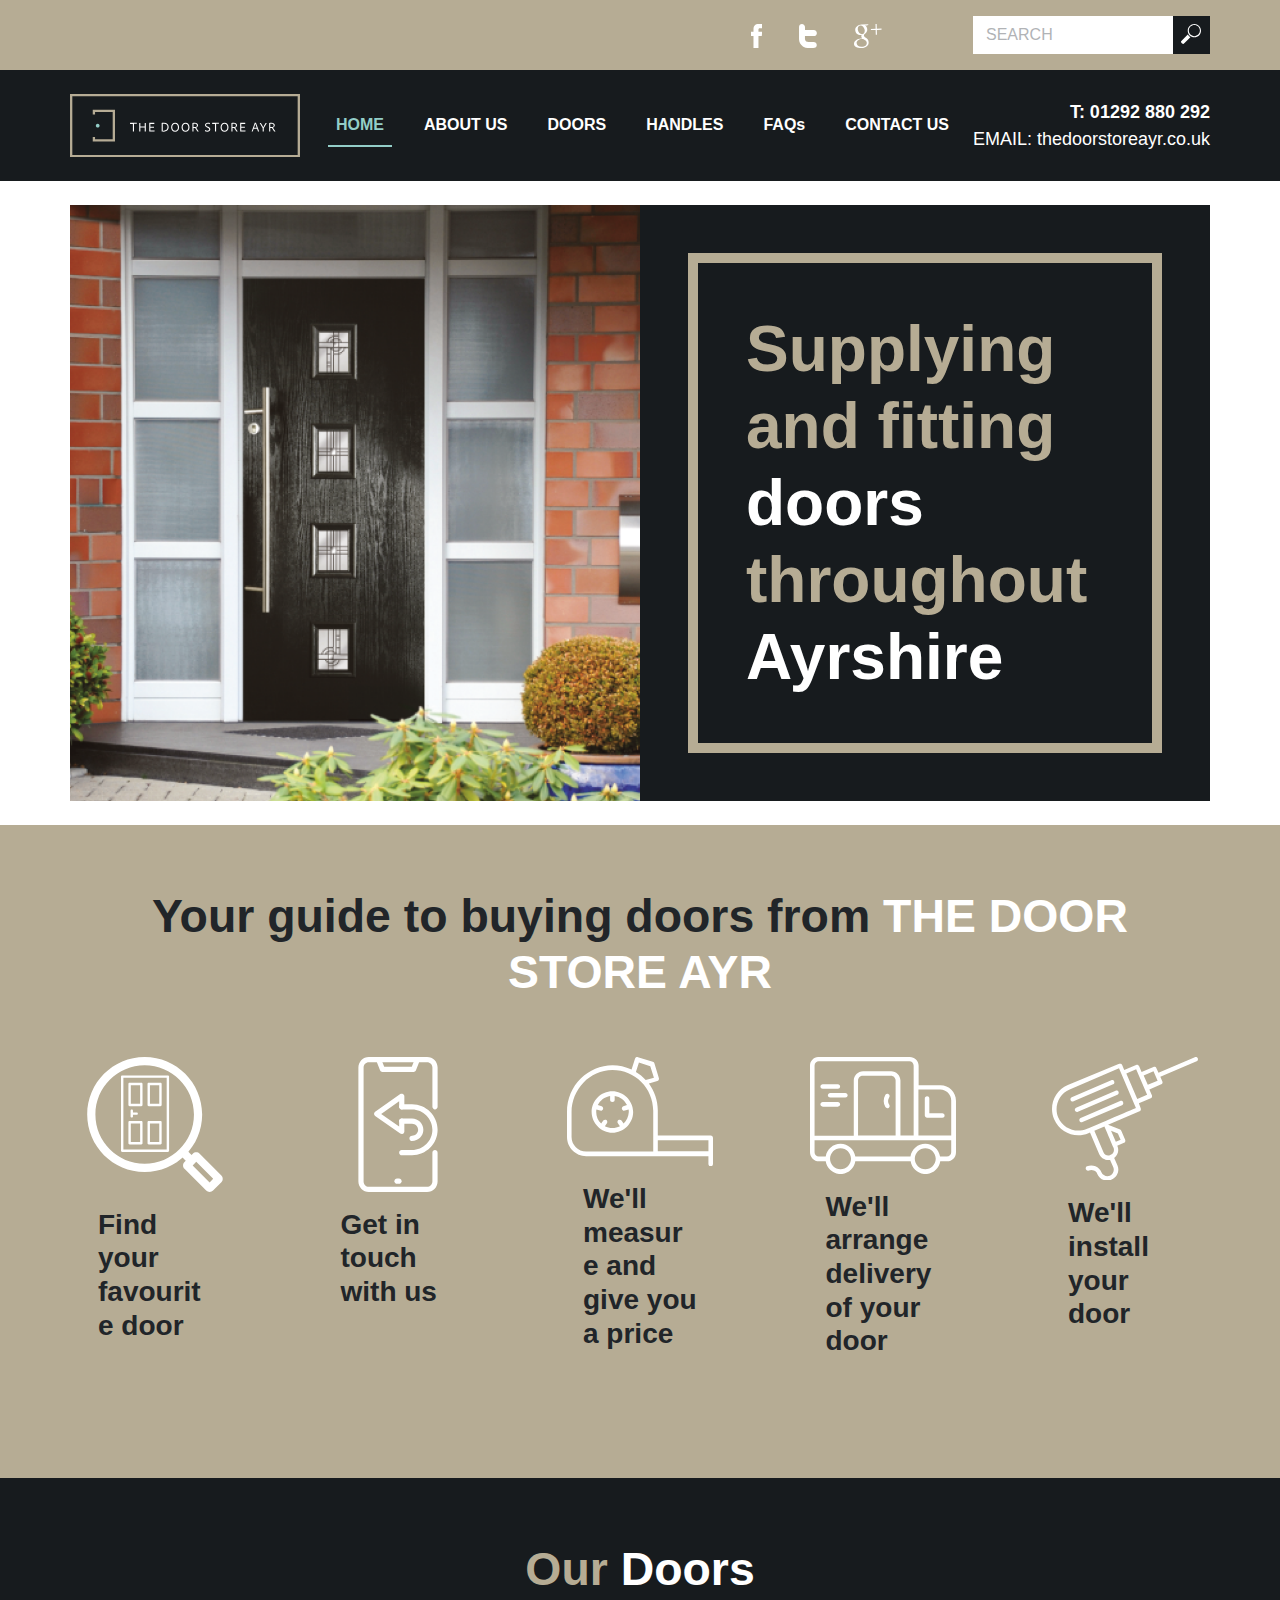
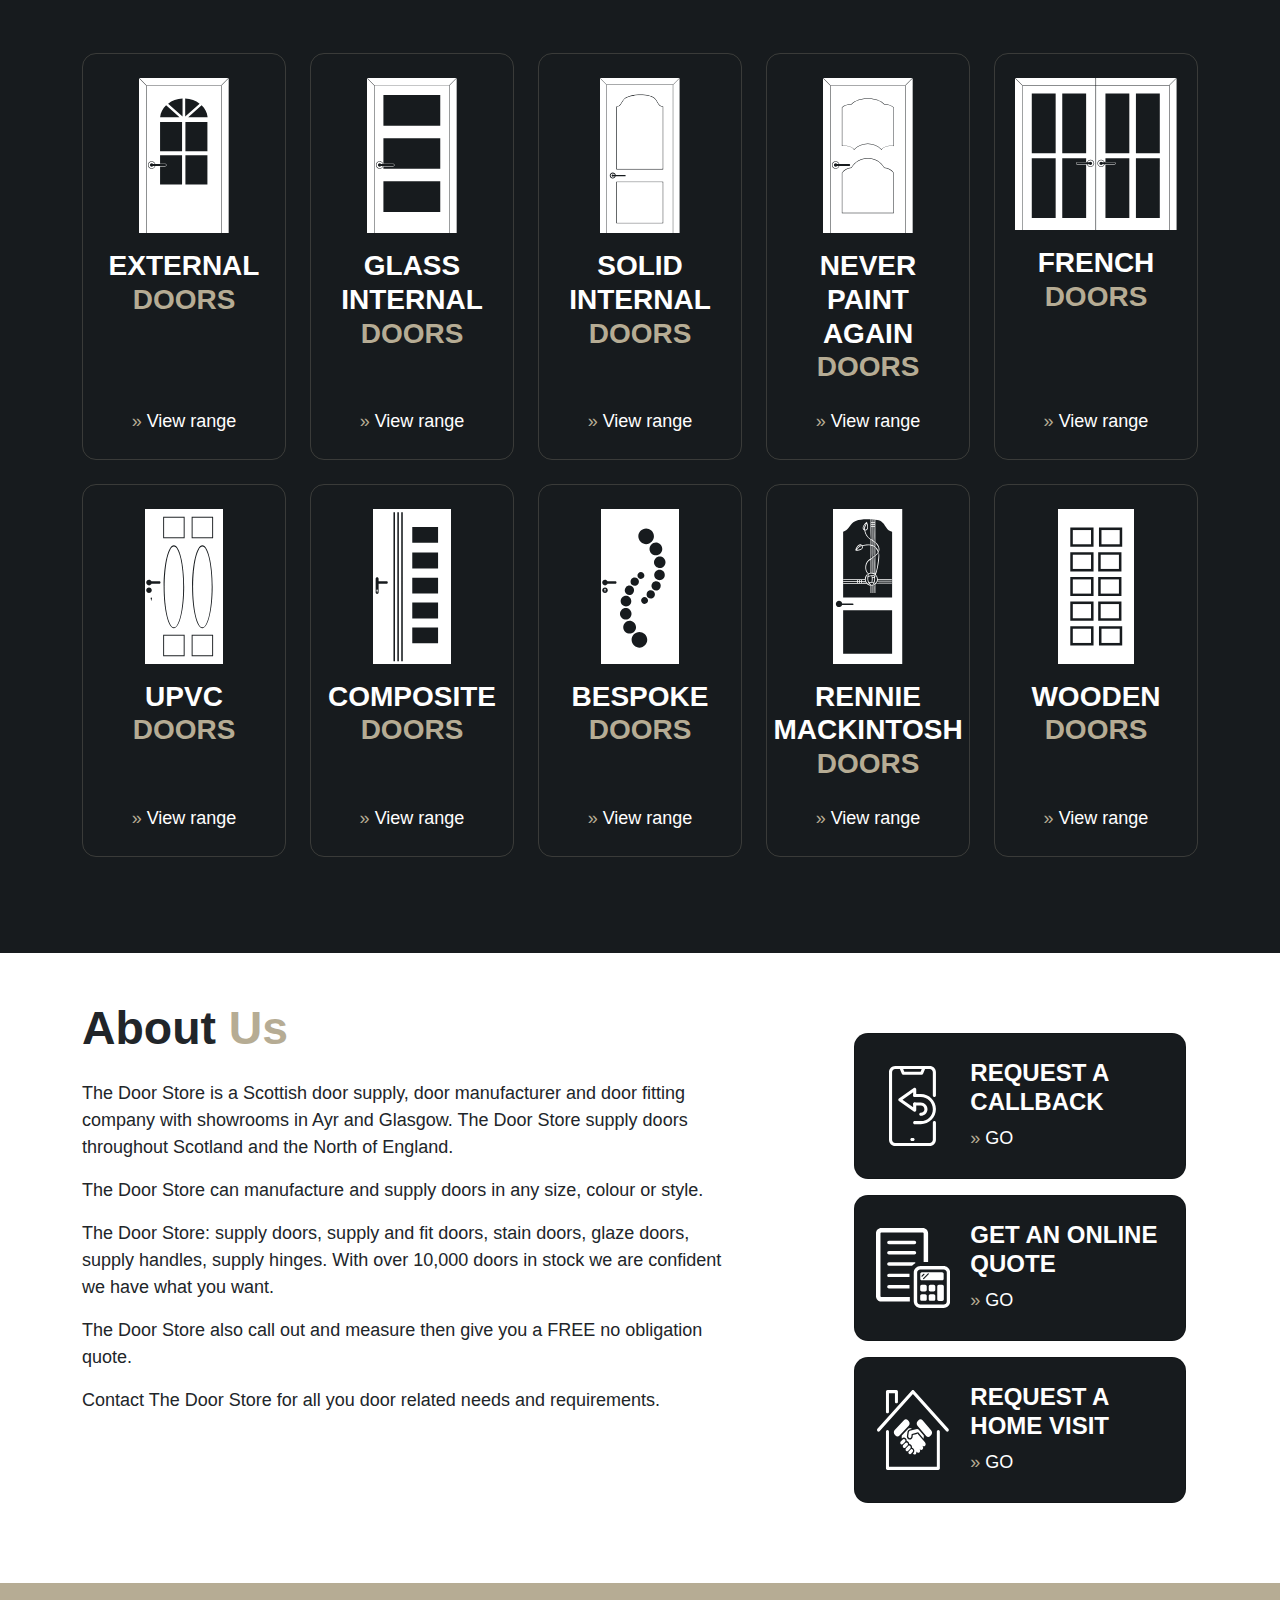
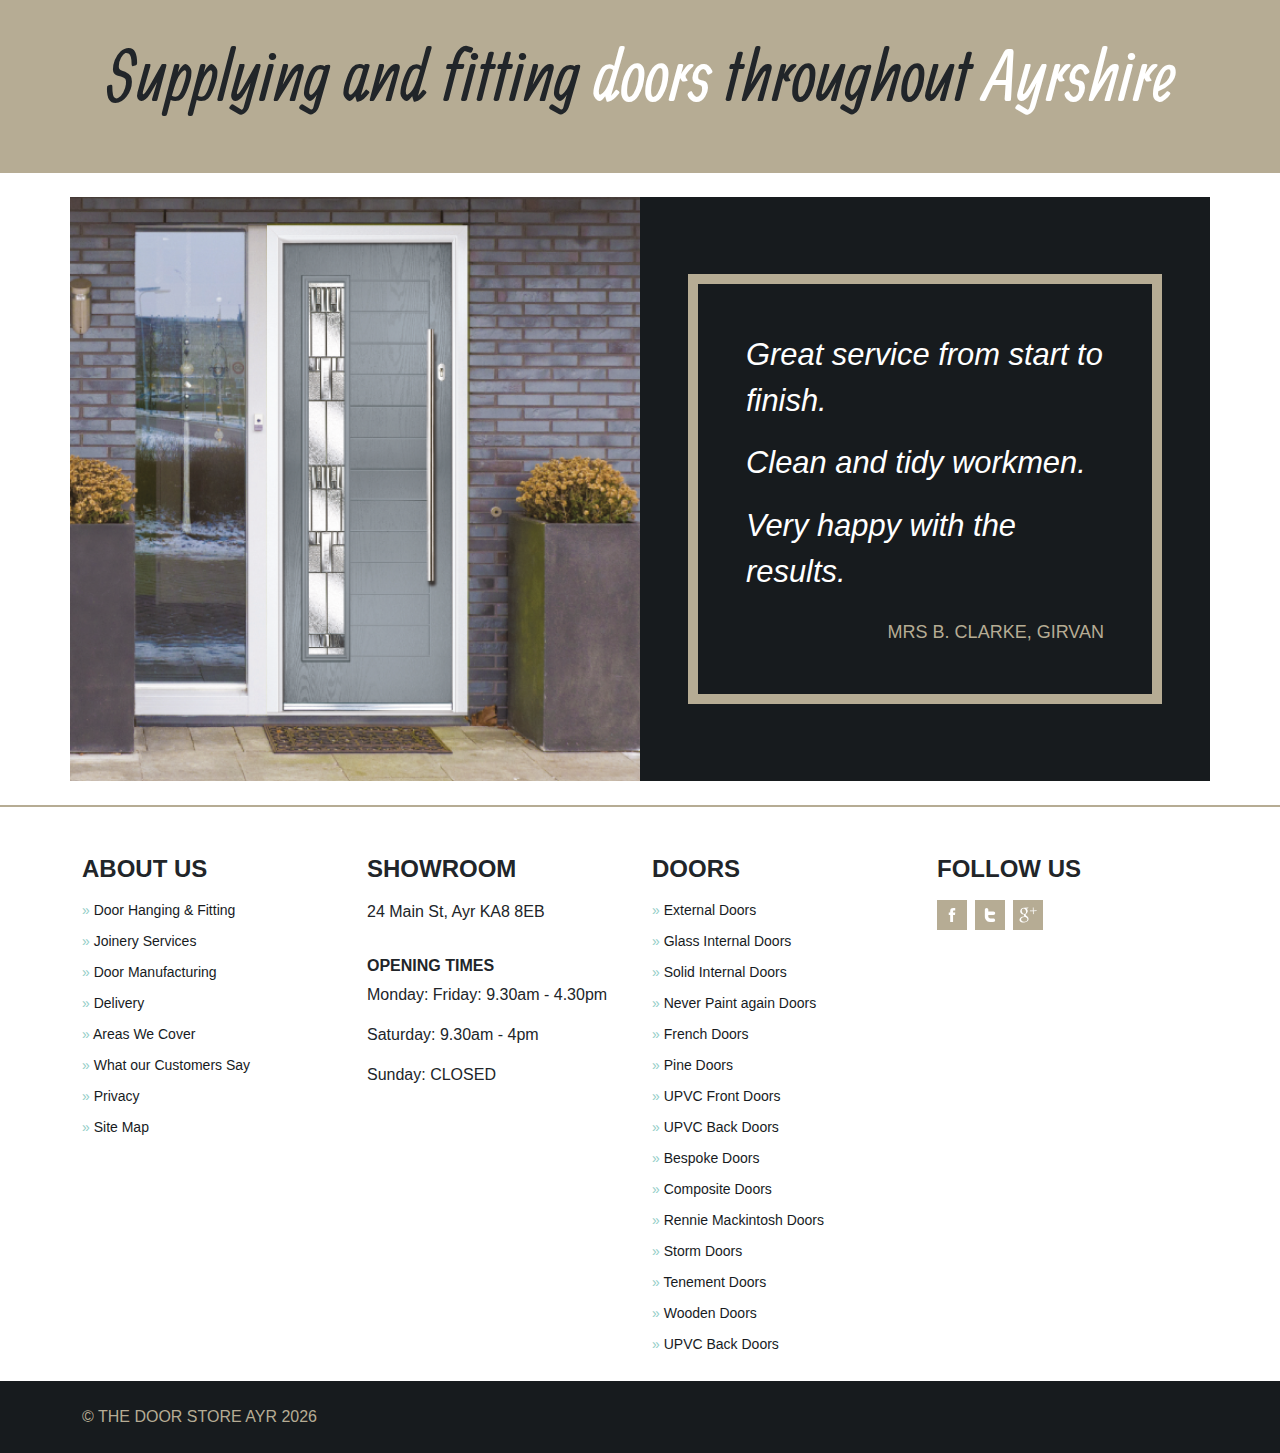
<file: index.html>
<!DOCTYPE html>
<html lang="en">
    <head>
        <!-- Meta data  -->
        <meta charset="utf-8" />
        <meta name="viewport" content="width=device-width, initial-scale=1, shrink-to-fit=no" />
        <title>The Door Store Ayr</title>
        <meta name="description" content="">
        
        <!-- CSS  -->
        <link href='/css/_1.bootstrap.min.css' rel='stylesheet'>
        <link href='/css/_2.variables.css' rel='stylesheet'>
        <link href='/css/_3.default.css' rel='stylesheet'>
        <link href='/css/_4.medium.css' rel='stylesheet'>
        <link href='/css/_5.large.css' rel='stylesheet'>
        <link href='/css/_6.xl.css' rel='stylesheet'>
        <link href='/css/_7.xs.css' rel='stylesheet'>
        <!-- Fonts  -->
        <link rel="preconnect" href="https://fonts.googleapis.com">
        <link rel="preconnect" href="https://fonts.gstatic.com" crossorigin>
        <link href="https://fonts.googleapis.com/css2?family=Allan:wght@400;700&display=swap" rel="stylesheet">
      
    </head>
    <body>
        <!-- Outer flex div to enable ordering on containers  -->
        <div class="d-flex flex-column">
            <!-- Top Bar  -->
            <div id="topBar" class="container-fluid collapse top-bar py-0 order-2 order-xl-1">
                <div class="container py-3">
                    <div class="row justify-content-between justify-content-md-end align-items-center">
                        <!-- Social Logos  -->
                        <div class="col-4 col-lg-3 col-xl-2 d-flex align-items-center justify-content-lg-end ps-0 d-none d-xl-block">
                            <div class="social-logos">
                                <a href="#"> 
                                    <svg class="px-2 ps-0 px-md-3" id="Layer_2" xmlns="http://www.w3.org/2000/svg" viewBox="0 0 4.93 10.56"><g id="Layer_1-2"><path d="M3.28,10.56H1.09v-5.28H0v-1.82h1.09v-1.09C1.09.88,1.71,0,3.46,0h1.46v1.82h-.91c-.68,0-.73.26-.73.73v.91h1.65l-.19,1.82h-1.46v5.28" style="fill:#fff; fill-rule:evenodd; stroke-width:0px;"/></g></svg>
                                </a>
                                <a href="#">
                                    <svg class="px-2 px-md-3" id="Layer_21" xmlns="http://www.w3.org/2000/svg" viewBox="0 0 7.87 10.56"><g id="Layer_1-21"><path d="M7.83,9.25c0,.37-.13.69-.39.95-.32.26-.76.35-1.27.34-.77,0-2.01.11-3.23-.13-.45-.09-1.08-.47-1.33-.65-.96-.67-1.6-1.84-1.6-3.06V1.34C.02.53.58.01,1.29,0c.37,0,.68.13.95.39.26.26.4.58.4.95v1.34h3.81c1.81,0,1.96,2.62,0,2.62h-3.83v1.39c.17,1.09.98,1.24,1.83,1.19.73.04,1.51.02,1.69.02.94-.12,1.65.33,1.69,1.34" style="fill:#fff; fill-rule:evenodd; stroke-width:0px;"/></g></svg>
                                </a>
                                <a href="#">
                                    <svg class="px-2 ps-0 px-md-3" id="Layer_22" xmlns="http://www.w3.org/2000/svg" viewBox="0 0 13.04 11.35"><g id="Layer_1-22"><polyline points="13.02 2.18 10.79 2.23 10.73 0 10.17 .01 10.23 2.25 7.99 2.31 8.01 2.87 10.24 2.81 10.3 5.04 10.86 5.03 10.8 2.79 13.04 2.74 13.02 2.18" style="fill:#fff; stroke-width:0px;"/><path d="M5.65,6.56c-.32-.21-.93-.73-.94-1.05,0-.37.09-.56.64-1,.56-.46.95-1.1.93-1.83-.02-.87-.43-1.71-1.17-1.97l1.1-.03.76-.58-3.45.09C1.97.23.54,1.44.58,2.8c.04,1.39,1.12,2.48,2.7,2.44.11,0,.22,0,.32-.02-.1.2-.16.42-.16.65.01.39.23.69.49.94-.2,0-.39.02-.6.02C1.41,6.88-.03,8.14,0,9.41c.03,1.25,1.67,1.99,3.59,1.94,2.19-.06,3.36-1.33,3.33-2.58-.03-1-.34-1.59-1.27-2.21M3.76,4.87c-.89,0-1.76-.95-1.95-2.11-.18-1.17.39-2.07,1.28-2.07.89,0,1.76.92,1.95,2.08.18,1.16-.39,2.11-1.28,2.1M3.57,10.8c-1.33.04-2.31-.78-2.33-1.79-.03-.99,1.14-1.84,2.47-1.86.31,0,.6.04.86.12.73.48,1.26.75,1.42,1.32.03.12.05.23.05.36.03,1.01-.6,1.81-2.47,1.86" style="fill:#fff; stroke-width:0px;"/></g></svg>
                                </a>
                            </div>
                        </div>
                        <!-- End Social Logos  -->
                        <!-- Search Bar  -->
                        <div class="search-col col-12 col-md-6 col-lg-4 col-xl-3 px-0">
                            <form action="/search/" method="get" id="search">
                                <div class="form-group controls d-flex flex-row justify-content-between align-items-center ps-lg-5">
                                    <input type="text" class="form-control" placeholder="SEARCH" name="query" />
                                    <button class="btn search-btn">
                                        <svg height="20" id="Layer_23" xmlns="http://www.w3.org/2000/svg" viewBox="0 0 9.98 9.98"><g id="Layer_1-23"><path d="M3.38,5.3L.07,8.61c-.17.17-.02.59.33.95l.02.02c.35.35.78.5.95.33l3.31-3.31c-.53-.32-.98-.77-1.3-1.3" style="fill:#fff; stroke-width:0px;"/><path d="M6.67,0c-1.83,0-3.31,1.48-3.31,3.31s1.48,3.31,3.31,3.31,3.31-1.48,3.31-3.31-1.48-3.31-3.31-3.31M6.67,6.07c-1.52,0-2.77-1.24-2.77-2.77S5.15.54,6.67.54s2.77,1.24,2.77,2.76-1.24,2.77-2.77,2.77Z" style="fill:#fff; stroke-width:0px;"/></g></svg>
                                        <!-- Hover svg  -->
                                        <svg height="20" id="Layer_24" xmlns="http://www.w3.org/2000/svg" viewBox="0 0 9.98 9.98"><g id="Layer_1-24"><path d="M3.38,5.3L.07,8.61c-.17.17-.02.59.33.95l.02.02c.35.35.78.5.95.33l3.31-3.31c-.53-.32-.98-.77-1.3-1.3" style="fill:#171B1E; stroke-width:0px;"/><path d="M6.67,0c-1.83,0-3.31,1.48-3.31,3.31s1.48,3.31,3.31,3.31,3.31-1.48,3.31-3.31-1.48-3.31-3.31-3.31M6.67,6.07c-1.52,0-2.77-1.24-2.77-2.77S5.15.54,6.67.54s2.77,1.24,2.77,2.76-1.24,2.77-2.77,2.77Z" style="fill:#171B1E; stroke-width:0px;"/></g></svg>
                                    </button>
                                </div> 
                            </form>
                        </div>
                        <!-- End Search Bar  -->
                    </div>
                </div>
            
            </div>
            <!-- End Top Bar -->

            <!-- Main Navigation  -->
            <div class="container-fluid nav-outer p-0 py-3 py-lg-4 order-1 order-xl-2">
                <div class="container">
                    <nav class="navbar navbar-expand-xl navbar-dark py-0 " id="main-nav" aria-label="Main Navigation" role="navigation">

                        <!-- Burger Collapse Button -->
                        <div class="navbar-toggler" role="button" data-bs-toggle="collapse" data-bs-target="#navbarSupportedContent"
                        aria-controls="navbarSupportedContent" aria-expanded="false" aria-label="Toggle navigation">
                            <div class="animated-icon">
                                <span></span><span></span><span></span>   
                            </div>
                        </div>
                        <!-- End Burger Collapse Button -->

                        <!-- Logo -->
                        <div class="site-logo-top ps-lg-0">
                            <a class="d-flex flex-row align-items-center" href="/" aria-label="Home">
                              
                                <svg id="Layer_25" width="230" xmlns="http://www.w3.org/2000/svg" viewBox="0 0 230.97 63.67"><g id="Layer_1-25"><path d="M230.97,63.67H0V0h230.97v63.67ZM2.31,61.36h226.35V2.31H2.31v59.06Z" style="fill:#b6ac95; stroke-width:0px;"/><polyline points="45.17 47.79 22.83 47.79 22.83 43.19 25.14 43.19 25.14 45.48 42.86 45.48 42.86 18.2 25.14 18.2 25.14 20.63 22.83 20.63 22.83 15.89 45.17 15.89 45.17 47.79" style="fill:#b6ac95; stroke-width:0px;"/><path d="M27.8,33.71c1.03,0,1.87-.84,1.87-1.87s-.84-1.87-1.87-1.87-1.87.84-1.87,1.87.84,1.87,1.87,1.87" style="fill:#93cec8; fill-rule:evenodd; stroke-width:0px;"/><path d="M63.15,30.01h-2.84c-.05,0-.08-.03-.07-.09l.13-.84c.01-.05.04-.08.11-.08h6.49c.07,0,.09.03.11.09l.09.82c.01.07-.01.09-.07.09h-2.84v7.66c0,.08-.03.11-.09.11h-.92c-.07,0-.11-.03-.11-.09v-7.67Z" style="fill:#fff; stroke-width:0px;"/><path d="M75.12,37.78c-.07,0-.09-.01-.09-.08v-4.01h-4.39v4c0,.05-.03.09-.09.09h-.93c-.07,0-.09-.03-.09-.09v-8.59c0-.07.03-.09.09-.09h.93c.07,0,.09.03.09.08v3.6h4.39v-3.6c0-.05.03-.08.08-.08h.97s.07.03.07.08v8.62c0,.07-.03.08-.08.08h-.94Z" style="fill:#fff; stroke-width:0px;"/><path d="M84.83,37.7c-.01.07-.04.08-.09.08h-5.04c-.09,0-.11-.03-.11-.11v-8.58c0-.07.03-.09.09-.09h4.85c.07,0,.08.01.09.08l.11.84c.01.05,0,.09-.07.09h-3.97v2.77h3.58c.05,0,.08.03.08.08v.85c0,.07-.04.08-.08.08h-3.58v2.97h4.22c.07,0,.08.03.07.08l-.15.85Z" style="fill:#fff; stroke-width:0px;"/><path d="M92.05,29.12c0-.07.01-.09.08-.11.33-.01,1.01-.04,2.32-.04,3,0,4.62,1.74,4.62,4.26,0,3.36-2.52,4.57-4.75,4.57-.74,0-1.74-.01-2.2-.03-.05,0-.07-.04-.07-.11v-8.55ZM93.16,36.8c.27.01.72.03,1.13.03,2.14,0,3.65-1.17,3.66-3.57,0-2.2-1.51-3.29-3.52-3.29-.46,0-.89.01-1.27.03v6.81Z" style="fill:#fff; stroke-width:0px;"/><path d="M109.54,33.34c.01,2.85-1.67,4.57-3.97,4.57-2.54,0-4.02-1.92-4.02-4.54s1.69-4.5,4-4.5c2.5,0,3.98,1.96,4,4.47ZM105.6,36.92c1.77,0,2.81-1.43,2.8-3.54,0-2.06-1.13-3.5-2.87-3.5-1.59,0-2.85,1.23-2.85,3.5,0,1.92,1.01,3.54,2.92,3.54Z" style="fill:#fff; stroke-width:0px;"/><path d="M120.01,33.34c.01,2.85-1.67,4.57-3.97,4.57-2.54,0-4.02-1.92-4.02-4.54s1.69-4.5,4-4.5c2.5,0,3.98,1.96,4,4.47ZM116.06,36.92c1.77,0,2.81-1.43,2.8-3.54,0-2.06-1.13-3.5-2.87-3.5-1.59,0-2.85,1.23-2.85,3.5,0,1.92,1.01,3.54,2.92,3.54Z" style="fill:#fff; stroke-width:0px;"/><path d="M123.01,37.78c-.05,0-.08-.01-.08-.08v-8.58c0-.07.01-.11.08-.11.74-.03,1.42-.04,2.31-.04,1.95,0,3.25.84,3.25,2.54,0,1.25-.85,2.02-1.83,2.35.45.62,2.23,3.24,2.58,3.81.03.05.03.11-.04.11h-1.12c-.08,0-.11-.01-.15-.05-.41-.62-1.51-2.32-2.18-3.35-.11-.16-.17-.21-.31-.21h-1.51v3.53c0,.05-.03.08-.08.08h-.93ZM125.44,33.2c1.26,0,2.03-.65,2.03-1.63s-.77-1.61-2.19-1.61c-.5,0-1,.01-1.26.03v3.21h1.42Z" style="fill:#fff; stroke-width:0px;"/><path d="M135.64,37.41c-.07-.03-.08-.08-.08-.16v-.96c0-.05.04-.08.09-.04.69.46,1.54.65,2.27.65,1.27,0,1.86-.57,1.86-1.37,0-.62-.36-1.09-1.57-1.63l-.58-.24c-1.65-.7-2.02-1.54-2.02-2.43,0-1.38,1.06-2.36,2.85-2.36.84,0,1.55.13,1.96.36.05.03.07.07.07.13v.89c0,.05-.04.09-.11.05-.46-.29-1.19-.44-1.95-.44-1.38,0-1.75.72-1.75,1.27,0,.6.35,1.05,1.53,1.55l.57.24c1.63.69,2.11,1.51,2.11,2.51,0,1.43-1.08,2.47-3.01,2.47-.92,0-1.73-.2-2.24-.5Z" style="fill:#fff; stroke-width:0px;"/><path d="M145.61,30.01h-2.84c-.05,0-.08-.03-.07-.09l.13-.84c.01-.05.04-.08.11-.08h6.49c.07,0,.09.03.11.09l.09.82c.01.07-.01.09-.07.09h-2.84v7.66c0,.08-.03.11-.09.11h-.92c-.07,0-.11-.03-.11-.09v-7.67Z" style="fill:#fff; stroke-width:0px;"/><path d="M159.18,33.34c.01,2.85-1.67,4.57-3.97,4.57-2.54,0-4.02-1.92-4.02-4.54s1.69-4.5,4-4.5c2.5,0,3.98,1.96,4,4.47ZM155.24,36.92c1.77,0,2.81-1.43,2.8-3.54,0-2.06-1.13-3.5-2.87-3.5-1.59,0-2.85,1.23-2.85,3.5,0,1.92,1.01,3.54,2.92,3.54Z" style="fill:#fff; stroke-width:0px;"/><path d="M162.18,37.78c-.05,0-.08-.01-.08-.08v-8.58c0-.07.01-.11.08-.11.74-.03,1.42-.04,2.31-.04,1.95,0,3.25.84,3.25,2.54,0,1.25-.85,2.02-1.83,2.35.45.62,2.23,3.24,2.58,3.81.03.05.03.11-.04.11h-1.12c-.08,0-.11-.01-.15-.05-.41-.62-1.51-2.32-2.18-3.35-.11-.16-.17-.21-.31-.21h-1.51v3.53c0,.05-.03.08-.08.08h-.93ZM164.61,33.2c1.26,0,2.03-.65,2.03-1.63s-.77-1.61-2.19-1.61c-.5,0-1,.01-1.26.03v3.21h1.42Z" style="fill:#fff; stroke-width:0px;"/><path d="M176.15,37.7c-.01.07-.04.08-.09.08h-5.04c-.09,0-.11-.03-.11-.11v-8.58c0-.07.03-.09.09-.09h4.85c.07,0,.08.01.09.08l.11.84c.01.05,0,.09-.07.09h-3.97v2.77h3.58c.05,0,.08.03.08.08v.85c0,.07-.04.08-.08.08h-3.58v2.97h4.22c.07,0,.08.03.07.08l-.15.85Z" style="fill:#fff; stroke-width:0px;"/><path d="M184.47,35.02l-.96,2.68c-.01.05-.04.08-.11.08h-.9c-.07,0-.09-.04-.08-.11l2.89-8.06c.04-.11.08-.2.09-.54,0-.04.03-.07.07-.07h1.3c.05,0,.07.01.08.07l3.12,8.62c.03.05.01.09-.05.09h-1.01c-.05,0-.08-.03-.11-.07l-.97-2.69h-3.37ZM187.53,33.99c-.29-.86-1.13-3.19-1.38-4.09h-.01c-.23.85-.86,2.63-1.37,4.09h2.76Z" style="fill:#fff; stroke-width:0px;"/><path d="M190.47,29.1c-.04-.05.01-.09.07-.09h1.08c.07,0,.08.03.11.05,1.65,2.97,2.18,3.92,2.38,4.37.23-.45.74-1.42,2.34-4.35.03-.05.05-.07.11-.07h1.05c.05,0,.07.04.04.08l-2.93,5.12c-.08.12-.11.2-.11.34v3.13c0,.07-.03.09-.09.09h-.9c-.09,0-.12-.03-.12-.09v-3.17c0-.15,0-.21-.08-.33l-2.92-5.08Z" style="fill:#fff; stroke-width:0px;"/><path d="M200.1,37.78c-.05,0-.08-.01-.08-.08v-8.58c0-.07.01-.11.08-.11.74-.03,1.42-.04,2.31-.04,1.95,0,3.25.84,3.25,2.54,0,1.25-.85,2.02-1.83,2.35.45.62,2.23,3.24,2.58,3.81.03.05.03.11-.04.11h-1.12c-.08,0-.11-.01-.15-.05-.41-.62-1.51-2.32-2.18-3.35-.11-.16-.17-.21-.31-.21h-1.51v3.53c0,.05-.03.08-.08.08h-.93ZM202.53,33.2c1.26,0,2.03-.65,2.03-1.63s-.77-1.61-2.19-1.61c-.5,0-1,.01-1.26.03v3.21h1.42Z" style="fill:#fff; stroke-width:0px;"/></g></svg>
                            </a>
                        </div>
                        <!-- End Logo -->

                        <div class="d-flex flex-row">
                            <!-- Mobile Search button  -->
                            <div class="mobile-search-btn" role="button" data-bs-toggle="collapse" data-bs-target="#topBar">
                                <svg height="28" id="Layer_26" xmlns="http://www.w3.org/2000/svg" viewBox="0 0 9.98 9.98"><g id="Layer_1-26"><path d="M3.38,5.3L.07,8.61c-.17.17-.02.59.33.95l.02.02c.35.35.78.5.95.33l3.31-3.31c-.53-.32-.98-.77-1.3-1.3" style="fill:#fff; stroke-width:0px;"/><path d="M6.67,0c-1.83,0-3.31,1.48-3.31,3.31s1.48,3.31,3.31,3.31,3.31-1.48,3.31-3.31-1.48-3.31-3.31-3.31M6.67,6.07c-1.52,0-2.77-1.24-2.77-2.77S5.15.54,6.67.54s2.77,1.24,2.77,2.76-1.24,2.77-2.77,2.77Z" style="fill:#fff; stroke-width:0px;"/></g></svg>
                                <div class="icon">
                                    <span></span><span></span>   
                                </div>
                            </div>
                            <!-- End Mobile Search button  -->
                         
                        </div>

                        <!-- Nav Links  -->
                        <div class="collapse navbar-collapse justify-content-lg-center" id="navbarSupportedContent">
                            <div class="d-flex pt-4 pt-lg-0">
                                <ul class="navbar-nav w-100 pt-2 pb-0 pt-lg-0">
                            
                                    <!-- adds root node name from the top navigation -->
                                    <li class="nav-item active"><a class="nav-link scrollto" href="/">HOME</a></li>
                                        <li class="nav-item">
                                            <a class="nav-link scrollto" href="/about-us/">ABOUT US</a>
                                        </li>
                                        <li class="nav-item">
                                            <a class="nav-link scrollto" href="/doors-list.html">DOORS</a>
                                        </li>
                                        <li class="nav-item">
                                            <a class="nav-link scrollto" href="/handles/">HANDLES</a>
                                        </li>
                                        <li class="nav-item">
                                            <a class="nav-link scrollto" href="/faqs/">FAQs</a>
                                        </li>
                                        <li class="nav-item">
                                            <a class="nav-link scrollto" href="contact-us">CONTACT US</a>
                                        </li>
                                     <!-- Mobile Nav Contact Details  -->
                                    <li class="nav-contact d-xl-none d-flex flex-row justify-content-between align-items-end pt-3 w-100">
                                        <div class="">
                                            <a href="tel:01292880292">T: 01292 880 292</a>
                                            <p class="mb-0" href="tel:01292880292">Email: thedoorstoreayr.co.uk</p>
                                        </div>
                                    
                                        <div class="social-logos">
                                            <svg height="24" class="px-2 ps-0 px-md-3" id="Layer_2" xmlns="http://www.w3.org/2000/svg" viewBox="0 0 4.93 10.56"><g id="Layer_1-2"><path d="M3.28,10.56H1.09v-5.28H0v-1.82h1.09v-1.09C1.09.88,1.71,0,3.46,0h1.46v1.82h-.91c-.68,0-.73.26-.73.73v.91h1.65l-.19,1.82h-1.46v5.28" style="fill:#fff; fill-rule:evenodd; stroke-width:0px;"/></g></svg>
                                            <svg height="24" class="px-2 px-md-3" id="Layer_21" xmlns="http://www.w3.org/2000/svg" viewBox="0 0 7.87 10.56"><g id="Layer_1-21"><path d="M7.83,9.25c0,.37-.13.69-.39.95-.32.26-.76.35-1.27.34-.77,0-2.01.11-3.23-.13-.45-.09-1.08-.47-1.33-.65-.96-.67-1.6-1.84-1.6-3.06V1.34C.02.53.58.01,1.29,0c.37,0,.68.13.95.39.26.26.4.58.4.95v1.34h3.81c1.81,0,1.96,2.62,0,2.62h-3.83v1.39c.17,1.09.98,1.24,1.83,1.19.73.04,1.51.02,1.69.02.94-.12,1.65.33,1.69,1.34" style="fill:#fff; fill-rule:evenodd; stroke-width:0px;"/></g></svg>
                                            <svg height="24" class="px-2 ps-0 px-md-3" id="Layer_22" xmlns="http://www.w3.org/2000/svg" viewBox="0 0 13.04 11.35"><g id="Layer_1-22"><polyline points="13.02 2.18 10.79 2.23 10.73 0 10.17 .01 10.23 2.25 7.99 2.31 8.01 2.87 10.24 2.81 10.3 5.04 10.86 5.03 10.8 2.79 13.04 2.74 13.02 2.18" style="fill:#fff; stroke-width:0px;"/><path d="M5.65,6.56c-.32-.21-.93-.73-.94-1.05,0-.37.09-.56.64-1,.56-.46.95-1.1.93-1.83-.02-.87-.43-1.71-1.17-1.97l1.1-.03.76-.58-3.45.09C1.97.23.54,1.44.58,2.8c.04,1.39,1.12,2.48,2.7,2.44.11,0,.22,0,.32-.02-.1.2-.16.42-.16.65.01.39.23.69.49.94-.2,0-.39.02-.6.02C1.41,6.88-.03,8.14,0,9.41c.03,1.25,1.67,1.99,3.59,1.94,2.19-.06,3.36-1.33,3.33-2.58-.03-1-.34-1.59-1.27-2.21M3.76,4.87c-.89,0-1.76-.95-1.95-2.11-.18-1.17.39-2.07,1.28-2.07.89,0,1.76.92,1.95,2.08.18,1.16-.39,2.11-1.28,2.1M3.57,10.8c-1.33.04-2.31-.78-2.33-1.79-.03-.99,1.14-1.84,2.47-1.86.31,0,.6.04.86.12.73.48,1.26.75,1.42,1.32.03.12.05.23.05.36.03,1.01-.6,1.81-2.47,1.86" style="fill:#fff; stroke-width:0px;"/></g></svg>
                                        </div>
                                    </li>
                                    <!-- End Mobile Nav Contact Details  -->
                                </ul>

                            </div>
                            
                        </div><!-- /.collapse  -->
                        <!-- Desktop Nav Contact Details  -->
                        <div class="nav-contact d-none d-xl-block text-end">
                            <a href="tel:01292880292">T: 01292 880 292</a>
                            <p class="mb-0" href="tel:01292880292">EMAIL: thedoorstoreayr.co.uk</p>
                        </div>
                         <!-- End Desktop Nav Contact Details  -->
                    </nav>
                </div>
                
            </div>  <!-- /.nav-outer -->
         <!-- End Main Navigation  -->
        </div>

        <!-- Hero -->
        <section class="hero">
            <div class="container py-md-4">
                <div class="row">
                    <div class="col-md-6 px-md-0">
                        <img src="/images/1x/hero1.png" alt="">
                    </div>
                    <div class="col-md-6 hero-text-col d-flex align-items-center px-md-0">
                        <div class="hero-text-container p-4 py-5 p-md-5">
                            <div class="hero-text p-4 py-5 px-xl-5">
                                <h1 class="mb-0">Supplying and fitting <span>doors</span> throughout <span>Ayrshire</span></h1>
                            </div>
                        </div>
                    </div>
                </div>
            </div>
        </section>
        <!-- End Hero -->
       
        <!-- Guide  -->
        <section class="guide py-md-0">
            <div class="container-fluid py-5">
                <div class="container">
                    <div class="row pt-3">
                        <div class="text-center">
                            <h2>Your guide to buying doors from <span>THE DOOR STORE AYR</span></h2>
                        </div>
                    </div>
                    <div class="row justify-content-xl-between g-5 py-5">
                        <!-- Card  -->
                        <div class="col-md-4 col-xl-2">
                            <div class="card text-center text-md-start">
                                <svg id="Layer_27" xmlns="http://www.w3.org/2000/svg" viewBox="0 0 86.2 85.81"><g id="Layer_1-27"><path d="M77.82,85.81c-.83,0-1.6-.32-2.18-.91l-13.8-13.8c-.59-.59-.91-1.36-.91-2.19,0-.83.33-1.6.92-2.18l5.28-5.28c1.2-1.2,3.16-1.2,4.36,0l13.8,13.8c1.2,1.2,1.2,3.16,0,4.36l-5.3,5.29c-.57.58-1.34.9-2.17.91h-.01M67.04,68.92l10.78,10.78,2.27-2.27-10.78-10.78-2.27,2.27Z" style="fill:#fff; stroke-width:0px;"/><polyline points="63.44 66.74 58.72 62.02 62.41 58.33 67.13 63.05 63.44 66.74" style="fill:#fff; stroke-width:0px;"/><path d="M36.54,73.09C16.39,73.09,0,56.69,0,36.54S16.39,0,36.54,0s36.54,16.39,36.54,36.54-16.39,36.54-36.54,36.54M36.54,5.22c-17.27,0-31.32,14.05-31.32,31.32s14.05,31.32,31.32,31.32,31.32-14.05,31.32-31.32S53.82,5.22,36.54,5.22Z" style="fill:#fff; stroke-width:0px;"/><path d="M50.53,58.81h-27.52V13.2h27.52v45.61ZM51.29,11.68h-29.04c-.46,0-.76.3-.76.76v47.13c0,.46.3.76.76.76h29.04c.46,0,.76-.3.76-.76V12.44c0-.46-.38-.76-.76-.76Z" style="fill:#fff; stroke-width:0px;"/><path d="M27.72,17.91h5.93v11.86h-5.93v-11.86ZM26.96,31.29h7.45c.46,0,.76-.3.76-.76v-13.38c0-.46-.3-.76-.76-.76h-7.45c-.46,0-.76.3-.76.76v13.38c0,.46.38.76.76.76Z" style="fill:#fff; stroke-width:0px;"/><path d="M27.72,42.24h5.93v11.86h-5.93v-11.86ZM26.96,55.62h7.45c.46,0,.76-.3.76-.76v-13.38c0-.46-.3-.76-.76-.76h-7.45c-.46,0-.76.3-.76.76v13.38c0,.46.38.76.76.76Z" style="fill:#fff; stroke-width:0px;"/><path d="M39.88,17.91h5.93v11.86h-5.93v-11.86ZM39.12,31.29h7.45c.46,0,.76-.3.76-.76v-13.38c0-.46-.3-.76-.76-.76h-7.45c-.46,0-.76.3-.76.76v13.38c0,.46.3.76.76.76Z" style="fill:#fff; stroke-width:0px;"/><path d="M39.88,42.24h5.93v11.86h-5.93v-11.86ZM39.12,55.62h7.45c.46,0,.76-.3.76-.76v-13.38c0-.46-.3-.76-.76-.76h-7.45c-.46,0-.76.3-.76.76v13.38c0,.46.3.76.76.76Z" style="fill:#fff; stroke-width:0px;"/><path d="M28.33,33.42c-.46,0-.76.3-.76.76v3.57c0,.46.3.76.76.76s.76-.3.76-.76v-.99h2.36c.46,0,.76-.3.76-.76s-.3-.76-.76-.76h-2.36v-1.06c0-.38-.3-.76-.76-.76" style="fill:#fff; stroke-width:0px;"/></g></svg>
                                <div class="card-body">
                                    <h3>Find your favourite door</h3>
                                </div>
                            </div>
                        </div>
                        <!-- End Card  -->
                        <hr>
                         <!-- Card  -->
                         <div class="col-md-4 col-xl-2">
                            <div class="card text-center text-md-start">
                                <svg id="Layer_28" xmlns="http://www.w3.org/2000/svg" viewBox="0 0 50.58 86.2"><g id="Layer_1-28"><path d="M43.83,86.2H6.65c-3.61,0-6.65-3.09-6.65-6.75V6.76C0,3.03,2.99,0,6.65,0h37.18c3.79,0,6.75,2.97,6.75,6.75v25.05c0,.92-.74,1.66-1.66,1.66s-1.66-.74-1.66-1.66V6.76c0-1.92-1.51-3.42-3.42-3.42H6.65c-1.84,0-3.33,1.54-3.33,3.42v72.69c0,1.86,1.52,3.42,3.33,3.42h37.18c1.86,0,3.42-1.57,3.42-3.42v-18.39c0-.92.74-1.66,1.66-1.66s1.66.75,1.66,1.66v18.39c0,3.72-3.03,6.75-6.75,6.75" style="fill:#fff; stroke-width:0px;"/><path d="M35.22,9.5H15.36c-.68,0-1.29-.42-1.54-1.05l-2.45-6.17c-.34-.85.08-1.82.93-2.16.85-.35,1.82.08,2.16.93l2.03,5.12h17.6l2.03-5.12c.34-.85,1.3-1.28,2.16-.93.85.34,1.27,1.3.93,2.16l-2.45,6.17c-.25.63-.86,1.05-1.55,1.05" style="fill:#fff; stroke-width:0px;"/><path d="M25.93,80.92h-1.27c-.92,0-1.66-.75-1.66-1.66s.74-1.66,1.66-1.66h1.27c.92,0,1.66.74,1.66,1.66s-.75,1.66-1.66,1.66" style="fill:#fff; stroke-width:0px;"/><path d="M27.69,49.22c-.34,0-.67-.1-.96-.3l-16.04-11.25c-.44-.31-.71-.82-.71-1.36s.27-1.05.71-1.36l16.04-11.25c.51-.36,1.17-.4,1.72-.11.55.29.9.86.9,1.48v6.75c0,.92-.75,1.66-1.66,1.66s-1.66-.75-1.66-1.66v-3.55l-11.48,8.05,11.48,8.05v-3.46c0-.92.74-1.66,1.66-1.66s1.66.75,1.66,1.66v6.65c0,.62-.35,1.19-.9,1.48-.24.12-.5.19-.77.19" style="fill:#fff; stroke-width:0px;"/><path d="M34.24,62.72h-6.56c-.92,0-1.66-.74-1.66-1.66s.74-1.66,1.66-1.66h6.56c7.17,0,13.01-5.79,13.01-12.92s-5.84-13.01-13.01-13.01h-6.56c-.92,0-1.66-.75-1.66-1.66s.74-1.66,1.66-1.66h6.56c9.01,0,16.34,7.33,16.34,16.34s-7.33,16.24-16.34,16.24" style="fill:#fff; stroke-width:0px;"/><path d="M34.24,53.62c-.92,0-1.66-.75-1.66-1.66s.74-1.66,1.66-1.66c2.16,0,3.91-1.71,3.91-3.82s-1.76-3.91-3.91-3.91h-6.56c-.92,0-1.66-.75-1.66-1.66s.74-1.66,1.66-1.66h6.56c3.99,0,7.24,3.25,7.24,7.24s-3.25,7.14-7.24,7.14" style="fill:#fff; stroke-width:0px;"/></g></svg>
                                <div class="card-body">
                                    <h3>Get in touch with us</h3>
                                </div>
                            </div>
                        </div>
                        <!-- End Card  -->
                        <hr>
                         <!-- Card  -->
                         <div class="col-md-4 col-xl-2">
                            <div class="card text-center text-md-start">
                                <svg id="Layer_29" xmlns="http://www.w3.org/2000/svg" viewBox="0 0 86.2 64.6"><g id="Layer_1-29"><path d="M53.61,49.12h29.9v6.6h-29.9v-6.6ZM2.69,47.23v-14.68C2.69,19.21,13.34,7.63,26.8,7.63s24.11,10.77,24.11,24.11v24.11H11.31c-4.71,0-8.62-3.91-8.62-8.62ZM42.43,3.32l6.74,2.16,2.15,6.73-4.85,1.35c-1.75-1.89-3.64-3.5-5.79-4.71l1.75-5.52ZM84.86,46.42h-31.25v-14.82c0-5.93-2.02-11.45-5.25-15.89l4.98-1.48c.67-.27,1.08-.94.94-1.75l-2.69-8.75c-.14-.41-.4-.81-.94-.94L41.89.09c-.4-.14-.67-.14-1.08.13-.27.14-.54.4-.67.81l-2.02,6.33C20.34-.99,0,12.21,0,32.55v14.68c0,6.2,5.12,11.31,11.31,11.31h72.19v4.71c0,.81.54,1.35,1.35,1.35s1.35-.54,1.35-1.35c0-1.62,0,5.66,0-15.35,0-.81-.54-1.48-1.35-1.48Z" style="fill:#fff; stroke-width:0px;"/><path d="M33.4,39.28l-1.21-1.75c-.4-.54-1.21-.67-1.89-.27-.54.4-.67,1.35-.27,1.89l1.21,1.75c-1.35.67-2.83,1.08-4.44,1.08s-3.1-.4-4.44-1.08l1.21-1.75c.4-.54.27-1.48-.27-1.89-.54-.4-1.48-.27-1.89.27l-1.21,1.75c-1.89-1.75-2.96-4.18-2.96-6.87,0-.54,0-1.08.13-1.48l2.16.67c.67.27,1.48-.14,1.75-.81.27-.67-.13-1.48-.81-1.75l-2.29-.67c1.35-2.83,4.04-4.85,7.27-5.39v2.29c0,.81.54,1.35,1.35,1.35s1.35-.54,1.35-1.35v-2.29c3.23.4,5.93,2.56,7.27,5.39l-2.16.67c-.67.27-1.08.94-.81,1.75.27.67.94,1.08,1.75.81l2.16-.67c.13.54.13.94.13,1.48-.13,2.69-1.35,5.12-3.1,6.87M26.8,20.16c-6.87,0-12.26,5.66-12.26,12.26s5.66,12.26,12.26,12.26,12.26-5.52,12.26-12.26-5.79-12.26-12.26-12.26Z" style="fill:#fff; stroke-width:0px;"/></g></svg>
                                <div class="card-body">
                                    <h3>We'll measure and give you a price</h3>
                                </div>
                            </div>
                        </div>
                        <!-- End Card  -->
                        <hr>
                         <!-- Card  -->
                         <div class="col-md-4 col-xl-2">
                            <div class="card text-center text-md-start">
                                <svg id="Layer_3" xmlns="http://www.w3.org/2000/svg" viewBox="0 0 86.2 69.13"><g id="Layer_1-3"><path d="M2.69,5.12c0-1.48,1.21-2.56,2.56-2.56h53.39c1.48,0,2.56,1.21,2.56,2.56v41.29h-7.8V13.86c0-3.09-2.55-5.51-5.51-5.51h-16.54c-3.09,0-5.51,2.55-5.51,5.51v32.68H2.69V5.12M76.92,19.24c3.63,0,6.46,2.96,6.46,6.46v20.71h-19.36v-27.17h12.91ZM50.83,46.4h-22.46V13.86c0-1.61,1.34-2.82,2.82-2.82h16.54c1.61,0,2.82,1.34,2.82,2.82v32.54h.27ZM83.38,56.22c0,1.48-1.21,2.56-2.55,2.56h-4.03c-.67-4.17-4.3-7.53-8.74-7.53s-8.07,3.23-8.74,7.53H26.76c-.67-4.17-4.3-7.53-8.74-7.53s-8.07,3.23-8.74,7.53h-4.03c-1.48,0-2.56-1.21-2.56-2.56v-7.13h80.69v7.13ZM68.05,66.3c-3.36,0-6.18-2.82-6.18-6.19s2.82-6.19,6.18-6.19,6.19,2.82,6.19,6.19-2.82,6.19-6.19,6.19ZM18.02,66.3c-3.36,0-6.19-2.82-6.19-6.19s2.82-6.19,6.19-6.19,6.19,2.82,6.19,6.19-2.82,6.19-6.19,6.19ZM5.24,61.6h4.03c.67,4.17,4.3,7.53,8.74,7.53s8.07-3.23,8.74-7.53h32.68c.67,4.17,4.3,7.53,8.74,7.53s8.07-3.23,8.74-7.53h4.04c2.96,0,5.24-2.42,5.24-5.24v-30.53c0-5.11-4.17-9.14-9.14-9.14h-12.91V5.25C64.15,2.29,61.73,0,58.9,0H5.24C2.42-.13,0,2.16,0,5.12v51.1c0,2.96,2.42,5.38,5.24,5.38Z" style="fill:#fff; stroke-width:0px;"/><path d="M46.4,21.93c-.67-.4-1.48-.13-1.88.4-1.34,2.42-1.34,4.84,0,7.26.27.4.67.67,1.21.67.27,0,.4,0,.67-.13.67-.4.81-1.21.4-1.88-.94-1.48-.94-2.96,0-4.44.4-.67.27-1.48-.4-1.88" style="fill:#fff; stroke-width:0px;"/><path d="M7.53,18.7h8.88c.81,0,1.34-.54,1.34-1.34s-.54-1.34-1.34-1.34H7.53c-.81,0-1.34.54-1.34,1.34s.54,1.34,1.34,1.34" style="fill:#fff; stroke-width:0px;"/><path d="M20.84,21.25h-8.88c-.81,0-1.35.54-1.35,1.34s.54,1.34,1.35,1.34h8.88c.81,0,1.34-.54,1.34-1.34s-.54-1.34-1.34-1.34" style="fill:#fff; stroke-width:0px;"/><path d="M16.41,26.63H7.53c-.81,0-1.34.54-1.34,1.34s.54,1.34,1.34,1.34h8.88c.81,0,1.34-.54,1.34-1.34s-.54-1.34-1.34-1.34" style="fill:#fff; stroke-width:0px;"/><path d="M69.12,35.91h9.01c.81,0,1.34-.54,1.34-1.34s-.54-1.34-1.34-1.34h-7.67v-8.74c0-.81-.54-1.34-1.34-1.34s-1.34.54-1.34,1.34v10.09c0,.67.67,1.34,1.34,1.34" style="fill:#fff; stroke-width:0px;"/></g></svg>
                                <div class="card-body">
                                    <h3>We'll arrange delivery of your door</h3>
                                </div>
                            </div>
                        </div>
                        <!-- End Card  -->
                        <hr>
                         <!-- Card  -->
                         <div class="col-md-4 col-xl-2">
                            <div class="card text-center text-md-start">
                                <svg id="Layer_31" xmlns="http://www.w3.org/2000/svg" viewBox="0 0 83.47 70.66"><g id="Layer_1-31"><path d="M10.1,18.52l28.21-12.02,9.67,22.59c-1.83.78-28.34,12.15-28.21,12.02-6.27,2.61-13.45-.26-16.2-6.53-2.61-6.14.26-13.45,6.53-16.06M37.66,43.72l1.57,3.53-2.74,1.18-2.74-6.27,3.92,1.57ZM29.43,54.43l-5.22-12.28,5.75-2.48c1.96,4.57,4.18,9.8,5.22,12.28,1.44,3.79-4.18,6.27-5.75,2.48ZM48.11,7.02l6.27,14.63-5.62,2.35-6.27-14.63,5.62-2.35ZM58.03,8.2l2.35,5.36-5.62,2.35-2.35-5.35,5.62-2.35ZM20.81,43.59l.91-.39,5.22,12.28c1.04,2.35,3.53,3.79,6.27,3.4l1.83,4.18c.78,1.83-.13,4.05-1.96,4.83-1.83.78-4.05-.13-4.83-1.96-.65-1.57-1.83-2.74-3.4-3.4-1.57-.65-3.27-.65-4.83,0-.65.26-.91,1.04-.65,1.7.26.65,1.04.91,1.7.65.91-.39,1.96-.39,2.87,0,.91.39,1.7,1.04,1.96,1.96,1.31,3.26,5.09,4.7,8.23,3.26,3.13-1.31,4.7-5.09,3.26-8.23l-1.83-4.18c2.22-1.57,2.87-4.44,1.83-6.79l-.13-.13,3.92-1.7c.26-.13.52-.39.65-.65.13-.26.13-.65,0-1.04l-2.22-5.22c-.13-.26-.39-.52-.65-.65l-6.92-2.74,18.02-7.71c.65-.26.92-1.04.65-1.7l-1.04-2.87,6.79-2.87c.65-.26.91-1.05.65-1.7l-1.44-3.4,6.79-2.87c.26-.13.52-.39.65-.65.13-.26.13-.65,0-1.04l-1.18-2.61,20.77-8.88c.65-.26.91-1.04.65-1.7-.26-.65-1.04-.91-1.7-.65l-20.77,8.88-1.18-2.61c-.26-.65-1.05-.91-1.7-.65l-6.79,2.87-1.44-3.4c-.13-.26-.39-.52-.65-.65-.26-.13-.65-.13-1.04,0l-6.79,2.87-1.18-2.87c-.13-.26-.39-.52-.65-.65-.26-.13-.65-.13-1.04,0l-29.39,12.15C1.48,19.3-2.05,28.05,1.22,35.63c3.27,7.71,12.02,11.1,19.59,7.97Z" style="fill:#fff; stroke-width:0px;"/><path d="M12.32,25.31l22.6-9.67c.65-.26.91-1.04.65-1.7s-1.04-.91-1.7-.65l-22.59,9.67c-.65.26-.91,1.04-.65,1.7.26.65,1.04.91,1.7.65" style="fill:#fff; stroke-width:0px;"/><path d="M13.1,30.66c.26.65,1.04.91,1.7.65l22.6-9.67c.65-.26.91-1.04.65-1.7-.26-.65-1.04-.91-1.7-.65l-22.59,9.67c-.52.26-.91.91-.65,1.7" style="fill:#fff; stroke-width:0px;"/><path d="M15.72,36.54c.26.65,1.04.91,1.7.65l22.59-9.66c.65-.26.92-1.05.65-1.7-.26-.65-1.04-.91-1.7-.65l-22.59,9.67c-.65.26-.91,1.04-.65,1.7" style="fill:#fff; stroke-width:0px;"/></g></svg>
                                <div class="card-body">
                                    <h3>We'll install your door</h3>
                                </div>
                            </div>
                        </div>
                        <!-- End Card  -->
                    </div>
                </div>
            </div>
        </section>
        <!-- End Guide -->

        <!-- Our Doors -->
        <section class="our-doors">
            <div class="container-fluid py-5">
                <div class="container">
                    <div class="row pt-3">
                        <h2 class="text-center">Our <span>Doors</span></h2>
                    </div>
                    <div class="row row-cols-xl-5 py-5 g-4">
                        <!-- Card  -->
                        <div class="col col-md-4">
                            <a class="card pt-4 pb-2 h-100 align-items-center" href="#">
                                <svg id="Layer_32" xmlns="http://www.w3.org/2000/svg" viewBox="0 0 100.72 174.08"><g id="Layer_1-32"><polyline points="0 .34 8.02 8.36 8.02 174.08 0 174.08 0 .34" style="fill:#fff; stroke-width:0px;"/><path d="M14.24,99.67c-1.06,0-1.91-.85-1.91-1.91s.85-1.91,1.91-1.91c.65,0,1.22.32,1.56.81h1.93c-.47-1.48-1.85-2.56-3.49-2.56-2.02,0-3.66,1.64-3.66,3.66s1.64,3.66,3.66,3.66c1.64,0,3.02-1.07,3.49-2.56h-1.93c-.34.49-.92.81-1.56.81M14.24,99.67c-1.06,0-1.91-.85-1.91-1.91s.85-1.91,1.91-1.91c.65,0,1.22.32,1.56.81h1.93c-.47-1.48-1.85-2.56-3.49-2.56-2.02,0-3.66,1.64-3.66,3.66s1.64,3.66,3.66,3.66c1.64,0,3.02-1.07,3.49-2.56h-1.93c-.34.49-.92.81-1.56.81ZM14.24,99.67c-1.06,0-1.91-.85-1.91-1.91s.85-1.91,1.91-1.91c.65,0,1.22.32,1.56.81h1.93c-.47-1.48-1.85-2.56-3.49-2.56-2.02,0-3.66,1.64-3.66,3.66s1.64,3.66,3.66,3.66c1.64,0,3.02-1.07,3.49-2.56h-1.93c-.34.49-.92.81-1.56.81ZM14.24,99.67c-1.06,0-1.91-.85-1.91-1.91s.85-1.91,1.91-1.91c.65,0,1.22.32,1.56.81h1.93c-.47-1.48-1.85-2.56-3.49-2.56-2.02,0-3.66,1.64-3.66,3.66s1.64,3.66,3.66,3.66c1.64,0,3.02-1.07,3.49-2.56h-1.93c-.34.49-.92.81-1.56.81ZM14.24,99.67c-1.06,0-1.91-.85-1.91-1.91s.85-1.91,1.91-1.91c.65,0,1.22.32,1.56.81h1.93c-.47-1.48-1.85-2.56-3.49-2.56-2.02,0-3.66,1.64-3.66,3.66s1.64,3.66,3.66,3.66c1.64,0,3.02-1.07,3.49-2.56h-1.93c-.34.49-.92.81-1.56.81ZM14.24,99.67c-1.06,0-1.91-.85-1.91-1.91s.85-1.91,1.91-1.91c.65,0,1.22.32,1.56.81h1.93c-.47-1.48-1.85-2.56-3.49-2.56-2.02,0-3.66,1.64-3.66,3.66s1.64,3.66,3.66,3.66c1.64,0,3.02-1.07,3.49-2.56h-1.93c-.34.49-.92.81-1.56.81ZM14.24,99.67c-1.06,0-1.91-.85-1.91-1.91s.85-1.91,1.91-1.91c.65,0,1.22.32,1.56.81h1.93c-.47-1.48-1.85-2.56-3.49-2.56-2.02,0-3.66,1.64-3.66,3.66s1.64,3.66,3.66,3.66c1.64,0,3.02-1.07,3.49-2.56h-1.93c-.34.49-.92.81-1.56.81ZM14.24,99.67c-1.06,0-1.91-.85-1.91-1.91s.85-1.91,1.91-1.91c.65,0,1.22.32,1.56.81h1.93c-.47-1.48-1.85-2.56-3.49-2.56-2.02,0-3.66,1.64-3.66,3.66s1.64,3.66,3.66,3.66c1.64,0,3.02-1.07,3.49-2.56h-1.93c-.34.49-.92.81-1.56.81ZM14.24,99.67c-1.06,0-1.91-.85-1.91-1.91s.85-1.91,1.91-1.91c.65,0,1.22.32,1.56.81h1.93c-.47-1.48-1.85-2.56-3.49-2.56-2.02,0-3.66,1.64-3.66,3.66s1.64,3.66,3.66,3.66c1.64,0,3.02-1.07,3.49-2.56h-1.93c-.34.49-.92.81-1.56.81ZM14.24,99.67c-1.06,0-1.91-.85-1.91-1.91s.85-1.91,1.91-1.91c.65,0,1.22.32,1.56.81h1.93c-.47-1.48-1.85-2.56-3.49-2.56-2.02,0-3.66,1.64-3.66,3.66s1.64,3.66,3.66,3.66c1.64,0,3.02-1.07,3.49-2.56h-1.93c-.34.49-.92.81-1.56.81ZM14.24,99.67c-1.06,0-1.91-.85-1.91-1.91s.85-1.91,1.91-1.91c.65,0,1.22.32,1.56.81h1.93c-.47-1.48-1.85-2.56-3.49-2.56-2.02,0-3.66,1.64-3.66,3.66s1.64,3.66,3.66,3.66c1.64,0,3.02-1.07,3.49-2.56h-1.93c-.34.49-.92.81-1.56.81ZM14.24,99.67c-1.06,0-1.91-.85-1.91-1.91s.85-1.91,1.91-1.91c.65,0,1.22.32,1.56.81h1.93c-.47-1.48-1.85-2.56-3.49-2.56-2.02,0-3.66,1.64-3.66,3.66s1.64,3.66,3.66,3.66c1.64,0,3.02-1.07,3.49-2.56h-1.93c-.34.49-.92.81-1.56.81ZM14.24,99.67c-1.06,0-1.91-.85-1.91-1.91s.85-1.91,1.91-1.91c.65,0,1.22.32,1.56.81h1.93c-.47-1.48-1.85-2.56-3.49-2.56-2.02,0-3.66,1.64-3.66,3.66s1.64,3.66,3.66,3.66c1.64,0,3.02-1.07,3.49-2.56h-1.93c-.34.49-.92.81-1.56.81ZM14.24,99.67c-1.06,0-1.91-.85-1.91-1.91s.85-1.91,1.91-1.91c.65,0,1.22.32,1.56.81h1.93c-.47-1.48-1.85-2.56-3.49-2.56-2.02,0-3.66,1.64-3.66,3.66s1.64,3.66,3.66,3.66c1.64,0,3.02-1.07,3.49-2.56h-1.93c-.34.49-.92.81-1.56.81ZM14.24,99.67c-1.06,0-1.91-.85-1.91-1.91s.85-1.91,1.91-1.91c.65,0,1.22.32,1.56.81h1.93c-.47-1.48-1.85-2.56-3.49-2.56-2.02,0-3.66,1.64-3.66,3.66s1.64,3.66,3.66,3.66c1.64,0,3.02-1.07,3.49-2.56h-1.93c-.34.49-.92.81-1.56.81ZM14.24,99.67c-1.06,0-1.91-.85-1.91-1.91s.85-1.91,1.91-1.91c.65,0,1.22.32,1.56.81h1.93c-.47-1.48-1.85-2.56-3.49-2.56-2.02,0-3.66,1.64-3.66,3.66s1.64,3.66,3.66,3.66c1.64,0,3.02-1.07,3.49-2.56h-1.93c-.34.49-.92.81-1.56.81ZM14.24,99.67c-1.06,0-1.91-.85-1.91-1.91s.85-1.91,1.91-1.91c.65,0,1.22.32,1.56.81h1.93c-.47-1.48-1.85-2.56-3.49-2.56-2.02,0-3.66,1.64-3.66,3.66s1.64,3.66,3.66,3.66c1.64,0,3.02-1.07,3.49-2.56h-1.93c-.34.49-.92.81-1.56.81ZM14.24,99.67c-1.06,0-1.91-.85-1.91-1.91s.85-1.91,1.91-1.91c.65,0,1.22.32,1.56.81h1.93c-.47-1.48-1.85-2.56-3.49-2.56-2.02,0-3.66,1.64-3.66,3.66s1.64,3.66,3.66,3.66c1.64,0,3.02-1.07,3.49-2.56h-1.93c-.34.49-.92.81-1.56.81ZM14.24,99.67c-1.06,0-1.91-.85-1.91-1.91s.85-1.91,1.91-1.91c.65,0,1.22.32,1.56.81h1.93c-.47-1.48-1.85-2.56-3.49-2.56-2.02,0-3.66,1.64-3.66,3.66s1.64,3.66,3.66,3.66c1.64,0,3.02-1.07,3.49-2.56h-1.93c-.34.49-.92.81-1.56.81ZM14.24,99.67c-1.06,0-1.91-.85-1.91-1.91s.85-1.91,1.91-1.91c.65,0,1.22.32,1.56.81h1.93c-.47-1.48-1.85-2.56-3.49-2.56-2.02,0-3.66,1.64-3.66,3.66s1.64,3.66,3.66,3.66c1.64,0,3.02-1.07,3.49-2.56h-1.93c-.34.49-.92.81-1.56.81ZM14.24,99.67c-1.06,0-1.91-.85-1.91-1.91s.85-1.91,1.91-1.91c.65,0,1.22.32,1.56.81h1.93c-.47-1.48-1.85-2.56-3.49-2.56-2.02,0-3.66,1.64-3.66,3.66s1.64,3.66,3.66,3.66c1.64,0,3.02-1.07,3.49-2.56h-1.93c-.34.49-.92.81-1.56.81ZM14.24,99.67c-1.06,0-1.91-.85-1.91-1.91s.85-1.91,1.91-1.91c.65,0,1.22.32,1.56.81h1.93c-.47-1.48-1.85-2.56-3.49-2.56-2.02,0-3.66,1.64-3.66,3.66s1.64,3.66,3.66,3.66c1.64,0,3.02-1.07,3.49-2.56h-1.93c-.34.49-.92.81-1.56.81ZM14.24,99.67c-1.06,0-1.91-.85-1.91-1.91s.85-1.91,1.91-1.91c.65,0,1.22.32,1.56.81h1.93c-.47-1.48-1.85-2.56-3.49-2.56-2.02,0-3.66,1.64-3.66,3.66s1.64,3.66,3.66,3.66c1.64,0,3.02-1.07,3.49-2.56h-1.93c-.34.49-.92.81-1.56.81ZM14.24,99.67c-1.06,0-1.91-.85-1.91-1.91s.85-1.91,1.91-1.91c.65,0,1.22.32,1.56.81h1.93c-.47-1.48-1.85-2.56-3.49-2.56-2.02,0-3.66,1.64-3.66,3.66s1.64,3.66,3.66,3.66c1.64,0,3.02-1.07,3.49-2.56h-1.93c-.34.49-.92.81-1.56.81ZM14.24,99.67c-1.06,0-1.91-.85-1.91-1.91s.85-1.91,1.91-1.91c.65,0,1.22.32,1.56.81h1.93c-.47-1.48-1.85-2.56-3.49-2.56-2.02,0-3.66,1.64-3.66,3.66s1.64,3.66,3.66,3.66c1.64,0,3.02-1.07,3.49-2.56h-1.93c-.34.49-.92.81-1.56.81ZM14.24,99.67c-1.06,0-1.91-.85-1.91-1.91s.85-1.91,1.91-1.91c.65,0,1.22.32,1.56.81h1.93c-.47-1.48-1.85-2.56-3.49-2.56-2.02,0-3.66,1.64-3.66,3.66s1.64,3.66,3.66,3.66c1.64,0,3.02-1.07,3.49-2.56h-1.93c-.34.49-.92.81-1.56.81ZM14.24,99.67c-1.06,0-1.91-.85-1.91-1.91s.85-1.91,1.91-1.91c.65,0,1.22.32,1.56.81h1.93c-.47-1.48-1.85-2.56-3.49-2.56-2.02,0-3.66,1.64-3.66,3.66s1.64,3.66,3.66,3.66c1.64,0,3.02-1.07,3.49-2.56h-1.93c-.34.49-.92.81-1.56.81ZM14.24,99.67c-1.06,0-1.91-.85-1.91-1.91s.85-1.91,1.91-1.91c.65,0,1.22.32,1.56.81h1.93c-.47-1.48-1.85-2.56-3.49-2.56-2.02,0-3.66,1.64-3.66,3.66s1.64,3.66,3.66,3.66c1.64,0,3.02-1.07,3.49-2.56h-1.93c-.34.49-.92.81-1.56.81ZM14.24,99.67c-1.06,0-1.91-.85-1.91-1.91s.85-1.91,1.91-1.91c.65,0,1.22.32,1.56.81h1.93c-.47-1.48-1.85-2.56-3.49-2.56-2.02,0-3.66,1.64-3.66,3.66s1.64,3.66,3.66,3.66c1.64,0,3.02-1.07,3.49-2.56h-1.93c-.34.49-.92.81-1.56.81ZM14.24,99.67c-1.06,0-1.91-.85-1.91-1.91s.85-1.91,1.91-1.91c.65,0,1.22.32,1.56.81h1.93c-.47-1.48-1.85-2.56-3.49-2.56-2.02,0-3.66,1.64-3.66,3.66s1.64,3.66,3.66,3.66c1.64,0,3.02-1.07,3.49-2.56h-1.93c-.34.49-.92.81-1.56.81ZM14.24,99.67c-1.06,0-1.91-.85-1.91-1.91s.85-1.91,1.91-1.91c.65,0,1.22.32,1.56.81h1.93c-.47-1.48-1.85-2.56-3.49-2.56-2.02,0-3.66,1.64-3.66,3.66s1.64,3.66,3.66,3.66c1.64,0,3.02-1.07,3.49-2.56h-1.93c-.34.49-.92.81-1.56.81ZM14.24,99.67c-1.06,0-1.91-.85-1.91-1.91s.85-1.91,1.91-1.91c.65,0,1.22.32,1.56.81h1.93c-.47-1.48-1.85-2.56-3.49-2.56-2.02,0-3.66,1.64-3.66,3.66s1.64,3.66,3.66,3.66c1.64,0,3.02-1.07,3.49-2.56h-1.93c-.34.49-.92.81-1.56.81ZM14.24,99.67c-1.06,0-1.91-.85-1.91-1.91s.85-1.91,1.91-1.91c.65,0,1.22.32,1.56.81h1.93c-.47-1.48-1.85-2.56-3.49-2.56-2.02,0-3.66,1.64-3.66,3.66s1.64,3.66,3.66,3.66c1.64,0,3.02-1.07,3.49-2.56h-1.93c-.34.49-.92.81-1.56.81ZM14.24,99.67c-1.06,0-1.91-.85-1.91-1.91s.85-1.91,1.91-1.91c.65,0,1.22.32,1.56.81h1.93c-.47-1.48-1.85-2.56-3.49-2.56-2.02,0-3.66,1.64-3.66,3.66s1.64,3.66,3.66,3.66c1.64,0,3.02-1.07,3.49-2.56h-1.93c-.34.49-.92.81-1.56.81ZM92.23,8.49H8.49v165.59h83.74V8.49ZM30.47,30.58l15.07,13.37h-21.82c.47-5.15,2.95-9.8,6.75-13.37ZM14.24,101.99c-2.34,0-4.23-1.89-4.23-4.23s1.9-4.23,4.23-4.23c1.96,0,3.61,1.33,4.09,3.13h11.03c.11,0,.22.02.33.05.04.01.07.02.1.04.03.01.07.03.1.05.09.05.17.11.25.19.02.02.05.05.07.07.16.19.25.44.25.7s-.09.51-.25.7c-.02.02-.05.05-.07.07-.08.08-.16.14-.25.19-.03.01-.07.03-.1.05-.03.01-.07.02-.1.04-.1.03-.21.05-.33.05h-11.03c-.48,1.8-2.13,3.13-4.09,3.13ZM48.37,119.54h-24.71v-20.2h5.7c.87,0,1.57-.71,1.57-1.57s-.7-1.57-1.57-1.57h-5.7v-9.49h24.71v32.83ZM48.37,82.23h-24.71v-32.84h24.71v32.84ZM48.91,43.17l-16.2-14.36c4.3-3.47,9.97-5.65,16.2-5.84v20.2ZM51.88,22.97c6.24.19,11.9,2.37,16.2,5.84l-16.2,14.36v-20.2ZM76.84,119.54h-24.71v-32.83h24.71v32.83ZM76.84,82.23h-24.71v-32.84h24.71v32.84ZM55.25,43.95l15.07-13.37c3.8,3.56,6.27,8.22,6.75,13.37h-21.82ZM14.24,95.85c.65,0,1.22.32,1.56.81h1.93c-.47-1.48-1.85-2.56-3.49-2.56-2.02,0-3.66,1.64-3.66,3.66s1.64,3.66,3.66,3.66c1.64,0,3.02-1.07,3.49-2.56h-1.93c-.34.49-.92.81-1.56.81-1.06,0-1.91-.85-1.91-1.91s.85-1.91,1.91-1.91ZM14.24,99.67c-1.06,0-1.91-.85-1.91-1.91s.85-1.91,1.91-1.91c.65,0,1.22.32,1.56.81h1.93c-.47-1.48-1.85-2.56-3.49-2.56-2.02,0-3.66,1.64-3.66,3.66s1.64,3.66,3.66,3.66c1.64,0,3.02-1.07,3.49-2.56h-1.93c-.34.49-.92.81-1.56.81ZM14.24,99.67c-1.06,0-1.91-.85-1.91-1.91s.85-1.91,1.91-1.91c.65,0,1.22.32,1.56.81h1.93c-.47-1.48-1.85-2.56-3.49-2.56-2.02,0-3.66,1.64-3.66,3.66s1.64,3.66,3.66,3.66c1.64,0,3.02-1.07,3.49-2.56h-1.93c-.34.49-.92.81-1.56.81ZM14.24,99.67c-1.06,0-1.91-.85-1.91-1.91s.85-1.91,1.91-1.91c.65,0,1.22.32,1.56.81h1.93c-.47-1.48-1.85-2.56-3.49-2.56-2.02,0-3.66,1.64-3.66,3.66s1.64,3.66,3.66,3.66c1.64,0,3.02-1.07,3.49-2.56h-1.93c-.34.49-.92.81-1.56.81ZM14.24,99.67c-1.06,0-1.91-.85-1.91-1.91s.85-1.91,1.91-1.91c.65,0,1.22.32,1.56.81h1.93c-.47-1.48-1.85-2.56-3.49-2.56-2.02,0-3.66,1.64-3.66,3.66s1.64,3.66,3.66,3.66c1.64,0,3.02-1.07,3.49-2.56h-1.93c-.34.49-.92.81-1.56.81ZM14.24,99.67c-1.06,0-1.91-.85-1.91-1.91s.85-1.91,1.91-1.91c.65,0,1.22.32,1.56.81h1.93c-.47-1.48-1.85-2.56-3.49-2.56-2.02,0-3.66,1.64-3.66,3.66s1.64,3.66,3.66,3.66c1.64,0,3.02-1.07,3.49-2.56h-1.93c-.34.49-.92.81-1.56.81ZM14.24,99.67c-1.06,0-1.91-.85-1.91-1.91s.85-1.91,1.91-1.91c.65,0,1.22.32,1.56.81h1.93c-.47-1.48-1.85-2.56-3.49-2.56-2.02,0-3.66,1.64-3.66,3.66s1.64,3.66,3.66,3.66c1.64,0,3.02-1.07,3.49-2.56h-1.93c-.34.49-.92.81-1.56.81ZM14.24,99.67c-1.06,0-1.91-.85-1.91-1.91s.85-1.91,1.91-1.91c.65,0,1.22.32,1.56.81h1.93c-.47-1.48-1.85-2.56-3.49-2.56-2.02,0-3.66,1.64-3.66,3.66s1.64,3.66,3.66,3.66c1.64,0,3.02-1.07,3.49-2.56h-1.93c-.34.49-.92.81-1.56.81ZM14.24,99.67c-1.06,0-1.91-.85-1.91-1.91s.85-1.91,1.91-1.91c.65,0,1.22.32,1.56.81h1.93c-.47-1.48-1.85-2.56-3.49-2.56-2.02,0-3.66,1.64-3.66,3.66s1.64,3.66,3.66,3.66c1.64,0,3.02-1.07,3.49-2.56h-1.93c-.34.49-.92.81-1.56.81ZM14.24,99.67c-1.06,0-1.91-.85-1.91-1.91s.85-1.91,1.91-1.91c.65,0,1.22.32,1.56.81h1.93c-.47-1.48-1.85-2.56-3.49-2.56-2.02,0-3.66,1.64-3.66,3.66s1.64,3.66,3.66,3.66c1.64,0,3.02-1.07,3.49-2.56h-1.93c-.34.49-.92.81-1.56.81ZM14.24,99.67c-1.06,0-1.91-.85-1.91-1.91s.85-1.91,1.91-1.91c.65,0,1.22.32,1.56.81h1.93c-.47-1.48-1.85-2.56-3.49-2.56-2.02,0-3.66,1.64-3.66,3.66s1.64,3.66,3.66,3.66c1.64,0,3.02-1.07,3.49-2.56h-1.93c-.34.49-.92.81-1.56.81ZM14.24,99.67c-1.06,0-1.91-.85-1.91-1.91s.85-1.91,1.91-1.91c.65,0,1.22.32,1.56.81h1.93c-.47-1.48-1.85-2.56-3.49-2.56-2.02,0-3.66,1.64-3.66,3.66s1.64,3.66,3.66,3.66c1.64,0,3.02-1.07,3.49-2.56h-1.93c-.34.49-.92.81-1.56.81ZM14.24,99.67c-1.06,0-1.91-.85-1.91-1.91s.85-1.91,1.91-1.91c.65,0,1.22.32,1.56.81h1.93c-.47-1.48-1.85-2.56-3.49-2.56-2.02,0-3.66,1.64-3.66,3.66s1.64,3.66,3.66,3.66c1.64,0,3.02-1.07,3.49-2.56h-1.93c-.34.49-.92.81-1.56.81ZM14.24,99.67c-1.06,0-1.91-.85-1.91-1.91s.85-1.91,1.91-1.91c.65,0,1.22.32,1.56.81h1.93c-.47-1.48-1.85-2.56-3.49-2.56-2.02,0-3.66,1.64-3.66,3.66s1.64,3.66,3.66,3.66c1.64,0,3.02-1.07,3.49-2.56h-1.93c-.34.49-.92.81-1.56.81ZM14.24,99.67c-1.06,0-1.91-.85-1.91-1.91s.85-1.91,1.91-1.91c.65,0,1.22.32,1.56.81h1.93c-.47-1.48-1.85-2.56-3.49-2.56-2.02,0-3.66,1.64-3.66,3.66s1.64,3.66,3.66,3.66c1.64,0,3.02-1.07,3.49-2.56h-1.93c-.34.49-.92.81-1.56.81ZM14.24,99.67c-1.06,0-1.91-.85-1.91-1.91s.85-1.91,1.91-1.91c.65,0,1.22.32,1.56.81h1.93c-.47-1.48-1.85-2.56-3.49-2.56-2.02,0-3.66,1.64-3.66,3.66s1.64,3.66,3.66,3.66c1.64,0,3.02-1.07,3.49-2.56h-1.93c-.34.49-.92.81-1.56.81ZM14.24,99.67c-1.06,0-1.91-.85-1.91-1.91s.85-1.91,1.91-1.91c.65,0,1.22.32,1.56.81h1.93c-.47-1.48-1.85-2.56-3.49-2.56-2.02,0-3.66,1.64-3.66,3.66s1.64,3.66,3.66,3.66c1.64,0,3.02-1.07,3.49-2.56h-1.93c-.34.49-.92.81-1.56.81ZM14.24,99.67c-1.06,0-1.91-.85-1.91-1.91s.85-1.91,1.91-1.91c.65,0,1.22.32,1.56.81h1.93c-.47-1.48-1.85-2.56-3.49-2.56-2.02,0-3.66,1.64-3.66,3.66s1.64,3.66,3.66,3.66c1.64,0,3.02-1.07,3.49-2.56h-1.93c-.34.49-.92.81-1.56.81ZM14.24,99.67c-1.06,0-1.91-.85-1.91-1.91s.85-1.91,1.91-1.91c.65,0,1.22.32,1.56.81h1.93c-.47-1.48-1.85-2.56-3.49-2.56-2.02,0-3.66,1.64-3.66,3.66s1.64,3.66,3.66,3.66c1.64,0,3.02-1.07,3.49-2.56h-1.93c-.34.49-.92.81-1.56.81ZM14.24,99.67c-1.06,0-1.91-.85-1.91-1.91s.85-1.91,1.91-1.91c.65,0,1.22.32,1.56.81h1.93c-.47-1.48-1.85-2.56-3.49-2.56-2.02,0-3.66,1.64-3.66,3.66s1.64,3.66,3.66,3.66c1.64,0,3.02-1.07,3.49-2.56h-1.93c-.34.49-.92.81-1.56.81ZM14.24,99.67c-1.06,0-1.91-.85-1.91-1.91s.85-1.91,1.91-1.91c.65,0,1.22.32,1.56.81h1.93c-.47-1.48-1.85-2.56-3.49-2.56-2.02,0-3.66,1.64-3.66,3.66s1.64,3.66,3.66,3.66c1.64,0,3.02-1.07,3.49-2.56h-1.93c-.34.49-.92.81-1.56.81ZM14.24,99.67c-1.06,0-1.91-.85-1.91-1.91s.85-1.91,1.91-1.91c.65,0,1.22.32,1.56.81h1.93c-.47-1.48-1.85-2.56-3.49-2.56-2.02,0-3.66,1.64-3.66,3.66s1.64,3.66,3.66,3.66c1.64,0,3.02-1.07,3.49-2.56h-1.93c-.34.49-.92.81-1.56.81ZM14.24,99.67c-1.06,0-1.91-.85-1.91-1.91s.85-1.91,1.91-1.91c.65,0,1.22.32,1.56.81h1.93c-.47-1.48-1.85-2.56-3.49-2.56-2.02,0-3.66,1.64-3.66,3.66s1.64,3.66,3.66,3.66c1.64,0,3.02-1.07,3.49-2.56h-1.93c-.34.49-.92.81-1.56.81ZM14.24,99.67c-1.06,0-1.91-.85-1.91-1.91s.85-1.91,1.91-1.91c.65,0,1.22.32,1.56.81h1.93c-.47-1.48-1.85-2.56-3.49-2.56-2.02,0-3.66,1.64-3.66,3.66s1.64,3.66,3.66,3.66c1.64,0,3.02-1.07,3.49-2.56h-1.93c-.34.49-.92.81-1.56.81ZM14.24,99.67c-1.06,0-1.91-.85-1.91-1.91s.85-1.91,1.91-1.91c.65,0,1.22.32,1.56.81h1.93c-.47-1.48-1.85-2.56-3.49-2.56-2.02,0-3.66,1.64-3.66,3.66s1.64,3.66,3.66,3.66c1.64,0,3.02-1.07,3.49-2.56h-1.93c-.34.49-.92.81-1.56.81ZM14.24,99.67c-1.06,0-1.91-.85-1.91-1.91s.85-1.91,1.91-1.91c.65,0,1.22.32,1.56.81h1.93c-.47-1.48-1.85-2.56-3.49-2.56-2.02,0-3.66,1.64-3.66,3.66s1.64,3.66,3.66,3.66c1.64,0,3.02-1.07,3.49-2.56h-1.93c-.34.49-.92.81-1.56.81ZM14.24,99.67c-1.06,0-1.91-.85-1.91-1.91s.85-1.91,1.91-1.91c.65,0,1.22.32,1.56.81h1.93c-.47-1.48-1.85-2.56-3.49-2.56-2.02,0-3.66,1.64-3.66,3.66s1.64,3.66,3.66,3.66c1.64,0,3.02-1.07,3.49-2.56h-1.93c-.34.49-.92.81-1.56.81ZM14.24,99.67c-1.06,0-1.91-.85-1.91-1.91s.85-1.91,1.91-1.91c.65,0,1.22.32,1.56.81h1.93c-.47-1.48-1.85-2.56-3.49-2.56-2.02,0-3.66,1.64-3.66,3.66s1.64,3.66,3.66,3.66c1.64,0,3.02-1.07,3.49-2.56h-1.93c-.34.49-.92.81-1.56.81ZM14.24,99.67c-1.06,0-1.91-.85-1.91-1.91s.85-1.91,1.91-1.91c.65,0,1.22.32,1.56.81h1.93c-.47-1.48-1.85-2.56-3.49-2.56-2.02,0-3.66,1.64-3.66,3.66s1.64,3.66,3.66,3.66c1.64,0,3.02-1.07,3.49-2.56h-1.93c-.34.49-.92.81-1.56.81ZM14.24,99.67c-1.06,0-1.91-.85-1.91-1.91s.85-1.91,1.91-1.91c.65,0,1.22.32,1.56.81h1.93c-.47-1.48-1.85-2.56-3.49-2.56-2.02,0-3.66,1.64-3.66,3.66s1.64,3.66,3.66,3.66c1.64,0,3.02-1.07,3.49-2.56h-1.93c-.34.49-.92.81-1.56.81ZM14.24,99.67c-1.06,0-1.91-.85-1.91-1.91s.85-1.91,1.91-1.91c.65,0,1.22.32,1.56.81h1.93c-.47-1.48-1.85-2.56-3.49-2.56-2.02,0-3.66,1.64-3.66,3.66s1.64,3.66,3.66,3.66c1.64,0,3.02-1.07,3.49-2.56h-1.93c-.34.49-.92.81-1.56.81ZM14.24,99.67c-1.06,0-1.91-.85-1.91-1.91s.85-1.91,1.91-1.91c.65,0,1.22.32,1.56.81h1.93c-.47-1.48-1.85-2.56-3.49-2.56-2.02,0-3.66,1.64-3.66,3.66s1.64,3.66,3.66,3.66c1.64,0,3.02-1.07,3.49-2.56h-1.93c-.34.49-.92.81-1.56.81ZM14.24,99.67c-1.06,0-1.91-.85-1.91-1.91s.85-1.91,1.91-1.91c.65,0,1.22.32,1.56.81h1.93c-.47-1.48-1.85-2.56-3.49-2.56-2.02,0-3.66,1.64-3.66,3.66s1.64,3.66,3.66,3.66c1.64,0,3.02-1.07,3.49-2.56h-1.93c-.34.49-.92.81-1.56.81ZM14.24,99.67c-1.06,0-1.91-.85-1.91-1.91s.85-1.91,1.91-1.91c.65,0,1.22.32,1.56.81h1.93c-.47-1.48-1.85-2.56-3.49-2.56-2.02,0-3.66,1.64-3.66,3.66s1.64,3.66,3.66,3.66c1.64,0,3.02-1.07,3.49-2.56h-1.93c-.34.49-.92.81-1.56.81ZM14.24,99.67c-1.06,0-1.91-.85-1.91-1.91s.85-1.91,1.91-1.91c.65,0,1.22.32,1.56.81h1.93c-.47-1.48-1.85-2.56-3.49-2.56-2.02,0-3.66,1.64-3.66,3.66s1.64,3.66,3.66,3.66c1.64,0,3.02-1.07,3.49-2.56h-1.93c-.34.49-.92.81-1.56.81Z" style="fill:#fff; stroke-width:0px;"/><polyline points="100.39 0 92.37 8.02 8.35 8.02 .34 0 100.39 0" style="fill:#fff; stroke-width:0px;"/><polyline points="100.72 .34 100.72 174.08 92.7 174.08 92.7 8.36 100.72 .34" style="fill:#fff; stroke-width:0px;"/></g></svg>
                                <div class="card-body text-center d-flex flex-column justify-content-between">
                                    <h3>EXTERNAL<br><span>DOORS</span></h3>
                                    <p class="pt-3 mb-0"><span>&#187;</span> View range</p>
                                </div>
                            </a>
                        </div>
                         <!-- End Card  -->
                         <!-- Card  -->
                        <div class="col col-md-4">
                            <a class="card pt-4 pb-2 h-100 align-items-center" href="#">
                                <svg id="Layer_33" xmlns="http://www.w3.org/2000/svg" viewBox="0 0 100.72 174.08"><g id="Layer_1-33"><path d="M14.24,99.67c-1.06,0-1.91-.85-1.91-1.91s.86-1.91,1.91-1.91c.65,0,1.22.32,1.56.81h1.93c-.18-.56-.48-1.05-.88-1.46-.07-.07-.14-.14-.21-.2-.14-.12-.3-.24-.46-.34-.16-.1-.33-.19-.5-.27-.09-.04-.18-.07-.28-.1-.37-.13-.76-.19-1.17-.19-.49,0-.97.1-1.4.28-.06.02-.12.05-.18.08-.16.08-.31.16-.46.26-.2.13-.38.28-.54.45-.66.66-1.07,1.58-1.07,2.59,0,2.02,1.64,3.66,3.66,3.66,1.64,0,3.02-1.08,3.49-2.56h-1.93c-.34.49-.92.81-1.56.81M14.24,99.67c-1.06,0-1.91-.85-1.91-1.91s.86-1.91,1.91-1.91c.65,0,1.22.32,1.56.81h1.93c-.18-.56-.48-1.05-.88-1.46-.07-.07-.14-.14-.21-.2-.14-.12-.3-.24-.46-.34-.16-.1-.33-.19-.5-.27-.09-.04-.18-.07-.28-.1-.37-.13-.76-.19-1.17-.19-.49,0-.97.1-1.4.28-.06.02-.12.05-.18.08-.16.08-.31.16-.46.26-.2.13-.38.28-.54.45-.66.66-1.07,1.58-1.07,2.59,0,2.02,1.64,3.66,3.66,3.66,1.64,0,3.02-1.08,3.49-2.56h-1.93c-.34.49-.92.81-1.56.81ZM92.7,8.36v165.73h8.02V.33l-8.02,8.02ZM.34,0l8.01,8.02h84.02L100.39,0H.34ZM14.24,99.67c-1.06,0-1.91-.85-1.91-1.91s.86-1.91,1.91-1.91c.65,0,1.22.32,1.56.81h1.93c-.18-.56-.48-1.05-.88-1.46-.07-.07-.14-.14-.21-.2-.14-.12-.3-.24-.46-.34-.16-.1-.33-.19-.5-.27-.09-.04-.18-.07-.28-.1-.37-.13-.76-.19-1.17-.19-.49,0-.97.1-1.4.28-.06.02-.12.05-.18.08-.16.08-.31.16-.46.26-.2.13-.38.28-.54.45-.66.66-1.07,1.58-1.07,2.59,0,2.02,1.64,3.66,3.66,3.66,1.64,0,3.02-1.08,3.49-2.56h-1.93c-.34.49-.92.81-1.56.81ZM14.24,99.67c-1.06,0-1.91-.85-1.91-1.91s.86-1.91,1.91-1.91c.65,0,1.22.32,1.56.81h1.93c-.18-.56-.48-1.05-.88-1.46-.07-.07-.14-.14-.21-.2-.14-.12-.3-.24-.46-.34-.16-.1-.33-.19-.5-.27-.09-.04-.18-.07-.28-.1-.37-.13-.76-.19-1.17-.19-.49,0-.97.1-1.4.28-.06.02-.12.05-.18.08-.16.08-.31.16-.46.26-.2.13-.38.28-.54.45-.66.66-1.07,1.58-1.07,2.59,0,2.02,1.64,3.66,3.66,3.66,1.64,0,3.02-1.08,3.49-2.56h-1.93c-.34.49-.92.81-1.56.81ZM14.24,99.67c-1.06,0-1.91-.85-1.91-1.91s.86-1.91,1.91-1.91c.65,0,1.22.32,1.56.81h1.93c-.18-.56-.48-1.05-.88-1.46-.07-.07-.14-.14-.21-.2-.14-.12-.3-.24-.46-.34-.16-.1-.33-.19-.5-.27-.09-.04-.18-.07-.28-.1-.37-.13-.76-.19-1.17-.19-.49,0-.97.1-1.4.28-.06.02-.12.05-.18.08-.16.08-.31.16-.46.26-.2.13-.38.28-.54.45-.66.66-1.07,1.58-1.07,2.59,0,2.02,1.64,3.66,3.66,3.66,1.64,0,3.02-1.08,3.49-2.56h-1.93c-.34.49-.92.81-1.56.81ZM14.24,99.67c-1.06,0-1.91-.85-1.91-1.91s.86-1.91,1.91-1.91c.65,0,1.22.32,1.56.81h1.93c-.18-.56-.48-1.05-.88-1.46-.07-.07-.14-.14-.21-.2-.14-.12-.3-.24-.46-.34-.16-.1-.33-.19-.5-.27-.09-.04-.18-.07-.28-.1-.37-.13-.76-.19-1.17-.19-.49,0-.97.1-1.4.28-.06.02-.12.05-.18.08-.16.08-.31.16-.46.26-.2.13-.38.28-.54.45-.66.66-1.07,1.58-1.07,2.59,0,2.02,1.64,3.66,3.66,3.66,1.64,0,3.02-1.08,3.49-2.56h-1.93c-.34.49-.92.81-1.56.81ZM14.24,99.67c-1.06,0-1.91-.85-1.91-1.91s.86-1.91,1.91-1.91c.65,0,1.22.32,1.56.81h1.93c-.18-.56-.48-1.05-.88-1.46-.07-.07-.14-.14-.21-.2-.14-.12-.3-.24-.46-.34-.16-.1-.33-.19-.5-.27-.09-.04-.18-.07-.28-.1-.37-.13-.76-.19-1.17-.19-.49,0-.97.1-1.4.28-.06.02-.12.05-.18.08-.16.08-.31.16-.46.26-.2.13-.38.28-.54.45-.66.66-1.07,1.58-1.07,2.59,0,2.02,1.64,3.66,3.66,3.66,1.64,0,3.02-1.08,3.49-2.56h-1.93c-.34.49-.92.81-1.56.81ZM14.24,99.67c-1.06,0-1.91-.85-1.91-1.91s.86-1.91,1.91-1.91c.65,0,1.22.32,1.56.81h1.93c-.18-.56-.48-1.05-.88-1.46-.07-.07-.14-.14-.21-.2-.14-.12-.3-.24-.46-.34-.16-.1-.33-.19-.5-.27-.09-.04-.18-.07-.28-.1-.37-.13-.76-.19-1.17-.19-.49,0-.97.1-1.4.28-.06.02-.12.05-.18.08-.16.08-.31.16-.46.26-.2.13-.38.28-.54.45-.66.66-1.07,1.58-1.07,2.59,0,2.02,1.64,3.66,3.66,3.66,1.64,0,3.02-1.08,3.49-2.56h-1.93c-.34.49-.92.81-1.56.81ZM14.24,99.67c-1.06,0-1.91-.85-1.91-1.91s.86-1.91,1.91-1.91c.65,0,1.22.32,1.56.81h1.93c-.18-.56-.48-1.05-.88-1.46-.07-.07-.14-.14-.21-.2-.14-.12-.3-.24-.46-.34-.16-.1-.33-.19-.5-.27-.09-.04-.18-.07-.28-.1-.37-.13-.76-.19-1.17-.19-.49,0-.97.1-1.4.28-.06.02-.12.05-.18.08-.16.08-.31.16-.46.26-.2.13-.38.28-.54.45-.66.66-1.07,1.58-1.07,2.59,0,2.02,1.64,3.66,3.66,3.66,1.64,0,3.02-1.08,3.49-2.56h-1.93c-.34.49-.92.81-1.56.81ZM14.24,99.67c-1.06,0-1.91-.85-1.91-1.91s.86-1.91,1.91-1.91c.65,0,1.22.32,1.56.81h1.93c-.18-.56-.48-1.05-.88-1.46-.07-.07-.14-.14-.21-.2-.14-.12-.3-.24-.46-.34-.16-.1-.33-.19-.5-.27-.09-.04-.18-.07-.28-.1-.37-.13-.76-.19-1.17-.19-.49,0-.97.1-1.4.28-.06.02-.12.05-.18.08-.16.08-.31.16-.46.26-.2.13-.38.28-.54.45-.66.66-1.07,1.58-1.07,2.59,0,2.02,1.64,3.66,3.66,3.66,1.64,0,3.02-1.08,3.49-2.56h-1.93c-.34.49-.92.81-1.56.81ZM14.24,99.67c-1.06,0-1.91-.85-1.91-1.91s.86-1.91,1.91-1.91c.65,0,1.22.32,1.56.81h1.93c-.18-.56-.48-1.05-.88-1.46-.07-.07-.14-.14-.21-.2-.14-.12-.3-.24-.46-.34-.16-.1-.33-.19-.5-.27-.09-.04-.18-.07-.28-.1-.37-.13-.76-.19-1.17-.19-.49,0-.97.1-1.4.28-.06.02-.12.05-.18.08-.16.08-.31.16-.46.26-.2.13-.38.28-.54.45-.66.66-1.07,1.58-1.07,2.59,0,2.02,1.64,3.66,3.66,3.66,1.64,0,3.02-1.08,3.49-2.56h-1.93c-.34.49-.92.81-1.56.81ZM14.24,99.67c-1.06,0-1.91-.85-1.91-1.91s.86-1.91,1.91-1.91c.65,0,1.22.32,1.56.81h1.93c-.18-.56-.48-1.05-.88-1.46-.07-.07-.14-.14-.21-.2-.14-.12-.3-.24-.46-.34-.16-.1-.33-.19-.5-.27-.09-.04-.18-.07-.28-.1-.37-.13-.76-.19-1.17-.19-.49,0-.97.1-1.4.28-.06.02-.12.05-.18.08-.16.08-.31.16-.46.26-.2.13-.38.28-.54.45-.66.66-1.07,1.58-1.07,2.59,0,2.02,1.64,3.66,3.66,3.66,1.64,0,3.02-1.08,3.49-2.56h-1.93c-.34.49-.92.81-1.56.81ZM14.24,99.67c-1.06,0-1.91-.85-1.91-1.91s.86-1.91,1.91-1.91c.65,0,1.22.32,1.56.81h1.93c-.18-.56-.48-1.05-.88-1.46-.07-.07-.14-.14-.21-.2-.14-.12-.3-.24-.46-.34-.16-.1-.33-.19-.5-.27-.09-.04-.18-.07-.28-.1-.37-.13-.76-.19-1.17-.19-.49,0-.97.1-1.4.28-.06.02-.12.05-.18.08-.16.08-.31.16-.46.26-.2.13-.38.28-.54.45-.66.66-1.07,1.58-1.07,2.59,0,2.02,1.64,3.66,3.66,3.66,1.64,0,3.02-1.08,3.49-2.56h-1.93c-.34.49-.92.81-1.56.81ZM14.24,99.67c-1.06,0-1.91-.85-1.91-1.91s.86-1.91,1.91-1.91c.65,0,1.22.32,1.56.81h1.93c-.18-.56-.48-1.05-.88-1.46-.07-.07-.14-.14-.21-.2-.14-.12-.3-.24-.46-.34-.16-.1-.33-.19-.5-.27-.09-.04-.18-.07-.28-.1-.37-.13-.76-.19-1.17-.19-.49,0-.97.1-1.4.28-.06.02-.12.05-.18.08-.16.08-.31.16-.46.26-.2.13-.38.28-.54.45-.66.66-1.07,1.58-1.07,2.59,0,2.02,1.64,3.66,3.66,3.66,1.64,0,3.02-1.08,3.49-2.56h-1.93c-.34.49-.92.81-1.56.81ZM14.24,99.67c-1.06,0-1.91-.85-1.91-1.91s.86-1.91,1.91-1.91c.65,0,1.22.32,1.56.81h1.93c-.18-.56-.48-1.05-.88-1.46-.07-.07-.14-.14-.21-.2-.14-.12-.3-.24-.46-.34-.16-.1-.33-.19-.5-.27-.09-.04-.18-.07-.28-.1-.37-.13-.76-.19-1.17-.19-.49,0-.97.1-1.4.28-.06.02-.12.05-.18.08-.16.08-.31.16-.46.26-.2.13-.38.28-.54.45-.66.66-1.07,1.58-1.07,2.59,0,2.02,1.64,3.66,3.66,3.66,1.64,0,3.02-1.08,3.49-2.56h-1.93c-.34.49-.92.81-1.56.81ZM14.24,99.67c-1.06,0-1.91-.85-1.91-1.91s.86-1.91,1.91-1.91c.65,0,1.22.32,1.56.81h1.93c-.18-.56-.48-1.05-.88-1.46-.07-.07-.14-.14-.21-.2-.14-.12-.3-.24-.46-.34-.16-.1-.33-.19-.5-.27-.09-.04-.18-.07-.28-.1-.37-.13-.76-.19-1.17-.19-.49,0-.97.1-1.4.28-.06.02-.12.05-.18.08-.16.08-.31.16-.46.26-.2.13-.38.28-.54.45-.66.66-1.07,1.58-1.07,2.59,0,2.02,1.64,3.66,3.66,3.66,1.64,0,3.02-1.08,3.49-2.56h-1.93c-.34.49-.92.81-1.56.81ZM14.24,99.67c-1.06,0-1.91-.85-1.91-1.91s.86-1.91,1.91-1.91c.65,0,1.22.32,1.56.81h1.93c-.18-.56-.48-1.05-.88-1.46-.07-.07-.14-.14-.21-.2-.14-.12-.3-.24-.46-.34-.16-.1-.33-.19-.5-.27-.09-.04-.18-.07-.28-.1-.37-.13-.76-.19-1.17-.19-.49,0-.97.1-1.4.28-.06.02-.12.05-.18.08-.16.08-.31.16-.46.26-.2.13-.38.28-.54.45-.66.66-1.07,1.58-1.07,2.59,0,2.02,1.64,3.66,3.66,3.66,1.64,0,3.02-1.08,3.49-2.56h-1.93c-.34.49-.92.81-1.56.81ZM14.24,99.67c-1.06,0-1.91-.85-1.91-1.91s.86-1.91,1.91-1.91c.65,0,1.22.32,1.56.81h1.93c-.18-.56-.48-1.05-.88-1.46-.07-.07-.14-.14-.21-.2-.14-.12-.3-.24-.46-.34-.16-.1-.33-.19-.5-.27-.09-.04-.18-.07-.28-.1-.37-.13-.76-.19-1.17-.19-.49,0-.97.1-1.4.28-.06.02-.12.05-.18.08-.16.08-.31.16-.46.26-.2.13-.38.28-.54.45-.66.66-1.07,1.58-1.07,2.59,0,2.02,1.64,3.66,3.66,3.66,1.64,0,3.02-1.08,3.49-2.56h-1.93c-.34.49-.92.81-1.56.81ZM14.24,99.67c-1.06,0-1.91-.85-1.91-1.91s.86-1.91,1.91-1.91c.65,0,1.22.32,1.56.81h1.93c-.18-.56-.48-1.05-.88-1.46-.07-.07-.14-.14-.21-.2-.14-.12-.3-.24-.46-.34-.16-.1-.33-.19-.5-.27-.09-.04-.18-.07-.28-.1-.37-.13-.76-.19-1.17-.19-.49,0-.97.1-1.4.28-.06.02-.12.05-.18.08-.16.08-.31.16-.46.26-.2.13-.38.28-.54.45-.66.66-1.07,1.58-1.07,2.59,0,2.02,1.64,3.66,3.66,3.66,1.64,0,3.02-1.08,3.49-2.56h-1.93c-.34.49-.92.81-1.56.81ZM14.24,99.67c-1.06,0-1.91-.85-1.91-1.91s.86-1.91,1.91-1.91c.65,0,1.22.32,1.56.81h1.93c-.18-.56-.48-1.05-.88-1.46-.07-.07-.14-.14-.21-.2-.14-.12-.3-.24-.46-.34-.16-.1-.33-.19-.5-.27-.09-.04-.18-.07-.28-.1-.37-.13-.76-.19-1.17-.19-.49,0-.97.1-1.4.28-.06.02-.12.05-.18.08-.16.08-.31.16-.46.26-.2.13-.38.28-.54.45-.66.66-1.07,1.58-1.07,2.59,0,2.02,1.64,3.66,3.66,3.66,1.64,0,3.02-1.08,3.49-2.56h-1.93c-.34.49-.92.81-1.56.81ZM14.24,99.67c-1.06,0-1.91-.85-1.91-1.91s.86-1.91,1.91-1.91c.65,0,1.22.32,1.56.81h1.93c-.18-.56-.48-1.05-.88-1.46-.07-.07-.14-.14-.21-.2-.14-.12-.3-.24-.46-.34-.16-.1-.33-.19-.5-.27-.09-.04-.18-.07-.28-.1-.37-.13-.76-.19-1.17-.19-.49,0-.97.1-1.4.28-.06.02-.12.05-.18.08-.16.08-.31.16-.46.26-.2.13-.38.28-.54.45-.66.66-1.07,1.58-1.07,2.59,0,2.02,1.64,3.66,3.66,3.66,1.64,0,3.02-1.08,3.49-2.56h-1.93c-.34.49-.92.81-1.56.81ZM14.24,99.67c-1.06,0-1.91-.85-1.91-1.91s.86-1.91,1.91-1.91c.65,0,1.22.32,1.56.81h1.93c-.18-.56-.48-1.05-.88-1.46-.07-.07-.14-.14-.21-.2-.14-.12-.3-.24-.46-.34-.16-.1-.33-.19-.5-.27-.09-.04-.18-.07-.28-.1-.37-.13-.76-.19-1.17-.19-.49,0-.97.1-1.4.28-.06.02-.12.05-.18.08-.16.08-.31.16-.46.26-.2.13-.38.28-.54.45-.66.66-1.07,1.58-1.07,2.59,0,2.02,1.64,3.66,3.66,3.66,1.64,0,3.02-1.08,3.49-2.56h-1.93c-.34.49-.92.81-1.56.81ZM14.24,99.67c-1.06,0-1.91-.85-1.91-1.91s.86-1.91,1.91-1.91c.65,0,1.22.32,1.56.81h1.93c-.18-.56-.48-1.05-.88-1.46-.07-.07-.14-.14-.21-.2-.14-.12-.3-.24-.46-.34-.16-.1-.33-.19-.5-.27-.09-.04-.18-.07-.28-.1-.37-.13-.76-.19-1.17-.19-.49,0-.97.1-1.4.28-.06.02-.12.05-.18.08-.16.08-.31.16-.46.26-.2.13-.38.28-.54.45-.66.66-1.07,1.58-1.07,2.59,0,2.02,1.64,3.66,3.66,3.66,1.64,0,3.02-1.08,3.49-2.56h-1.93c-.34.49-.92.81-1.56.81ZM14.24,99.67c-1.06,0-1.91-.85-1.91-1.91s.86-1.91,1.91-1.91c.65,0,1.22.32,1.56.81h1.93c-.18-.56-.48-1.05-.88-1.46-.07-.07-.14-.14-.21-.2-.14-.12-.3-.24-.46-.34-.16-.1-.33-.19-.5-.27-.09-.04-.18-.07-.28-.1-.37-.13-.76-.19-1.17-.19-.49,0-.97.1-1.4.28-.06.02-.12.05-.18.08-.16.08-.31.16-.46.26-.2.13-.38.28-.54.45-.66.66-1.07,1.58-1.07,2.59,0,2.02,1.64,3.66,3.66,3.66,1.64,0,3.02-1.08,3.49-2.56h-1.93c-.34.49-.92.81-1.56.81ZM92.23,8.49H8.49v165.59h83.74V8.49ZM14.24,101.99c-2.33,0-4.23-1.9-4.23-4.23s1.9-4.23,4.23-4.23c.74,0,1.42.18,2.02.51.3.17.58.37.83.59.09.08.17.16.24.24.47.5.81,1.11,1,1.78h11.02c.11,0,.22.02.33.05.04.01.07.02.1.04.03.01.07.03.1.05.1.05.18.11.25.19.02.03.05.05.07.08.16.19.25.43.25.7s-.09.51-.25.7c-.02.02-.05.05-.07.07-.07.07-.15.14-.25.19-.03.02-.07.03-.1.05-.03.01-.07.02-.1.04-.1.03-.21.05-.33.05h-11.02c-.49,1.8-2.13,3.13-4.09,3.13ZM82.28,150.49H18.44v-34.44h63.84v34.44ZM82.28,101.99H18.44v-2.66h10.91c.87,0,1.57-.71,1.57-1.57s-.7-1.57-1.57-1.57h-10.91v-28.64h63.84v34.44ZM82.28,53.49H18.44V19.06h63.84v34.44ZM14.24,95.85c.65,0,1.22.32,1.56.81h1.93c-.18-.56-.48-1.05-.88-1.46-.07-.07-.14-.14-.21-.2-.14-.12-.3-.24-.46-.34-.16-.1-.33-.19-.5-.27-.09-.04-.18-.07-.28-.1-.37-.13-.76-.19-1.17-.19-.49,0-.97.1-1.4.28-.06.02-.12.05-.18.08-.16.08-.31.16-.46.26-.2.13-.38.28-.54.45-.66.66-1.07,1.58-1.07,2.59,0,2.02,1.64,3.66,3.66,3.66,1.64,0,3.02-1.08,3.49-2.56h-1.93c-.34.49-.92.81-1.56.81-1.06,0-1.91-.85-1.91-1.91s.86-1.91,1.91-1.91ZM14.24,99.67c-1.06,0-1.91-.85-1.91-1.91s.86-1.91,1.91-1.91c.65,0,1.22.32,1.56.81h1.93c-.18-.56-.48-1.05-.88-1.46-.07-.07-.14-.14-.21-.2-.14-.12-.3-.24-.46-.34-.16-.1-.33-.19-.5-.27-.09-.04-.18-.07-.28-.1-.37-.13-.76-.19-1.17-.19-.49,0-.97.1-1.4.28-.06.02-.12.05-.18.08-.16.08-.31.16-.46.26-.2.13-.38.28-.54.45-.66.66-1.07,1.58-1.07,2.59,0,2.02,1.64,3.66,3.66,3.66,1.64,0,3.02-1.08,3.49-2.56h-1.93c-.34.49-.92.81-1.56.81ZM14.24,99.67c-1.06,0-1.91-.85-1.91-1.91s.86-1.91,1.91-1.91c.65,0,1.22.32,1.56.81h1.93c-.18-.56-.48-1.05-.88-1.46-.07-.07-.14-.14-.21-.2-.14-.12-.3-.24-.46-.34-.16-.1-.33-.19-.5-.27-.09-.04-.18-.07-.28-.1-.37-.13-.76-.19-1.17-.19-.49,0-.97.1-1.4.28-.06.02-.12.05-.18.08-.16.08-.31.16-.46.26-.2.13-.38.28-.54.45-.66.66-1.07,1.58-1.07,2.59,0,2.02,1.64,3.66,3.66,3.66,1.64,0,3.02-1.08,3.49-2.56h-1.93c-.34.49-.92.81-1.56.81ZM14.24,99.67c-1.06,0-1.91-.85-1.91-1.91s.86-1.91,1.91-1.91c.65,0,1.22.32,1.56.81h1.93c-.18-.56-.48-1.05-.88-1.46-.07-.07-.14-.14-.21-.2-.14-.12-.3-.24-.46-.34-.16-.1-.33-.19-.5-.27-.09-.04-.18-.07-.28-.1-.37-.13-.76-.19-1.17-.19-.49,0-.97.1-1.4.28-.06.02-.12.05-.18.08-.16.08-.31.16-.46.26-.2.13-.38.28-.54.45-.66.66-1.07,1.58-1.07,2.59,0,2.02,1.64,3.66,3.66,3.66,1.64,0,3.02-1.08,3.49-2.56h-1.93c-.34.49-.92.81-1.56.81ZM14.24,99.67c-1.06,0-1.91-.85-1.91-1.91s.86-1.91,1.91-1.91c.65,0,1.22.32,1.56.81h1.93c-.18-.56-.48-1.05-.88-1.46-.07-.07-.14-.14-.21-.2-.14-.12-.3-.24-.46-.34-.16-.1-.33-.19-.5-.27-.09-.04-.18-.07-.28-.1-.37-.13-.76-.19-1.17-.19-.49,0-.97.1-1.4.28-.06.02-.12.05-.18.08-.16.08-.31.16-.46.26-.2.13-.38.28-.54.45-.66.66-1.07,1.58-1.07,2.59,0,2.02,1.64,3.66,3.66,3.66,1.64,0,3.02-1.08,3.49-2.56h-1.93c-.34.49-.92.81-1.56.81ZM14.24,99.67c-1.06,0-1.91-.85-1.91-1.91s.86-1.91,1.91-1.91c.65,0,1.22.32,1.56.81h1.93c-.18-.56-.48-1.05-.88-1.46-.07-.07-.14-.14-.21-.2-.14-.12-.3-.24-.46-.34-.16-.1-.33-.19-.5-.27-.09-.04-.18-.07-.28-.1-.37-.13-.76-.19-1.17-.19-.49,0-.97.1-1.4.28-.06.02-.12.05-.18.08-.16.08-.31.16-.46.26-.2.13-.38.28-.54.45-.66.66-1.07,1.58-1.07,2.59,0,2.02,1.64,3.66,3.66,3.66,1.64,0,3.02-1.08,3.49-2.56h-1.93c-.34.49-.92.81-1.56.81ZM14.24,99.67c-1.06,0-1.91-.85-1.91-1.91s.86-1.91,1.91-1.91c.65,0,1.22.32,1.56.81h1.93c-.18-.56-.48-1.05-.88-1.46-.07-.07-.14-.14-.21-.2-.14-.12-.3-.24-.46-.34-.16-.1-.33-.19-.5-.27-.09-.04-.18-.07-.28-.1-.37-.13-.76-.19-1.17-.19-.49,0-.97.1-1.4.28-.06.02-.12.05-.18.08-.16.08-.31.16-.46.26-.2.13-.38.28-.54.45-.66.66-1.07,1.58-1.07,2.59,0,2.02,1.64,3.66,3.66,3.66,1.64,0,3.02-1.08,3.49-2.56h-1.93c-.34.49-.92.81-1.56.81ZM14.24,99.67c-1.06,0-1.91-.85-1.91-1.91s.86-1.91,1.91-1.91c.65,0,1.22.32,1.56.81h1.93c-.18-.56-.48-1.05-.88-1.46-.07-.07-.14-.14-.21-.2-.14-.12-.3-.24-.46-.34-.16-.1-.33-.19-.5-.27-.09-.04-.18-.07-.28-.1-.37-.13-.76-.19-1.17-.19-.49,0-.97.1-1.4.28-.06.02-.12.05-.18.08-.16.08-.31.16-.46.26-.2.13-.38.28-.54.45-.66.66-1.07,1.58-1.07,2.59,0,2.02,1.64,3.66,3.66,3.66,1.64,0,3.02-1.08,3.49-2.56h-1.93c-.34.49-.92.81-1.56.81ZM14.24,99.67c-1.06,0-1.91-.85-1.91-1.91s.86-1.91,1.91-1.91c.65,0,1.22.32,1.56.81h1.93c-.18-.56-.48-1.05-.88-1.46-.07-.07-.14-.14-.21-.2-.14-.12-.3-.24-.46-.34-.16-.1-.33-.19-.5-.27-.09-.04-.18-.07-.28-.1-.37-.13-.76-.19-1.17-.19-.49,0-.97.1-1.4.28-.06.02-.12.05-.18.08-.16.08-.31.16-.46.26-.2.13-.38.28-.54.45-.66.66-1.07,1.58-1.07,2.59,0,2.02,1.64,3.66,3.66,3.66,1.64,0,3.02-1.08,3.49-2.56h-1.93c-.34.49-.92.81-1.56.81ZM14.24,99.67c-1.06,0-1.91-.85-1.91-1.91s.86-1.91,1.91-1.91c.65,0,1.22.32,1.56.81h1.93c-.18-.56-.48-1.05-.88-1.46-.07-.07-.14-.14-.21-.2-.14-.12-.3-.24-.46-.34-.16-.1-.33-.19-.5-.27-.09-.04-.18-.07-.28-.1-.37-.13-.76-.19-1.17-.19-.49,0-.97.1-1.4.28-.06.02-.12.05-.18.08-.16.08-.31.16-.46.26-.2.13-.38.28-.54.45-.66.66-1.07,1.58-1.07,2.59,0,2.02,1.64,3.66,3.66,3.66,1.64,0,3.02-1.08,3.49-2.56h-1.93c-.34.49-.92.81-1.56.81ZM14.24,99.67c-1.06,0-1.91-.85-1.91-1.91s.86-1.91,1.91-1.91c.65,0,1.22.32,1.56.81h1.93c-.18-.56-.48-1.05-.88-1.46-.07-.07-.14-.14-.21-.2-.14-.12-.3-.24-.46-.34-.16-.1-.33-.19-.5-.27-.09-.04-.18-.07-.28-.1-.37-.13-.76-.19-1.17-.19-.49,0-.97.1-1.4.28-.06.02-.12.05-.18.08-.16.08-.31.16-.46.26-.2.13-.38.28-.54.45-.66.66-1.07,1.58-1.07,2.59,0,2.02,1.64,3.66,3.66,3.66,1.64,0,3.02-1.08,3.49-2.56h-1.93c-.34.49-.92.81-1.56.81ZM14.24,99.67c-1.06,0-1.91-.85-1.91-1.91s.86-1.91,1.91-1.91c.65,0,1.22.32,1.56.81h1.93c-.18-.56-.48-1.05-.88-1.46-.07-.07-.14-.14-.21-.2-.14-.12-.3-.24-.46-.34-.16-.1-.33-.19-.5-.27-.09-.04-.18-.07-.28-.1-.37-.13-.76-.19-1.17-.19-.49,0-.97.1-1.4.28-.06.02-.12.05-.18.08-.16.08-.31.16-.46.26-.2.13-.38.28-.54.45-.66.66-1.07,1.58-1.07,2.59,0,2.02,1.64,3.66,3.66,3.66,1.64,0,3.02-1.08,3.49-2.56h-1.93c-.34.49-.92.81-1.56.81ZM14.24,99.67c-1.06,0-1.91-.85-1.91-1.91s.86-1.91,1.91-1.91c.65,0,1.22.32,1.56.81h1.93c-.18-.56-.48-1.05-.88-1.46-.07-.07-.14-.14-.21-.2-.14-.12-.3-.24-.46-.34-.16-.1-.33-.19-.5-.27-.09-.04-.18-.07-.28-.1-.37-.13-.76-.19-1.17-.19-.49,0-.97.1-1.4.28-.06.02-.12.05-.18.08-.16.08-.31.16-.46.26-.2.13-.38.28-.54.45-.66.66-1.07,1.58-1.07,2.59,0,2.02,1.64,3.66,3.66,3.66,1.64,0,3.02-1.08,3.49-2.56h-1.93c-.34.49-.92.81-1.56.81ZM14.24,99.67c-1.06,0-1.91-.85-1.91-1.91s.86-1.91,1.91-1.91c.65,0,1.22.32,1.56.81h1.93c-.18-.56-.48-1.05-.88-1.46-.07-.07-.14-.14-.21-.2-.14-.12-.3-.24-.46-.34-.16-.1-.33-.19-.5-.27-.09-.04-.18-.07-.28-.1-.37-.13-.76-.19-1.17-.19-.49,0-.97.1-1.4.28-.06.02-.12.05-.18.08-.16.08-.31.16-.46.26-.2.13-.38.28-.54.45-.66.66-1.07,1.58-1.07,2.59,0,2.02,1.64,3.66,3.66,3.66,1.64,0,3.02-1.08,3.49-2.56h-1.93c-.34.49-.92.81-1.56.81ZM14.24,99.67c-1.06,0-1.91-.85-1.91-1.91s.86-1.91,1.91-1.91c.65,0,1.22.32,1.56.81h1.93c-.18-.56-.48-1.05-.88-1.46-.07-.07-.14-.14-.21-.2-.14-.12-.3-.24-.46-.34-.16-.1-.33-.19-.5-.27-.09-.04-.18-.07-.28-.1-.37-.13-.76-.19-1.17-.19-.49,0-.97.1-1.4.28-.06.02-.12.05-.18.08-.16.08-.31.16-.46.26-.2.13-.38.28-.54.45-.66.66-1.07,1.58-1.07,2.59,0,2.02,1.64,3.66,3.66,3.66,1.64,0,3.02-1.08,3.49-2.56h-1.93c-.34.49-.92.81-1.56.81ZM14.24,99.67c-1.06,0-1.91-.85-1.91-1.91s.86-1.91,1.91-1.91c.65,0,1.22.32,1.56.81h1.93c-.18-.56-.48-1.05-.88-1.46-.07-.07-.14-.14-.21-.2-.14-.12-.3-.24-.46-.34-.16-.1-.33-.19-.5-.27-.09-.04-.18-.07-.28-.1-.37-.13-.76-.19-1.17-.19-.49,0-.97.1-1.4.28-.06.02-.12.05-.18.08-.16.08-.31.16-.46.26-.2.13-.38.28-.54.45-.66.66-1.07,1.58-1.07,2.59,0,2.02,1.64,3.66,3.66,3.66,1.64,0,3.02-1.08,3.49-2.56h-1.93c-.34.49-.92.81-1.56.81ZM14.24,99.67c-1.06,0-1.91-.85-1.91-1.91s.86-1.91,1.91-1.91c.65,0,1.22.32,1.56.81h1.93c-.18-.56-.48-1.05-.88-1.46-.07-.07-.14-.14-.21-.2-.14-.12-.3-.24-.46-.34-.16-.1-.33-.19-.5-.27-.09-.04-.18-.07-.28-.1-.37-.13-.76-.19-1.17-.19-.49,0-.97.1-1.4.28-.06.02-.12.05-.18.08-.16.08-.31.16-.46.26-.2.13-.38.28-.54.45-.66.66-1.07,1.58-1.07,2.59,0,2.02,1.64,3.66,3.66,3.66,1.64,0,3.02-1.08,3.49-2.56h-1.93c-.34.49-.92.81-1.56.81ZM14.24,99.67c-1.06,0-1.91-.85-1.91-1.91s.86-1.91,1.91-1.91c.65,0,1.22.32,1.56.81h1.93c-.18-.56-.48-1.05-.88-1.46-.07-.07-.14-.14-.21-.2-.14-.12-.3-.24-.46-.34-.16-.1-.33-.19-.5-.27-.09-.04-.18-.07-.28-.1-.37-.13-.76-.19-1.17-.19-.49,0-.97.1-1.4.28-.06.02-.12.05-.18.08-.16.08-.31.16-.46.26-.2.13-.38.28-.54.45-.66.66-1.07,1.58-1.07,2.59,0,2.02,1.64,3.66,3.66,3.66,1.64,0,3.02-1.08,3.49-2.56h-1.93c-.34.49-.92.81-1.56.81ZM14.24,99.67c-1.06,0-1.91-.85-1.91-1.91s.86-1.91,1.91-1.91c.65,0,1.22.32,1.56.81h1.93c-.18-.56-.48-1.05-.88-1.46-.07-.07-.14-.14-.21-.2-.14-.12-.3-.24-.46-.34-.16-.1-.33-.19-.5-.27-.09-.04-.18-.07-.28-.1-.37-.13-.76-.19-1.17-.19-.49,0-.97.1-1.4.28-.06.02-.12.05-.18.08-.16.08-.31.16-.46.26-.2.13-.38.28-.54.45-.66.66-1.07,1.58-1.07,2.59,0,2.02,1.64,3.66,3.66,3.66,1.64,0,3.02-1.08,3.49-2.56h-1.93c-.34.49-.92.81-1.56.81ZM14.24,99.67c-1.06,0-1.91-.85-1.91-1.91s.86-1.91,1.91-1.91c.65,0,1.22.32,1.56.81h1.93c-.18-.56-.48-1.05-.88-1.46-.07-.07-.14-.14-.21-.2-.14-.12-.3-.24-.46-.34-.16-.1-.33-.19-.5-.27-.09-.04-.18-.07-.28-.1-.37-.13-.76-.19-1.17-.19-.49,0-.97.1-1.4.28-.06.02-.12.05-.18.08-.16.08-.31.16-.46.26-.2.13-.38.28-.54.45-.66.66-1.07,1.58-1.07,2.59,0,2.02,1.64,3.66,3.66,3.66,1.64,0,3.02-1.08,3.49-2.56h-1.93c-.34.49-.92.81-1.56.81ZM14.24,99.67c-1.06,0-1.91-.85-1.91-1.91s.86-1.91,1.91-1.91c.65,0,1.22.32,1.56.81h1.93c-.18-.56-.48-1.05-.88-1.46-.07-.07-.14-.14-.21-.2-.14-.12-.3-.24-.46-.34-.16-.1-.33-.19-.5-.27-.09-.04-.18-.07-.28-.1-.37-.13-.76-.19-1.17-.19-.49,0-.97.1-1.4.28-.06.02-.12.05-.18.08-.16.08-.31.16-.46.26-.2.13-.38.28-.54.45-.66.66-1.07,1.58-1.07,2.59,0,2.02,1.64,3.66,3.66,3.66,1.64,0,3.02-1.08,3.49-2.56h-1.93c-.34.49-.92.81-1.56.81ZM14.24,99.67c-1.06,0-1.91-.85-1.91-1.91s.86-1.91,1.91-1.91c.65,0,1.22.32,1.56.81h1.93c-.18-.56-.48-1.05-.88-1.46-.07-.07-.14-.14-.21-.2-.14-.12-.3-.24-.46-.34-.16-.1-.33-.19-.5-.27-.09-.04-.18-.07-.28-.1-.37-.13-.76-.19-1.17-.19-.49,0-.97.1-1.4.28-.06.02-.12.05-.18.08-.16.08-.31.16-.46.26-.2.13-.38.28-.54.45-.66.66-1.07,1.58-1.07,2.59,0,2.02,1.64,3.66,3.66,3.66,1.64,0,3.02-1.08,3.49-2.56h-1.93c-.34.49-.92.81-1.56.81ZM14.24,99.67c-1.06,0-1.91-.85-1.91-1.91s.86-1.91,1.91-1.91c.65,0,1.22.32,1.56.81h1.93c-.18-.56-.48-1.05-.88-1.46-.07-.07-.14-.14-.21-.2-.14-.12-.3-.24-.46-.34-.16-.1-.33-.19-.5-.27-.09-.04-.18-.07-.28-.1-.37-.13-.76-.19-1.17-.19-.49,0-.97.1-1.4.28-.06.02-.12.05-.18.08-.16.08-.31.16-.46.26-.2.13-.38.28-.54.45-.66.66-1.07,1.58-1.07,2.59,0,2.02,1.64,3.66,3.66,3.66,1.64,0,3.02-1.08,3.49-2.56h-1.93c-.34.49-.92.81-1.56.81ZM0,.33v173.75h8.02V8.36L0,.33Z" style="fill:#fff; stroke-width:0px;"/></g></svg>
                                <div class="card-body text-center d-flex flex-column justify-content-between">
                                    <h3>GLASS INTERNAL<br><span>DOORS</span></h3>
                                    <p class="pt-3 mb-0"><span>&#187;</span> View range</p>
                                </div>
                            </a>
                        </div>
                         <!-- End Card  -->
                         <!-- Card  -->
                        <div class="col col-md-4">
                            <a class="card pt-4 pb-2 h-100 align-items-center" href="#">
                                <svg id="Layer_35" xmlns="http://www.w3.org/2000/svg" viewBox="0 0 89.38 174.09"><g id="Layer_2-35"><path d="M70.22,32.66v69.34H19.07V32.66c3.02-.18,4.34-2.44,5.74-4.83.77-1.32,1.57-2.69,2.71-3.83,3.17-3.17,11.74-5.13,20.38-4.67,6.7.35,11.75,2.04,13.84,4.64.86,1.06,1.55,2.23,2.2,3.37,1.54,2.64,3,5.14,6.28,5.32Z" style="fill:#fff; stroke-width:0px;"/><path d="M7.48,7.67v166.4h74.33V7.67H7.48ZM14.35,112.9c-1.86,0-3.38-1.52-3.38-3.38s1.52-3.38,3.38-3.38c1.69,0,3.09,1.25,3.34,2.87h10.28c.55,0,1,.33,1,.74s-.45.74-1,.74h-10.38c-.42,1.39-1.71,2.41-3.24,2.41ZM70.97,163.22H18.32v-46.83h52.65v46.83ZM70.97,102.75H18.32V31.92h.38c2.85,0,4.06-2.07,5.46-4.47.8-1.36,1.62-2.78,2.83-3.98,3.92-3.92,13.6-5.28,20.95-4.89,6.91.36,12.16,2.16,14.39,4.92.89,1.1,1.59,2.3,2.26,3.46,1.55,2.66,2.89,4.96,6,4.96h.38v70.83ZM70.22,117.14H19.07v45.33h51.15v-45.33Z" style="fill:#fff; stroke-width:0px;"/><path d="M70.22,32.66v69.34H19.07V32.66c3.02-.18,4.34-2.44,5.74-4.83.77-1.32,1.57-2.69,2.71-3.83,3.17-3.17,11.74-5.13,20.38-4.67,6.7.35,11.75,2.04,13.84,4.64.86,1.06,1.55,2.23,2.2,3.37,1.54,2.64,3,5.14,6.28,5.32Z" style="fill:#fff; stroke-width:0px;"/><rect x="19.07" y="117.14" width="51.15" height="45.33" style="fill:#fff; stroke-width:0px;"/><path d="M15.35,110.49h1.17c-.36.83-1.2,1.41-2.17,1.41-1.31,0-2.38-1.07-2.38-2.38s1.07-2.38,2.38-2.38c1.14,0,2.09.8,2.32,1.87h-1.11c-.2-.43-.65-.73-1.17-.73-.72,0-1.31.59-1.31,1.32s.59,1.31,1.31,1.31c.38,0,.73-.16.96-.42Z" style="fill:#fff; stroke-width:0px;"/><polygon points="0 .3 7.17 7.46 7.17 174.09 0 174.09 0 .3 0 .3" style="fill:#fff; stroke-width:0px;"/><polygon points="89.29 0 82.12 7.17 7.24 7.17 .08 0 89.29 0 89.29 0" style="fill:#fff; stroke-width:0px;"/><polygon points="89.38 .3 89.38 174.09 82.21 174.09 82.21 7.46 89.38 .3 89.38 .3" style="fill:#fff; stroke-width:0px;"/></g></svg>
                                <div class="card-body text-center d-flex flex-column justify-content-between">
                                    <h3>SOLID INTERNAL<br><span>DOORS</span></h3>
                                    <p class="pt-3 mb-0"><span>&#187;</span> View range</p>
                                </div>
                            </a>
                        </div>
                         <!-- End Card  -->
                         <!-- Card  -->
                        <div class="col col-md-4">
                            <a class="card pt-4 pb-2 h-100 align-items-center" href="#">
                                <svg id="Layer_36" xmlns="http://www.w3.org/2000/svg" viewBox="0 0 100.72 174.08"><g id="Layer_1-36"><polyline points="0 .34 8.02 8.36 8.02 174.08 0 174.08 0 .34" style="fill:#fff; stroke-width:0px;"/><path d="M79.06,106.52v44.87H21.67v-44.87c2.46-3.28,6.2-5.29,10.29-5.51h.13s.07-.12.07-.12c3.74-6.51,10.72-10.55,18.21-10.55s14.47,4.04,18.21,10.55l.07.11h.13c4.09.23,7.83,2.24,10.29,5.52" style="fill:#fff; stroke-width:0px;"/><path d="M68.77,29.71h-.09s-.07-.07-.07-.07c-3.74-3.95-10.73-6.41-18.24-6.41s-14.51,2.46-18.25,6.41l-.07.07h-.09c-4.09.14-7.83,1.35-10.28,3.34v42.85c2.25-.7,11.6.95,13.34,4.09,4.02-4.11,9.6-6.46,15.35-6.46s11.28,2.29,15.35,6.47c1.75-3.14,11.1-4.8,13.34-4.1v-42.85c-2.46-1.98-6.2-3.19-10.29-3.33M68.77,29.71h-.09s-.07-.07-.07-.07c-3.74-3.95-10.73-6.41-18.24-6.41s-14.51,2.46-18.25,6.41l-.07.07h-.09c-4.09.14-7.83,1.35-10.28,3.34v42.85c2.25-.7,11.6.95,13.34,4.09,4.02-4.11,9.6-6.46,15.35-6.46s11.28,2.29,15.35,6.47c1.75-3.14,11.1-4.8,13.34-4.1v-42.85c-2.46-1.98-6.2-3.19-10.29-3.33ZM14.24,99.67c-1.06,0-1.91-.85-1.91-1.91s.85-1.91,1.91-1.91c.65,0,1.22.32,1.56.81h1.93c-.47-1.48-1.85-2.56-3.49-2.56-2.02,0-3.66,1.64-3.66,3.66s1.64,3.66,3.66,3.66c1.64,0,3.02-1.08,3.49-2.56h-1.93c-.34.49-.92.81-1.56.81ZM68.77,29.71h-.09s-.07-.07-.07-.07c-3.74-3.95-10.73-6.41-18.24-6.41s-14.51,2.46-18.25,6.41l-.07.07h-.09c-4.09.14-7.83,1.35-10.28,3.34v42.85c2.25-.7,11.6.95,13.34,4.09,4.02-4.11,9.6-6.46,15.35-6.46s11.28,2.29,15.35,6.47c1.75-3.14,11.1-4.8,13.34-4.1v-42.85c-2.46-1.98-6.2-3.19-10.29-3.33ZM68.77,29.71h-.09s-.07-.07-.07-.07c-3.74-3.95-10.73-6.41-18.24-6.41s-14.51,2.46-18.25,6.41l-.07.07h-.09c-4.09.14-7.83,1.35-10.28,3.34v42.85c2.25-.7,11.6.95,13.34,4.09,4.02-4.11,9.6-6.46,15.35-6.46s11.28,2.29,15.35,6.47c1.75-3.14,11.1-4.8,13.34-4.1v-42.85c-2.46-1.98-6.2-3.19-10.29-3.33ZM14.24,99.67c-1.06,0-1.91-.85-1.91-1.91s.85-1.91,1.91-1.91c.65,0,1.22.32,1.56.81h1.93c-.47-1.48-1.85-2.56-3.49-2.56-2.02,0-3.66,1.64-3.66,3.66s1.64,3.66,3.66,3.66c1.64,0,3.02-1.08,3.49-2.56h-1.93c-.34.49-.92.81-1.56.81ZM14.24,99.67c-1.06,0-1.91-.85-1.91-1.91s.85-1.91,1.91-1.91c.65,0,1.22.32,1.56.81h1.93c-.47-1.48-1.85-2.56-3.49-2.56-2.02,0-3.66,1.64-3.66,3.66s1.64,3.66,3.66,3.66c1.64,0,3.02-1.08,3.49-2.56h-1.93c-.34.49-.92.81-1.56.81ZM68.77,29.71h-.09s-.07-.07-.07-.07c-3.74-3.95-10.73-6.41-18.24-6.41s-14.51,2.46-18.25,6.41l-.07.07h-.09c-4.09.14-7.83,1.35-10.28,3.34v42.85c2.25-.7,11.6.95,13.34,4.09,4.02-4.11,9.6-6.46,15.35-6.46s11.28,2.29,15.35,6.47c1.75-3.14,11.1-4.8,13.34-4.1v-42.85c-2.46-1.98-6.2-3.19-10.29-3.33ZM68.77,29.71h-.09s-.07-.07-.07-.07c-3.74-3.95-10.73-6.41-18.24-6.41s-14.51,2.46-18.25,6.41l-.07.07h-.09c-4.09.14-7.83,1.35-10.28,3.34v42.85c2.25-.7,11.6.95,13.34,4.09,4.02-4.11,9.6-6.46,15.35-6.46s11.28,2.29,15.35,6.47c1.75-3.14,11.1-4.8,13.34-4.1v-42.85c-2.46-1.98-6.2-3.19-10.29-3.33ZM14.24,99.67c-1.06,0-1.91-.85-1.91-1.91s.85-1.91,1.91-1.91c.65,0,1.22.32,1.56.81h1.93c-.47-1.48-1.85-2.56-3.49-2.56-2.02,0-3.66,1.64-3.66,3.66s1.64,3.66,3.66,3.66c1.64,0,3.02-1.08,3.49-2.56h-1.93c-.34.49-.92.81-1.56.81ZM14.24,99.67c-1.06,0-1.91-.85-1.91-1.91s.85-1.91,1.91-1.91c.65,0,1.22.32,1.56.81h1.93c-.47-1.48-1.85-2.56-3.49-2.56-2.02,0-3.66,1.64-3.66,3.66s1.64,3.66,3.66,3.66c1.64,0,3.02-1.08,3.49-2.56h-1.93c-.34.49-.92.81-1.56.81ZM68.77,29.71h-.09s-.07-.07-.07-.07c-3.74-3.95-10.73-6.41-18.24-6.41s-14.51,2.46-18.25,6.41l-.07.07h-.09c-4.09.14-7.83,1.35-10.28,3.34v42.85c2.25-.7,11.6.95,13.34,4.09,4.02-4.11,9.6-6.46,15.35-6.46s11.28,2.29,15.35,6.47c1.75-3.14,11.1-4.8,13.34-4.1v-42.85c-2.46-1.98-6.2-3.19-10.29-3.33ZM68.77,29.71h-.09s-.07-.07-.07-.07c-3.74-3.95-10.73-6.41-18.24-6.41s-14.51,2.46-18.25,6.41l-.07.07h-.09c-4.09.14-7.83,1.35-10.28,3.34v42.85c2.25-.7,11.6.95,13.34,4.09,4.02-4.11,9.6-6.46,15.35-6.46s11.28,2.29,15.35,6.47c1.75-3.14,11.1-4.8,13.34-4.1v-42.85c-2.46-1.98-6.2-3.19-10.29-3.33ZM14.24,99.67c-1.06,0-1.91-.85-1.91-1.91s.85-1.91,1.91-1.91c.65,0,1.22.32,1.56.81h1.93c-.47-1.48-1.85-2.56-3.49-2.56-2.02,0-3.66,1.64-3.66,3.66s1.64,3.66,3.66,3.66c1.64,0,3.02-1.08,3.49-2.56h-1.93c-.34.49-.92.81-1.56.81ZM92.23,8.49H8.49v165.59h83.74V8.49ZM14.24,101.99c-2.34,0-4.23-1.9-4.23-4.23s1.9-4.23,4.23-4.23c1.96,0,3.6,1.32,4.09,3.13h11.03c.61,0,1.1.49,1.1,1.1s-.49,1.1-1.1,1.1h-11.03c-.49,1.8-2.13,3.13-4.09,3.13ZM79.53,151.86H21.19v-45.5l.05-.06c2.52-3.4,6.36-5.5,10.56-5.76,3.84-6.59,10.93-10.68,18.56-10.68s14.72,4.09,18.55,10.68c4.21.27,8.05,2.37,10.57,5.76l.05.06v45.5ZM79.53,76.72l-.37-.26c-.1-.07-.47-.25-1.59-.25-3.42,0-10.59,1.67-11.56,4.29l-.13.35-.26-.28c-4.01-4.23-9.42-6.57-15.25-6.57s-11.3,2.39-15.25,6.56l-.26.28-.13-.36c-.98-2.61-8.14-4.28-11.56-4.28-1.13,0-1.5.18-1.6.25l-.37.27v-43.91l.09-.07c2.52-2.07,6.36-3.34,10.56-3.5,3.84-4.01,10.93-6.49,18.53-6.49s14.68,2.49,18.52,6.49c4.21.16,8.05,1.44,10.56,3.5l.08.07v43.9ZM68.68,29.71l-.07-.07c-3.74-3.95-10.73-6.41-18.24-6.41s-14.51,2.46-18.25,6.41l-.07.07h-.09c-4.09.14-7.83,1.35-10.28,3.34v42.85c2.25-.7,11.6.95,13.34,4.09,4.02-4.11,9.6-6.46,15.35-6.46s11.28,2.29,15.35,6.47c1.75-3.14,11.1-4.8,13.34-4.1v-42.85c-2.46-1.98-6.2-3.19-10.29-3.33h-.09ZM14.24,95.85c.65,0,1.22.32,1.56.81h1.93c-.47-1.48-1.85-2.56-3.49-2.56-2.02,0-3.66,1.64-3.66,3.66s1.64,3.66,3.66,3.66c1.64,0,3.02-1.08,3.49-2.56h-1.93c-.34.49-.92.81-1.56.81-1.06,0-1.91-.85-1.91-1.91s.85-1.91,1.91-1.91ZM14.24,99.67c-1.06,0-1.91-.85-1.91-1.91s.85-1.91,1.91-1.91c.65,0,1.22.32,1.56.81h1.93c-.47-1.48-1.85-2.56-3.49-2.56-2.02,0-3.66,1.64-3.66,3.66s1.64,3.66,3.66,3.66c1.64,0,3.02-1.08,3.49-2.56h-1.93c-.34.49-.92.81-1.56.81ZM68.77,29.71h-.09s-.07-.07-.07-.07c-3.74-3.95-10.73-6.41-18.24-6.41s-14.51,2.46-18.25,6.41l-.07.07h-.09c-4.09.14-7.83,1.35-10.28,3.34v42.85c2.25-.7,11.6.95,13.34,4.09,4.02-4.11,9.6-6.46,15.35-6.46s11.28,2.29,15.35,6.47c1.75-3.14,11.1-4.8,13.34-4.1v-42.85c-2.46-1.98-6.2-3.19-10.29-3.33ZM68.77,29.71h-.09s-.07-.07-.07-.07c-3.74-3.95-10.73-6.41-18.24-6.41s-14.51,2.46-18.25,6.41l-.07.07h-.09c-4.09.14-7.83,1.35-10.28,3.34v42.85c2.25-.7,11.6.95,13.34,4.09,4.02-4.11,9.6-6.46,15.35-6.46s11.28,2.29,15.35,6.47c1.75-3.14,11.1-4.8,13.34-4.1v-42.85c-2.46-1.98-6.2-3.19-10.29-3.33ZM14.24,99.67c-1.06,0-1.91-.85-1.91-1.91s.85-1.91,1.91-1.91c.65,0,1.22.32,1.56.81h1.93c-.47-1.48-1.85-2.56-3.49-2.56-2.02,0-3.66,1.64-3.66,3.66s1.64,3.66,3.66,3.66c1.64,0,3.02-1.08,3.49-2.56h-1.93c-.34.49-.92.81-1.56.81ZM14.24,99.67c-1.06,0-1.91-.85-1.91-1.91s.85-1.91,1.91-1.91c.65,0,1.22.32,1.56.81h1.93c-.47-1.48-1.85-2.56-3.49-2.56-2.02,0-3.66,1.64-3.66,3.66s1.64,3.66,3.66,3.66c1.64,0,3.02-1.08,3.49-2.56h-1.93c-.34.49-.92.81-1.56.81ZM68.77,29.71h-.09s-.07-.07-.07-.07c-3.74-3.95-10.73-6.41-18.24-6.41s-14.51,2.46-18.25,6.41l-.07.07h-.09c-4.09.14-7.83,1.35-10.28,3.34v42.85c2.25-.7,11.6.95,13.34,4.09,4.02-4.11,9.6-6.46,15.35-6.46s11.28,2.29,15.35,6.47c1.75-3.14,11.1-4.8,13.34-4.1v-42.85c-2.46-1.98-6.2-3.19-10.29-3.33ZM68.77,29.71h-.09s-.07-.07-.07-.07c-3.74-3.95-10.73-6.41-18.24-6.41s-14.51,2.46-18.25,6.41l-.07.07h-.09c-4.09.14-7.83,1.35-10.28,3.34v42.85c2.25-.7,11.6.95,13.34,4.09,4.02-4.11,9.6-6.46,15.35-6.46s11.28,2.29,15.35,6.47c1.75-3.14,11.1-4.8,13.34-4.1v-42.85c-2.46-1.98-6.2-3.19-10.29-3.33ZM14.24,99.67c-1.06,0-1.91-.85-1.91-1.91s.85-1.91,1.91-1.91c.65,0,1.22.32,1.56.81h1.93c-.47-1.48-1.85-2.56-3.49-2.56-2.02,0-3.66,1.64-3.66,3.66s1.64,3.66,3.66,3.66c1.64,0,3.02-1.08,3.49-2.56h-1.93c-.34.49-.92.81-1.56.81ZM14.24,99.67c-1.06,0-1.91-.85-1.91-1.91s.85-1.91,1.91-1.91c.65,0,1.22.32,1.56.81h1.93c-.47-1.48-1.85-2.56-3.49-2.56-2.02,0-3.66,1.64-3.66,3.66s1.64,3.66,3.66,3.66c1.64,0,3.02-1.08,3.49-2.56h-1.93c-.34.49-.92.81-1.56.81ZM68.77,29.71h-.09s-.07-.07-.07-.07c-3.74-3.95-10.73-6.41-18.24-6.41s-14.51,2.46-18.25,6.41l-.07.07h-.09c-4.09.14-7.83,1.35-10.28,3.34v42.85c2.25-.7,11.6.95,13.34,4.09,4.02-4.11,9.6-6.46,15.35-6.46s11.28,2.29,15.35,6.47c1.75-3.14,11.1-4.8,13.34-4.1v-42.85c-2.46-1.98-6.2-3.19-10.29-3.33ZM68.77,29.71h-.09s-.07-.07-.07-.07c-3.74-3.95-10.73-6.41-18.24-6.41s-14.51,2.46-18.25,6.41l-.07.07h-.09c-4.09.14-7.83,1.35-10.28,3.34v42.85c2.25-.7,11.6.95,13.34,4.09,4.02-4.11,9.6-6.46,15.35-6.46s11.28,2.29,15.35,6.47c1.75-3.14,11.1-4.8,13.34-4.1v-42.85c-2.46-1.98-6.2-3.19-10.29-3.33ZM14.24,99.67c-1.06,0-1.91-.85-1.91-1.91s.85-1.91,1.91-1.91c.65,0,1.22.32,1.56.81h1.93c-.47-1.48-1.85-2.56-3.49-2.56-2.02,0-3.66,1.64-3.66,3.66s1.64,3.66,3.66,3.66c1.64,0,3.02-1.08,3.49-2.56h-1.93c-.34.49-.92.81-1.56.81Z" style="fill:#fff; stroke-width:0px;"/><polyline points="100.39 0 92.37 8.02 8.35 8.02 .33 0 100.39 0" style="fill:#fff; stroke-width:0px;"/><polyline points="100.72 .34 100.72 174.08 92.7 174.08 92.7 8.36 100.72 .34" style="fill:#fff; stroke-width:0px;"/></g></svg>
                                <div class="card-body text-center d-flex flex-column justify-content-between">
                                    <h3>NEVER PAINT AGAIN<br><span>DOORS</span></h3>
                                    <p class="pt-3 mb-0"><span>&#187;</span> View range</p>
                                </div>
                            </a>
                        </div>
                         <!-- End Card  -->
                         <!-- Card  -->
                        <div class="col col-md-4">
                            <a class="card pt-4 pb-2 h-100 align-items-center" href="#">
                                <svg id="Layer_37" xmlns="http://www.w3.org/2000/svg" viewBox="0 0 185.12 174.08"><g id="Layer_1-37"><path d="M176.63,8.49h-83.74v165.59h83.74V8.49ZM98.64,101.99c-2.33,0-4.23-1.9-4.23-4.23s1.9-4.23,4.23-4.23c1.96,0,3.61,1.32,4.09,3.13h11.03c.61,0,1.1.49,1.1,1.1s-.49,1.1-1.1,1.1h-11.03c-.49,1.8-2.13,3.13-4.09,3.13ZM130.99,160.35h-27.36v-61.02h10.14c.87,0,1.57-.71,1.57-1.57s-.7-1.57-1.57-1.57h-10.14v-4.21h27.36v68.37ZM130.99,86.09h-27.36V17.72h27.36v68.38ZM165.9,160.35h-27.36v-68.38h27.36v68.38ZM165.9,86.09h-27.36V17.72h27.36v68.38ZM98.64,95.85c.65,0,1.22.32,1.56.81h1.93c-.47-1.48-1.85-2.56-3.49-2.56-2.02,0-3.66,1.64-3.66,3.66s1.64,3.66,3.66,3.66c1.64,0,3.03-1.08,3.49-2.56h-1.93c-.34.49-.92.81-1.56.81-1.06,0-1.91-.85-1.91-1.91s.85-1.91,1.91-1.91Z" style="fill:#fff; stroke-width:0px;"/><polyline points="184.8 0 176.77 8.02 92.9 8.02 92.88 0 184.8 0" style="fill:#fff; stroke-width:0px;"/><polyline points="185.12 .33 185.12 174.08 177.1 174.08 177.1 8.35 185.12 .33" style="fill:#fff; stroke-width:0px;"/><path d="M92.23,8.49H8.49v165.59h83.74V8.49ZM82.39,98.86h-11.03c-.61,0-1.1-.49-1.1-1.1s.49-1.1,1.1-1.1h11.03c.49-1.81,2.13-3.13,4.09-3.13,2.33,0,4.23,1.89,4.23,4.23s-1.9,4.23-4.23,4.23c-1.96,0-3.61-1.33-4.09-3.13ZM54.14,91.98h27.37v4.21h-10.14c-.87,0-1.57.7-1.57,1.57s.7,1.57,1.57,1.57h10.14v61.02h-27.37v-68.37ZM54.14,17.72h27.36v68.38h-27.36V17.72ZM19.22,91.98h27.36v68.38h-27.36v-68.38ZM19.22,17.72h27.36v68.38h-27.36V17.72ZM88.39,97.76c0,1.06-.85,1.91-1.91,1.91-.65,0-1.22-.32-1.56-.81h-1.93c.47,1.48,1.85,2.56,3.49,2.56,2.02,0,3.66-1.64,3.66-3.66s-1.64-3.66-3.66-3.66c-1.64,0-3.03,1.08-3.49,2.56h1.93c.34-.49.92-.81,1.56-.81,1.06,0,1.91.85,1.91,1.91Z" style="fill:#fff; stroke-width:0px;"/><polyline points=".33 0 8.36 8.02 92.23 8.02 92.19 0 .33 0" style="fill:#fff; stroke-width:0px;"/><polyline points="0 .33 0 174.08 8.02 174.08 8.02 8.35 0 .33" style="fill:#fff; stroke-width:0px;"/></g></svg>
                                <div class="card-body text-center d-flex flex-column justify-content-between">
                                    <h3>FRENCH<br><span>DOORS</span></h3>
                                    <p class="pt-3 mb-0"><span>&#187;</span> View range</p>
                                </div>
                            </a>
                        </div>
                         <!-- End Card  -->
                         <!-- Card  -->
                        <div class="col col-md-4">
                            <a class="card pt-4 pb-2 h-100 align-items-center" href="#">
                                <svg id="Layer_38" xmlns="http://www.w3.org/2000/svg" viewBox="0 0 88.22 174.09"><g id="Layer_1-38"><path d="M88.22,0H0v174.09h88.22V0ZM1.35,91.26c0-1.74,1.41-3.14,3.14-3.14s3.14,1.41,3.14,3.14-1.41,3.14-3.14,3.14-3.14-1.41-3.14-3.14ZM7.48,101.1v1.29c0,.23-.19.42-.42.42s-.42-.19-.42-.42v-1.31c-.24-.15-.41-.41-.41-.72,0-.47.38-.84.84-.84s.84.38.84.84c0,.32-.18.59-.44.73ZM16.02,84.05H7.3c-.52,1.03-1.57,1.75-2.8,1.75-1.74,0-3.14-1.41-3.14-3.14s1.41-3.14,3.14-3.14c1.23,0,2.29.72,2.8,1.75h8.72c.77,0,1.4.63,1.4,1.4s-.63,1.4-1.4,1.4ZM44.52,165.36h-24.1v-24.1h24.1v24.1ZM20.94,87.33c0-25.73,5.16-46.58,11.53-46.58s11.53,20.86,11.53,46.58-5.16,46.58-11.53,46.58-11.53-20.86-11.53-46.58ZM44.52,32.83h-24.1V8.73h24.1v24.1ZM76.51,165.36h-24.1v-24.1h24.1v24.1ZM52.93,87.33c0-25.73,5.16-46.58,11.52-46.58s11.53,20.86,11.53,46.58-5.16,46.58-11.53,46.58-11.52-20.86-11.52-46.58ZM76.51,32.83h-24.1V8.73h24.1v24.1Z" style="fill:#fff; stroke-width:0px;"/><rect x="21.46" y="9.78" width="22" height="22" style="fill:#fff; stroke-width:0px;"/><rect x="21.46" y="142.3" width="22" height="22" style="fill:#fff; stroke-width:0px;"/><path d="M42.9,87.47c0-25.12-4.67-45.48-10.44-45.48s-10.44,20.36-10.44,45.48,4.67,45.48,10.44,45.48,10.44-20.36,10.44-45.48" style="fill:#fff; stroke-width:0px;"/><rect x="53.46" y="9.78" width="22" height="22" style="fill:#fff; stroke-width:0px;"/><rect x="53.46" y="142.3" width="22" height="22" style="fill:#fff; stroke-width:0px;"/><path d="M74.9,87.47c0-25.12-4.67-45.48-10.44-45.48s-10.44,20.36-10.44,45.48,4.67,45.48,10.44,45.48,10.44-20.36,10.44-45.48" style="fill:#fff; stroke-width:0px;"/></g></svg>
                                <div class="card-body text-center d-flex flex-column justify-content-between">
                                    <h3>UPVC<br><span>DOORS</span></h3>
                                    <p class="pt-3 mb-0"><span>&#187;</span> View range</p>
                                </div>
                            </a>
                        </div>
                         <!-- End Card  -->
                         <!-- Card  -->
                        <div class="col col-md-4">
                            <a class="card pt-4 pb-2 h-100 align-items-center" href="#">
                                <svg id="Layer_39" xmlns="http://www.w3.org/2000/svg" viewBox="0 0 88.22 174.09"><g id="Layer_1-39"><path d="M88.22,0H0v174.09h88.22V0ZM15.21,83.84H6.3v9.87c0,.92-.74,1.66-1.66,1.66s-1.66-.74-1.66-1.66v-15.37c0-.92.74-1.66,1.66-1.66s1.66.74,1.66,1.66v2.71h8.91c.77,0,1.4.62,1.4,1.4s-.63,1.4-1.4,1.4ZM24.73,171.08h-1.75V3.77h1.75v167.31ZM29.08,171.08h-1.75V3.77h1.75v167.31ZM33.46,171.08h-1.75V3.77h1.75v167.31ZM73.1,150.82h-28.99v-17.81h28.99v17.81ZM73.1,122.88h-28.99v-17.81h28.99v17.81ZM73.1,94.93h-28.99v-17.81h28.99v17.81ZM73.1,66.76h-28.99v-17.81h28.99v17.81ZM73.1,38h-28.99v-17.81h28.99v17.81Z" style="fill:#fff; stroke-width:0px;"/><path d="M5.49,91.32c0,.32-.18.59-.44.74v1.29c0,.23-.19.42-.42.42s-.42-.19-.42-.42v-1.31c-.24-.15-.41-.41-.41-.72,0-.47.38-.84.84-.84s.84.38.84.84" style="fill:#fff; stroke-width:0px;"/></g></svg>
                                <div class="card-body text-center d-flex flex-column justify-content-between">
                                    <h3>COMPOSITE<br><span>DOORS</span></h3>
                                    <p class="pt-3 mb-0"><span>&#187;</span> View range</p>
                                </div>
                            </a>
                        </div>
                         <!-- End Card  -->
                         <!-- Card  -->
                        <div class="col col-md-4">
                            <a class="card pt-4 pb-2 h-100 align-items-center" href="#">
                                <svg id="Layer_40" xmlns="http://www.w3.org/2000/svg" viewBox="0 0 88.22 174.09"><g id="Layer_1-40"><path d="M88.22,0H0v174.09h88.22V0ZM66.48,39.52c2.93,2.66,3.15,7.2.49,10.13-2.66,2.93-7.2,3.15-10.13.49-2.93-2.66-3.15-7.2-.49-10.13,2.66-2.93,7.2-3.15,10.13-.49ZM44.21,24.8c3.25-3.58,8.79-3.85,12.38-.6,3.58,3.25,3.85,8.79.59,12.38-3.25,3.58-8.79,3.85-12.38.6-3.58-3.25-3.85-8.8-.59-12.38ZM41.97,72.06c1.44-1.59,3.9-1.71,5.5-.26,1.59,1.45,1.71,3.91.27,5.5-1.44,1.59-3.9,1.71-5.5.26-1.59-1.45-1.71-3.91-.27-5.5ZM34.42,78.45c1.74-1.91,4.71-2.05,6.62-.31,1.92,1.74,2.07,4.71.33,6.62-1.74,1.92-4.71,2.06-6.63.31-1.92-1.74-2.06-4.71-.32-6.62ZM28.03,87.76c1.93-2.13,5.23-2.29,7.37-.35,2.13,1.94,2.3,5.23.36,7.36-1.93,2.13-5.23,2.28-7.37.35-2.13-1.94-2.3-5.24-.36-7.36ZM23.65,99.48c2.21-2.44,5.98-2.61,8.42-.4,2.44,2.22,2.62,5.99.41,8.42-2.21,2.43-5.98,2.61-8.42.4-2.44-2.22-2.62-5.99-.41-8.42ZM4.5,94.4c-1.73,0-3.14-1.41-3.14-3.15s1.41-3.14,3.14-3.14,3.14,1.41,3.14,3.14-1.41,3.15-3.14,3.15ZM16.03,84.05H7.3c-.52,1.03-1.57,1.75-2.8,1.75-1.73,0-3.14-1.41-3.14-3.14s1.41-3.14,3.14-3.14c1.23,0,2.29.72,2.8,1.75h8.72c.77,0,1.4.63,1.4,1.4s-.62,1.4-1.4,1.4ZM22.99,113.39c2.41-2.65,6.51-2.84,9.16-.43,2.65,2.41,2.85,6.51.45,9.16-2.41,2.65-6.51,2.84-9.16.43-2.65-2.41-2.85-6.51-.45-9.16ZM27.33,138.11c-2.94-2.67-3.16-7.22-.5-10.15,2.67-2.93,7.21-3.15,10.15-.48,2.94,2.67,3.16,7.21.5,10.15-2.67,2.93-7.21,3.15-10.15.48ZM49.67,152.88c-3.26,3.59-8.81,3.85-12.41.58-3.59-3.26-3.87-8.82-.61-12.41,3.26-3.59,8.81-3.85,12.41-.58,3.59,3.26,3.87,8.82.61,12.41ZM51.82,105.44c-1.44,1.59-3.9,1.71-5.48.26-1.59-1.44-1.71-3.9-.26-5.48,1.44-1.59,3.9-1.71,5.48-.26,1.59,1.44,1.7,3.9.26,5.48ZM59.35,99.06c-1.74,1.91-4.7,2.05-6.61.32-1.91-1.74-2.05-4.7-.32-6.61s4.7-2.05,6.61-.32c1.91,1.74,2.06,4.7.32,6.61ZM65.74,89.76c-1.93,2.13-5.22,2.28-7.35.35-2.13-1.93-2.28-5.22-.35-7.35,1.93-2.13,5.22-2.28,7.35-.35,2.13,1.93,2.28,5.22.35,7.35ZM70.11,78.07c-2.21,2.43-5.97,2.61-8.4.4-2.43-2.21-2.61-5.97-.4-8.4,2.21-2.43,5.97-2.61,8.4-.4,2.43,2.21,2.61,5.97.4,8.4ZM70.78,64.18c-2.4,2.65-6.5,2.84-9.14.44-2.65-2.4-2.84-6.5-.44-9.14,2.4-2.65,6.5-2.84,9.14-.44,2.65,2.4,2.84,6.5.44,9.14Z" style="fill:#fff; stroke-width:0px;"/><path d="M4.91,91.19v1.29c0,.23-.19.42-.42.42s-.42-.19-.42-.42v-1.31c-.24-.15-.41-.41-.41-.72,0-.47.38-.84.84-.84s.84.38.84.84c0,.32-.18.59-.44.74" style="fill:#fff; stroke-width:0px;"/></g></svg>
                                <div class="card-body text-center d-flex flex-column justify-content-between">
                                    <h3>BESPOKE<br><span>DOORS</span></h3>
                                    <p class="pt-3 mb-0"><span>&#187;</span> View range</p>
                                </div>
                            </a>
                        </div>
                         <!-- End Card  -->
                         <!-- Card  -->
                        <div class="col col-md-4">
                            <a class="card pt-4 pb-2 h-100 align-items-center" href="#">
                                <svg id="Layer_41" xmlns="http://www.w3.org/2000/svg" viewBox="0 0 77.77 174.08"><g id="Layer_2-41"><path d="M0,0v174.08h77.77V0H0ZM45.32,11.71c.45.05.89.11,1.32.18v-.29h.01v2.92h-1.33v-2.81ZM45.32,15.43h1.33v1.31h-1.33v-1.31ZM45.32,17.66h1.33v1.31h-1.33v-1.31ZM45.32,36.52v-.74c.05.22.05.47,0,.74.45.32.9.65,1.33,1,.11.7-.29,3.15.24,4.26-.08-.04-.16-.08-.24-.11-.02.08-.03.17-.03.24-.19-.47-.68-.74-1.3-.97-.14-.69.34-3.49-.26-4.6.09.06.17.12.26.18ZM45.32,41.96c.47.24.92.5,1.33.8.02-.08.03-.16.04-.24.07.19.17.36.3.52-.11-.1-.22-.19-.34-.28v9.62c-.43.34-.87.68-1.33,1.02-.15.08-.29.16-.41.26.93-2.05.19-11.1.41-11.7ZM48.26,75.26c-1.51-1.6-6.8-.81-8.48.07v-.04c-.08.04-.15.08-.22.12-.1.11-.21.18-.36.21.02-.01.14-.09.36-.21.46-.51.39-1.8.51-2.15-.11.05-.21.11-.31.18.14-.1.26-.2.33-.32.04-.2.06-.31.06-.31.02.11,0,.22-.06.31,0,.04-.01.09-.02.14,3.11-2.01,6.2.38,8.65,1.63-.09,0-.39-.06-.84-.13.13.16.26.33.38.5ZM46.1,81.55c-.1.04-.17.11-.22.21.02-.05.03-.11.05-.16-.3.09-.97.28-1.75.41.28-1.26.41-2.11.37-4.42h1.84c.15,1.32-.06,2.7-.46,4.01.11-.03.17-.05.17-.05ZM46.39,82.41s-.2.07-.48.15c.15-.11.31-.17.48-.15ZM44.08,75.33c.67.02,1.35.07,1.98.14.06.26.15.68.23,1.2h-1.85c-.1-.52-.24-.99-.36-1.34ZM39.58,76.43s-.06.03-.08.05c.03-.04.06-.06.07-.09-.03-.16-.08-.31-.15-.45l.22.32c-.01.05-.03.09-.07.13.01.01.01.03.01.04.46-.26,1.87-.99,3.53-1.08.66.77.55,5.15.39,5.48l-.28,1.31c-1.03.18-2.25-.18-2.95-.29-.08-.67-.72-1.39-.68-2.19-.26-.76.21-2.16-.01-3.23ZM39.78,72.74c.1,0,.18,0,.25-.03l-.06.06.08.02c-.06,0-.13.05-.2.11l.12-.13s-.1-.01-.19-.03ZM39.95,72.32c-3.61-2.69-4.31-12.11,2.21-15.45v14.8c-.77.09-1.51.32-2.21.65ZM42.32,55.71c.06-.13.16-.24.27-.34-.08.17-.17.29-.27.34ZM44.41,71.74c-.43-.08-.88-.12-1.33-.13v-15.44c.56-.37,1.11-.71,1.3-1.25,0,.09.01.18.03.28.04-.02.07-.03.1-.05-.35,1.04.04,16.49-.1,16.59ZM46.65,72.58v.26c-.15-.49-.74-.66-1.33-.86v-17.45c-.1.07-.2.15-.3.21.15-.17.25-.37.3-.59v.38c.61-.39,1.17-.77,1.33-1.37v.38c.21-.1.37-.22.51-.36-1.09,2.7-.27,18.94-.51,19.4ZM44.9,53.67c-.09.2-.2.33-.33.38-.05.08-.09.17-.12.26,0-.08-.02-.16-.04-.24-.6.38-1.17.74-1.33,1.33v-.36c-.19.09-.36.2-.49.32.99-2.22.29-13.67.49-14.21.46.11.9.25,1.33.41v12.51c.06.01.11,0,.16-.02.08-.14.19-.27.33-.38ZM42.8,34.88c.08.05.18.1.28.14.02-.09.03-.18.03-.27.18.51.73.79,1.3,1.14v4.7c-.43-.15-.87-.28-1.33-.38-.17-.67.38-4.09-.28-5.33ZM43.08,11.54c.43.02.87.04,1.32.07v-.05h0v2.96h-1.33v-2.98ZM43.08,15.43h1.33v1.31h-1.33v-1.31ZM43.08,17.66h1.33v1.31h-1.33v-1.31ZM43.08,33.93v-14.04h1.33v14.9c-.46-.3-.9-.58-1.33-.86-.02.08-.04.16-.04.24-.04-.11-.09-.2-.15-.29.06.07.12.09.19.05ZM6.76,110.17c-1.96,0-3.55-1.59-3.55-3.56s1.59-3.56,3.55-3.56c1.77,0,3.23,1.3,3.5,2.99h11.74c.62,0,1.12.37,1.12.83s-.5.83-1.12.83h-11.87c-.46,1.43-1.78,2.47-3.37,2.47ZM66.39,162.7H11.38v-48.92h55.01v48.92ZM66.39,99.44H11.38V25.4c11.85-4.18,3.5-14.98,30.8-13.9-.07,7.19-.25,20.85.67,22.32-.17-.2-.39-.36-.69-.48-.02.1-.03.21-.02.3-.18-.47-.65-.83-1.13-1.14-.49-.32-.97-.59-1.19-.92-1.74-1.74-3.19-4.69-3.71-7.47,4.69.18,3.31-6.52,2.29-8.73,0-.01-.01-.02-.02-.04h0s-.02-.07-.03-.08l-.31-.86-.18.27-.02-.02c-1.79.85-7.34,7.16-2.68,9.32,0-.04,0-.07-.02-.11.04.08.09.15.16.19-.04-.02-.09-.05-.14-.08.9,4.63,2.97,8.17,7,10.46.02-.08.04-.16.04-.23.03.09.08.18.14.25-.05,0-.11-.02-.18-.02v5.62c-2.75-.38-6.72-.05-9.4.55.11.09.17.14.18.15-.33-.32-.99.12-1.37.18.38.2.69.44.76.5-1.99-1.2-4.81,1.84-5.91,4.01.12-.31.24-.65.38-1,.82-3.28,3.25-3.81,5.96-3.83-3.73-3.54-7.55,3.96-7.67,5.93h.03s.03.02.08.03c.05.01.11.03.17.05.09.03.19.06.29.09.03.01.07.02.1.03.09.02.17.04.2.04h.01c2.44.14,9.17-1.05,7.27-5.35,2.59-.54,6.4-.83,8.92-.46v14.75c.06.01.1.01.15-.01-.07.13-.12.26-.15.41v-.4c-7.06,3.54-7.33,13.59-3.04,17.04.02-.02.05-.03.08-.05.01-.01.03-.01.04-.02.01-.01.01-.03.01-.05.06,0,.11-.03.17-.06-.04.02-.08.05-.12.07.05.01.11.02.18.04-.09-.02-.17-.03-.21-.01-.01,0-.02,0-.02.01-.02.02-.02.05-.02.07,0,.01,0,.02-.01.03h0c.01.06.04.12.08.17-.03-.02-.06-.06-.09-.09-.03.22-.1.6-.17,1.08.04-.04.08-.08.13-.11-1.2,3.61-.61,11.23,3.92,11.39h.07c-.27-.1-1.54-1.71-2.53-2.32.11.02.24.05.39.07-.04-.06-.08-.12-.12-.18,1.43.58,3.43.17,4.68-.15.12-.03.23-.06.32-.09-.75.54-1.15,2.38-1.35,2.49.1-.02.19-.05.28-.09-.14.05-.27.12-.35.23.01-.02.03-.07.07-.14-.43.11-.89.17-1.35.19.03.03.05.04.07.06-.02-.02-.05-.04-.09-.06-.03,0-.06,0-.09-.01-.51.02-1-.05-1.47-.15.53.54.98.98,1.39.66l-.08.12h.06s-.08.04-.11.07l.05-.07h-.43s.07.06.1.08c-.08-.03-.18-.07-.27-.08h.17c-7.07-3.3-6.76-7.21-3.38-13.1-2.04,1.29-3.32,3.61-3.34,6.02H11.54v.91h15.38v1.19h-15.38v.91h15.38v1.19h-15.38v.91h26.24s-.01-.04-.02-.06c.06.04.13.06.2.06h-.18c1.14,1.19,2.67,2,4.38,2.21v8.22h.92v-8.17s-.03.01-.04.01c-.13,0-.26-.01-.39-.02.14.01.28.01.43.01.45,0,.9-.04,1.33-.13v8.3h.91v-8.77s-.01.02-.02.03c-.01.03-.02.05-.02.05l-.25-.13-.1-.06c.08.02.15.05.21.06h.18v.05c.08-.14.24-.47.45-.93-.22.16-.55.21-.83.3,2.52-1.13,2.65-6.89,2.08-9.35.92.12,1.56.23,1.57.23-.01-.02-.01-.04-.02-.05.01.02.02.03.03.05l.08-.48c-.08,1.18.89,2.24.72,3.56.43,3.39-3.07,4.62-4.08,6.9.63-.18,1.18-.39,1.33-.89v.3c.11-.08.23-.16.37-.23-.86,1.65-.15,8.09-.37,8.73v.63h.91v-9.75h-.06c.04-.06.06-.12.06-.19v.19c.33-.26.63-.55.9-.86h-.16c.06,0,.11-.02.15-.04,0,.01,0,.03.01.04h17.63v-.91h-.41c-.43.16-14.28-.48-16.84.48.11-.17.21-.35.32-.48h-.31c-.18.06-.41.06-.68,0h.68c.5-.14.76-.66.96-1.27h16.28v-.92h-15.99c.07-.29.13-.59.16-.9h15.83v-.91h-15.78c-.03-1.97-.83-3.74-2.13-5.04,1.54-2.87,5.39-20.92,3.15-25.12-.24,7.89-2.11,21.74-3.77,23.86v.92l-.14-.1.03-.2h.01l.04-.25-.06-.02s.05-.14.12-.35v-19.68c1.08-1.12,3.03-2.1,2.97-3.57.03.16.07.33.1.49.43-.44.61-.88.6-1.35.02.08.06.17.1.25,2.36-4.17-.4-8.98-3.77-11.55.39,2.93,4.25,4.64,3.73,8.27-.03.83-.27,1.53-.23,2.26-.04-.09-.08-.19-.13-.28-.1.28-.22.55-.36.81.9-2.07-1.64-4.48-3.01-5.82-.02,2.25,2.57,3.74,2.79,6.21-.66,1.11-1.64,2.12-2.79,3.09-.12.1-.24.2-.36.3.84-1.69.16-7.68.36-8.38.07-.47.04-.91-.16-1.26.05.02.1.03.16.04-.1-.74.3-3.2-.28-4.29.1.08.19.16.28.24.08-.44.04-.85-.14-1.19-.12-.03-.23-.18-.32-.42-.12-.11-.27-.22-.45-.3v.38c-.15-.6-.72-.98-1.33-1.34v-15.52h1.33c.22.47-.54,14.17.45,16.78.14.13.24.27.32.42.05.02.09.02.14,0V12.04c11.78.24,10.42,12.24,18.83,13.36v74.04ZM42.2,34.18c-.06-.16-.08-.33-.06-.53.06.16.08.34.06.53ZM35.77,23.27c-.09-.04-.43-.24-.75-.53-2.1-1.99.47-4.62,1.99-6.66-.13.24-.28.54-.49.94.29-.27.57-.53.82-.75-1.62,1.81-3.43,5.57-1.57,7ZM35.14,23.85c-.06-.16-.08-.37-.08-.57.02.19.05.38.08.57ZM36.06,20.86c.45-1.79,1.24-3.41,1.75-4.35.85,2.34,1.67,6.84-1.84,6.69-.1-.9-.07-1.71.09-2.34ZM32.56,43.17c-.23,2.13-3.86,2.5-5.75,2.65,1.1-1.28,3.21-3.67,5.54-4.18.14.39.32,1.04.21,1.53ZM37.25,83.26c-1.23-.61-4.18-.17-4.93-.28v-1.19h4.06c.2.62.5,1.06.99,1.19h-.33c.07.08.14.18.21.28ZM32.32,80.88v-1.19h3.5c.04.41.12.8.23,1.19h-3.73ZM30.07,80.88v-1.19h1.33v1.19h-1.33ZM31.4,81.79v1.19h-1.33v-1.19h1.33ZM27.83,80.88v-1.19h1.33v1.19h-1.33ZM29.16,81.79v1.19h-1.33v-1.19h1.33ZM47.43,52.81c.06-.12.1-.25.13-.39v.39c-.05-.01-.09-.01-.13,0Z" style="fill:#fff; stroke-width:0px;"/></g></svg>
                                <div class="card-body text-center d-flex flex-column justify-content-between">
                                    <h3>RENNIE MACKINTOSH<br><span>DOORS</span></h3>
                                    <p class="pt-3 mb-0"><span>&#187;</span> View range</p>
                                </div>
                            </a>
                        </div>
                         <!-- End Card  -->
                         <!-- Card  -->
                        <div class="col col-md-4">
                            <a class="card pt-4 pb-2 h-100 align-items-center" href="#">
                                <svg id="Layer_42" xmlns="http://www.w3.org/2000/svg" viewBox="0 0 85.91 174.08"><g id="Layer_1-42"><rect x="16.63" y="134.48" width="20.46" height="15.96" style="fill:#fff; stroke-width:0px;"/><rect x="16.63" y="23.65" width="20.46" height="15.96" style="fill:#fff; stroke-width:0px;"/><rect x="16.63" y="51.35" width="20.46" height="15.96" style="fill:#fff; stroke-width:0px;"/><rect x="16.63" y="106.77" width="20.46" height="15.96" style="fill:#fff; stroke-width:0px;"/><rect x="47.97" y="51.35" width="20.46" height="15.96" style="fill:#fff; stroke-width:0px;"/><rect x="16.63" y="79.06" width="20.46" height="15.96" style="fill:#fff; stroke-width:0px;"/><rect x="47.97" y="106.77" width="20.46" height="15.96" style="fill:#fff; stroke-width:0px;"/><rect x="48.84" y="23.65" width="20.45" height="15.96" style="fill:#fff; stroke-width:0px;"/><path d="M0,0v174.08h85.91V0H0M45.14,48.51h26.13v21.62h-26.13v-21.62ZM45.14,76.23h26.13v21.62h-26.13v-21.62ZM39.92,153.27H13.8v-21.62h26.13v21.62ZM39.92,125.56H13.8v-21.62h26.13v21.62ZM39.92,97.85H13.8v-21.62h26.13v21.62ZM39.92,70.14H13.8v-21.62h26.13v21.62ZM39.92,42.44H13.8v-21.62h26.13v21.62ZM45.14,103.93h26.13v21.62h-26.13v-21.62ZM72.12,153.27h-26.11v-21.62h26.11v21.62ZM72.12,42.44h-26.11v-21.62h26.11v21.62Z" style="fill:#fff; stroke-width:0px;"/><rect x="48.84" y="134.48" width="20.45" height="15.96" style="fill:#fff; stroke-width:0px;"/><rect x="47.97" y="79.06" width="20.46" height="15.96" style="fill:#fff; stroke-width:0px;"/></g></svg>
                                <div class="card-body text-center d-flex flex-column justify-content-between">
                                    <h3>WOODEN<br><span>DOORS</span></h3>
                                    <p class="pt-3 mb-0"><span>&#187;</span> View range</p>
                                </div>
                            </a>
                        </div>
                         <!-- End Card  -->
                    </div>
                </div>
            </div>
        </section>
        <!-- End Our Doors -->

        <!-- About Us -->
        <section class="about-us py-5">
            <div class="container">
                <div class="row">
                    <div class="col-md-7 me-md-auto">
                        <h2 class="pb-3">About <span>Us</span></h2>
                        <p>The Door Store is a Scottish door supply, door manufacturer and door fitting company with showrooms in Ayr and Glasgow. The Door Store supply doors throughout Scotland and the North of England.</p>
                        <p>The Door Store can manufacture and supply doors in any size, colour or style.</p>
                        <p>The Door Store: supply doors, supply and fit doors, stain doors, glaze doors, supply handles, supply hinges. With over 10,000 doors in stock we are confident we have what you want.</p>
                        <p>The Door Store also call out and measure then give you a FREE no obligation quote.</p>
                        <p>Contact The Door Store for all you door related needs and requirements.</p>
                    </div>
                    <div class="col-md-5 col-xl-4 d-flex flex-column p-4">
                            <!-- Card  -->
                            <a class="card p-3 my-2" href="#">
                                <div class="row d-flex align-items-center g-0">
                                    <div class="col-4 d-flex justify-content-lg-center pe-3 py-3">
                                        <svg id="Layer_43" xmlns="http://www.w3.org/2000/svg" viewBox="0 0 47.3 80.6"><g id="Layer_1-43"><path d="M40.98,80.6H6.22c-3.37,0-6.22-2.89-6.22-6.31V6.32C0,2.83,2.79,0,6.22,0h34.76c3.54,0,6.31,2.77,6.31,6.31v23.42c0,.86-.7,1.55-1.56,1.55s-1.56-.7-1.56-1.55V6.32c0-1.79-1.41-3.2-3.2-3.2H6.22c-1.72,0-3.11,1.44-3.11,3.2v67.97c0,1.74,1.42,3.2,3.11,3.2h34.76c1.74,0,3.2-1.47,3.2-3.2v-17.2c0-.86.7-1.55,1.56-1.55s1.56.7,1.56,1.55v17.2c0,3.48-2.83,6.31-6.31,6.31" style="fill:#fff; stroke-width:0px;"/><path d="M32.93,8.88H14.36c-.64,0-1.21-.39-1.45-.98l-2.29-5.76c-.32-.8.07-1.7.87-2.02.79-.32,1.7.07,2.02.87l1.9,4.78h16.46l1.9-4.78c.32-.8,1.22-1.2,2.02-.87.8.32,1.19,1.22.87,2.02l-2.29,5.76c-.23.59-.81.98-1.45.98" style="fill:#fff; stroke-width:0px;"/><path d="M24.24,75.66h-1.19c-.86,0-1.56-.7-1.56-1.56s.7-1.55,1.56-1.55h1.19c.86,0,1.56.7,1.56,1.55s-.7,1.56-1.56,1.56" style="fill:#fff; stroke-width:0px;"/><path d="M25.89,46.02c-.31,0-.63-.09-.89-.28l-15-10.52c-.41-.29-.66-.77-.66-1.27s.25-.98.66-1.27l15-10.52c.48-.33,1.1-.37,1.61-.11.52.27.84.8.84,1.38v6.31c0,.86-.7,1.56-1.56,1.56s-1.56-.7-1.56-1.56v-3.32l-10.74,7.53,10.74,7.53v-3.23c0-.86.7-1.56,1.56-1.56s1.56.7,1.56,1.56v6.22c0,.58-.32,1.11-.84,1.38-.23.12-.47.18-.72.18" style="fill:#fff; stroke-width:0px;"/><path d="M32.02,58.65h-6.13c-.86,0-1.56-.7-1.56-1.56s.7-1.56,1.56-1.56h6.13c6.71,0,12.17-5.42,12.17-12.08s-5.46-12.17-12.17-12.17h-6.13c-.86,0-1.56-.7-1.56-1.56s.7-1.56,1.56-1.56h6.13c8.42,0,15.28,6.85,15.28,15.28s-6.85,15.19-15.28,15.19" style="fill:#fff; stroke-width:0px;"/><path d="M32.02,50.14c-.86,0-1.56-.7-1.56-1.56s.7-1.56,1.56-1.56c2.02,0,3.66-1.6,3.66-3.57s-1.64-3.66-3.66-3.66h-6.13c-.86,0-1.56-.7-1.56-1.56s.7-1.55,1.56-1.55h6.13c3.73,0,6.77,3.04,6.77,6.77s-3.04,6.68-6.77,6.68" style="fill:#fff; stroke-width:0px;"/></g></svg>
                                    </div>
                                    <div class="col-8">
                                        <h3>REQUEST A CALLBACK</h3>
                                        <p class="mb-0"><span>&#187;</span> Go</p>
                                    </div>
                                </div>
                            </a>
                            <!-- End Card -->
                            <!-- Card  -->
                            <a class="card p-3 my-2" href="#">
                                <div class="row d-flex align-items-center g-0">
                                    <div class="col-4 d-flex justify-content-lg-center pe-3 py-3">
                                        <svg id="Layer_46" xmlns="http://www.w3.org/2000/svg" viewBox="0 0 72.36 78.02"><g id="Layer_1-46"><path d="M56.26,55.39h-3.26c-.87,0-1.57.7-1.57,1.57v3.35c0,.87.7,1.57,1.57,1.57h3.26c.87,0,1.57-.7,1.57-1.57v-3.35c0-.87-.7-1.57-1.57-1.57M64.58,55.39h-3.26c-.87,0-1.57.7-1.57,1.57v12.6c0,.87.7,1.57,1.57,1.57h3.26c.87,0,1.57-.7,1.57-1.57v-12.6c0-.87-.7-1.57-1.57-1.57ZM56.26,64.57h-3.26c-.87,0-1.57.7-1.57,1.57v3.35c0,.87.7,1.57,1.57,1.57h3.26c.87,0,1.57-.7,1.57-1.57v-3.35c0-.87-.7-1.57-1.57-1.57ZM47.94,55.39h-3.26c-.87,0-1.57.7-1.57,1.57v3.35c0,.87.7,1.57,1.57,1.57h3.26c.87,0,1.57-.7,1.57-1.57v-3.35c0-.87-.7-1.57-1.57-1.57ZM47.94,64.57h-3.26c-.87,0-1.57.7-1.57,1.57v3.35c0,.87.7,1.57,1.57,1.57h3.26c.87,0,1.57-.7,1.57-1.57v-3.35c0-.87-.7-1.57-1.57-1.57ZM44.76,51.08h19.67c.87,0,1.57-.7,1.57-1.57v-4.83c0-.87-.7-1.57-1.57-1.57h-19.67c-.87,0-1.57.7-1.57,1.57v4.83c0,.87.7,1.57,1.57,1.57ZM51.39,44.27c.23.22.23.58.01.81l-4.57,4.69c-.11.11-.26.17-.41.17s-.29-.05-.4-.16c-.23-.22-.23-.58-.01-.81l4.57-4.69c.22-.23.58-.23.81-.01ZM44.49,46.54l1.81-1.81c.22-.22.58-.22.81,0,.22.22.22.58,0,.81l-1.81,1.81c-.11.11-.26.17-.4.17s-.29-.06-.4-.17c-.22-.22-.22-.59,0-.81ZM65.88,37.03h-22.57c-3.58,0-6.49,2.91-6.49,6.49v28.02c0,3.58,2.91,6.49,6.49,6.49h22.57c3.58,0,6.49-2.91,6.49-6.49v-28.02c0-3.58-2.91-6.49-6.49-6.49ZM69.04,71.67c0,1.65-1.35,2.99-3,2.99h-22.89c-1.66,0-3-1.34-3-2.99v-28.29c0-1.65,1.35-2.99,3-2.99h22.89c1.66,0,3,1.34,3,2.99v28.29Z" style="fill:#fff; stroke-width:0px;"/><path d="M10.95,46.21c0,.93.76,1.69,1.69,1.69h20.03v-3.38H12.64c-.93,0-1.69.76-1.69,1.69M0,5.16v61.4c0,2.85,2.32,5.17,5.16,5.17h27.85c0-.07,0-.13,0-.2v-4.17H5.16c-.44,0-.8-.36-.8-.8V5.16c0-.44.36-.8.8-.8h40.51c.44,0,.8.36.8.8v28.03h4.36V5.16c0-2.85-2.32-5.16-5.16-5.16H5.16C2.32,0,0,2.32,0,5.16ZM12.64,36.9h22.42c.77-.84.84-.92,1.75-1.64.91-.72,1.94-1.15,1.94-1.15,0,0-.17-.18-.34-.3-.27-.18-.6-.29-.93-.29H12.64c-.93,0-1.69.76-1.69,1.69s.76,1.69,1.69,1.69ZM10.95,57.22c0,.93.76,1.69,1.69,1.69h20.03v-3.38H12.64c-.93,0-1.69.76-1.69,1.69ZM39.17,24.2c0-.93-.76-1.69-1.69-1.69H12.64c-.93,0-1.69.76-1.69,1.69s.76,1.69,1.69,1.69h24.84c.93,0,1.69-.76,1.69-1.69ZM39.17,14.19c0-.93-.76-1.69-1.69-1.69H12.64c-.93,0-1.69.76-1.69,1.69s.76,1.69,1.69,1.69h24.84c.93,0,1.69-.76,1.69-1.69Z" style="fill:#fff; stroke-width:0px;"/></g></svg>    
                                    </div>
                                    <div class="col-8">
                                        <h3>GET AN ONLINE QUOTE</h3>
                                        <p class="mb-0"><span>&#187;</span> Go</p>
                                    </div>
                                </div>
                            </a>
                            <!-- End Card -->
                            <!-- Card  -->
                            <a class="card p-3 my-2" href="#">
                                <div class="row d-flex align-items-center g-0">
                                    <div class="col-4 d-flex justify-content-lg-center pe-3 py-3">
                                        <svg id="Layer_47" xmlns="http://www.w3.org/2000/svg" viewBox="0 0 72.36 80.6"><g id="Layer_1-47"><path d="M41.11,44.29l7.2,8.46c.9,1.06.98,2.61.17,3.47-.81.85-2.2.69-3.1-.38l.43.5c.9,1.06.98,2.61.17,3.47-.77.81-2.06.7-2.96-.23.61,1.02.58,2.31-.13,3.06-.81.85-2.2.69-3.1-.38l-.33-.39c.39.94.29,1.99-.33,2.65-.78.83-2.11.69-3.01-.28l.59-.63c1.15-1.22,1.2-3.25.11-4.54-.42-.49-.96-.81-1.54-.94.1-.92-.16-1.88-.77-2.6-.54-.63-1.26-.97-1.99-1,0-.79-.27-1.57-.79-2.19-.49-.58-1.13-.91-1.79-.98.07-.89-.18-1.81-.78-2.5-1.09-1.29-2.92-1.34-4.08-.12l-.07.07c-.16-1.03-.16-2.06.01-3.04l6.71-7.08c1.13-.17,2.32-.04,3.48.39l-2.33.64c-.49.13-.94.4-1.3.79-.46.48-.77,1.13-.86,1.83l-.56,3.9c-.25,1.75.83,3.4,2.4,3.67.89.16,1.78-.15,2.44-.84.46-.49.76-1.12.86-1.83l.26-1.79,3.28-.89c.48-.13.93-.4,1.29-.78l.42.5M54.56,45.42l-.91.96c-1.15,1.21-2.99,1.16-4.08-.12l-8.77-10.31c-1.09-1.28-1.04-3.33.11-4.54l.91-.96c1.15-1.21,2.99-1.16,4.08.12l8.77,10.31c1.09,1.28,1.04,3.33-.11,4.54ZM31.94,36.13l-9.26,9.77c-1.15,1.21-2.98,1.16-4.08-.12l-.86-1.01c-1.09-1.28-1.04-3.33.11-4.54l9.26-9.77c1.15-1.22,2.99-1.16,4.08.12l.86,1.01c1.09,1.28,1.04,3.33-.11,4.54ZM29.6,52.81c-.39,0-.77.18-1.05.48l-2.06,2.17c-.31.32-.48.76-.49,1.23-.01.47.14.92.43,1.26.3.36.73.56,1.18.55.31,0,.61-.12.87-.31l2.43-2.58c.45-.69.4-1.63-.13-2.25-.3-.36-.73-.56-1.18-.55ZM27.04,49.32c-.39,0-.77.18-1.05.48l-2.06,2.17c-.31.32-.48.76-.49,1.23-.01.47.14.92.43,1.26.31.36.74.56,1.18.55.39-.01.77-.18,1.05-.48l2.06-2.17c.31-.32.48-.76.49-1.23.01-.47-.14-.92-.43-1.26-.31-.36-.74-.56-1.18-.55ZM32.39,56c-.31,0-.61.11-.87.31l-2.43,2.58c-.45.69-.4,1.63.13,2.25.3.36.73.56,1.18.55.28,0,.55-.09.79-.25l2.46-2.55c.51-.69.48-1.69-.07-2.34-.3-.36-.73-.56-1.18-.55ZM34.19,59.64l-2.39,2.48c-.28.66-.17,1.44.28,1.96.31.36.74.56,1.18.55h0c.39,0,.77-.18,1.05-.48l1.5-1.59c.31-.32.48-.76.49-1.23.01-.47-.14-.92-.43-1.26-.42-.5-1.11-.68-1.69-.44ZM41.88,39.75c-.4-.47-1.01-.67-1.57-.54l-7.11,1.94c-.27.07-.51.22-.71.43-.25.27-.42.62-.47,1l-.54,3.8c-.13.95.37,1.86,1.15,2.08.53.15,1.09-.02,1.48-.43.25-.27.42-.61.47-1l.39-2.73.29-.09,5.99-1.62h.2s.27.32.27.32l5.18,6.09c.25-1.02.33-2.07.22-3.07l-5.25-6.18Z" style="fill:#fff; stroke-width:0px;"/><path d="M70.85,41.98c-.39,0-.77-.16-1.07-.49L36.18,4.05,2.57,41.49c-.59.66-1.54.66-2.13,0-.59-.66-.59-1.72,0-2.37L35.11.49c.59-.65,1.54-.65,2.13,0l34.67,38.62c.59.66.59,1.72,0,2.37-.29.33-.68.49-1.07.49" style="fill:#fff; stroke-width:0px;"/><path d="M61.81,80.6H10.55c-.83,0-1.51-.75-1.51-1.68v-36.94c0-.93.67-1.68,1.51-1.68s1.51.75,1.51,1.68v35.26h48.24v-35.26c0-.93.67-1.68,1.51-1.68s1.51.75,1.51,1.68v36.94c0,.93-.67,1.68-1.51,1.68" style="fill:#fff; stroke-width:0px;"/><path d="M10.55,23.51c-.83,0-1.51-.75-1.51-1.68V1.68c0-.93.67-1.68,1.51-1.68h9.04c.83,0,1.51.75,1.51,1.68v10.07c0,.93-.68,1.68-1.51,1.68s-1.51-.75-1.51-1.68V3.36h-6.03v18.47c0,.93-.67,1.68-1.51,1.68" style="fill:#fff; stroke-width:0px;"/></g></svg>    
                                    </div>
                                    <div class="col-8">
                                        <h3>REQUEST A HOME VISIT</h3>
                                        <p class="mb-0"><span>&#187;</span> Go</p>
                                    </div>
                                </div>
                            </a>
                            <!-- End Card -->
                        </div>

                    </div>
                </div>
            </div>
        </section>
        <!-- End About Us -->

        <!-- Testimonials -->
        <section class="testimonials">
            <div class="container-fluid py-5">
                <div class="row text-center">
                    <h2 class="allan-regular">Supplying and fitting <span>doors</span> throughout <span>Ayrshire</span></h2>
                </div>
            </div>
            <div class="container py-md-4">
                <div class="row">
                    <div class="col-md-6 px-md-0">
                        <img src="/images/1x/testimonials1.png" alt="">
                    </div>
                    <div class="col-md-6 testimonials-text-col d-flex align-items-center px-md-0">
                        <div class="testimonials-text-container p-4 py-5 p-md-5 w-100">
                            <div class="testimonials-text p-4 py-5 py-md-4 py-lg-5 px-xl-5">
                                <p><em>Great service from start to finish.</em></p>
                                <p><em>Clean and tidy workmen.</em></p>
                                <p class="mb-0"><em>Very happy with the results.</em></p>
                                <p class="text-footer text-end pt-5 pt-md-4 mb-0">MRS B. CLARKE, GIRVAN</p>
                            </div>
                        </div>
                    </div>
                </div>
            </div>
        </section>
        <!-- End Testimonials -->

        <!-- Footer -->
        <footer id="footer" class="d-flex-column pt-0 pt-md-4 pt-lg-5">
            <!-- Footer Links -->
            <div class="container text-left">
              <div class="row">
      
                <!-- Site Information -->
                <div class="col-lg-3 shfooter">
                  <h3 class="footer-title d-none d-lg-block">ABOUT US</h3>
                  <div class="d-lg-none title" data-bs-target="#siteInfo" data-bs-toggle="collapse">
                    <div class="py-3 footer-title d-flex align-items-center justify-content-between">ABOUT US
                      <div class="navbar-toggler">
                        <svg class="fas fa-angle-right" xmlns="http://www.w3.org/2000/svg" viewBox="0 0 320 512"><path d="M310.6 233.4c12.5 12.5 12.5 32.8 0 45.3l-192 192c-12.5 12.5-32.8 12.5-45.3 0s-12.5-32.8 0-45.3L242.7 256 73.4 86.6c-12.5-12.5-12.5-32.8 0-45.3s32.8-12.5 45.3 0l192 192z"/></svg>
                        <svg class="fas fa-angle-down" xmlns="http://www.w3.org/2000/svg" viewBox="0 0 512 512"><path d="M233.4 406.6c12.5 12.5 32.8 12.5 45.3 0l192-192c12.5-12.5 12.5-32.8 0-45.3s-32.8-12.5-45.3 0L256 338.7 86.6 169.4c-12.5-12.5-32.8-12.5-45.3 0s-12.5 32.8 0 45.3l192 192z"/></svg>    
                    </div>
                    </div>
                  </div>
                    <ul class="list-unstyled collapse pb-md-0 pt-lg-3" id="siteInfo">
                        <li>
                            <a href="#">
                                <span>&#187;</span> Door Hanging & Fitting
                            </a>
                        </li>
                        <li>
                            <a href="#">
                                <span>&#187;</span> Joinery Services
                            </a>
                        </li>
                        <li>
                            <a href="#">
                                <span>&#187;</span> Door Manufacturing
                            </a>
                        </li>
                        <li>
                            <a href="#">
                                <span>&#187;</span> Delivery
                            </a>
                        </li>
                        <li>
                            <a href="#">
                                <span>&#187;</span> Areas We Cover
                            </a>
                        </li>
                        <li>
                            <a href="#">
                                <span>&#187;</span> What our Customers Say
                            </a>
                        </li>
                        <li>
                            <a href="#">
                                <span>&#187;</span> Privacy
                            </a>
                        </li>
                        <li>
                            <a href="#">
                                <span>&#187;</span> Site Map
                            </a>
                        </li>
                    </ul>
                </div><!-- End Site Information -->
                
                <hr class="clearfix w-100 d-lg-none mb-0">
      
                <!-- Showroom -->
                <div class="col-lg-3 shfooter">
                  <h3 class="footer-title d-none d-lg-block">SHOWROOM</h3>
                  <div class="d-lg-none title" data-bs-target="#showroom" data-bs-toggle="collapse">
                    <div class="py-3 footer-title d-flex align-items-center justify-content-between">SHOWROOM
                      <div class="navbar-toggler">
                        <svg class="fas fa-angle-right" xmlns="http://www.w3.org/2000/svg" viewBox="0 0 320 512"><path d="M310.6 233.4c12.5 12.5 12.5 32.8 0 45.3l-192 192c-12.5 12.5-32.8 12.5-45.3 0s-12.5-32.8 0-45.3L242.7 256 73.4 86.6c-12.5-12.5-12.5-32.8 0-45.3s32.8-12.5 45.3 0l192 192z"/></svg>
                        <svg class="fas fa-angle-down" xmlns="http://www.w3.org/2000/svg" viewBox="0 0 512 512"><path d="M233.4 406.6c12.5 12.5 32.8 12.5 45.3 0l192-192c12.5-12.5 12.5-32.8 0-45.3s-32.8-12.5-45.3 0L256 338.7 86.6 169.4c-12.5-12.5-32.8-12.5-45.3 0s-12.5 32.8 0 45.3l192 192z"/></svg>    
                  </div>
                    </div>
                  </div>
                  <div class="collapse pb-md-0 pt-lg-3" id="showroom">
                    <p>24 Main St, Ayr KA8 8EB</p>
                    <h4>OPENING TIMES</h4>
                    <p>Monday: Friday: 9.30am - 4.30pm</p>
                    <p>Saturday: 9.30am - 4pm</p>
                    <p>Sunday: CLOSED</p>
                  </div>
                
                </div><!-- End Showroom -->
                
                <hr class="clearfix w-100 d-lg-none mb-0">

                <!-- Doors -->
                <div class="col-lg-3 shfooter">
                    <h3 class="footer-title d-none d-lg-block">DOORS</h3>
                    <div class="d-lg-none title" data-bs-target="#doorsFooter" data-bs-toggle="collapse">
                      <div class="py-3 footer-title d-flex align-items-center justify-content-between">DOORS
                        <div class="navbar-toggler">
                            <svg class="fas fa-angle-right" xmlns="http://www.w3.org/2000/svg" viewBox="0 0 320 512"><path d="M310.6 233.4c12.5 12.5 12.5 32.8 0 45.3l-192 192c-12.5 12.5-32.8 12.5-45.3 0s-12.5-32.8 0-45.3L242.7 256 73.4 86.6c-12.5-12.5-12.5-32.8 0-45.3s32.8-12.5 45.3 0l192 192z"/></svg>
                            <svg class="fas fa-angle-down" xmlns="http://www.w3.org/2000/svg" viewBox="0 0 512 512"><path d="M233.4 406.6c12.5 12.5 32.8 12.5 45.3 0l192-192c12.5-12.5 12.5-32.8 0-45.3s-32.8-12.5-45.3 0L256 338.7 86.6 169.4c-12.5-12.5-32.8-12.5-45.3 0s-12.5 32.8 0 45.3l192 192z"/></svg>    
                         </div>
                      </div>
                    </div>
                      <ul class="list-unstyled collapse pb-md-0 pt-lg-3" id="doorsFooter">
                          <li>
                              <a href="#">
                                  <span>&#187;</span> External Doors
                              </a>
                          </li>
                          <li>
                              <a href="#">
                                  <span>&#187;</span> Glass Internal Doors
                              </a>
                          </li>
                          <li>
                              <a href="#">
                                  <span>&#187;</span> Solid Internal Doors
                              </a>
                          </li>
                          <li>
                              <a href="#">
                                  <span>&#187;</span> Never Paint again Doors
                              </a>
                          </li>
                          <li>
                              <a href="#">
                                  <span>&#187;</span> French Doors
                              </a>
                          </li>
                          <li>
                              <a href="#">
                                  <span>&#187;</span> Pine Doors
                              </a>
                          </li>
                          <li>
                              <a href="#">
                                  <span>&#187;</span> UPVC Front Doors
                              </a>
                          </li>
                          <li>
                              <a href="#">
                                  <span>&#187;</span> UPVC Back Doors
                              </a>
                          </li>
                          <li>
                              <a href="#">
                                  <span>&#187;</span> Bespoke Doors
                              </a>
                          </li>
                          <li>
                              <a href="#">
                                  <span>&#187;</span> Composite Doors
                              </a>
                          </li>
                          <li>
                              <a href="#">
                                  <span>&#187;</span> Rennie Mackintosh Doors
                              </a>
                          </li>
                          <li>
                              <a href="#">
                                  <span>&#187;</span> Storm Doors
                              </a>
                          </li>
                          <li>
                              <a href="#">
                                  <span>&#187;</span> Tenement Doors
                              </a>
                          </li>
                          <li>
                              <a href="#">
                                  <span>&#187;</span> Wooden Doors
                              </a>
                          </li>
                          <li>
                              <a href="#">
                                  <span>&#187;</span> UPVC Back Doors
                              </a>
                          </li>
                      </ul>
                  </div><!-- End Doors -->
                
                
                <hr class="clearfix w-100 d-lg-none mb-0">

                <!-- Social -->
                <div class="col-lg-2 col-md-2 shfooter social-footer">
                    <h3 class="footer-title d-none d-lg-block pb-lg-3 ">FOLLOW US</h3>
                    <div class="d-lg-none title" data-bs-target="#Resources" data-bs-toggle="collapse">
                      <div class="py-3 footer-title d-flex align-items-center justify-content-between">FOLLOW US
                  
                      </div>
                    </div>
                   
                    <div class="social-logos d-flex flex-row">
                        <a href="#"> 
                             <svg class="me-2" id="Layer_48" xmlns="http://www.w3.org/2000/svg" viewBox="0 0 22.77 22.77"><g id="Layer_1-48"><rect width="22.77" height="22.77" style="fill:#b6ac94; stroke-width:0px;"/><path d="M12.2,16.67h-2.19v-5.28h-1.09v-1.82h1.09v-1.09c0-1.48.61-2.37,2.37-2.37h1.46v1.82h-.91c-.68,0-.73.26-.73.73v.91h1.65l-.19,1.82h-1.46v5.28" style="fill:#fff; fill-rule:evenodd; stroke-width:0px;"/></g></svg>
                        </a>
                        <a href="#">
                            <svg id="Layer_49" xmlns="http://www.w3.org/2000/svg" viewBox="0 0 22.77 22.77"><g id="Layer_1-49"><rect width="22.77" height="22.77" style="fill:#b6ac94; stroke-width:0px;"/><path d="M15.29,15.35c0,.37-.13.69-.39.95-.32.26-.76.35-1.27.34-.77,0-2.01.11-3.23-.13-.45-.09-1.08-.47-1.33-.65-.96-.67-1.6-1.84-1.6-3.06v-5.35c.02-.81.58-1.33,1.29-1.34.37,0,.68.13.95.39.26.26.4.58.4.95v1.34h3.81c1.81,0,1.96,2.62,0,2.62h-3.83v1.39c.17,1.09.98,1.24,1.83,1.19.73.04,1.51.02,1.69.02.94-.12,1.65.33,1.69,1.34" style="fill:#fff; fill-rule:evenodd; stroke-width:0px;"/></g></svg>
                        </a>
                        <a href="#">
                            <svg class="ms-2"id="Layer_50" xmlns="http://www.w3.org/2000/svg" viewBox="0 0 22.77 22.77"><g id="Layer_1-50"><rect width="22.77" height="22.77" style="fill:#b6ac94; stroke-width:0px;"/><polyline points="17.9 7.87 15.66 7.93 15.6 5.7 15.05 5.71 15.1 7.94 12.87 8 12.88 8.56 15.12 8.5 15.18 10.74 15.74 10.72 15.68 8.49 17.91 8.43 17.9 7.87" style="fill:#fff; stroke-width:0px;"/><path d="M10.53,12.25c-.32-.21-.93-.73-.94-1.05,0-.37.09-.56.64-1.01.56-.46.95-1.1.93-1.83-.02-.87-.43-1.71-1.17-1.97l1.1-.03.76-.58-3.45.09c-1.55.04-2.98,1.25-2.94,2.61.04,1.39,1.12,2.48,2.7,2.44.11,0,.22,0,.32-.02-.1.2-.16.42-.16.65.01.39.23.69.49.94-.2,0-.39.02-.6.02-1.92.05-3.36,1.31-3.33,2.58.03,1.25,1.67,1.99,3.59,1.94,2.19-.06,3.36-1.33,3.33-2.58-.03-1-.34-1.59-1.27-2.21M8.64,10.57c-.89,0-1.76-.95-1.95-2.11-.18-1.16.39-2.07,1.28-2.07.89,0,1.76.92,1.95,2.08.18,1.16-.39,2.11-1.28,2.1M8.45,16.49c-1.33.03-2.31-.78-2.33-1.79-.03-.99,1.14-1.84,2.47-1.86.31,0,.6.04.86.12.73.48,1.26.75,1.42,1.32.03.11.05.23.05.36.03,1.01-.6,1.81-2.47,1.86" style="fill:#fff; stroke-width:0px;"/></g></svg>  </a>
                    </div>
                 
                  </div><!-- End Social -->
      
              
                
              </div><!-- /.row  -->
            </div> <!-- /.container  -->
            <!-- End Footer Links-->
      
            <!-- Copyright -->
            <div class="sub-footer mt-3 py-4">
                <div class="container py-0">
                    <p class="footer-last mb-0 text-center text-md-start">&copy; THE DOOR STORE AYR <span class="current-year"></span></p>
                </div>
            </div>
            <!-- End Copyright -->
            
          </footer>
        <!-- End Footer  -->

        <script src='/scripts/bootstrap.bundle.min.js'></script>   
        <script src='/scripts/burger-toggle.js'></script>
        <script src='/scripts/search-toggle.js'></script> 
        <script src="/scripts/current-year.js"></script>
    </body>
</html>
</file>
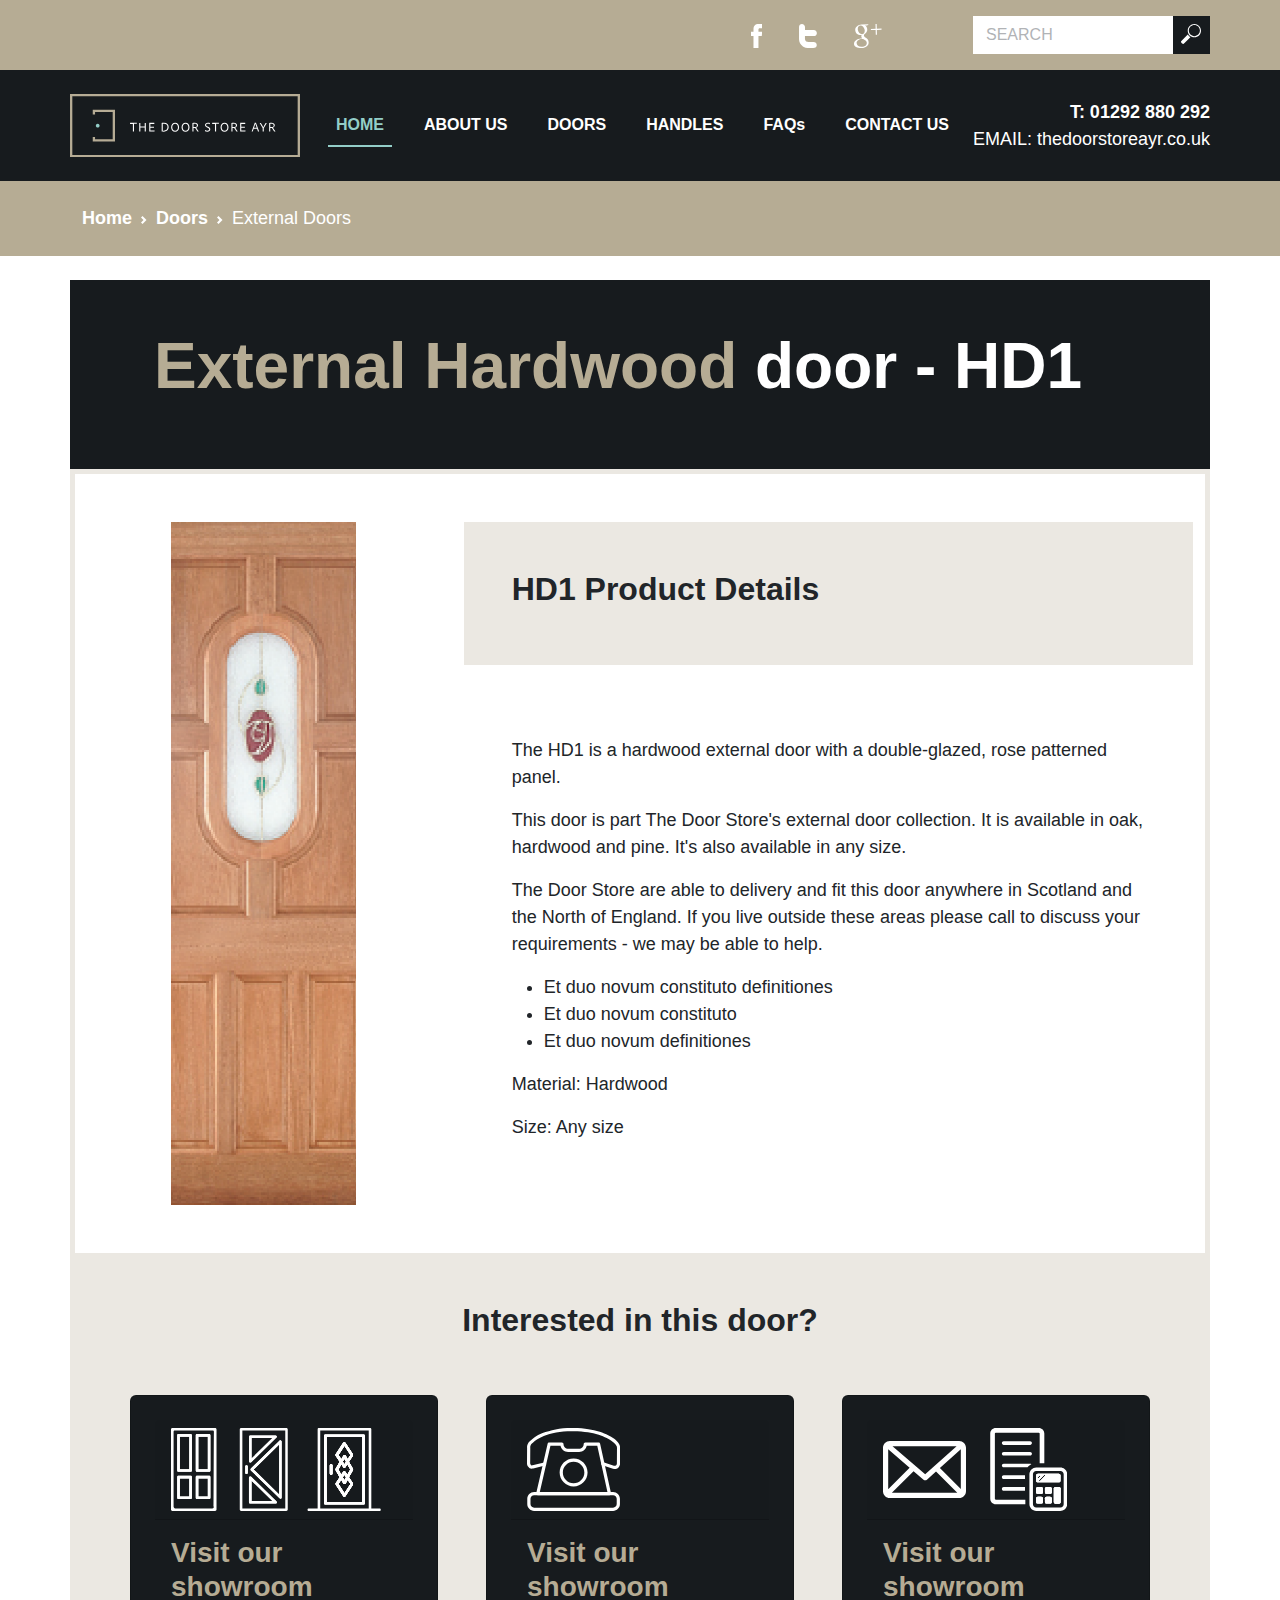
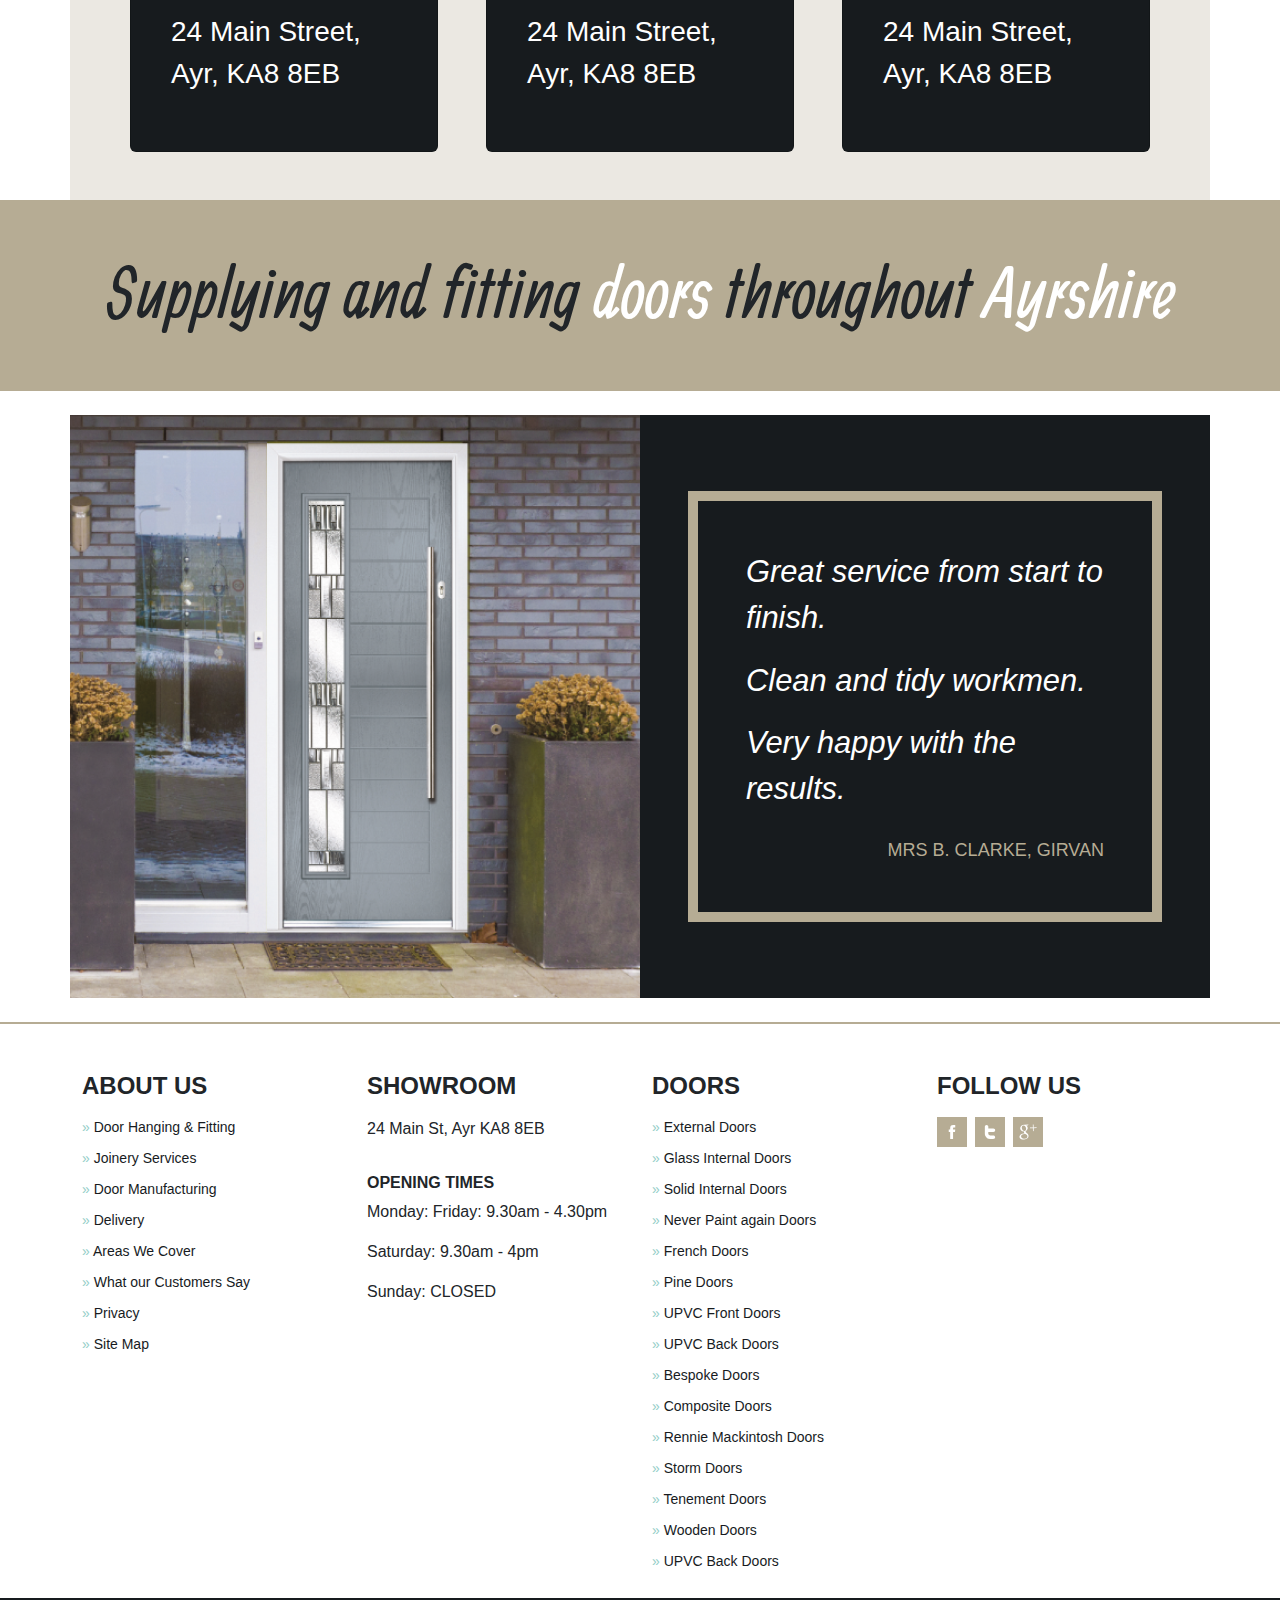
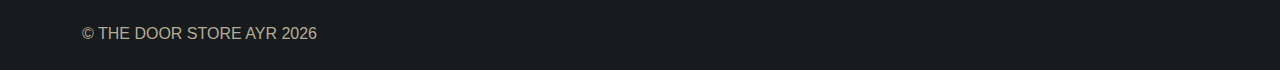
<file: door.html>
<!DOCTYPE html>
<html lang="en">
    <head>
        <!-- Meta data  -->
        <meta charset="utf-8" />
        <meta name="viewport" content="width=device-width, initial-scale=1, shrink-to-fit=no" />
        <title>The Door Store Ayr</title>
        <meta name="description" content="">
        
        <!-- CSS  -->
        <link href='/css/_1.bootstrap.min.css' rel='stylesheet'>
        <link href='/css/_2.variables.css' rel='stylesheet'>
        <link href='/css/_3.default.css' rel='stylesheet'>
        <link href='/css/_4.medium.css' rel='stylesheet'>
        <link href='/css/_5.large.css' rel='stylesheet'>
        <link href='/css/_6.xl.css' rel='stylesheet'>
        <link href='/css/_7.xs.css' rel='stylesheet'>
        <!-- Fonts  -->
        <link rel="preconnect" href="https://fonts.googleapis.com">
        <link rel="preconnect" href="https://fonts.gstatic.com" crossorigin>
        <link href="https://fonts.googleapis.com/css2?family=Allan:wght@400;700&display=swap" rel="stylesheet">
      
    </head>
    <body>
        <!-- Outer flex div to enable ordering on containers  -->
        <div class="d-flex flex-column">
            <!-- Top Bar  -->
            <div id="topBar" class="container-fluid collapse top-bar py-0 order-2 order-xl-1">
                <div class="container py-3">
                    <div class="row justify-content-between justify-content-md-end align-items-center">
                        <!-- Social Logos  -->
                        <div class="col-4 col-lg-3 col-xl-2 d-flex align-items-center justify-content-lg-end ps-0 d-none d-xl-block">
                            <div class="social-logos">
                                <a href="#"> 
                                    <svg class="px-2 ps-0 px-md-3" id="Layer_2" xmlns="http://www.w3.org/2000/svg" viewBox="0 0 4.93 10.56"><g id="Layer_1-2"><path d="M3.28,10.56H1.09v-5.28H0v-1.82h1.09v-1.09C1.09.88,1.71,0,3.46,0h1.46v1.82h-.91c-.68,0-.73.26-.73.73v.91h1.65l-.19,1.82h-1.46v5.28" style="fill:#fff; fill-rule:evenodd; stroke-width:0px;"/></g></svg>
                                </a>
                                <a href="#">
                                    <svg class="px-2 px-md-3" id="Layer_21" xmlns="http://www.w3.org/2000/svg" viewBox="0 0 7.87 10.56"><g id="Layer_1-21"><path d="M7.83,9.25c0,.37-.13.69-.39.95-.32.26-.76.35-1.27.34-.77,0-2.01.11-3.23-.13-.45-.09-1.08-.47-1.33-.65-.96-.67-1.6-1.84-1.6-3.06V1.34C.02.53.58.01,1.29,0c.37,0,.68.13.95.39.26.26.4.58.4.95v1.34h3.81c1.81,0,1.96,2.62,0,2.62h-3.83v1.39c.17,1.09.98,1.24,1.83,1.19.73.04,1.51.02,1.69.02.94-.12,1.65.33,1.69,1.34" style="fill:#fff; fill-rule:evenodd; stroke-width:0px;"/></g></svg>
                                </a>
                                <a href="#">
                                    <svg class="px-2 ps-0 px-md-3" id="Layer_22" xmlns="http://www.w3.org/2000/svg" viewBox="0 0 13.04 11.35"><g id="Layer_1-22"><polyline points="13.02 2.18 10.79 2.23 10.73 0 10.17 .01 10.23 2.25 7.99 2.31 8.01 2.87 10.24 2.81 10.3 5.04 10.86 5.03 10.8 2.79 13.04 2.74 13.02 2.18" style="fill:#fff; stroke-width:0px;"/><path d="M5.65,6.56c-.32-.21-.93-.73-.94-1.05,0-.37.09-.56.64-1,.56-.46.95-1.1.93-1.83-.02-.87-.43-1.71-1.17-1.97l1.1-.03.76-.58-3.45.09C1.97.23.54,1.44.58,2.8c.04,1.39,1.12,2.48,2.7,2.44.11,0,.22,0,.32-.02-.1.2-.16.42-.16.65.01.39.23.69.49.94-.2,0-.39.02-.6.02C1.41,6.88-.03,8.14,0,9.41c.03,1.25,1.67,1.99,3.59,1.94,2.19-.06,3.36-1.33,3.33-2.58-.03-1-.34-1.59-1.27-2.21M3.76,4.87c-.89,0-1.76-.95-1.95-2.11-.18-1.17.39-2.07,1.28-2.07.89,0,1.76.92,1.95,2.08.18,1.16-.39,2.11-1.28,2.1M3.57,10.8c-1.33.04-2.31-.78-2.33-1.79-.03-.99,1.14-1.84,2.47-1.86.31,0,.6.04.86.12.73.48,1.26.75,1.42,1.32.03.12.05.23.05.36.03,1.01-.6,1.81-2.47,1.86" style="fill:#fff; stroke-width:0px;"/></g></svg>
                                </a>
                            </div>
                        </div>
                        <!-- End Social Logos  -->
                        <!-- Search Bar  -->
                        <div class="search-col col-12 col-md-6 col-lg-4 col-xl-3 px-0">
                            <form action="/search/" method="get" id="search">
                                <div class="form-group controls d-flex flex-row justify-content-between align-items-center ps-lg-5">
                                    <input type="text" class="form-control" placeholder="SEARCH" name="query" />
                                    <button class="btn search-btn">
                                        <svg height="20" id="Layer_23" xmlns="http://www.w3.org/2000/svg" viewBox="0 0 9.98 9.98"><g id="Layer_1-23"><path d="M3.38,5.3L.07,8.61c-.17.17-.02.59.33.95l.02.02c.35.35.78.5.95.33l3.31-3.31c-.53-.32-.98-.77-1.3-1.3" style="fill:#fff; stroke-width:0px;"/><path d="M6.67,0c-1.83,0-3.31,1.48-3.31,3.31s1.48,3.31,3.31,3.31,3.31-1.48,3.31-3.31-1.48-3.31-3.31-3.31M6.67,6.07c-1.52,0-2.77-1.24-2.77-2.77S5.15.54,6.67.54s2.77,1.24,2.77,2.76-1.24,2.77-2.77,2.77Z" style="fill:#fff; stroke-width:0px;"/></g></svg>
                                        <!-- Hover svg  -->
                                        <svg height="20" id="Layer_24" xmlns="http://www.w3.org/2000/svg" viewBox="0 0 9.98 9.98"><g id="Layer_1-24"><path d="M3.38,5.3L.07,8.61c-.17.17-.02.59.33.95l.02.02c.35.35.78.5.95.33l3.31-3.31c-.53-.32-.98-.77-1.3-1.3" style="fill:#171B1E; stroke-width:0px;"/><path d="M6.67,0c-1.83,0-3.31,1.48-3.31,3.31s1.48,3.31,3.31,3.31,3.31-1.48,3.31-3.31-1.48-3.31-3.31-3.31M6.67,6.07c-1.52,0-2.77-1.24-2.77-2.77S5.15.54,6.67.54s2.77,1.24,2.77,2.76-1.24,2.77-2.77,2.77Z" style="fill:#171B1E; stroke-width:0px;"/></g></svg>
                                    </button>
                                </div> 
                            </form>
                        </div>
                        <!-- End Search Bar  -->
                    </div>
                </div>
            
            </div>
            <!-- End Top Bar -->

            <!-- Main Navigation  -->
            <div class="container-fluid nav-outer p-0 py-3 py-lg-4 order-1 order-xl-2">
                <div class="container">
                    <nav class="navbar navbar-expand-xl navbar-dark py-0 " id="main-nav" aria-label="Main Navigation" role="navigation">

                        <!-- Burger Collapse Button -->
                        <div class="navbar-toggler" role="button" data-bs-toggle="collapse" data-bs-target="#navbarSupportedContent"
                        aria-controls="navbarSupportedContent" aria-expanded="false" aria-label="Toggle navigation">
                            <div class="animated-icon">
                                <span></span><span></span><span></span>   
                            </div>
                        </div>
                        <!-- End Burger Collapse Button -->

                        <!-- Logo -->
                        <div class="site-logo-top ps-lg-0">
                            <a class="d-flex flex-row align-items-center" href="/" aria-label="Home">
                              
                                <svg id="Layer_25" width="230" xmlns="http://www.w3.org/2000/svg" viewBox="0 0 230.97 63.67"><g id="Layer_1-25"><path d="M230.97,63.67H0V0h230.97v63.67ZM2.31,61.36h226.35V2.31H2.31v59.06Z" style="fill:#b6ac95; stroke-width:0px;"/><polyline points="45.17 47.79 22.83 47.79 22.83 43.19 25.14 43.19 25.14 45.48 42.86 45.48 42.86 18.2 25.14 18.2 25.14 20.63 22.83 20.63 22.83 15.89 45.17 15.89 45.17 47.79" style="fill:#b6ac95; stroke-width:0px;"/><path d="M27.8,33.71c1.03,0,1.87-.84,1.87-1.87s-.84-1.87-1.87-1.87-1.87.84-1.87,1.87.84,1.87,1.87,1.87" style="fill:#93cec8; fill-rule:evenodd; stroke-width:0px;"/><path d="M63.15,30.01h-2.84c-.05,0-.08-.03-.07-.09l.13-.84c.01-.05.04-.08.11-.08h6.49c.07,0,.09.03.11.09l.09.82c.01.07-.01.09-.07.09h-2.84v7.66c0,.08-.03.11-.09.11h-.92c-.07,0-.11-.03-.11-.09v-7.67Z" style="fill:#fff; stroke-width:0px;"/><path d="M75.12,37.78c-.07,0-.09-.01-.09-.08v-4.01h-4.39v4c0,.05-.03.09-.09.09h-.93c-.07,0-.09-.03-.09-.09v-8.59c0-.07.03-.09.09-.09h.93c.07,0,.09.03.09.08v3.6h4.39v-3.6c0-.05.03-.08.08-.08h.97s.07.03.07.08v8.62c0,.07-.03.08-.08.08h-.94Z" style="fill:#fff; stroke-width:0px;"/><path d="M84.83,37.7c-.01.07-.04.08-.09.08h-5.04c-.09,0-.11-.03-.11-.11v-8.58c0-.07.03-.09.09-.09h4.85c.07,0,.08.01.09.08l.11.84c.01.05,0,.09-.07.09h-3.97v2.77h3.58c.05,0,.08.03.08.08v.85c0,.07-.04.08-.08.08h-3.58v2.97h4.22c.07,0,.08.03.07.08l-.15.85Z" style="fill:#fff; stroke-width:0px;"/><path d="M92.05,29.12c0-.07.01-.09.08-.11.33-.01,1.01-.04,2.32-.04,3,0,4.62,1.74,4.62,4.26,0,3.36-2.52,4.57-4.75,4.57-.74,0-1.74-.01-2.2-.03-.05,0-.07-.04-.07-.11v-8.55ZM93.16,36.8c.27.01.72.03,1.13.03,2.14,0,3.65-1.17,3.66-3.57,0-2.2-1.51-3.29-3.52-3.29-.46,0-.89.01-1.27.03v6.81Z" style="fill:#fff; stroke-width:0px;"/><path d="M109.54,33.34c.01,2.85-1.67,4.57-3.97,4.57-2.54,0-4.02-1.92-4.02-4.54s1.69-4.5,4-4.5c2.5,0,3.98,1.96,4,4.47ZM105.6,36.92c1.77,0,2.81-1.43,2.8-3.54,0-2.06-1.13-3.5-2.87-3.5-1.59,0-2.85,1.23-2.85,3.5,0,1.92,1.01,3.54,2.92,3.54Z" style="fill:#fff; stroke-width:0px;"/><path d="M120.01,33.34c.01,2.85-1.67,4.57-3.97,4.57-2.54,0-4.02-1.92-4.02-4.54s1.69-4.5,4-4.5c2.5,0,3.98,1.96,4,4.47ZM116.06,36.92c1.77,0,2.81-1.43,2.8-3.54,0-2.06-1.13-3.5-2.87-3.5-1.59,0-2.85,1.23-2.85,3.5,0,1.92,1.01,3.54,2.92,3.54Z" style="fill:#fff; stroke-width:0px;"/><path d="M123.01,37.78c-.05,0-.08-.01-.08-.08v-8.58c0-.07.01-.11.08-.11.74-.03,1.42-.04,2.31-.04,1.95,0,3.25.84,3.25,2.54,0,1.25-.85,2.02-1.83,2.35.45.62,2.23,3.24,2.58,3.81.03.05.03.11-.04.11h-1.12c-.08,0-.11-.01-.15-.05-.41-.62-1.51-2.32-2.18-3.35-.11-.16-.17-.21-.31-.21h-1.51v3.53c0,.05-.03.08-.08.08h-.93ZM125.44,33.2c1.26,0,2.03-.65,2.03-1.63s-.77-1.61-2.19-1.61c-.5,0-1,.01-1.26.03v3.21h1.42Z" style="fill:#fff; stroke-width:0px;"/><path d="M135.64,37.41c-.07-.03-.08-.08-.08-.16v-.96c0-.05.04-.08.09-.04.69.46,1.54.65,2.27.65,1.27,0,1.86-.57,1.86-1.37,0-.62-.36-1.09-1.57-1.63l-.58-.24c-1.65-.7-2.02-1.54-2.02-2.43,0-1.38,1.06-2.36,2.85-2.36.84,0,1.55.13,1.96.36.05.03.07.07.07.13v.89c0,.05-.04.09-.11.05-.46-.29-1.19-.44-1.95-.44-1.38,0-1.75.72-1.75,1.27,0,.6.35,1.05,1.53,1.55l.57.24c1.63.69,2.11,1.51,2.11,2.51,0,1.43-1.08,2.47-3.01,2.47-.92,0-1.73-.2-2.24-.5Z" style="fill:#fff; stroke-width:0px;"/><path d="M145.61,30.01h-2.84c-.05,0-.08-.03-.07-.09l.13-.84c.01-.05.04-.08.11-.08h6.49c.07,0,.09.03.11.09l.09.82c.01.07-.01.09-.07.09h-2.84v7.66c0,.08-.03.11-.09.11h-.92c-.07,0-.11-.03-.11-.09v-7.67Z" style="fill:#fff; stroke-width:0px;"/><path d="M159.18,33.34c.01,2.85-1.67,4.57-3.97,4.57-2.54,0-4.02-1.92-4.02-4.54s1.69-4.5,4-4.5c2.5,0,3.98,1.96,4,4.47ZM155.24,36.92c1.77,0,2.81-1.43,2.8-3.54,0-2.06-1.13-3.5-2.87-3.5-1.59,0-2.85,1.23-2.85,3.5,0,1.92,1.01,3.54,2.92,3.54Z" style="fill:#fff; stroke-width:0px;"/><path d="M162.18,37.78c-.05,0-.08-.01-.08-.08v-8.58c0-.07.01-.11.08-.11.74-.03,1.42-.04,2.31-.04,1.95,0,3.25.84,3.25,2.54,0,1.25-.85,2.02-1.83,2.35.45.62,2.23,3.24,2.58,3.81.03.05.03.11-.04.11h-1.12c-.08,0-.11-.01-.15-.05-.41-.62-1.51-2.32-2.18-3.35-.11-.16-.17-.21-.31-.21h-1.51v3.53c0,.05-.03.08-.08.08h-.93ZM164.61,33.2c1.26,0,2.03-.65,2.03-1.63s-.77-1.61-2.19-1.61c-.5,0-1,.01-1.26.03v3.21h1.42Z" style="fill:#fff; stroke-width:0px;"/><path d="M176.15,37.7c-.01.07-.04.08-.09.08h-5.04c-.09,0-.11-.03-.11-.11v-8.58c0-.07.03-.09.09-.09h4.85c.07,0,.08.01.09.08l.11.84c.01.05,0,.09-.07.09h-3.97v2.77h3.58c.05,0,.08.03.08.08v.85c0,.07-.04.08-.08.08h-3.58v2.97h4.22c.07,0,.08.03.07.08l-.15.85Z" style="fill:#fff; stroke-width:0px;"/><path d="M184.47,35.02l-.96,2.68c-.01.05-.04.08-.11.08h-.9c-.07,0-.09-.04-.08-.11l2.89-8.06c.04-.11.08-.2.09-.54,0-.04.03-.07.07-.07h1.3c.05,0,.07.01.08.07l3.12,8.62c.03.05.01.09-.05.09h-1.01c-.05,0-.08-.03-.11-.07l-.97-2.69h-3.37ZM187.53,33.99c-.29-.86-1.13-3.19-1.38-4.09h-.01c-.23.85-.86,2.63-1.37,4.09h2.76Z" style="fill:#fff; stroke-width:0px;"/><path d="M190.47,29.1c-.04-.05.01-.09.07-.09h1.08c.07,0,.08.03.11.05,1.65,2.97,2.18,3.92,2.38,4.37.23-.45.74-1.42,2.34-4.35.03-.05.05-.07.11-.07h1.05c.05,0,.07.04.04.08l-2.93,5.12c-.08.12-.11.2-.11.34v3.13c0,.07-.03.09-.09.09h-.9c-.09,0-.12-.03-.12-.09v-3.17c0-.15,0-.21-.08-.33l-2.92-5.08Z" style="fill:#fff; stroke-width:0px;"/><path d="M200.1,37.78c-.05,0-.08-.01-.08-.08v-8.58c0-.07.01-.11.08-.11.74-.03,1.42-.04,2.31-.04,1.95,0,3.25.84,3.25,2.54,0,1.25-.85,2.02-1.83,2.35.45.62,2.23,3.24,2.58,3.81.03.05.03.11-.04.11h-1.12c-.08,0-.11-.01-.15-.05-.41-.62-1.51-2.32-2.18-3.35-.11-.16-.17-.21-.31-.21h-1.51v3.53c0,.05-.03.08-.08.08h-.93ZM202.53,33.2c1.26,0,2.03-.65,2.03-1.63s-.77-1.61-2.19-1.61c-.5,0-1,.01-1.26.03v3.21h1.42Z" style="fill:#fff; stroke-width:0px;"/></g></svg>
                            </a>
                        </div>
                        <!-- End Logo -->

                        <div class="d-flex flex-row">
                            <!-- Mobile Search button  -->
                            <div class="mobile-search-btn" role="button" data-bs-toggle="collapse" data-bs-target="#topBar">
                                <svg height="28" id="Layer_26" xmlns="http://www.w3.org/2000/svg" viewBox="0 0 9.98 9.98"><g id="Layer_1-26"><path d="M3.38,5.3L.07,8.61c-.17.17-.02.59.33.95l.02.02c.35.35.78.5.95.33l3.31-3.31c-.53-.32-.98-.77-1.3-1.3" style="fill:#fff; stroke-width:0px;"/><path d="M6.67,0c-1.83,0-3.31,1.48-3.31,3.31s1.48,3.31,3.31,3.31,3.31-1.48,3.31-3.31-1.48-3.31-3.31-3.31M6.67,6.07c-1.52,0-2.77-1.24-2.77-2.77S5.15.54,6.67.54s2.77,1.24,2.77,2.76-1.24,2.77-2.77,2.77Z" style="fill:#fff; stroke-width:0px;"/></g></svg>
                                <div class="icon">
                                    <span></span><span></span>   
                                </div>
                            </div>
                            <!-- End Mobile Search button  -->
                         
                        </div>

                        <!-- Nav Links  -->
                        <div class="collapse navbar-collapse justify-content-lg-center" id="navbarSupportedContent">
                            <div class="d-flex pt-4 pt-lg-0">
                                <ul class="navbar-nav w-100 pt-2 pb-0 pt-lg-0">
                            
                                    <!-- adds root node name from the top navigation -->
                                    <li class="nav-item active"><a class="nav-link scrollto" href="/">HOME</a></li>
                                        <li class="nav-item">
                                            <a class="nav-link scrollto" href="/about-us/">ABOUT US</a>
                                        </li>
                                        <li class="nav-item">
                                            <a class="nav-link scrollto" href="/doors-list.html">DOORS</a>
                                        </li>
                                        <li class="nav-item">
                                            <a class="nav-link scrollto" href="/handles/">HANDLES</a>
                                        </li>
                                        <li class="nav-item">
                                            <a class="nav-link scrollto" href="/faqs/">FAQs</a>
                                        </li>
                                        <li class="nav-item">
                                            <a class="nav-link scrollto" href="contact-us">CONTACT US</a>
                                        </li>
                                     <!-- Mobile Nav Contact Details  -->
                                    <li class="nav-contact d-xl-none d-flex flex-row justify-content-between align-items-end pt-3 w-100">
                                        <div class="">
                                            <a href="tel:01292880292">T: 01292 880 292</a>
                                            <p class="mb-0" href="tel:01292880292">Email: thedoorstoreayr.co.uk</p>
                                        </div>
                                    
                                        <div class="social-logos">
                                            <svg height="24" class="px-2 ps-0 px-md-3" id="Layer_2" xmlns="http://www.w3.org/2000/svg" viewBox="0 0 4.93 10.56"><g id="Layer_1-2"><path d="M3.28,10.56H1.09v-5.28H0v-1.82h1.09v-1.09C1.09.88,1.71,0,3.46,0h1.46v1.82h-.91c-.68,0-.73.26-.73.73v.91h1.65l-.19,1.82h-1.46v5.28" style="fill:#fff; fill-rule:evenodd; stroke-width:0px;"/></g></svg>
                                            <svg height="24" class="px-2 px-md-3" id="Layer_21" xmlns="http://www.w3.org/2000/svg" viewBox="0 0 7.87 10.56"><g id="Layer_1-21"><path d="M7.83,9.25c0,.37-.13.69-.39.95-.32.26-.76.35-1.27.34-.77,0-2.01.11-3.23-.13-.45-.09-1.08-.47-1.33-.65-.96-.67-1.6-1.84-1.6-3.06V1.34C.02.53.58.01,1.29,0c.37,0,.68.13.95.39.26.26.4.58.4.95v1.34h3.81c1.81,0,1.96,2.62,0,2.62h-3.83v1.39c.17,1.09.98,1.24,1.83,1.19.73.04,1.51.02,1.69.02.94-.12,1.65.33,1.69,1.34" style="fill:#fff; fill-rule:evenodd; stroke-width:0px;"/></g></svg>
                                            <svg height="24" class="px-2 ps-0 px-md-3" id="Layer_22" xmlns="http://www.w3.org/2000/svg" viewBox="0 0 13.04 11.35"><g id="Layer_1-22"><polyline points="13.02 2.18 10.79 2.23 10.73 0 10.17 .01 10.23 2.25 7.99 2.31 8.01 2.87 10.24 2.81 10.3 5.04 10.86 5.03 10.8 2.79 13.04 2.74 13.02 2.18" style="fill:#fff; stroke-width:0px;"/><path d="M5.65,6.56c-.32-.21-.93-.73-.94-1.05,0-.37.09-.56.64-1,.56-.46.95-1.1.93-1.83-.02-.87-.43-1.71-1.17-1.97l1.1-.03.76-.58-3.45.09C1.97.23.54,1.44.58,2.8c.04,1.39,1.12,2.48,2.7,2.44.11,0,.22,0,.32-.02-.1.2-.16.42-.16.65.01.39.23.69.49.94-.2,0-.39.02-.6.02C1.41,6.88-.03,8.14,0,9.41c.03,1.25,1.67,1.99,3.59,1.94,2.19-.06,3.36-1.33,3.33-2.58-.03-1-.34-1.59-1.27-2.21M3.76,4.87c-.89,0-1.76-.95-1.95-2.11-.18-1.17.39-2.07,1.28-2.07.89,0,1.76.92,1.95,2.08.18,1.16-.39,2.11-1.28,2.1M3.57,10.8c-1.33.04-2.31-.78-2.33-1.79-.03-.99,1.14-1.84,2.47-1.86.31,0,.6.04.86.12.73.48,1.26.75,1.42,1.32.03.12.05.23.05.36.03,1.01-.6,1.81-2.47,1.86" style="fill:#fff; stroke-width:0px;"/></g></svg>
                                        </div>
                                    </li>
                                    <!-- End Mobile Nav Contact Details  -->
                                </ul>

                            </div>
                            
                        </div><!-- /.collapse  -->
                        <!-- Desktop Nav Contact Details  -->
                        <div class="nav-contact d-none d-xl-block text-end">
                            <a href="tel:01292880292">T: 01292 880 292</a>
                            <p class="mb-0" href="tel:01292880292">EMAIL: thedoorstoreayr.co.uk</p>
                        </div>
                         <!-- End Desktop Nav Contact Details  -->
                    </nav>
                </div>
                
            </div>  <!-- /.nav-outer -->
         <!-- End Main Navigation  -->
        </div>

        <section class="breadcrumbs">
            <div class="container-fluid py-4">
                <div class="container">
                    <div class="row">
                        <div id="breadcrumb" aria-label="breadcrumb">
                            <ol class="breadcrumb mb-0">
                                    <li class="breadcrumb-item d-flex align-items-center"><a href="/">Home</a></li>
                                    <li class="breadcrumb-item d-flex align-items-center"><a href="/doors-list.html">Doors</a></li>
                                    
                                <li class="breadcrumb-item active">External Doors</li>
                                  
                            </ol>
                        </div>
                    </div>
                </div>
            </div>
        </section>

        <section class="inner-header">
            <div class="container py-4 py-md-5 mt-md-4 ps-lg-5 mb-0">
                <div class="row">
                    <div class="col-md-12 ps-md-4 pe-lg-5 pt-4 pb-2 py-md-0 ps-lg-5">
                        <h1>External Hardwood <span>door - HD1</span></h1>
                    </div>
                </div>
            </div>
        </section>

       <section class="door-info">
        <div class="container">
            <div class="row">
                <div class="col-lg-4 d-flex justify-content-center py-5 door-img p-5">
                    <img class="p-5 py-lg-0 " src="/images/door/door1.png" alt="">
                </div>
                <div class="col-lg-8 door-text pt-lg-5">
                    <div class="door-heading p-5 mb-4">
                        <h2>HD1 Product Details</h2>
                    </div>
                    <div class="p-md-5 mb-5">
                        <p>The HD1 is a hardwood external door with a double-glazed, rose patterned panel.</p>
                        <p>This door is part The Door Store's external door collection. It is available in oak, hardwood and pine. It's also available in any size.</p>
                        <p>The Door Store are able to delivery and fit this door anywhere in Scotland and the North of England. If you live outside these areas please call to discuss your requirements - we may be able to help.</p>
                        <p>
                            <ul>
                                <li> Et duo novum constituto definitiones</li>
                                <li> Et duo novum constituto </li>
                                <li> Et duo novum definitiones</li>
                            </ul>
                        </p>
                        <p>Material: Hardwood</p>
                        <p>Size: Any size</p>
                    </div>
                </div>
            </div>
        </div>
       </section>

       <section class="door-contact">
        <div class="container py-5">
            <div class="row">
                <div class="col-12 d-flex justify-content-center">
                    <h2>Interested in this door?</h2>
                </div>
            </div>
            <div class="row pt-5 g-5 px-lg-5">
                <!-- Card  -->
                <div class="col-lg-4">
                    <div class="card p-4">
                        <div class="card-header">
                            <svg id="Layer_55" xmlns="http://www.w3.org/2000/svg" viewBox="0 0 209.71 82.96"><g id="Layer_1-55"><path d="M76.77,38.5v6.22c0,.78-.65,1.3-1.29,1.3-.78,0-1.3-.65-1.3-1.3v-6.22c0-.78.65-1.3,1.3-1.3s1.16.52,1.29,1.3Z" style="fill:#fff; stroke-width:0px;"/><path d="M105.29,73.11l-25.15-24.37c-.39-.39-.9-.39-1.42-.26-.52.26-.78.65-.78,1.17v24.5c0,.64.52,1.29,1.3,1.29h25.27c1.3,0,1.82-1.55.78-2.33ZM80.53,72.98v-20.35l20.87,20.35h-20.87Z" style="fill:#fff; stroke-width:0px;"/><path d="M105.68,8.16c-.26-.51-.65-.77-1.17-.77h-25.14c-.65,0-1.3.52-1.3,1.29v24.63c0,1.17,1.3,1.69,2.07.91l25.28-24.63c.39-.39.52-.91.26-1.43ZM80.53,30.46V10.11h20.87l-20.87,20.35Z" style="fill:#fff; stroke-width:0px;"/><path d="M109.83,12.44c-.52-.26-1.04-.13-1.43.26l-28.52,27.87c-.26.26-.39.52-.39.91s.13.65.39.91l28.65,27.87c.78.77,2.07.26,2.07-.91V13.61c0-.39-.25-.91-.77-1.17ZM108.14,66.37l-25.53-24.89,25.53-24.89v49.78Z" style="fill:#fff; stroke-width:0px;"/><path d="M105.29,73.11l-25.15-24.37c-.39-.39-.9-.39-1.42-.26-.52.26-.78.65-.78,1.17v24.5c0,.64.52,1.29,1.3,1.29h25.27c1.3,0,1.82-1.55.78-2.33ZM80.53,72.98v-20.35l20.87,20.35h-20.87Z" style="fill:#fff; stroke-width:0px;"/><path d="M105.68,8.16c-.26-.51-.65-.77-1.17-.77h-25.14c-.65,0-1.3.52-1.3,1.29v24.63c0,1.17,1.3,1.69,2.07.91l25.28-24.63c.39-.39.52-.91.26-1.43ZM80.53,30.46V10.11h20.87l-20.87,20.35Z" style="fill:#fff; stroke-width:0px;"/><path d="M109.83,12.44c-.52-.26-1.04-.13-1.43.26l-28.52,27.87c-.26.26-.39.52-.39.91s.13.65.39.91l28.65,27.87c.78.77,2.07.26,2.07-.91V13.61c0-.39-.25-.91-.77-1.17ZM108.14,66.37l-25.53-24.89,25.53-24.89v49.78Z" style="fill:#fff; stroke-width:0px;"/><path d="M76.77,38.5v6.22c0,.78-.65,1.3-1.29,1.3-.78,0-1.3-.65-1.3-1.3v-6.22c0-.78.65-1.3,1.3-1.3s1.16.52,1.29,1.3Z" style="fill:#fff; stroke-width:0px;"/><path d="M68.74,1.39v80.18c0,.77.62,1.39,1.39,1.39h45.18c.77,0,1.39-.62,1.39-1.39V1.39c0-.77-.62-1.39-1.39-1.39h-45.18c-.77,0-1.39.62-1.39,1.39ZM114.23,80.37h-42.9V2.46h42.9v77.91Z" style="fill:#fff; stroke-width:0px;"/><path d="M76.77,38.5v6.22c0,.78-.65,1.3-1.29,1.3-.78,0-1.3-.65-1.3-1.3v-6.22c0-.78.65-1.3,1.3-1.3s1.16.52,1.29,1.3Z" style="fill:none; stroke-width:0px;"/><path d="M105.29,73.11l-25.15-24.37c-.39-.39-.9-.39-1.42-.26-.52.26-.78.65-.78,1.17v24.5c0,.64.52,1.29,1.3,1.29h25.27c1.3,0,1.82-1.55.78-2.33ZM80.53,72.98v-20.35l20.87,20.35h-20.87Z" style="fill:none; stroke-width:0px;"/><path d="M105.68,8.16c-.26-.51-.65-.77-1.17-.77h-25.14c-.65,0-1.3.52-1.3,1.29v24.63c0,1.17,1.3,1.69,2.07.91l25.28-24.63c.39-.39.52-.91.26-1.43ZM80.53,30.46V10.11h20.87l-20.87,20.35Z" style="fill:none; stroke-width:0px;"/><path d="M109.83,12.44c-.52-.26-1.04-.13-1.43.26l-28.52,27.87c-.26.26-.39.52-.39.91s.13.65.39.91l28.65,27.87c.78.77,2.07.26,2.07-.91V13.61c0-.39-.25-.91-.77-1.17ZM108.14,66.37l-25.53-24.89,25.53-24.89v49.78Z" style="fill:none; stroke-width:0px;"/><path d="M158.76,45.37v-7.78c0-.78.52-1.3,1.3-1.3s1.29.52,1.29,1.3v7.78c0,.78-.51,1.29-1.29,1.29-.65,0-1.3-.64-1.3-1.29Z" style="fill:#fff; stroke-width:0px;"/><path d="M181.84,40.83l-4.02-7,4.02-6.09c.26-.39.26-1.04,0-1.43l-7.52-11.53c-.52-.78-1.69-.78-2.21,0l-7.51,11.53c-.26.39-.26,1.04,0,1.43l4.01,6.09-4.01,7c-.26.39-.26.91,0,1.3l4.01,7-4.01,6.09c-.13.52-.13,1.04.13,1.43l7.51,11.53c.26.39.65.65,1.04.65s.91-.26,1.04-.65l7.52-11.53c.26-.39.26-1.04,0-1.43l-4.02-6.09,4.02-7c.26-.39.26-.91,0-1.3ZM167.45,26.96l5.96-9.2,5.96,9.2-2.72,4.28-2.07-3.63c-.52-.78-1.82-.78-2.21,0l-2.07,3.63-2.85-4.28ZM174.97,33.7l-1.56,2.46-1.69-2.46,1.56-2.85,1.69,2.85ZM179.37,56l-5.96,9.2-5.96-9.2,2.72-4.28,2.07,3.63c.26.39.65.65,1.17.65s.91-.26,1.17-.65l2.07-3.63,2.72,4.28ZM171.72,49.26l1.56-2.47,1.69,2.47-1.56,2.85-1.69-2.85ZM176.26,46.79l-1.94-2.98c-.52-.78-1.69-.78-2.21,0l-1.94,2.98-2.85-5.31,2.98-5.32,1.94,2.99c.26.38.65.64,1.04.64s.91-.26,1.04-.64l1.94-2.99,2.98,5.32-2.98,5.31Z" style="fill:#fff; stroke-width:0px;"/><path d="M192.47,6.48h-38.11c-.78,0-1.3.52-1.3,1.3v67.4c0,.78.52,1.3,1.3,1.3h38.11c.77,0,1.29-.52,1.29-1.3V7.78c0-.78-.65-1.3-1.29-1.3ZM191.17,73.89h-35.52V9.07h35.52v64.82Z" style="fill:#fff; stroke-width:0px;"/><path d="M158.76,45.37v-7.78c0-.78.52-1.3,1.3-1.3s1.29.52,1.29,1.3v7.78c0,.78-.51,1.29-1.29,1.29-.65,0-1.3-.64-1.3-1.29Z" style="fill:#fff; stroke-width:0px;"/><path d="M181.84,40.83l-4.02-7,4.02-6.09c.26-.39.26-1.04,0-1.43l-7.52-11.53c-.52-.78-1.69-.78-2.21,0l-7.51,11.53c-.26.39-.26,1.04,0,1.43l4.01,6.09-4.01,7c-.26.39-.26.91,0,1.3l4.01,7-4.01,6.09c-.13.52-.13,1.04.13,1.43l7.51,11.53c.26.39.65.65,1.04.65s.91-.26,1.04-.65l7.52-11.53c.26-.39.26-1.04,0-1.43l-4.02-6.09,4.02-7c.26-.39.26-.91,0-1.3ZM167.45,26.96l5.96-9.2,5.96,9.2-2.72,4.28-2.07-3.63c-.52-.78-1.82-.78-2.21,0l-2.07,3.63-2.85-4.28ZM174.97,33.7l-1.56,2.46-1.69-2.46,1.56-2.85,1.69,2.85ZM179.37,56l-5.96,9.2-5.96-9.2,2.72-4.28,2.07,3.63c.26.39.65.65,1.17.65s.91-.26,1.17-.65l2.07-3.63,2.72,4.28ZM171.72,49.26l1.56-2.47,1.69,2.47-1.56,2.85-1.69-2.85ZM176.26,46.79l-1.94-2.98c-.52-.78-1.69-.78-2.21,0l-1.94,2.98-2.85-5.31,2.98-5.32,1.94,2.99c.26.38.65.64,1.04.64s.91-.26,1.04-.64l1.94-2.99,2.98,5.32-2.98,5.31Z" style="fill:#fff; stroke-width:0px;"/><path d="M192.47,6.48h-38.11c-.78,0-1.3.52-1.3,1.3v67.4c0,.78.52,1.3,1.3,1.3h38.11c.77,0,1.29-.52,1.29-1.3V7.78c0-.78-.65-1.3-1.29-1.3ZM191.17,73.89h-35.52V9.07h35.52v64.82Z" style="fill:#fff; stroke-width:0px;"/><path d="M208.41,80.37h-8.17V1.3c0-.78-.52-1.3-1.29-1.3h-51.08c-.77,0-1.29.52-1.29,1.3v79.07h-8.82c-.78,0-1.29.52-1.29,1.29s.51,1.3,1.29,1.3h70.65c.78,0,1.3-.52,1.3-1.3s-.52-1.29-1.3-1.29ZM197.65,80.37h-48.48V2.59h48.48v77.78Z" style="fill:#fff; stroke-width:0px;"/><path d="M161.35,37.59v7.78c0,.78-.51,1.29-1.29,1.29-.65,0-1.3-.64-1.3-1.29v-7.78c0-.78.52-1.3,1.3-1.3s1.29.52,1.29,1.3Z" style="fill:#fff; stroke-width:0px;"/><path d="M181.84,40.83l-4.02-7,4.02-6.09c.26-.39.26-1.04,0-1.43l-7.52-11.53c-.52-.78-1.69-.78-2.21,0l-7.51,11.53c-.26.39-.26,1.04,0,1.43l4.01,6.09-4.01,7c-.26.39-.26.91,0,1.3l4.01,7-4.01,6.09c-.13.52-.13,1.04.13,1.43l7.51,11.53c.26.39.65.65,1.04.65s.91-.26,1.04-.65l7.52-11.53c.26-.39.26-1.04,0-1.43l-4.02-6.09,4.02-7c.26-.39.26-.91,0-1.3ZM167.45,26.96l5.96-9.2,5.96,9.2-2.72,4.28-2.07-3.63c-.52-.78-1.82-.78-2.21,0l-2.07,3.63-2.85-4.28ZM174.97,33.7l-1.56,2.46-1.69-2.46,1.56-2.85,1.69,2.85ZM179.37,56l-5.96,9.2-5.96-9.2,2.72-4.28,2.07,3.63c.26.39.65.65,1.17.65s.91-.26,1.17-.65l2.07-3.63,2.72,4.28ZM171.72,49.26l1.56-2.47,1.69,2.47-1.56,2.85-1.69-2.85ZM176.26,46.79l-1.94-2.98c-.52-.78-1.69-.78-2.21,0l-1.94,2.98-2.85-5.31,2.98-5.32,1.94,2.99c.26.38.65.64,1.04.64s.91-.26,1.04-.64l1.94-2.99,2.98,5.32-2.98,5.31Z" style="fill:#fff; stroke-width:0px;"/><path d="M158.76,45.37v-7.78c0-.78.52-1.3,1.3-1.3s1.29.52,1.29,1.3v7.78c0,.78-.51,1.29-1.29,1.29-.65,0-1.3-.64-1.3-1.29Z" style="fill:#fff; stroke-width:0px;"/><path d="M181.84,40.83l-4.02-7,4.02-6.09c.26-.39.26-1.04,0-1.43l-7.52-11.53c-.52-.78-1.69-.78-2.21,0l-7.51,11.53c-.26.39-.26,1.04,0,1.43l4.01,6.09-4.01,7c-.26.39-.26.91,0,1.3l4.01,7-4.01,6.09c-.13.52-.13,1.04.13,1.43l7.51,11.53c.26.39.65.65,1.04.65s.91-.26,1.04-.65l7.52-11.53c.26-.39.26-1.04,0-1.43l-4.02-6.09,4.02-7c.26-.39.26-.91,0-1.3ZM167.45,26.96l5.96-9.2,5.96,9.2-2.72,4.28-2.07-3.63c-.52-.78-1.82-.78-2.21,0l-2.07,3.63-2.85-4.28ZM174.97,33.7l-1.56,2.46-1.69-2.46,1.56-2.85,1.69,2.85ZM179.37,56l-5.96,9.2-5.96-9.2,2.72-4.28,2.07,3.63c.26.39.65.65,1.17.65s.91-.26,1.17-.65l2.07-3.63,2.72,4.28ZM171.72,49.26l1.56-2.47,1.69,2.47-1.56,2.85-1.69-2.85ZM176.26,46.79l-1.94-2.98c-.52-.78-1.69-.78-2.21,0l-1.94,2.98-2.85-5.31,2.98-5.32,1.94,2.99c.26.38.65.64,1.04.64s.91-.26,1.04-.64l1.94-2.99,2.98,5.32-2.98,5.31Z" style="fill:#fff; stroke-width:0px;"/><path d="M192.47,6.48h-38.11c-.78,0-1.3.52-1.3,1.3v67.4c0,.78.52,1.3,1.3,1.3h38.11c.77,0,1.29-.52,1.29-1.3V7.78c0-.78-.65-1.3-1.29-1.3ZM191.17,73.89h-35.52V9.07h35.52v64.82Z" style="fill:#fff; stroke-width:0px;"/><path d="M181.84,40.83l-4.02-7,4.02-6.09c.26-.39.26-1.04,0-1.43l-7.52-11.53c-.52-.78-1.69-.78-2.21,0l-7.51,11.53c-.26.39-.26,1.04,0,1.43l4.01,6.09-4.01,7c-.26.39-.26.91,0,1.3l4.01,7-4.01,6.09c-.13.52-.13,1.04.13,1.43l7.51,11.53c.26.39.65.65,1.04.65s.91-.26,1.04-.65l7.52-11.53c.26-.39.26-1.04,0-1.43l-4.02-6.09,4.02-7c.26-.39.26-.91,0-1.3ZM167.45,26.96l5.96-9.2,5.96,9.2-2.72,4.28-2.07-3.63c-.52-.78-1.82-.78-2.21,0l-2.07,3.63-2.85-4.28ZM174.97,33.7l-1.56,2.46-1.69-2.46,1.56-2.85,1.69,2.85ZM179.37,56l-5.96,9.2-5.96-9.2,2.72-4.28,2.07,3.63c.26.39.65.65,1.17.65s.91-.26,1.17-.65l2.07-3.63,2.72,4.28ZM171.72,49.26l1.56-2.47,1.69,2.47-1.56,2.85-1.69-2.85ZM176.26,46.79l-1.94-2.98c-.52-.78-1.69-.78-2.21,0l-1.94,2.98-2.85-5.31,2.98-5.32,1.94,2.99c.26.38.65.64,1.04.64s.91-.26,1.04-.64l1.94-2.99,2.98,5.32-2.98,5.31Z" style="fill:#fff; stroke-width:0px;"/><path d="M161.35,37.59v7.78c0,.78-.51,1.29-1.29,1.29-.65,0-1.3-.64-1.3-1.29v-7.78c0-.78.52-1.3,1.3-1.3s1.29.52,1.29,1.3Z" style="fill:#fff; stroke-width:0px;"/><path d="M19.57,6.09H7.52c-.78,0-1.3.52-1.3,1.3v35.13c0,.77.52,1.29,1.3,1.29h12.05c.78,0,1.3-.52,1.3-1.29V7.39c0-.65-.52-1.3-1.3-1.3ZM18.28,41.35h-9.47V8.68h9.47v32.67Z" style="fill:#fff; stroke-width:0px;"/><path d="M19.57,47.83H7.52c-.78,0-1.3.52-1.3,1.3v20.61c0,.78.52,1.29,1.3,1.29h12.05c.78,0,1.3-.51,1.3-1.29v-20.61c0-.78-.52-1.3-1.3-1.3ZM18.28,68.44h-9.47v-18.02h9.47v18.02Z" style="fill:#fff; stroke-width:0px;"/><path d="M38.11,6.09h-12.06c-.78,0-1.29.52-1.29,1.3v35.13c0,.77.51,1.29,1.29,1.29h12.06c.78,0,1.29-.52,1.29-1.29V7.39c0-.65-.51-1.3-1.29-1.3ZM36.81,41.35h-9.46V8.68h9.46v32.67Z" style="fill:#fff; stroke-width:0px;"/><path d="M38.11,47.83h-12.06c-.78,0-1.29.52-1.29,1.3v20.61c0,.78.51,1.29,1.29,1.29h12.06c.78,0,1.29-.51,1.29-1.29v-20.61c0-.78-.51-1.3-1.29-1.3ZM36.81,68.44h-9.46v-18.02h9.46v18.02Z" style="fill:#fff; stroke-width:0px;"/><path d="M38.11,47.83h-12.06c-.78,0-1.29.52-1.29,1.3v20.61c0,.78.51,1.29,1.29,1.29h12.06c.78,0,1.29-.51,1.29-1.29v-20.61c0-.78-.51-1.3-1.29-1.3ZM36.81,68.44h-9.46v-18.02h9.46v18.02Z" style="fill:#fff; stroke-width:0px;"/><path d="M38.11,6.09h-12.06c-.78,0-1.29.52-1.29,1.3v35.13c0,.77.51,1.29,1.29,1.29h12.06c.78,0,1.29-.52,1.29-1.29V7.39c0-.65-.51-1.3-1.29-1.3ZM36.81,41.35h-9.46V8.68h9.46v32.67Z" style="fill:#fff; stroke-width:0px;"/><path d="M19.57,47.83H7.52c-.78,0-1.3.52-1.3,1.3v20.61c0,.78.52,1.29,1.3,1.29h12.05c.78,0,1.3-.51,1.3-1.29v-20.61c0-.78-.52-1.3-1.3-1.3ZM18.28,68.44h-9.47v-18.02h9.47v18.02Z" style="fill:#fff; stroke-width:0px;"/><path d="M19.57,6.09H7.52c-.78,0-1.3.52-1.3,1.3v35.13c0,.77.52,1.29,1.3,1.29h12.05c.78,0,1.3-.52,1.3-1.29V7.39c0-.65-.52-1.3-1.3-1.3ZM18.28,41.35h-9.47V8.68h9.47v32.67Z" style="fill:#fff; stroke-width:0px;"/><path d="M19.57,6.09H7.52c-.78,0-1.3.52-1.3,1.3v35.13c0,.77.52,1.29,1.3,1.29h12.05c.78,0,1.3-.52,1.3-1.29V7.39c0-.65-.52-1.3-1.3-1.3ZM18.28,41.35h-9.47V8.68h9.47v32.67Z" style="fill:none; stroke-width:0px;"/><path d="M19.57,47.83H7.52c-.78,0-1.3.52-1.3,1.3v20.61c0,.78.52,1.29,1.3,1.29h12.05c.78,0,1.3-.51,1.3-1.29v-20.61c0-.78-.52-1.3-1.3-1.3ZM18.28,68.44h-9.47v-18.02h9.47v18.02Z" style="fill:none; stroke-width:0px;"/><path d="M38.11,6.09h-12.06c-.78,0-1.29.52-1.29,1.3v35.13c0,.77.51,1.29,1.29,1.29h12.06c.78,0,1.29-.52,1.29-1.29V7.39c0-.65-.51-1.3-1.29-1.3ZM36.81,41.35h-9.46V8.68h9.46v32.67Z" style="fill:none; stroke-width:0px;"/><path d="M38.11,47.83h-12.06c-.78,0-1.29.52-1.29,1.3v20.61c0,.78.51,1.29,1.29,1.29h12.06c.78,0,1.29-.51,1.29-1.29v-20.61c0-.78-.51-1.3-1.29-1.3ZM36.81,68.44h-9.46v-18.02h9.46v18.02Z" style="fill:none; stroke-width:0px;"/><path d="M0,1.39v80.18c0,.77.62,1.39,1.39,1.39h42.72c.77,0,1.39-.62,1.39-1.39V1.39c0-.77-.62-1.39-1.39-1.39H1.39C.62,0,0,.62,0,1.39ZM42.85,78.68c0,.78-.65,1.69-1.56,1.69H4.2c-.91,0-1.56-.78-1.56-1.56s-.05-74.92-.05-74.92c0-.78.52-1.3,1.3-1.3h37.72c.78,0,1.29.52,1.29,1.3,0,0-.05,74.01-.05,74.79Z" style="fill:#fff; stroke-width:0px;"/></g></svg>
                        </div>
                        <div class="card-body">
                            <h3>Visit our showroom</h3>
                            <p>24 Main Street, Ayr, KA8 8EB</p>
                        </div>
                    </div>

                </div>
                <!-- End Card  -->
                <!-- Card  -->
                <div class="col-lg-4">
                    <div class="card p-4">
                        <div class="card-header">
                            <svg id="Layer_56" xmlns="http://www.w3.org/2000/svg" viewBox="0 0 83.54 74.39"><g id="Layer_1-56"><path d="M77.14,74.39H6.4c-3.4,0-6.16-2.76-6.16-6.16v-4.73c0-3.39,2.76-6.16,6.16-6.16h70.74c3.4,0,6.16,2.76,6.16,6.16v4.73c0,3.4-2.76,6.16-6.16,6.16ZM6.4,60.22c-1.81,0-3.27,1.47-3.27,3.27v4.73c0,1.81,1.47,3.28,3.27,3.28h70.74c1.81,0,3.27-1.47,3.27-3.28v-4.73c0-1.81-1.47-3.27-3.27-3.27H6.4Z" style="fill:#fff; stroke-width:0px;"/><path d="M41.77,52.38c-6.9,0-12.52-5.62-12.52-12.52s5.62-12.52,12.52-12.52,12.52,5.62,12.52,12.52-5.62,12.52-12.52,12.52ZM41.77,30.23c-5.31,0-9.64,4.32-9.64,9.64s4.32,9.64,9.64,9.64,9.64-4.32,9.64-9.64-4.32-9.64-9.64-9.64Z" style="fill:#fff; stroke-width:0px;"/><path d="M78.75,36.7c-.53,0-1.07-.05-1.56-.16-.04,0-.09-.02-.13-.04l-9.5-3.04c-.76-.24-1.18-1.05-.93-1.81.24-.76,1.05-1.18,1.81-.93l9.43,3.01c.42.08.92.1,1.37.06.27-.03.46-.13.62-.34.05-.06.1-.12.16-.17.3-.27.48-.72.55-1.39l.08-13.81c.02-.51-.11-1.05-.26-1.62-.37-1.01-1.34-2.1-1.71-2.51-.48-.54-1.42-1.3-2.51-2.17l-.29-.19c-1.17-.78-2.63-1.76-4.44-2.59-2.05-1.1-4.64-2.05-7.13-2.93-3.34-1.02-6.44-1.73-9.69-2.22-3.69-.56-7.99-.88-12.79-.96-5.75-.12-11.03.29-15.71,1.21-4.14.82-7.87,1.87-11.09,3.14-2.46,1.07-5.02,2.26-6.8,3.56-1.72,1.26-3.42,2.76-4.31,3.65-.3.39-.55.87-.8,1.54-.13.44-.29.97-.22,1.25.03.12.05.24.04.36l-.08,13.87c-.04.73.2,1.25.76,1.7.14.11.26.25.34.4.15.02.46.03,1.03-.08l10.4-2.6c.78-.19,1.55.28,1.75,1.05.19.77-.28,1.55-1.05,1.75l-10.48,2.62c-2.48.47-3.57-.27-4.06-1.12C.47,34.2-.08,32.89,0,31.4l.08-13.64c-.19-.99.1-1.92.33-2.67.4-1.09.8-1.83,1.33-2.48.03-.04.06-.07.1-.11.98-.99,2.81-2.62,4.71-4.01,2-1.47,4.74-2.74,7.4-3.9,3.43-1.35,7.33-2.45,11.64-3.3C30.46.32,35.95-.1,41.9.02c4.92.08,9.35.41,13.16.99,3.39.51,6.62,1.25,10.16,2.34,2.76.98,5.36,1.93,7.51,3.09,1.93.89,3.49,1.93,4.75,2.77l.34.22s.07.05.1.08c1.21.97,2.26,1.82,2.91,2.54.82.92,1.82,2.15,2.3,3.54.01.04.03.08.04.12.19.73.4,1.55.36,2.45l-.08,13.83s0,.08,0,.12c-.13,1.39-.6,2.48-1.42,3.25-.64.75-1.49,1.2-2.48,1.3-.26.03-.53.04-.8.04Z" style="fill:#fff; stroke-width:0px;"/><path d="M73.89,60.22H9.66c-.44,0-.85-.2-1.13-.54s-.38-.79-.28-1.22L18.48,14.21c.15-.65.73-1.12,1.4-1.12h11.43c.8,0,1.44.65,1.44,1.44,0,2.28,1.86,4.14,4.14,4.14h9.76c2.28,0,4.14-1.86,4.14-4.14,0-.8.65-1.44,1.44-1.44h11.9c.68,0,1.26.47,1.41,1.13l9.76,44.25c.09.43-.01.87-.28,1.21-.27.34-.69.54-1.12.54ZM11.47,57.34h60.63l-9.12-41.36h-9.45c-.67,3.18-3.49,5.58-6.87,5.58h-9.76c-3.38,0-6.2-2.4-6.87-5.58h-9l-9.56,41.36Z" style="fill:#fff; stroke-width:0px;"/></g></svg>
                        </div>
                        <div class="card-body">
                            <h3>Visit our showroom</h3>
                            <p>24 Main Street, Ayr, KA8 8EB</p>
                        </div>
                    </div>

                </div>
                <!-- End Card  -->
                <!-- Card  -->
                <div class="col-lg-4">
                    <div class="card p-4">
                        <div class="card-header">
                            <svg id="Layer_57" xmlns="http://www.w3.org/2000/svg" viewBox="0 0 184.13 82.96"><g id="Layer_1-57"><path d="M76.1,12.96H6.86c-3.78,0-6.86,3.05-6.86,6.81v43.41c0,3.76,3.08,6.82,6.86,6.82h69.24c3.78,0,6.86-3.06,6.86-6.82V19.77c0-3.76-3.08-6.81-6.86-6.81ZM73.57,18.14l-31.41,28.13L9.5,18.14h64.07ZM5.19,61.14V21.27l21.42,18.45L5.19,61.14ZM8.85,64.81l21.7-21.69,9.95,8.57c.49.42,1.09.63,1.69.63s1.24-.22,1.73-.67l9.06-8.1,21.26,21.26H8.85ZM77.78,61.01l-20.93-20.93,20.93-18.74v39.67Z" style="fill:#fff; stroke-width:0px;"/><path d="M168.68,60.58v3.56c0,.92-.74,1.67-1.67,1.67h-3.46c-.93,0-1.68-.75-1.68-1.67v-3.56c0-.93.75-1.68,1.68-1.68h3.46c.93,0,1.67.75,1.67,1.68Z" style="fill:#fff; stroke-width:0px;"/><path d="M177.53,60.58v13.4c0,.92-.75,1.67-1.67,1.67h-3.47c-.92,0-1.67-.75-1.67-1.67v-13.4c0-.93.75-1.68,1.67-1.68h3.47c.92,0,1.67.75,1.67,1.68Z" style="fill:#fff; stroke-width:0px;"/><path d="M168.68,70.33v3.57c0,.92-.74,1.67-1.67,1.67h-3.46c-.93,0-1.68-.75-1.68-1.67v-3.57c0-.92.75-1.67,1.68-1.67h3.46c.93,0,1.67.75,1.67,1.67Z" style="fill:#fff; stroke-width:0px;"/><path d="M159.84,60.58v3.56c0,.92-.75,1.67-1.67,1.67h-3.47c-.92,0-1.67-.75-1.67-1.67v-3.56c0-.93.75-1.68,1.67-1.68h3.47c.92,0,1.67.75,1.67,1.68Z" style="fill:#fff; stroke-width:0px;"/><rect x="153.03" y="68.66" width="6.81" height="6.91" rx="1.67" ry="1.67" style="fill:#fff; stroke-width:0px;"/><path d="M175.7,45.82h-20.92c-.92,0-1.67.75-1.67,1.68v5.14c0,.92.75,1.67,1.67,1.67h20.92c.92,0,1.67-.75,1.67-1.67v-5.14c0-.93-.75-1.68-1.67-1.68ZM154.92,50.53c-.15,0-.31-.06-.43-.18-.23-.24-.23-.62,0-.86l1.93-1.92c.23-.24.62-.24.85,0,.24.24.24.62,0,.86l-1.92,1.92c-.12.12-.27.18-.43.18ZM161.84,47.94l-4.86,4.99c-.12.12-.28.18-.43.18-.16,0-.31-.06-.43-.17-.24-.23-.24-.62-.01-.86l4.86-4.99c.24-.24.62-.25.86-.01.24.23.25.62.01.86Z" style="fill:#fff; stroke-width:0px;"/><path d="M159.84,60.58v3.56c0,.92-.75,1.67-1.67,1.67h-3.47c-.92,0-1.67-.75-1.67-1.67v-3.56c0-.93.75-1.68,1.67-1.68h3.47c.92,0,1.67.75,1.67,1.68Z" style="fill:#fff; stroke-width:0px;"/><rect x="153.03" y="68.66" width="6.81" height="6.91" rx="1.67" ry="1.67" style="fill:#fff; stroke-width:0px;"/><path d="M168.68,60.58v3.56c0,.92-.74,1.67-1.67,1.67h-3.46c-.93,0-1.68-.75-1.68-1.67v-3.56c0-.93.75-1.68,1.68-1.68h3.46c.93,0,1.67.75,1.67,1.68Z" style="fill:#fff; stroke-width:0px;"/><path d="M168.68,70.33v3.57c0,.92-.74,1.67-1.67,1.67h-3.46c-.93,0-1.68-.75-1.68-1.67v-3.57c0-.92.75-1.67,1.68-1.67h3.46c.93,0,1.67.75,1.67,1.67Z" style="fill:#fff; stroke-width:0px;"/><path d="M175.7,45.82h-20.92c-.92,0-1.67.75-1.67,1.68v5.14c0,.92.75,1.67,1.67,1.67h20.92c.92,0,1.67-.75,1.67-1.67v-5.14c0-.93-.75-1.68-1.67-1.68ZM154.92,50.53c-.15,0-.31-.06-.43-.18-.23-.24-.23-.62,0-.86l1.93-1.92c.23-.24.62-.24.85,0,.24.24.24.62,0,.86l-1.92,1.92c-.12.12-.27.18-.43.18ZM161.84,47.94l-4.86,4.99c-.12.12-.28.18-.43.18-.16,0-.31-.06-.43-.17-.24-.23-.24-.62-.01-.86l4.86-4.99c.24-.24.62-.25.86-.01.24.23.25.62.01.86Z" style="fill:#fff; stroke-width:0px;"/><path d="M177.53,60.58v13.4c0,.92-.75,1.67-1.67,1.67h-3.47c-.92,0-1.67-.75-1.67-1.67v-13.4c0-.93.75-1.68,1.67-1.68h3.47c.92,0,1.67.75,1.67,1.68Z" style="fill:#fff; stroke-width:0px;"/><path d="M177.24,39.37h-24.01c-3.8,0-6.89,3.09-6.89,6.9v29.79c0,3.8,3.09,6.9,6.89,6.9h24.01c3.8,0,6.89-3.1,6.89-6.9v-29.79c0-3.81-3.09-6.9-6.89-6.9ZM180.6,76.21c0,1.75-1.43,3.18-3.2,3.18h-24.33c-1.77,0-3.2-1.43-3.2-3.18v-30.09c0-1.75,1.43-3.18,3.2-3.18h24.33c1.77,0,3.2,1.43,3.2,3.18v30.09Z" style="fill:#fff; stroke-width:0px;"/><path d="M159.84,60.58v3.56c0,.92-.75,1.67-1.67,1.67h-3.47c-.92,0-1.67-.75-1.67-1.67v-3.56c0-.93.75-1.68,1.67-1.68h3.47c.92,0,1.67.75,1.67,1.68Z" style="fill:#fff; stroke-width:0px;"/><rect x="153.03" y="68.66" width="6.81" height="6.91" rx="1.67" ry="1.67" style="fill:#fff; stroke-width:0px;"/><path d="M168.68,60.58v3.56c0,.92-.74,1.67-1.67,1.67h-3.46c-.93,0-1.68-.75-1.68-1.67v-3.56c0-.93.75-1.68,1.68-1.68h3.46c.93,0,1.67.75,1.67,1.68Z" style="fill:#fff; stroke-width:0px;"/><path d="M168.68,70.33v3.57c0,.92-.74,1.67-1.67,1.67h-3.46c-.93,0-1.68-.75-1.68-1.67v-3.57c0-.92.75-1.67,1.68-1.67h3.46c.93,0,1.67.75,1.67,1.67Z" style="fill:#fff; stroke-width:0px;"/><path d="M175.7,45.82h-20.92c-.92,0-1.67.75-1.67,1.68v5.14c0,.92.75,1.67,1.67,1.67h20.92c.92,0,1.67-.75,1.67-1.67v-5.14c0-.93-.75-1.68-1.67-1.68ZM154.92,50.53c-.15,0-.31-.06-.43-.18-.23-.24-.23-.62,0-.86l1.93-1.92c.23-.24.62-.24.85,0,.24.24.24.62,0,.86l-1.92,1.92c-.12.12-.27.18-.43.18ZM161.84,47.94l-4.86,4.99c-.12.12-.28.18-.43.18-.16,0-.31-.06-.43-.17-.24-.23-.24-.62-.01-.86l4.86-4.99c.24-.24.62-.25.86-.01.24.23.25.62.01.86Z" style="fill:#fff; stroke-width:0px;"/><path d="M177.53,60.58v13.4c0,.92-.75,1.67-1.67,1.67h-3.47c-.92,0-1.67-.75-1.67-1.67v-13.4c0-.93.75-1.68,1.67-1.68h3.47c.92,0,1.67.75,1.67,1.68Z" style="fill:#fff; stroke-width:0px;"/><path d="M118.83,49.14c0,.99.81,1.8,1.8,1.8h21.3v-3.59h-21.3c-.99,0-1.8.81-1.8,1.8h0Z" style="fill:#fff; stroke-width:0px;"/><path d="M107.18,5.49v65.29c0,3.03,2.46,5.49,5.49,5.49h29.61c0-.07-.01-.14-.01-.21v-4.43h-29.6c-.47,0-.85-.38-.85-.85V5.49c0-.47.38-.85.85-.85h43.08c.47,0,.85.38.85.85v29.8h4.64V5.49c0-3.03-2.46-5.49-5.49-5.49h-43.08c-3.03,0-5.49,2.46-5.49,5.49Z" style="fill:#fff; stroke-width:0px;"/><path d="M120.62,39.24h23.85c.82-.89.89-.98,1.86-1.75.97-.77,2.07-1.22,2.07-1.22,0,0-.18-.19-.36-.32-.29-.2-.63-.3-.99-.3h-26.42c-.99,0-1.8.81-1.8,1.8s.81,1.8,1.8,1.8Z" style="fill:#fff; stroke-width:0px;"/><path d="M118.83,60.85c0,.99.81,1.8,1.8,1.8h21.3v-3.59h-21.3c-.99,0-1.8.81-1.8,1.8Z" style="fill:#fff; stroke-width:0px;"/><path d="M148.84,25.74c0-.99-.81-1.8-1.8-1.8h-26.42c-.99,0-1.8.81-1.8,1.8s.81,1.8,1.8,1.8h26.42c.99,0,1.8-.81,1.8-1.8Z" style="fill:#fff; stroke-width:0px;"/><path d="M148.84,15.09c0-.99-.81-1.8-1.8-1.8h-26.42c-.99,0-1.8.81-1.8,1.8s.81,1.8,1.8,1.8h26.42c.99,0,1.8-.81,1.8-1.8Z" style="fill:#fff; stroke-width:0px;"/></g></svg>
                        </div>
                        <div class="card-body">
                            <h3>Visit our showroom</h3>
                            <p>24 Main Street, Ayr, KA8 8EB</p>
                        </div>
                    </div>

                </div>
                <!-- End Card  -->
            </div>
        </div>
       </section>

        <!-- Testimonials -->
        <section class="testimonials">
            <div class="container-fluid py-5">
                <div class="row text-center">
                    <h2 class="allan-regular">Supplying and fitting <span>doors</span> throughout <span>Ayrshire</span></h2>
                </div>
            </div>
            <div class="container py-md-4">
                <div class="row">
                    <div class="col-md-6 px-md-0">
                        <img src="/images/1x/testimonials1.png" alt="">
                    </div>
                    <div class="col-md-6 testimonials-text-col d-flex align-items-center px-md-0">
                        <div class="testimonials-text-container p-4 py-5 p-md-5 w-100">
                            <div class="testimonials-text p-4 py-5 py-md-4 py-lg-5 px-xl-5">
                                <p><em>Great service from start to finish.</em></p>
                                <p><em>Clean and tidy workmen.</em></p>
                                <p class="mb-0"><em>Very happy with the results.</em></p>
                                <p class="text-footer text-end pt-5 pt-md-4 mb-0">MRS B. CLARKE, GIRVAN</p>
                            </div>
                        </div>
                    </div>
                </div>
            </div>
        </section>
        <!-- End Testimonials -->

        <!-- Footer -->
        <footer id="footer" class="d-flex-column pt-0 pt-md-4 pt-lg-5">
            <!-- Footer Links -->
            <div class="container text-left">
              <div class="row">
      
                <!-- Site Information -->
                <div class="col-lg-3 shfooter">
                  <h3 class="footer-title d-none d-lg-block">ABOUT US</h3>
                  <div class="d-lg-none title" data-bs-target="#siteInfo" data-bs-toggle="collapse">
                    <div class="py-3 footer-title d-flex align-items-center justify-content-between">ABOUT US
                      <div class="navbar-toggler">
                        <svg class="fas fa-angle-right" xmlns="http://www.w3.org/2000/svg" viewBox="0 0 320 512"><path d="M310.6 233.4c12.5 12.5 12.5 32.8 0 45.3l-192 192c-12.5 12.5-32.8 12.5-45.3 0s-12.5-32.8 0-45.3L242.7 256 73.4 86.6c-12.5-12.5-12.5-32.8 0-45.3s32.8-12.5 45.3 0l192 192z"/></svg>
                        <svg class="fas fa-angle-down" xmlns="http://www.w3.org/2000/svg" viewBox="0 0 512 512"><path d="M233.4 406.6c12.5 12.5 32.8 12.5 45.3 0l192-192c12.5-12.5 12.5-32.8 0-45.3s-32.8-12.5-45.3 0L256 338.7 86.6 169.4c-12.5-12.5-32.8-12.5-45.3 0s-12.5 32.8 0 45.3l192 192z"/></svg>    
                    </div>
                    </div>
                  </div>
                    <ul class="list-unstyled collapse pb-md-0 pt-lg-3" id="siteInfo">
                        <li>
                            <a href="#">
                                <span>&#187;</span> Door Hanging & Fitting
                            </a>
                        </li>
                        <li>
                            <a href="#">
                                <span>&#187;</span> Joinery Services
                            </a>
                        </li>
                        <li>
                            <a href="#">
                                <span>&#187;</span> Door Manufacturing
                            </a>
                        </li>
                        <li>
                            <a href="#">
                                <span>&#187;</span> Delivery
                            </a>
                        </li>
                        <li>
                            <a href="#">
                                <span>&#187;</span> Areas We Cover
                            </a>
                        </li>
                        <li>
                            <a href="#">
                                <span>&#187;</span> What our Customers Say
                            </a>
                        </li>
                        <li>
                            <a href="#">
                                <span>&#187;</span> Privacy
                            </a>
                        </li>
                        <li>
                            <a href="#">
                                <span>&#187;</span> Site Map
                            </a>
                        </li>
                    </ul>
                </div><!-- End Site Information -->
                
                <hr class="clearfix w-100 d-lg-none mb-0">
      
                <!-- Showroom -->
                <div class="col-lg-3 shfooter">
                  <h3 class="footer-title d-none d-lg-block">SHOWROOM</h3>
                  <div class="d-lg-none title" data-bs-target="#showroom" data-bs-toggle="collapse">
                    <div class="py-3 footer-title d-flex align-items-center justify-content-between">SHOWROOM
                      <div class="navbar-toggler">
                        <svg class="fas fa-angle-right" xmlns="http://www.w3.org/2000/svg" viewBox="0 0 320 512"><path d="M310.6 233.4c12.5 12.5 12.5 32.8 0 45.3l-192 192c-12.5 12.5-32.8 12.5-45.3 0s-12.5-32.8 0-45.3L242.7 256 73.4 86.6c-12.5-12.5-12.5-32.8 0-45.3s32.8-12.5 45.3 0l192 192z"/></svg>
                        <svg class="fas fa-angle-down" xmlns="http://www.w3.org/2000/svg" viewBox="0 0 512 512"><path d="M233.4 406.6c12.5 12.5 32.8 12.5 45.3 0l192-192c12.5-12.5 12.5-32.8 0-45.3s-32.8-12.5-45.3 0L256 338.7 86.6 169.4c-12.5-12.5-32.8-12.5-45.3 0s-12.5 32.8 0 45.3l192 192z"/></svg>    
                  </div>
                    </div>
                  </div>
                  <div class="collapse pb-md-0 pt-lg-3" id="showroom">
                    <p>24 Main St, Ayr KA8 8EB</p>
                    <h4>OPENING TIMES</h4>
                    <p>Monday: Friday: 9.30am - 4.30pm</p>
                    <p>Saturday: 9.30am - 4pm</p>
                    <p>Sunday: CLOSED</p>
                  </div>
                
                </div><!-- End Showroom -->
                
                <hr class="clearfix w-100 d-lg-none mb-0">

                <!-- Doors -->
                <div class="col-lg-3 shfooter">
                    <h3 class="footer-title d-none d-lg-block">DOORS</h3>
                    <div class="d-lg-none title" data-bs-target="#doorsFooter" data-bs-toggle="collapse">
                      <div class="py-3 footer-title d-flex align-items-center justify-content-between">DOORS
                        <div class="navbar-toggler">
                            <svg class="fas fa-angle-right" xmlns="http://www.w3.org/2000/svg" viewBox="0 0 320 512"><path d="M310.6 233.4c12.5 12.5 12.5 32.8 0 45.3l-192 192c-12.5 12.5-32.8 12.5-45.3 0s-12.5-32.8 0-45.3L242.7 256 73.4 86.6c-12.5-12.5-12.5-32.8 0-45.3s32.8-12.5 45.3 0l192 192z"/></svg>
                            <svg class="fas fa-angle-down" xmlns="http://www.w3.org/2000/svg" viewBox="0 0 512 512"><path d="M233.4 406.6c12.5 12.5 32.8 12.5 45.3 0l192-192c12.5-12.5 12.5-32.8 0-45.3s-32.8-12.5-45.3 0L256 338.7 86.6 169.4c-12.5-12.5-32.8-12.5-45.3 0s-12.5 32.8 0 45.3l192 192z"/></svg>    
                         </div>
                      </div>
                    </div>
                      <ul class="list-unstyled collapse pb-md-0 pt-lg-3" id="doorsFooter">
                          <li>
                              <a href="#">
                                  <span>&#187;</span> External Doors
                              </a>
                          </li>
                          <li>
                              <a href="#">
                                  <span>&#187;</span> Glass Internal Doors
                              </a>
                          </li>
                          <li>
                              <a href="#">
                                  <span>&#187;</span> Solid Internal Doors
                              </a>
                          </li>
                          <li>
                              <a href="#">
                                  <span>&#187;</span> Never Paint again Doors
                              </a>
                          </li>
                          <li>
                              <a href="#">
                                  <span>&#187;</span> French Doors
                              </a>
                          </li>
                          <li>
                              <a href="#">
                                  <span>&#187;</span> Pine Doors
                              </a>
                          </li>
                          <li>
                              <a href="#">
                                  <span>&#187;</span> UPVC Front Doors
                              </a>
                          </li>
                          <li>
                              <a href="#">
                                  <span>&#187;</span> UPVC Back Doors
                              </a>
                          </li>
                          <li>
                              <a href="#">
                                  <span>&#187;</span> Bespoke Doors
                              </a>
                          </li>
                          <li>
                              <a href="#">
                                  <span>&#187;</span> Composite Doors
                              </a>
                          </li>
                          <li>
                              <a href="#">
                                  <span>&#187;</span> Rennie Mackintosh Doors
                              </a>
                          </li>
                          <li>
                              <a href="#">
                                  <span>&#187;</span> Storm Doors
                              </a>
                          </li>
                          <li>
                              <a href="#">
                                  <span>&#187;</span> Tenement Doors
                              </a>
                          </li>
                          <li>
                              <a href="#">
                                  <span>&#187;</span> Wooden Doors
                              </a>
                          </li>
                          <li>
                              <a href="#">
                                  <span>&#187;</span> UPVC Back Doors
                              </a>
                          </li>
                      </ul>
                  </div><!-- End Doors -->
                
                
                <hr class="clearfix w-100 d-lg-none mb-0">

                <!-- Social -->
                <div class="col-lg-2 col-md-2 shfooter social-footer">
                    <h3 class="footer-title d-none d-lg-block pb-lg-3 ">FOLLOW US</h3>
                    <div class="d-lg-none title" data-bs-target="#Resources" data-bs-toggle="collapse">
                      <div class="py-3 footer-title d-flex align-items-center justify-content-between">FOLLOW US
                  
                      </div>
                    </div>
                   
                    <div class="social-logos d-flex flex-row">
                        <a href="#"> 
                             <svg class="me-2" id="Layer_48" xmlns="http://www.w3.org/2000/svg" viewBox="0 0 22.77 22.77"><g id="Layer_1-48"><rect width="22.77" height="22.77" style="fill:#b6ac94; stroke-width:0px;"/><path d="M12.2,16.67h-2.19v-5.28h-1.09v-1.82h1.09v-1.09c0-1.48.61-2.37,2.37-2.37h1.46v1.82h-.91c-.68,0-.73.26-.73.73v.91h1.65l-.19,1.82h-1.46v5.28" style="fill:#fff; fill-rule:evenodd; stroke-width:0px;"/></g></svg>
                        </a>
                        <a href="#">
                            <svg id="Layer_49" xmlns="http://www.w3.org/2000/svg" viewBox="0 0 22.77 22.77"><g id="Layer_1-49"><rect width="22.77" height="22.77" style="fill:#b6ac94; stroke-width:0px;"/><path d="M15.29,15.35c0,.37-.13.69-.39.95-.32.26-.76.35-1.27.34-.77,0-2.01.11-3.23-.13-.45-.09-1.08-.47-1.33-.65-.96-.67-1.6-1.84-1.6-3.06v-5.35c.02-.81.58-1.33,1.29-1.34.37,0,.68.13.95.39.26.26.4.58.4.95v1.34h3.81c1.81,0,1.96,2.62,0,2.62h-3.83v1.39c.17,1.09.98,1.24,1.83,1.19.73.04,1.51.02,1.69.02.94-.12,1.65.33,1.69,1.34" style="fill:#fff; fill-rule:evenodd; stroke-width:0px;"/></g></svg>
                        </a>
                        <a href="#">
                            <svg class="ms-2"id="Layer_50" xmlns="http://www.w3.org/2000/svg" viewBox="0 0 22.77 22.77"><g id="Layer_1-50"><rect width="22.77" height="22.77" style="fill:#b6ac94; stroke-width:0px;"/><polyline points="17.9 7.87 15.66 7.93 15.6 5.7 15.05 5.71 15.1 7.94 12.87 8 12.88 8.56 15.12 8.5 15.18 10.74 15.74 10.72 15.68 8.49 17.91 8.43 17.9 7.87" style="fill:#fff; stroke-width:0px;"/><path d="M10.53,12.25c-.32-.21-.93-.73-.94-1.05,0-.37.09-.56.64-1.01.56-.46.95-1.1.93-1.83-.02-.87-.43-1.71-1.17-1.97l1.1-.03.76-.58-3.45.09c-1.55.04-2.98,1.25-2.94,2.61.04,1.39,1.12,2.48,2.7,2.44.11,0,.22,0,.32-.02-.1.2-.16.42-.16.65.01.39.23.69.49.94-.2,0-.39.02-.6.02-1.92.05-3.36,1.31-3.33,2.58.03,1.25,1.67,1.99,3.59,1.94,2.19-.06,3.36-1.33,3.33-2.58-.03-1-.34-1.59-1.27-2.21M8.64,10.57c-.89,0-1.76-.95-1.95-2.11-.18-1.16.39-2.07,1.28-2.07.89,0,1.76.92,1.95,2.08.18,1.16-.39,2.11-1.28,2.1M8.45,16.49c-1.33.03-2.31-.78-2.33-1.79-.03-.99,1.14-1.84,2.47-1.86.31,0,.6.04.86.12.73.48,1.26.75,1.42,1.32.03.11.05.23.05.36.03,1.01-.6,1.81-2.47,1.86" style="fill:#fff; stroke-width:0px;"/></g></svg>  </a>
                    </div>
                 
                  </div><!-- End Social -->
      
              
                
              </div><!-- /.row  -->
            </div> <!-- /.container  -->
            <!-- End Footer Links-->
      
            <!-- Copyright -->
            <div class="sub-footer mt-3 py-4">
                <div class="container py-0">
                    <p class="footer-last mb-0 text-center text-md-start">&copy; THE DOOR STORE AYR <span class="current-year"></span></p>
                </div>
            </div>
            <!-- End Copyright -->
            
          </footer>
        <!-- End Footer  -->

        <script src='/scripts/bootstrap.bundle.min.js'></script>   
        <script src='/scripts/burger-toggle.js'></script>
        <script src='/scripts/search-toggle.js'></script> 
        <script src="/scripts/current-year.js"></script>
    </body>
</html>
</file>
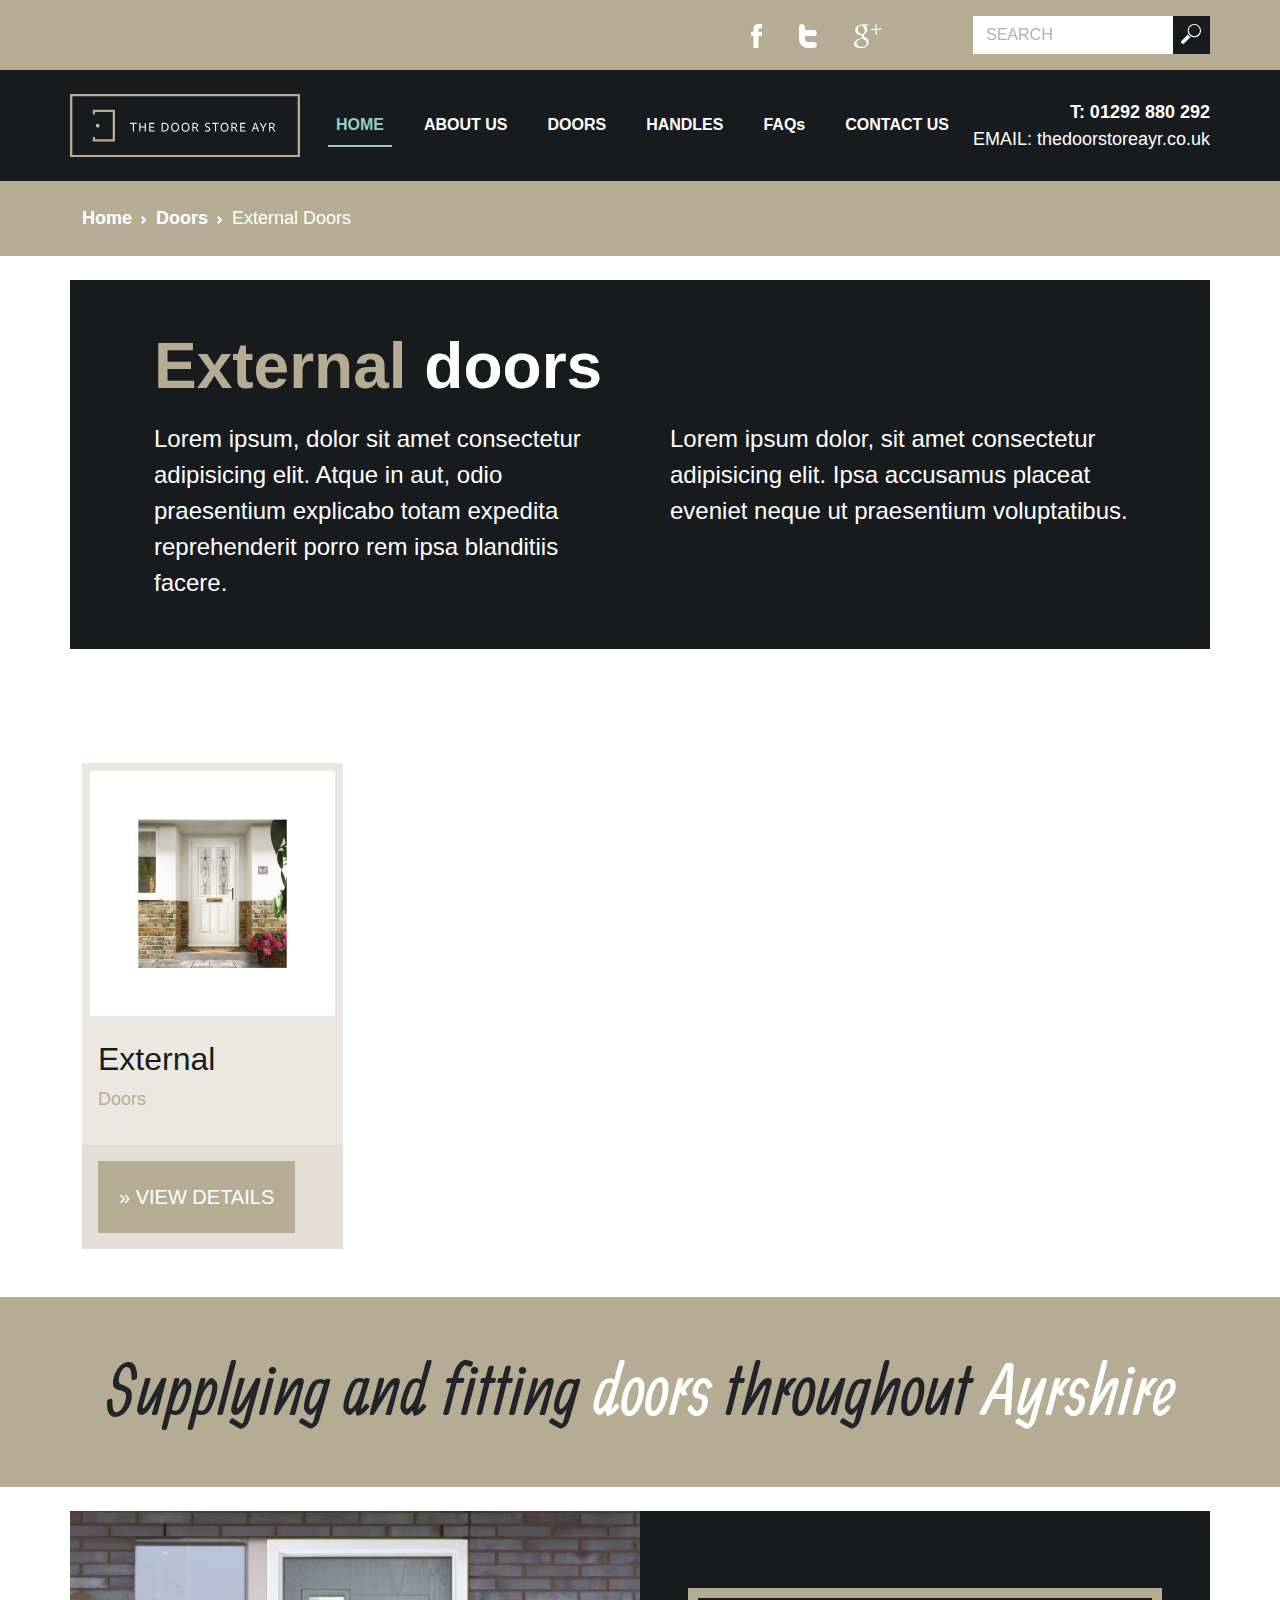
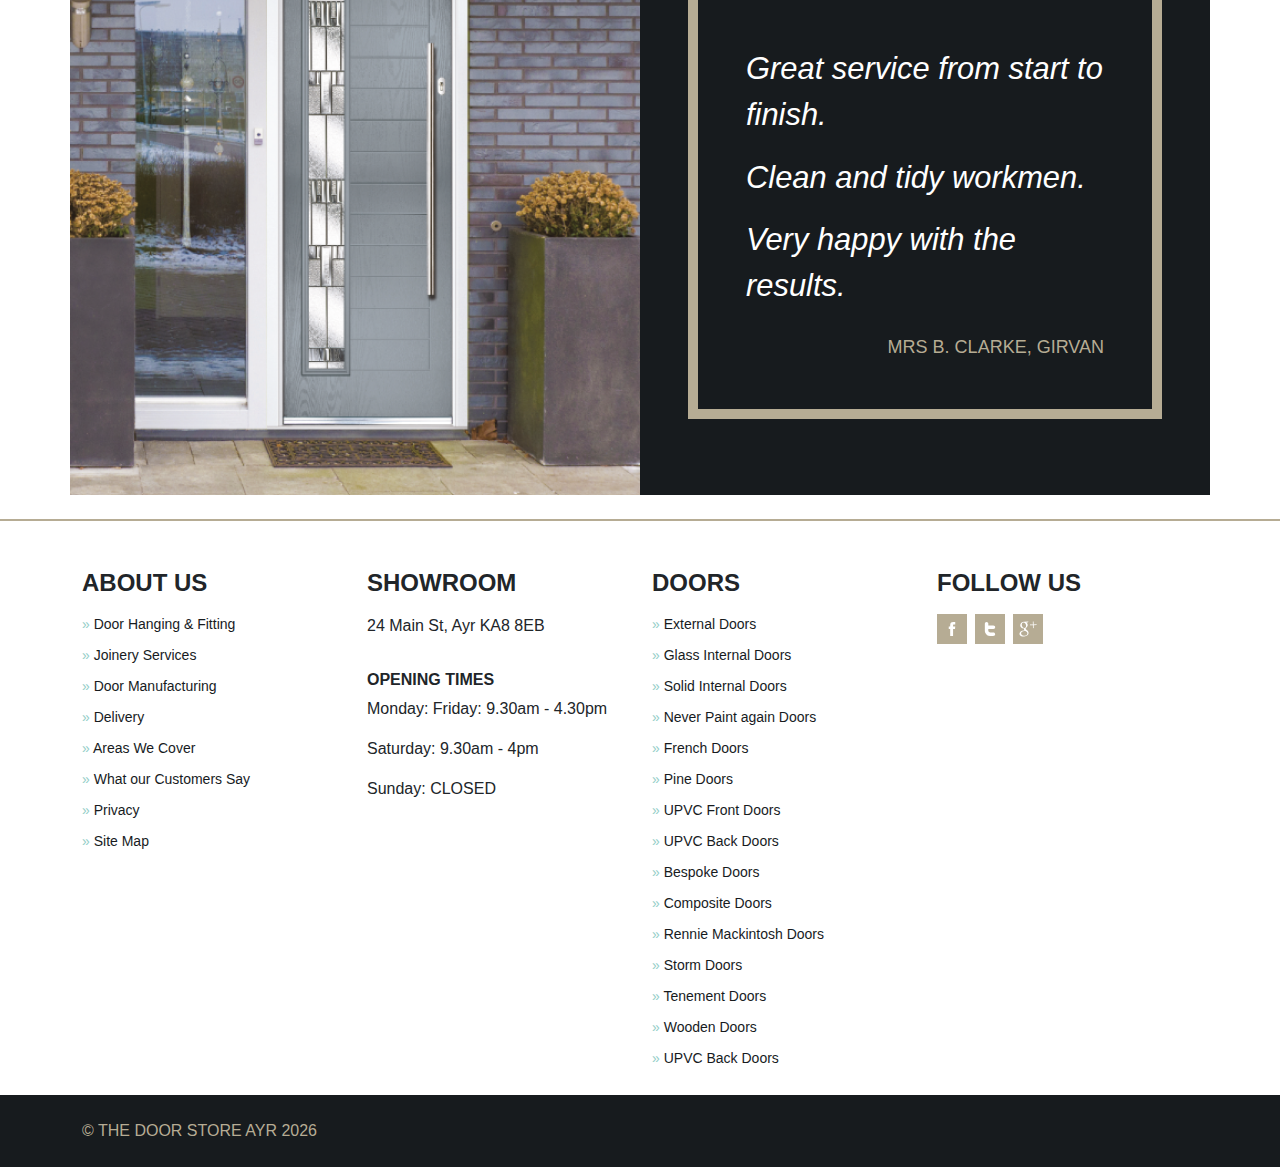
<file: doors-child-list.html>
<!DOCTYPE html>
<html lang="en">
    <head>
        <!-- Meta data  -->
        <meta charset="utf-8" />
        <meta name="viewport" content="width=device-width, initial-scale=1, shrink-to-fit=no" />
        <title>The Door Store Ayr</title>
        <meta name="description" content="">
        
        <!-- CSS  -->
        <link href='/css/_1.bootstrap.min.css' rel='stylesheet'>
        <link href='/css/_2.variables.css' rel='stylesheet'>
        <link href='/css/_3.default.css' rel='stylesheet'>
        <link href='/css/_4.medium.css' rel='stylesheet'>
        <link href='/css/_5.large.css' rel='stylesheet'>
        <link href='/css/_6.xl.css' rel='stylesheet'>
        <link href='/css/_7.xs.css' rel='stylesheet'>
        <!-- Fonts  -->
        <link rel="preconnect" href="https://fonts.googleapis.com">
        <link rel="preconnect" href="https://fonts.gstatic.com" crossorigin>
        <link href="https://fonts.googleapis.com/css2?family=Allan:wght@400;700&display=swap" rel="stylesheet">
      
    </head>
    <body>
        <!-- Outer flex div to enable ordering on containers  -->
        <div class="d-flex flex-column">
            <!-- Top Bar  -->
            <div id="topBar" class="container-fluid collapse top-bar py-0 order-2 order-xl-1">
                <div class="container py-3">
                    <div class="row justify-content-between justify-content-md-end align-items-center">
                        <!-- Social Logos  -->
                        <div class="col-4 col-lg-3 col-xl-2 d-flex align-items-center justify-content-lg-end ps-0 d-none d-xl-block">
                            <div class="social-logos">
                                <a href="#"> 
                                    <svg class="px-2 ps-0 px-md-3" id="Layer_2" xmlns="http://www.w3.org/2000/svg" viewBox="0 0 4.93 10.56"><g id="Layer_1-2"><path d="M3.28,10.56H1.09v-5.28H0v-1.82h1.09v-1.09C1.09.88,1.71,0,3.46,0h1.46v1.82h-.91c-.68,0-.73.26-.73.73v.91h1.65l-.19,1.82h-1.46v5.28" style="fill:#fff; fill-rule:evenodd; stroke-width:0px;"/></g></svg>
                                </a>
                                <a href="#">
                                    <svg class="px-2 px-md-3" id="Layer_21" xmlns="http://www.w3.org/2000/svg" viewBox="0 0 7.87 10.56"><g id="Layer_1-21"><path d="M7.83,9.25c0,.37-.13.69-.39.95-.32.26-.76.35-1.27.34-.77,0-2.01.11-3.23-.13-.45-.09-1.08-.47-1.33-.65-.96-.67-1.6-1.84-1.6-3.06V1.34C.02.53.58.01,1.29,0c.37,0,.68.13.95.39.26.26.4.58.4.95v1.34h3.81c1.81,0,1.96,2.62,0,2.62h-3.83v1.39c.17,1.09.98,1.24,1.83,1.19.73.04,1.51.02,1.69.02.94-.12,1.65.33,1.69,1.34" style="fill:#fff; fill-rule:evenodd; stroke-width:0px;"/></g></svg>
                                </a>
                                <a href="#">
                                    <svg class="px-2 ps-0 px-md-3" id="Layer_22" xmlns="http://www.w3.org/2000/svg" viewBox="0 0 13.04 11.35"><g id="Layer_1-22"><polyline points="13.02 2.18 10.79 2.23 10.73 0 10.17 .01 10.23 2.25 7.99 2.31 8.01 2.87 10.24 2.81 10.3 5.04 10.86 5.03 10.8 2.79 13.04 2.74 13.02 2.18" style="fill:#fff; stroke-width:0px;"/><path d="M5.65,6.56c-.32-.21-.93-.73-.94-1.05,0-.37.09-.56.64-1,.56-.46.95-1.1.93-1.83-.02-.87-.43-1.71-1.17-1.97l1.1-.03.76-.58-3.45.09C1.97.23.54,1.44.58,2.8c.04,1.39,1.12,2.48,2.7,2.44.11,0,.22,0,.32-.02-.1.2-.16.42-.16.65.01.39.23.69.49.94-.2,0-.39.02-.6.02C1.41,6.88-.03,8.14,0,9.41c.03,1.25,1.67,1.99,3.59,1.94,2.19-.06,3.36-1.33,3.33-2.58-.03-1-.34-1.59-1.27-2.21M3.76,4.87c-.89,0-1.76-.95-1.95-2.11-.18-1.17.39-2.07,1.28-2.07.89,0,1.76.92,1.95,2.08.18,1.16-.39,2.11-1.28,2.1M3.57,10.8c-1.33.04-2.31-.78-2.33-1.79-.03-.99,1.14-1.84,2.47-1.86.31,0,.6.04.86.12.73.48,1.26.75,1.42,1.32.03.12.05.23.05.36.03,1.01-.6,1.81-2.47,1.86" style="fill:#fff; stroke-width:0px;"/></g></svg>
                                </a>
                            </div>
                        </div>
                        <!-- End Social Logos  -->
                        <!-- Search Bar  -->
                        <div class="search-col col-12 col-md-6 col-lg-4 col-xl-3 px-0">
                            <form action="/search/" method="get" id="search">
                                <div class="form-group controls d-flex flex-row justify-content-between align-items-center ps-lg-5">
                                    <input type="text" class="form-control" placeholder="SEARCH" name="query" />
                                    <button class="btn search-btn">
                                        <svg height="20" id="Layer_23" xmlns="http://www.w3.org/2000/svg" viewBox="0 0 9.98 9.98"><g id="Layer_1-23"><path d="M3.38,5.3L.07,8.61c-.17.17-.02.59.33.95l.02.02c.35.35.78.5.95.33l3.31-3.31c-.53-.32-.98-.77-1.3-1.3" style="fill:#fff; stroke-width:0px;"/><path d="M6.67,0c-1.83,0-3.31,1.48-3.31,3.31s1.48,3.31,3.31,3.31,3.31-1.48,3.31-3.31-1.48-3.31-3.31-3.31M6.67,6.07c-1.52,0-2.77-1.24-2.77-2.77S5.15.54,6.67.54s2.77,1.24,2.77,2.76-1.24,2.77-2.77,2.77Z" style="fill:#fff; stroke-width:0px;"/></g></svg>
                                        <!-- Hover svg  -->
                                        <svg height="20" id="Layer_24" xmlns="http://www.w3.org/2000/svg" viewBox="0 0 9.98 9.98"><g id="Layer_1-24"><path d="M3.38,5.3L.07,8.61c-.17.17-.02.59.33.95l.02.02c.35.35.78.5.95.33l3.31-3.31c-.53-.32-.98-.77-1.3-1.3" style="fill:#171B1E; stroke-width:0px;"/><path d="M6.67,0c-1.83,0-3.31,1.48-3.31,3.31s1.48,3.31,3.31,3.31,3.31-1.48,3.31-3.31-1.48-3.31-3.31-3.31M6.67,6.07c-1.52,0-2.77-1.24-2.77-2.77S5.15.54,6.67.54s2.77,1.24,2.77,2.76-1.24,2.77-2.77,2.77Z" style="fill:#171B1E; stroke-width:0px;"/></g></svg>
                                    </button>
                                </div> 
                            </form>
                        </div>
                        <!-- End Search Bar  -->
                    </div>
                </div>
            
            </div>
            <!-- End Top Bar -->

            <!-- Main Navigation  -->
            <div class="container-fluid nav-outer p-0 py-3 py-lg-4 order-1 order-xl-2">
                <div class="container">
                    <nav class="navbar navbar-expand-xl navbar-dark py-0 " id="main-nav" aria-label="Main Navigation" role="navigation">

                        <!-- Burger Collapse Button -->
                        <div class="navbar-toggler" role="button" data-bs-toggle="collapse" data-bs-target="#navbarSupportedContent"
                        aria-controls="navbarSupportedContent" aria-expanded="false" aria-label="Toggle navigation">
                            <div class="animated-icon">
                                <span></span><span></span><span></span>   
                            </div>
                        </div>
                        <!-- End Burger Collapse Button -->

                        <!-- Logo -->
                        <div class="site-logo-top ps-lg-0">
                            <a class="d-flex flex-row align-items-center" href="/" aria-label="Home">
                              
                                <svg id="Layer_25" width="230" xmlns="http://www.w3.org/2000/svg" viewBox="0 0 230.97 63.67"><g id="Layer_1-25"><path d="M230.97,63.67H0V0h230.97v63.67ZM2.31,61.36h226.35V2.31H2.31v59.06Z" style="fill:#b6ac95; stroke-width:0px;"/><polyline points="45.17 47.79 22.83 47.79 22.83 43.19 25.14 43.19 25.14 45.48 42.86 45.48 42.86 18.2 25.14 18.2 25.14 20.63 22.83 20.63 22.83 15.89 45.17 15.89 45.17 47.79" style="fill:#b6ac95; stroke-width:0px;"/><path d="M27.8,33.71c1.03,0,1.87-.84,1.87-1.87s-.84-1.87-1.87-1.87-1.87.84-1.87,1.87.84,1.87,1.87,1.87" style="fill:#93cec8; fill-rule:evenodd; stroke-width:0px;"/><path d="M63.15,30.01h-2.84c-.05,0-.08-.03-.07-.09l.13-.84c.01-.05.04-.08.11-.08h6.49c.07,0,.09.03.11.09l.09.82c.01.07-.01.09-.07.09h-2.84v7.66c0,.08-.03.11-.09.11h-.92c-.07,0-.11-.03-.11-.09v-7.67Z" style="fill:#fff; stroke-width:0px;"/><path d="M75.12,37.78c-.07,0-.09-.01-.09-.08v-4.01h-4.39v4c0,.05-.03.09-.09.09h-.93c-.07,0-.09-.03-.09-.09v-8.59c0-.07.03-.09.09-.09h.93c.07,0,.09.03.09.08v3.6h4.39v-3.6c0-.05.03-.08.08-.08h.97s.07.03.07.08v8.62c0,.07-.03.08-.08.08h-.94Z" style="fill:#fff; stroke-width:0px;"/><path d="M84.83,37.7c-.01.07-.04.08-.09.08h-5.04c-.09,0-.11-.03-.11-.11v-8.58c0-.07.03-.09.09-.09h4.85c.07,0,.08.01.09.08l.11.84c.01.05,0,.09-.07.09h-3.97v2.77h3.58c.05,0,.08.03.08.08v.85c0,.07-.04.08-.08.08h-3.58v2.97h4.22c.07,0,.08.03.07.08l-.15.85Z" style="fill:#fff; stroke-width:0px;"/><path d="M92.05,29.12c0-.07.01-.09.08-.11.33-.01,1.01-.04,2.32-.04,3,0,4.62,1.74,4.62,4.26,0,3.36-2.52,4.57-4.75,4.57-.74,0-1.74-.01-2.2-.03-.05,0-.07-.04-.07-.11v-8.55ZM93.16,36.8c.27.01.72.03,1.13.03,2.14,0,3.65-1.17,3.66-3.57,0-2.2-1.51-3.29-3.52-3.29-.46,0-.89.01-1.27.03v6.81Z" style="fill:#fff; stroke-width:0px;"/><path d="M109.54,33.34c.01,2.85-1.67,4.57-3.97,4.57-2.54,0-4.02-1.92-4.02-4.54s1.69-4.5,4-4.5c2.5,0,3.98,1.96,4,4.47ZM105.6,36.92c1.77,0,2.81-1.43,2.8-3.54,0-2.06-1.13-3.5-2.87-3.5-1.59,0-2.85,1.23-2.85,3.5,0,1.92,1.01,3.54,2.92,3.54Z" style="fill:#fff; stroke-width:0px;"/><path d="M120.01,33.34c.01,2.85-1.67,4.57-3.97,4.57-2.54,0-4.02-1.92-4.02-4.54s1.69-4.5,4-4.5c2.5,0,3.98,1.96,4,4.47ZM116.06,36.92c1.77,0,2.81-1.43,2.8-3.54,0-2.06-1.13-3.5-2.87-3.5-1.59,0-2.85,1.23-2.85,3.5,0,1.92,1.01,3.54,2.92,3.54Z" style="fill:#fff; stroke-width:0px;"/><path d="M123.01,37.78c-.05,0-.08-.01-.08-.08v-8.58c0-.07.01-.11.08-.11.74-.03,1.42-.04,2.31-.04,1.95,0,3.25.84,3.25,2.54,0,1.25-.85,2.02-1.83,2.35.45.62,2.23,3.24,2.58,3.81.03.05.03.11-.04.11h-1.12c-.08,0-.11-.01-.15-.05-.41-.62-1.51-2.32-2.18-3.35-.11-.16-.17-.21-.31-.21h-1.51v3.53c0,.05-.03.08-.08.08h-.93ZM125.44,33.2c1.26,0,2.03-.65,2.03-1.63s-.77-1.61-2.19-1.61c-.5,0-1,.01-1.26.03v3.21h1.42Z" style="fill:#fff; stroke-width:0px;"/><path d="M135.64,37.41c-.07-.03-.08-.08-.08-.16v-.96c0-.05.04-.08.09-.04.69.46,1.54.65,2.27.65,1.27,0,1.86-.57,1.86-1.37,0-.62-.36-1.09-1.57-1.63l-.58-.24c-1.65-.7-2.02-1.54-2.02-2.43,0-1.38,1.06-2.36,2.85-2.36.84,0,1.55.13,1.96.36.05.03.07.07.07.13v.89c0,.05-.04.09-.11.05-.46-.29-1.19-.44-1.95-.44-1.38,0-1.75.72-1.75,1.27,0,.6.35,1.05,1.53,1.55l.57.24c1.63.69,2.11,1.51,2.11,2.51,0,1.43-1.08,2.47-3.01,2.47-.92,0-1.73-.2-2.24-.5Z" style="fill:#fff; stroke-width:0px;"/><path d="M145.61,30.01h-2.84c-.05,0-.08-.03-.07-.09l.13-.84c.01-.05.04-.08.11-.08h6.49c.07,0,.09.03.11.09l.09.82c.01.07-.01.09-.07.09h-2.84v7.66c0,.08-.03.11-.09.11h-.92c-.07,0-.11-.03-.11-.09v-7.67Z" style="fill:#fff; stroke-width:0px;"/><path d="M159.18,33.34c.01,2.85-1.67,4.57-3.97,4.57-2.54,0-4.02-1.92-4.02-4.54s1.69-4.5,4-4.5c2.5,0,3.98,1.96,4,4.47ZM155.24,36.92c1.77,0,2.81-1.43,2.8-3.54,0-2.06-1.13-3.5-2.87-3.5-1.59,0-2.85,1.23-2.85,3.5,0,1.92,1.01,3.54,2.92,3.54Z" style="fill:#fff; stroke-width:0px;"/><path d="M162.18,37.78c-.05,0-.08-.01-.08-.08v-8.58c0-.07.01-.11.08-.11.74-.03,1.42-.04,2.31-.04,1.95,0,3.25.84,3.25,2.54,0,1.25-.85,2.02-1.83,2.35.45.62,2.23,3.24,2.58,3.81.03.05.03.11-.04.11h-1.12c-.08,0-.11-.01-.15-.05-.41-.62-1.51-2.32-2.18-3.35-.11-.16-.17-.21-.31-.21h-1.51v3.53c0,.05-.03.08-.08.08h-.93ZM164.61,33.2c1.26,0,2.03-.65,2.03-1.63s-.77-1.61-2.19-1.61c-.5,0-1,.01-1.26.03v3.21h1.42Z" style="fill:#fff; stroke-width:0px;"/><path d="M176.15,37.7c-.01.07-.04.08-.09.08h-5.04c-.09,0-.11-.03-.11-.11v-8.58c0-.07.03-.09.09-.09h4.85c.07,0,.08.01.09.08l.11.84c.01.05,0,.09-.07.09h-3.97v2.77h3.58c.05,0,.08.03.08.08v.85c0,.07-.04.08-.08.08h-3.58v2.97h4.22c.07,0,.08.03.07.08l-.15.85Z" style="fill:#fff; stroke-width:0px;"/><path d="M184.47,35.02l-.96,2.68c-.01.05-.04.08-.11.08h-.9c-.07,0-.09-.04-.08-.11l2.89-8.06c.04-.11.08-.2.09-.54,0-.04.03-.07.07-.07h1.3c.05,0,.07.01.08.07l3.12,8.62c.03.05.01.09-.05.09h-1.01c-.05,0-.08-.03-.11-.07l-.97-2.69h-3.37ZM187.53,33.99c-.29-.86-1.13-3.19-1.38-4.09h-.01c-.23.85-.86,2.63-1.37,4.09h2.76Z" style="fill:#fff; stroke-width:0px;"/><path d="M190.47,29.1c-.04-.05.01-.09.07-.09h1.08c.07,0,.08.03.11.05,1.65,2.97,2.18,3.92,2.38,4.37.23-.45.74-1.42,2.34-4.35.03-.05.05-.07.11-.07h1.05c.05,0,.07.04.04.08l-2.93,5.12c-.08.12-.11.2-.11.34v3.13c0,.07-.03.09-.09.09h-.9c-.09,0-.12-.03-.12-.09v-3.17c0-.15,0-.21-.08-.33l-2.92-5.08Z" style="fill:#fff; stroke-width:0px;"/><path d="M200.1,37.78c-.05,0-.08-.01-.08-.08v-8.58c0-.07.01-.11.08-.11.74-.03,1.42-.04,2.31-.04,1.95,0,3.25.84,3.25,2.54,0,1.25-.85,2.02-1.83,2.35.45.62,2.23,3.24,2.58,3.81.03.05.03.11-.04.11h-1.12c-.08,0-.11-.01-.15-.05-.41-.62-1.51-2.32-2.18-3.35-.11-.16-.17-.21-.31-.21h-1.51v3.53c0,.05-.03.08-.08.08h-.93ZM202.53,33.2c1.26,0,2.03-.65,2.03-1.63s-.77-1.61-2.19-1.61c-.5,0-1,.01-1.26.03v3.21h1.42Z" style="fill:#fff; stroke-width:0px;"/></g></svg>
                            </a>
                        </div>
                        <!-- End Logo -->

                        <div class="d-flex flex-row">
                            <!-- Mobile Search button  -->
                            <div class="mobile-search-btn" role="button" data-bs-toggle="collapse" data-bs-target="#topBar">
                                <svg height="28" id="Layer_26" xmlns="http://www.w3.org/2000/svg" viewBox="0 0 9.98 9.98"><g id="Layer_1-26"><path d="M3.38,5.3L.07,8.61c-.17.17-.02.59.33.95l.02.02c.35.35.78.5.95.33l3.31-3.31c-.53-.32-.98-.77-1.3-1.3" style="fill:#fff; stroke-width:0px;"/><path d="M6.67,0c-1.83,0-3.31,1.48-3.31,3.31s1.48,3.31,3.31,3.31,3.31-1.48,3.31-3.31-1.48-3.31-3.31-3.31M6.67,6.07c-1.52,0-2.77-1.24-2.77-2.77S5.15.54,6.67.54s2.77,1.24,2.77,2.76-1.24,2.77-2.77,2.77Z" style="fill:#fff; stroke-width:0px;"/></g></svg>
                                <div class="icon">
                                    <span></span><span></span>   
                                </div>
                            </div>
                            <!-- End Mobile Search button  -->
                         
                        </div>

                        <!-- Nav Links  -->
                        <div class="collapse navbar-collapse justify-content-lg-center" id="navbarSupportedContent">
                            <div class="d-flex pt-4 pt-lg-0">
                                <ul class="navbar-nav w-100 pt-2 pb-0 pt-lg-0">
                            
                                    <!-- adds root node name from the top navigation -->
                                    <li class="nav-item active"><a class="nav-link scrollto" href="/">HOME</a></li>
                                        <li class="nav-item">
                                            <a class="nav-link scrollto" href="/about-us/">ABOUT US</a>
                                        </li>
                                        <li class="nav-item">
                                            <a class="nav-link scrollto" href="/doors-list.html">DOORS</a>
                                        </li>
                                        <li class="nav-item">
                                            <a class="nav-link scrollto" href="/handles/">HANDLES</a>
                                        </li>
                                        <li class="nav-item">
                                            <a class="nav-link scrollto" href="/faqs/">FAQs</a>
                                        </li>
                                        <li class="nav-item">
                                            <a class="nav-link scrollto" href="contact-us">CONTACT US</a>
                                        </li>
                                     <!-- Mobile Nav Contact Details  -->
                                    <li class="nav-contact d-xl-none d-flex flex-row justify-content-between align-items-end pt-3 w-100">
                                        <div class="">
                                            <a href="tel:01292880292">T: 01292 880 292</a>
                                            <p class="mb-0" href="tel:01292880292">Email: thedoorstoreayr.co.uk</p>
                                        </div>
                                    
                                        <div class="social-logos">
                                            <svg height="24" class="px-2 ps-0 px-md-3" id="Layer_2" xmlns="http://www.w3.org/2000/svg" viewBox="0 0 4.93 10.56"><g id="Layer_1-2"><path d="M3.28,10.56H1.09v-5.28H0v-1.82h1.09v-1.09C1.09.88,1.71,0,3.46,0h1.46v1.82h-.91c-.68,0-.73.26-.73.73v.91h1.65l-.19,1.82h-1.46v5.28" style="fill:#fff; fill-rule:evenodd; stroke-width:0px;"/></g></svg>
                                            <svg height="24" class="px-2 px-md-3" id="Layer_21" xmlns="http://www.w3.org/2000/svg" viewBox="0 0 7.87 10.56"><g id="Layer_1-21"><path d="M7.83,9.25c0,.37-.13.69-.39.95-.32.26-.76.35-1.27.34-.77,0-2.01.11-3.23-.13-.45-.09-1.08-.47-1.33-.65-.96-.67-1.6-1.84-1.6-3.06V1.34C.02.53.58.01,1.29,0c.37,0,.68.13.95.39.26.26.4.58.4.95v1.34h3.81c1.81,0,1.96,2.62,0,2.62h-3.83v1.39c.17,1.09.98,1.24,1.83,1.19.73.04,1.51.02,1.69.02.94-.12,1.65.33,1.69,1.34" style="fill:#fff; fill-rule:evenodd; stroke-width:0px;"/></g></svg>
                                            <svg height="24" class="px-2 ps-0 px-md-3" id="Layer_22" xmlns="http://www.w3.org/2000/svg" viewBox="0 0 13.04 11.35"><g id="Layer_1-22"><polyline points="13.02 2.18 10.79 2.23 10.73 0 10.17 .01 10.23 2.25 7.99 2.31 8.01 2.87 10.24 2.81 10.3 5.04 10.86 5.03 10.8 2.79 13.04 2.74 13.02 2.18" style="fill:#fff; stroke-width:0px;"/><path d="M5.65,6.56c-.32-.21-.93-.73-.94-1.05,0-.37.09-.56.64-1,.56-.46.95-1.1.93-1.83-.02-.87-.43-1.71-1.17-1.97l1.1-.03.76-.58-3.45.09C1.97.23.54,1.44.58,2.8c.04,1.39,1.12,2.48,2.7,2.44.11,0,.22,0,.32-.02-.1.2-.16.42-.16.65.01.39.23.69.49.94-.2,0-.39.02-.6.02C1.41,6.88-.03,8.14,0,9.41c.03,1.25,1.67,1.99,3.59,1.94,2.19-.06,3.36-1.33,3.33-2.58-.03-1-.34-1.59-1.27-2.21M3.76,4.87c-.89,0-1.76-.95-1.95-2.11-.18-1.17.39-2.07,1.28-2.07.89,0,1.76.92,1.95,2.08.18,1.16-.39,2.11-1.28,2.1M3.57,10.8c-1.33.04-2.31-.78-2.33-1.79-.03-.99,1.14-1.84,2.47-1.86.31,0,.6.04.86.12.73.48,1.26.75,1.42,1.32.03.12.05.23.05.36.03,1.01-.6,1.81-2.47,1.86" style="fill:#fff; stroke-width:0px;"/></g></svg>
                                        </div>
                                    </li>
                                    <!-- End Mobile Nav Contact Details  -->
                                </ul>

                            </div>
                            
                        </div><!-- /.collapse  -->
                        <!-- Desktop Nav Contact Details  -->
                        <div class="nav-contact d-none d-xl-block text-end">
                            <a href="tel:01292880292">T: 01292 880 292</a>
                            <p class="mb-0" href="tel:01292880292">EMAIL: thedoorstoreayr.co.uk</p>
                        </div>
                         <!-- End Desktop Nav Contact Details  -->
                    </nav>
                </div>
                
            </div>  <!-- /.nav-outer -->
         <!-- End Main Navigation  -->
        </div>

        <section class="breadcrumbs">
            <div class="container-fluid py-4">
                <div class="container">
                    <div class="row">
                        <div id="breadcrumb" aria-label="breadcrumb">
                            <ol class="breadcrumb mb-0">
                                    <li class="breadcrumb-item d-flex align-items-center"><a href="/">Home</a></li>
                                    <li class="breadcrumb-item d-flex align-items-center"><a href="/doors-list.html">Doors</a></li>
                                    
                                <li class="breadcrumb-item active">External Doors</li>
                                  
                            </ol>
                        </div>
                    </div>
                </div>
            </div>
        </section>

        <section class="inner-header">
            <div class="container py-4 py-md-5 mt-md-4 ps-lg-5">
                <div class="row">
                    <div class="col-md-7 col-lg-6 ps-md-4 pe-lg-5 pt-4 pb-2 py-md-0 ps-lg-5">
                        <h1>External <span>doors</span></h1>
                        <p>Lorem ipsum, dolor sit amet consectetur adipisicing elit. Atque in aut, odio praesentium explicabo totam expedita reprehenderit porro rem ipsa blanditiis facere.</p>
                    </div>
                    <div class="col-md-5 col-lg-6 pe-md-4 pe-lg-5 ms-lg-auto pe-xl-5">
                        <h1 class="d-none d-md-block" style="visibility: hidden;">hidden</h1>
                        <p>Lorem ipsum dolor, sit amet consectetur adipisicing elit. Ipsa accusamus placeat eveniet neque ut praesentium voluptatibus.</p>
                    </div>
                </div>
            </div>
        </section>

        <section class="doors-child-landing-cards">
            <div class="container">
                <div class="row pb-5 pt-md-4 g-4">
                    <!-- Card  -->
                    <div class="col-md-6 col-lg-4 col-xl-3">
                        <a href="/door.html" class="card h-100">
                            <div class="card-header mt-2 mx-2 pt-0 px-0 pb-0">
                                <img class="w-100" src="/images/doors/doors1.png" alt="">
                            </div>
                            <div class="card-body pt-4">
                                <h2>External</h2>
                                <p class="sub-title">Doors</p>
                            </div>
                            <div class="card-footer p-3">
                                <div class="btn btn-gold ">
                                    <span>&#187;</span> VIEW DETAILS
                                </div>
                            </div>
                        </a>
                    </div>
                    <!-- End Card  -->
                </div>
            </div>
        </section>

        <!-- Testimonials -->
        <section class="testimonials">
            <div class="container-fluid py-5">
                <div class="row text-center">
                    <h2 class="allan-regular">Supplying and fitting <span>doors</span> throughout <span>Ayrshire</span></h2>
                </div>
            </div>
            <div class="container py-md-4">
                <div class="row">
                    <div class="col-md-6 px-md-0">
                        <img src="/images/1x/testimonials1.png" alt="">
                    </div>
                    <div class="col-md-6 testimonials-text-col d-flex align-items-center px-md-0">
                        <div class="testimonials-text-container p-4 py-5 p-md-5 w-100">
                            <div class="testimonials-text p-4 py-5 py-md-4 py-lg-5 px-xl-5">
                                <p><em>Great service from start to finish.</em></p>
                                <p><em>Clean and tidy workmen.</em></p>
                                <p class="mb-0"><em>Very happy with the results.</em></p>
                                <p class="text-footer text-end pt-5 pt-md-4 mb-0">MRS B. CLARKE, GIRVAN</p>
                            </div>
                        </div>
                    </div>
                </div>
            </div>
        </section>
        <!-- End Testimonials -->

        <!-- Footer -->
        <footer id="footer" class="d-flex-column pt-0 pt-md-4 pt-lg-5">
            <!-- Footer Links -->
            <div class="container text-left">
              <div class="row">
      
                <!-- Site Information -->
                <div class="col-lg-3 shfooter">
                  <h3 class="footer-title d-none d-lg-block">ABOUT US</h3>
                  <div class="d-lg-none title" data-bs-target="#siteInfo" data-bs-toggle="collapse">
                    <div class="py-3 footer-title d-flex align-items-center justify-content-between">ABOUT US
                      <div class="navbar-toggler">
                        <svg class="fas fa-angle-right" xmlns="http://www.w3.org/2000/svg" viewBox="0 0 320 512"><path d="M310.6 233.4c12.5 12.5 12.5 32.8 0 45.3l-192 192c-12.5 12.5-32.8 12.5-45.3 0s-12.5-32.8 0-45.3L242.7 256 73.4 86.6c-12.5-12.5-12.5-32.8 0-45.3s32.8-12.5 45.3 0l192 192z"/></svg>
                        <svg class="fas fa-angle-down" xmlns="http://www.w3.org/2000/svg" viewBox="0 0 512 512"><path d="M233.4 406.6c12.5 12.5 32.8 12.5 45.3 0l192-192c12.5-12.5 12.5-32.8 0-45.3s-32.8-12.5-45.3 0L256 338.7 86.6 169.4c-12.5-12.5-32.8-12.5-45.3 0s-12.5 32.8 0 45.3l192 192z"/></svg>    
                    </div>
                    </div>
                  </div>
                    <ul class="list-unstyled collapse pb-md-0 pt-lg-3" id="siteInfo">
                        <li>
                            <a href="#">
                                <span>&#187;</span> Door Hanging & Fitting
                            </a>
                        </li>
                        <li>
                            <a href="#">
                                <span>&#187;</span> Joinery Services
                            </a>
                        </li>
                        <li>
                            <a href="#">
                                <span>&#187;</span> Door Manufacturing
                            </a>
                        </li>
                        <li>
                            <a href="#">
                                <span>&#187;</span> Delivery
                            </a>
                        </li>
                        <li>
                            <a href="#">
                                <span>&#187;</span> Areas We Cover
                            </a>
                        </li>
                        <li>
                            <a href="#">
                                <span>&#187;</span> What our Customers Say
                            </a>
                        </li>
                        <li>
                            <a href="#">
                                <span>&#187;</span> Privacy
                            </a>
                        </li>
                        <li>
                            <a href="#">
                                <span>&#187;</span> Site Map
                            </a>
                        </li>
                    </ul>
                </div><!-- End Site Information -->
                
                <hr class="clearfix w-100 d-lg-none mb-0">
      
                <!-- Showroom -->
                <div class="col-lg-3 shfooter">
                  <h3 class="footer-title d-none d-lg-block">SHOWROOM</h3>
                  <div class="d-lg-none title" data-bs-target="#showroom" data-bs-toggle="collapse">
                    <div class="py-3 footer-title d-flex align-items-center justify-content-between">SHOWROOM
                      <div class="navbar-toggler">
                        <svg class="fas fa-angle-right" xmlns="http://www.w3.org/2000/svg" viewBox="0 0 320 512"><path d="M310.6 233.4c12.5 12.5 12.5 32.8 0 45.3l-192 192c-12.5 12.5-32.8 12.5-45.3 0s-12.5-32.8 0-45.3L242.7 256 73.4 86.6c-12.5-12.5-12.5-32.8 0-45.3s32.8-12.5 45.3 0l192 192z"/></svg>
                        <svg class="fas fa-angle-down" xmlns="http://www.w3.org/2000/svg" viewBox="0 0 512 512"><path d="M233.4 406.6c12.5 12.5 32.8 12.5 45.3 0l192-192c12.5-12.5 12.5-32.8 0-45.3s-32.8-12.5-45.3 0L256 338.7 86.6 169.4c-12.5-12.5-32.8-12.5-45.3 0s-12.5 32.8 0 45.3l192 192z"/></svg>    
                  </div>
                    </div>
                  </div>
                  <div class="collapse pb-md-0 pt-lg-3" id="showroom">
                    <p>24 Main St, Ayr KA8 8EB</p>
                    <h4>OPENING TIMES</h4>
                    <p>Monday: Friday: 9.30am - 4.30pm</p>
                    <p>Saturday: 9.30am - 4pm</p>
                    <p>Sunday: CLOSED</p>
                  </div>
                
                </div><!-- End Showroom -->
                
                <hr class="clearfix w-100 d-lg-none mb-0">

                <!-- Doors -->
                <div class="col-lg-3 shfooter">
                    <h3 class="footer-title d-none d-lg-block">DOORS</h3>
                    <div class="d-lg-none title" data-bs-target="#doorsFooter" data-bs-toggle="collapse">
                      <div class="py-3 footer-title d-flex align-items-center justify-content-between">DOORS
                        <div class="navbar-toggler">
                            <svg class="fas fa-angle-right" xmlns="http://www.w3.org/2000/svg" viewBox="0 0 320 512"><path d="M310.6 233.4c12.5 12.5 12.5 32.8 0 45.3l-192 192c-12.5 12.5-32.8 12.5-45.3 0s-12.5-32.8 0-45.3L242.7 256 73.4 86.6c-12.5-12.5-12.5-32.8 0-45.3s32.8-12.5 45.3 0l192 192z"/></svg>
                            <svg class="fas fa-angle-down" xmlns="http://www.w3.org/2000/svg" viewBox="0 0 512 512"><path d="M233.4 406.6c12.5 12.5 32.8 12.5 45.3 0l192-192c12.5-12.5 12.5-32.8 0-45.3s-32.8-12.5-45.3 0L256 338.7 86.6 169.4c-12.5-12.5-32.8-12.5-45.3 0s-12.5 32.8 0 45.3l192 192z"/></svg>    
                         </div>
                      </div>
                    </div>
                      <ul class="list-unstyled collapse pb-md-0 pt-lg-3" id="doorsFooter">
                          <li>
                              <a href="#">
                                  <span>&#187;</span> External Doors
                              </a>
                          </li>
                          <li>
                              <a href="#">
                                  <span>&#187;</span> Glass Internal Doors
                              </a>
                          </li>
                          <li>
                              <a href="#">
                                  <span>&#187;</span> Solid Internal Doors
                              </a>
                          </li>
                          <li>
                              <a href="#">
                                  <span>&#187;</span> Never Paint again Doors
                              </a>
                          </li>
                          <li>
                              <a href="#">
                                  <span>&#187;</span> French Doors
                              </a>
                          </li>
                          <li>
                              <a href="#">
                                  <span>&#187;</span> Pine Doors
                              </a>
                          </li>
                          <li>
                              <a href="#">
                                  <span>&#187;</span> UPVC Front Doors
                              </a>
                          </li>
                          <li>
                              <a href="#">
                                  <span>&#187;</span> UPVC Back Doors
                              </a>
                          </li>
                          <li>
                              <a href="#">
                                  <span>&#187;</span> Bespoke Doors
                              </a>
                          </li>
                          <li>
                              <a href="#">
                                  <span>&#187;</span> Composite Doors
                              </a>
                          </li>
                          <li>
                              <a href="#">
                                  <span>&#187;</span> Rennie Mackintosh Doors
                              </a>
                          </li>
                          <li>
                              <a href="#">
                                  <span>&#187;</span> Storm Doors
                              </a>
                          </li>
                          <li>
                              <a href="#">
                                  <span>&#187;</span> Tenement Doors
                              </a>
                          </li>
                          <li>
                              <a href="#">
                                  <span>&#187;</span> Wooden Doors
                              </a>
                          </li>
                          <li>
                              <a href="#">
                                  <span>&#187;</span> UPVC Back Doors
                              </a>
                          </li>
                      </ul>
                  </div><!-- End Doors -->
                
                
                <hr class="clearfix w-100 d-lg-none mb-0">

                <!-- Social -->
                <div class="col-lg-2 col-md-2 shfooter social-footer">
                    <h3 class="footer-title d-none d-lg-block pb-lg-3 ">FOLLOW US</h3>
                    <div class="d-lg-none title" data-bs-target="#Resources" data-bs-toggle="collapse">
                      <div class="py-3 footer-title d-flex align-items-center justify-content-between">FOLLOW US
                  
                      </div>
                    </div>
                   
                    <div class="social-logos d-flex flex-row">
                        <a href="#"> 
                             <svg class="me-2" id="Layer_48" xmlns="http://www.w3.org/2000/svg" viewBox="0 0 22.77 22.77"><g id="Layer_1-48"><rect width="22.77" height="22.77" style="fill:#b6ac94; stroke-width:0px;"/><path d="M12.2,16.67h-2.19v-5.28h-1.09v-1.82h1.09v-1.09c0-1.48.61-2.37,2.37-2.37h1.46v1.82h-.91c-.68,0-.73.26-.73.73v.91h1.65l-.19,1.82h-1.46v5.28" style="fill:#fff; fill-rule:evenodd; stroke-width:0px;"/></g></svg>
                        </a>
                        <a href="#">
                            <svg id="Layer_49" xmlns="http://www.w3.org/2000/svg" viewBox="0 0 22.77 22.77"><g id="Layer_1-49"><rect width="22.77" height="22.77" style="fill:#b6ac94; stroke-width:0px;"/><path d="M15.29,15.35c0,.37-.13.69-.39.95-.32.26-.76.35-1.27.34-.77,0-2.01.11-3.23-.13-.45-.09-1.08-.47-1.33-.65-.96-.67-1.6-1.84-1.6-3.06v-5.35c.02-.81.58-1.33,1.29-1.34.37,0,.68.13.95.39.26.26.4.58.4.95v1.34h3.81c1.81,0,1.96,2.62,0,2.62h-3.83v1.39c.17,1.09.98,1.24,1.83,1.19.73.04,1.51.02,1.69.02.94-.12,1.65.33,1.69,1.34" style="fill:#fff; fill-rule:evenodd; stroke-width:0px;"/></g></svg>
                        </a>
                        <a href="#">
                            <svg class="ms-2"id="Layer_50" xmlns="http://www.w3.org/2000/svg" viewBox="0 0 22.77 22.77"><g id="Layer_1-50"><rect width="22.77" height="22.77" style="fill:#b6ac94; stroke-width:0px;"/><polyline points="17.9 7.87 15.66 7.93 15.6 5.7 15.05 5.71 15.1 7.94 12.87 8 12.88 8.56 15.12 8.5 15.18 10.74 15.74 10.72 15.68 8.49 17.91 8.43 17.9 7.87" style="fill:#fff; stroke-width:0px;"/><path d="M10.53,12.25c-.32-.21-.93-.73-.94-1.05,0-.37.09-.56.64-1.01.56-.46.95-1.1.93-1.83-.02-.87-.43-1.71-1.17-1.97l1.1-.03.76-.58-3.45.09c-1.55.04-2.98,1.25-2.94,2.61.04,1.39,1.12,2.48,2.7,2.44.11,0,.22,0,.32-.02-.1.2-.16.42-.16.65.01.39.23.69.49.94-.2,0-.39.02-.6.02-1.92.05-3.36,1.31-3.33,2.58.03,1.25,1.67,1.99,3.59,1.94,2.19-.06,3.36-1.33,3.33-2.58-.03-1-.34-1.59-1.27-2.21M8.64,10.57c-.89,0-1.76-.95-1.95-2.11-.18-1.16.39-2.07,1.28-2.07.89,0,1.76.92,1.95,2.08.18,1.16-.39,2.11-1.28,2.1M8.45,16.49c-1.33.03-2.31-.78-2.33-1.79-.03-.99,1.14-1.84,2.47-1.86.31,0,.6.04.86.12.73.48,1.26.75,1.42,1.32.03.11.05.23.05.36.03,1.01-.6,1.81-2.47,1.86" style="fill:#fff; stroke-width:0px;"/></g></svg>  </a>
                    </div>
                 
                  </div><!-- End Social -->
      
              
                
              </div><!-- /.row  -->
            </div> <!-- /.container  -->
            <!-- End Footer Links-->
      
            <!-- Copyright -->
            <div class="sub-footer mt-3 py-4">
                <div class="container py-0">
                    <p class="footer-last mb-0 text-center text-md-start">&copy; THE DOOR STORE AYR <span class="current-year"></span></p>
                </div>
            </div>
            <!-- End Copyright -->
            
          </footer>
        <!-- End Footer  -->

        <script src='/scripts/bootstrap.bundle.min.js'></script>   
        <script src='/scripts/burger-toggle.js'></script>
        <script src='/scripts/search-toggle.js'></script> 
        <script src="/scripts/current-year.js"></script>
    </body>
</html>
</file>
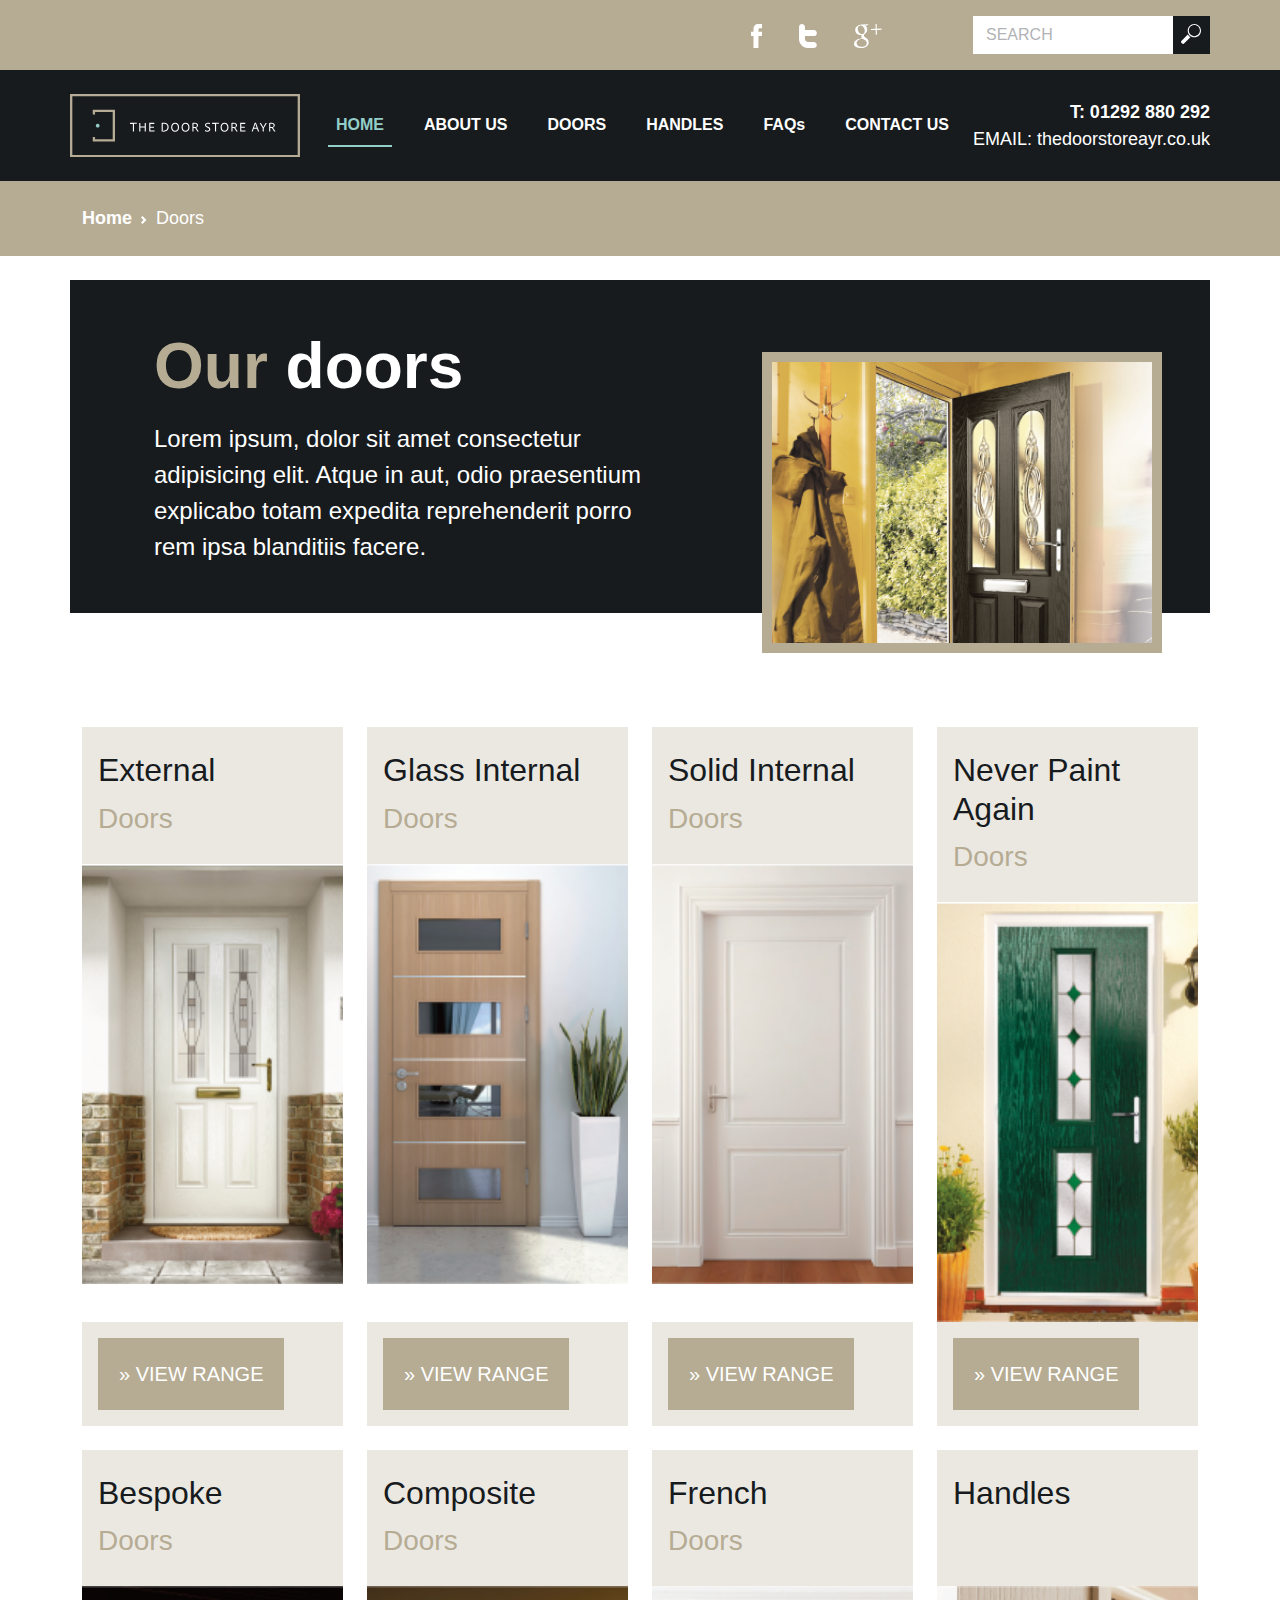
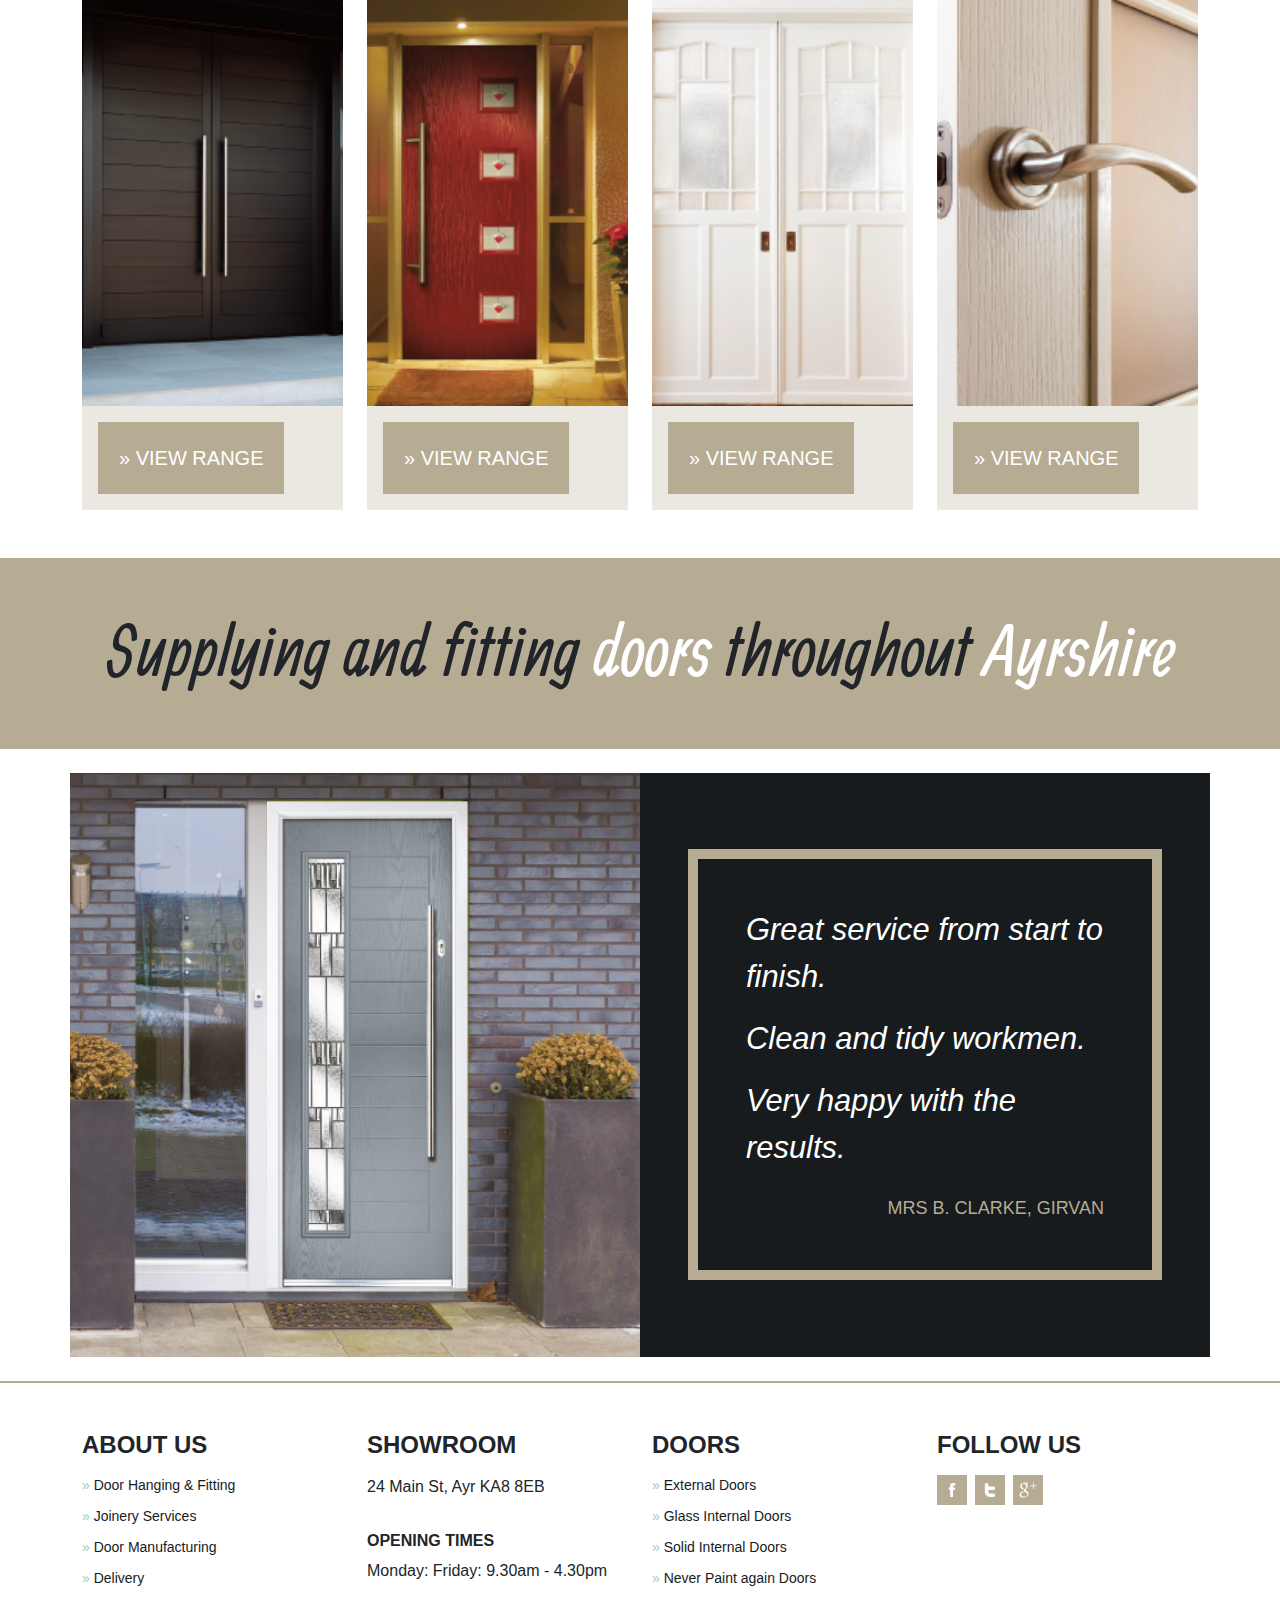
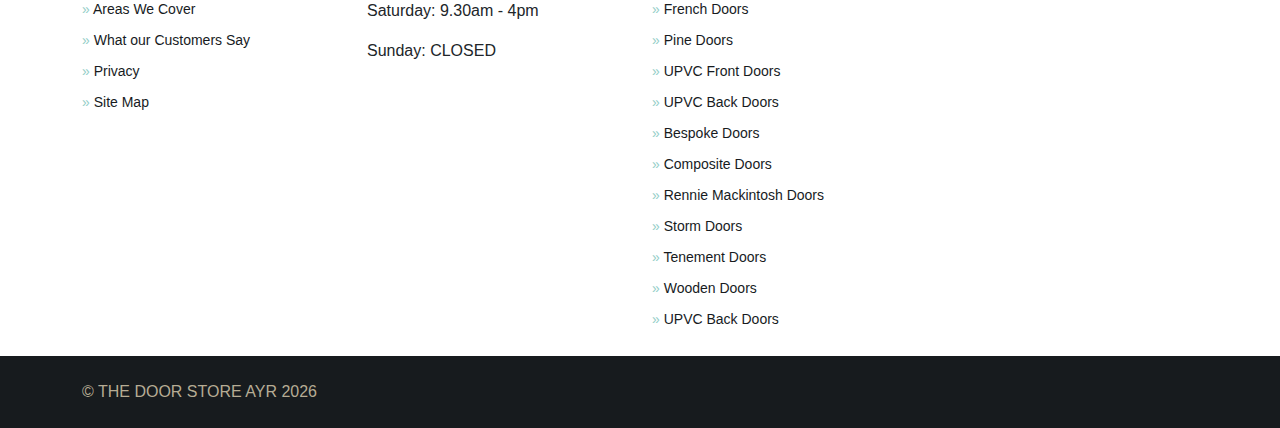
<file: doors-list.html>
<!DOCTYPE html>
<html lang="en">
    <head>
        <!-- Meta data  -->
        <meta charset="utf-8" />
        <meta name="viewport" content="width=device-width, initial-scale=1, shrink-to-fit=no" />
        <title>The Door Store Ayr</title>
        <meta name="description" content="">
        
        <!-- CSS  -->
        <link href='/css/_1.bootstrap.min.css' rel='stylesheet'>
        <link href='/css/_2.variables.css' rel='stylesheet'>
        <link href='/css/_3.default.css' rel='stylesheet'>
        <link href='/css/_4.medium.css' rel='stylesheet'>
        <link href='/css/_5.large.css' rel='stylesheet'>
        <link href='/css/_6.xl.css' rel='stylesheet'>
        <link href='/css/_7.xs.css' rel='stylesheet'>
        <!-- Fonts  -->
        <link rel="preconnect" href="https://fonts.googleapis.com">
        <link rel="preconnect" href="https://fonts.gstatic.com" crossorigin>
        <link href="https://fonts.googleapis.com/css2?family=Allan:wght@400;700&display=swap" rel="stylesheet">
      
    </head>
    <body>
        <!-- Outer flex div to enable ordering on containers  -->
        <div class="d-flex flex-column">
            <!-- Top Bar  -->
            <div id="topBar" class="container-fluid collapse top-bar py-0 order-2 order-xl-1">
                <div class="container py-3">
                    <div class="row justify-content-between justify-content-md-end align-items-center">
                        <!-- Social Logos  -->
                        <div class="col-4 col-lg-3 col-xl-2 d-flex align-items-center justify-content-lg-end ps-0 d-none d-xl-block">
                            <div class="social-logos">
                                <a href="#"> 
                                    <svg class="px-2 ps-0 px-md-3" id="Layer_2" xmlns="http://www.w3.org/2000/svg" viewBox="0 0 4.93 10.56"><g id="Layer_1-2"><path d="M3.28,10.56H1.09v-5.28H0v-1.82h1.09v-1.09C1.09.88,1.71,0,3.46,0h1.46v1.82h-.91c-.68,0-.73.26-.73.73v.91h1.65l-.19,1.82h-1.46v5.28" style="fill:#fff; fill-rule:evenodd; stroke-width:0px;"/></g></svg>
                                </a>
                                <a href="#">
                                    <svg class="px-2 px-md-3" id="Layer_21" xmlns="http://www.w3.org/2000/svg" viewBox="0 0 7.87 10.56"><g id="Layer_1-21"><path d="M7.83,9.25c0,.37-.13.69-.39.95-.32.26-.76.35-1.27.34-.77,0-2.01.11-3.23-.13-.45-.09-1.08-.47-1.33-.65-.96-.67-1.6-1.84-1.6-3.06V1.34C.02.53.58.01,1.29,0c.37,0,.68.13.95.39.26.26.4.58.4.95v1.34h3.81c1.81,0,1.96,2.62,0,2.62h-3.83v1.39c.17,1.09.98,1.24,1.83,1.19.73.04,1.51.02,1.69.02.94-.12,1.65.33,1.69,1.34" style="fill:#fff; fill-rule:evenodd; stroke-width:0px;"/></g></svg>
                                </a>
                                <a href="#">
                                    <svg class="px-2 ps-0 px-md-3" id="Layer_22" xmlns="http://www.w3.org/2000/svg" viewBox="0 0 13.04 11.35"><g id="Layer_1-22"><polyline points="13.02 2.18 10.79 2.23 10.73 0 10.17 .01 10.23 2.25 7.99 2.31 8.01 2.87 10.24 2.81 10.3 5.04 10.86 5.03 10.8 2.79 13.04 2.74 13.02 2.18" style="fill:#fff; stroke-width:0px;"/><path d="M5.65,6.56c-.32-.21-.93-.73-.94-1.05,0-.37.09-.56.64-1,.56-.46.95-1.1.93-1.83-.02-.87-.43-1.71-1.17-1.97l1.1-.03.76-.58-3.45.09C1.97.23.54,1.44.58,2.8c.04,1.39,1.12,2.48,2.7,2.44.11,0,.22,0,.32-.02-.1.2-.16.42-.16.65.01.39.23.69.49.94-.2,0-.39.02-.6.02C1.41,6.88-.03,8.14,0,9.41c.03,1.25,1.67,1.99,3.59,1.94,2.19-.06,3.36-1.33,3.33-2.58-.03-1-.34-1.59-1.27-2.21M3.76,4.87c-.89,0-1.76-.95-1.95-2.11-.18-1.17.39-2.07,1.28-2.07.89,0,1.76.92,1.95,2.08.18,1.16-.39,2.11-1.28,2.1M3.57,10.8c-1.33.04-2.31-.78-2.33-1.79-.03-.99,1.14-1.84,2.47-1.86.31,0,.6.04.86.12.73.48,1.26.75,1.42,1.32.03.12.05.23.05.36.03,1.01-.6,1.81-2.47,1.86" style="fill:#fff; stroke-width:0px;"/></g></svg>
                                </a>
                            </div>
                        </div>
                        <!-- End Social Logos  -->
                        <!-- Search Bar  -->
                        <div class="search-col col-12 col-md-6 col-lg-4 col-xl-3 px-0">
                            <form action="/search/" method="get" id="search">
                                <div class="form-group controls d-flex flex-row justify-content-between align-items-center ps-lg-5">
                                    <input type="text" class="form-control" placeholder="SEARCH" name="query" />
                                    <button class="btn search-btn">
                                        <svg height="20" id="Layer_23" xmlns="http://www.w3.org/2000/svg" viewBox="0 0 9.98 9.98"><g id="Layer_1-23"><path d="M3.38,5.3L.07,8.61c-.17.17-.02.59.33.95l.02.02c.35.35.78.5.95.33l3.31-3.31c-.53-.32-.98-.77-1.3-1.3" style="fill:#fff; stroke-width:0px;"/><path d="M6.67,0c-1.83,0-3.31,1.48-3.31,3.31s1.48,3.31,3.31,3.31,3.31-1.48,3.31-3.31-1.48-3.31-3.31-3.31M6.67,6.07c-1.52,0-2.77-1.24-2.77-2.77S5.15.54,6.67.54s2.77,1.24,2.77,2.76-1.24,2.77-2.77,2.77Z" style="fill:#fff; stroke-width:0px;"/></g></svg>
                                        <!-- Hover svg  -->
                                        <svg height="20" id="Layer_24" xmlns="http://www.w3.org/2000/svg" viewBox="0 0 9.98 9.98"><g id="Layer_1-24"><path d="M3.38,5.3L.07,8.61c-.17.17-.02.59.33.95l.02.02c.35.35.78.5.95.33l3.31-3.31c-.53-.32-.98-.77-1.3-1.3" style="fill:#171B1E; stroke-width:0px;"/><path d="M6.67,0c-1.83,0-3.31,1.48-3.31,3.31s1.48,3.31,3.31,3.31,3.31-1.48,3.31-3.31-1.48-3.31-3.31-3.31M6.67,6.07c-1.52,0-2.77-1.24-2.77-2.77S5.15.54,6.67.54s2.77,1.24,2.77,2.76-1.24,2.77-2.77,2.77Z" style="fill:#171B1E; stroke-width:0px;"/></g></svg>
                                    </button>
                                </div> 
                            </form>
                        </div>
                        <!-- End Search Bar  -->
                    </div>
                </div>
            
            </div>
            <!-- End Top Bar -->

            <!-- Main Navigation  -->
            <div class="container-fluid nav-outer p-0 py-3 py-lg-4 order-1 order-xl-2">
                <div class="container">
                    <nav class="navbar navbar-expand-xl navbar-dark py-0 " id="main-nav" aria-label="Main Navigation" role="navigation">

                        <!-- Burger Collapse Button -->
                        <div class="navbar-toggler" role="button" data-bs-toggle="collapse" data-bs-target="#navbarSupportedContent"
                        aria-controls="navbarSupportedContent" aria-expanded="false" aria-label="Toggle navigation">
                            <div class="animated-icon">
                                <span></span><span></span><span></span>   
                            </div>
                        </div>
                        <!-- End Burger Collapse Button -->

                        <!-- Logo -->
                        <div class="site-logo-top ps-lg-0">
                            <a class="d-flex flex-row align-items-center" href="/" aria-label="Home">
                              
                                <svg id="Layer_25" width="230" xmlns="http://www.w3.org/2000/svg" viewBox="0 0 230.97 63.67"><g id="Layer_1-25"><path d="M230.97,63.67H0V0h230.97v63.67ZM2.31,61.36h226.35V2.31H2.31v59.06Z" style="fill:#b6ac95; stroke-width:0px;"/><polyline points="45.17 47.79 22.83 47.79 22.83 43.19 25.14 43.19 25.14 45.48 42.86 45.48 42.86 18.2 25.14 18.2 25.14 20.63 22.83 20.63 22.83 15.89 45.17 15.89 45.17 47.79" style="fill:#b6ac95; stroke-width:0px;"/><path d="M27.8,33.71c1.03,0,1.87-.84,1.87-1.87s-.84-1.87-1.87-1.87-1.87.84-1.87,1.87.84,1.87,1.87,1.87" style="fill:#93cec8; fill-rule:evenodd; stroke-width:0px;"/><path d="M63.15,30.01h-2.84c-.05,0-.08-.03-.07-.09l.13-.84c.01-.05.04-.08.11-.08h6.49c.07,0,.09.03.11.09l.09.82c.01.07-.01.09-.07.09h-2.84v7.66c0,.08-.03.11-.09.11h-.92c-.07,0-.11-.03-.11-.09v-7.67Z" style="fill:#fff; stroke-width:0px;"/><path d="M75.12,37.78c-.07,0-.09-.01-.09-.08v-4.01h-4.39v4c0,.05-.03.09-.09.09h-.93c-.07,0-.09-.03-.09-.09v-8.59c0-.07.03-.09.09-.09h.93c.07,0,.09.03.09.08v3.6h4.39v-3.6c0-.05.03-.08.08-.08h.97s.07.03.07.08v8.62c0,.07-.03.08-.08.08h-.94Z" style="fill:#fff; stroke-width:0px;"/><path d="M84.83,37.7c-.01.07-.04.08-.09.08h-5.04c-.09,0-.11-.03-.11-.11v-8.58c0-.07.03-.09.09-.09h4.85c.07,0,.08.01.09.08l.11.84c.01.05,0,.09-.07.09h-3.97v2.77h3.58c.05,0,.08.03.08.08v.85c0,.07-.04.08-.08.08h-3.58v2.97h4.22c.07,0,.08.03.07.08l-.15.85Z" style="fill:#fff; stroke-width:0px;"/><path d="M92.05,29.12c0-.07.01-.09.08-.11.33-.01,1.01-.04,2.32-.04,3,0,4.62,1.74,4.62,4.26,0,3.36-2.52,4.57-4.75,4.57-.74,0-1.74-.01-2.2-.03-.05,0-.07-.04-.07-.11v-8.55ZM93.16,36.8c.27.01.72.03,1.13.03,2.14,0,3.65-1.17,3.66-3.57,0-2.2-1.51-3.29-3.52-3.29-.46,0-.89.01-1.27.03v6.81Z" style="fill:#fff; stroke-width:0px;"/><path d="M109.54,33.34c.01,2.85-1.67,4.57-3.97,4.57-2.54,0-4.02-1.92-4.02-4.54s1.69-4.5,4-4.5c2.5,0,3.98,1.96,4,4.47ZM105.6,36.92c1.77,0,2.81-1.43,2.8-3.54,0-2.06-1.13-3.5-2.87-3.5-1.59,0-2.85,1.23-2.85,3.5,0,1.92,1.01,3.54,2.92,3.54Z" style="fill:#fff; stroke-width:0px;"/><path d="M120.01,33.34c.01,2.85-1.67,4.57-3.97,4.57-2.54,0-4.02-1.92-4.02-4.54s1.69-4.5,4-4.5c2.5,0,3.98,1.96,4,4.47ZM116.06,36.92c1.77,0,2.81-1.43,2.8-3.54,0-2.06-1.13-3.5-2.87-3.5-1.59,0-2.85,1.23-2.85,3.5,0,1.92,1.01,3.54,2.92,3.54Z" style="fill:#fff; stroke-width:0px;"/><path d="M123.01,37.78c-.05,0-.08-.01-.08-.08v-8.58c0-.07.01-.11.08-.11.74-.03,1.42-.04,2.31-.04,1.95,0,3.25.84,3.25,2.54,0,1.25-.85,2.02-1.83,2.35.45.62,2.23,3.24,2.58,3.81.03.05.03.11-.04.11h-1.12c-.08,0-.11-.01-.15-.05-.41-.62-1.51-2.32-2.18-3.35-.11-.16-.17-.21-.31-.21h-1.51v3.53c0,.05-.03.08-.08.08h-.93ZM125.44,33.2c1.26,0,2.03-.65,2.03-1.63s-.77-1.61-2.19-1.61c-.5,0-1,.01-1.26.03v3.21h1.42Z" style="fill:#fff; stroke-width:0px;"/><path d="M135.64,37.41c-.07-.03-.08-.08-.08-.16v-.96c0-.05.04-.08.09-.04.69.46,1.54.65,2.27.65,1.27,0,1.86-.57,1.86-1.37,0-.62-.36-1.09-1.57-1.63l-.58-.24c-1.65-.7-2.02-1.54-2.02-2.43,0-1.38,1.06-2.36,2.85-2.36.84,0,1.55.13,1.96.36.05.03.07.07.07.13v.89c0,.05-.04.09-.11.05-.46-.29-1.19-.44-1.95-.44-1.38,0-1.75.72-1.75,1.27,0,.6.35,1.05,1.53,1.55l.57.24c1.63.69,2.11,1.51,2.11,2.51,0,1.43-1.08,2.47-3.01,2.47-.92,0-1.73-.2-2.24-.5Z" style="fill:#fff; stroke-width:0px;"/><path d="M145.61,30.01h-2.84c-.05,0-.08-.03-.07-.09l.13-.84c.01-.05.04-.08.11-.08h6.49c.07,0,.09.03.11.09l.09.82c.01.07-.01.09-.07.09h-2.84v7.66c0,.08-.03.11-.09.11h-.92c-.07,0-.11-.03-.11-.09v-7.67Z" style="fill:#fff; stroke-width:0px;"/><path d="M159.18,33.34c.01,2.85-1.67,4.57-3.97,4.57-2.54,0-4.02-1.92-4.02-4.54s1.69-4.5,4-4.5c2.5,0,3.98,1.96,4,4.47ZM155.24,36.92c1.77,0,2.81-1.43,2.8-3.54,0-2.06-1.13-3.5-2.87-3.5-1.59,0-2.85,1.23-2.85,3.5,0,1.92,1.01,3.54,2.92,3.54Z" style="fill:#fff; stroke-width:0px;"/><path d="M162.18,37.78c-.05,0-.08-.01-.08-.08v-8.58c0-.07.01-.11.08-.11.74-.03,1.42-.04,2.31-.04,1.95,0,3.25.84,3.25,2.54,0,1.25-.85,2.02-1.83,2.35.45.62,2.23,3.24,2.58,3.81.03.05.03.11-.04.11h-1.12c-.08,0-.11-.01-.15-.05-.41-.62-1.51-2.32-2.18-3.35-.11-.16-.17-.21-.31-.21h-1.51v3.53c0,.05-.03.08-.08.08h-.93ZM164.61,33.2c1.26,0,2.03-.65,2.03-1.63s-.77-1.61-2.19-1.61c-.5,0-1,.01-1.26.03v3.21h1.42Z" style="fill:#fff; stroke-width:0px;"/><path d="M176.15,37.7c-.01.07-.04.08-.09.08h-5.04c-.09,0-.11-.03-.11-.11v-8.58c0-.07.03-.09.09-.09h4.85c.07,0,.08.01.09.08l.11.84c.01.05,0,.09-.07.09h-3.97v2.77h3.58c.05,0,.08.03.08.08v.85c0,.07-.04.08-.08.08h-3.58v2.97h4.22c.07,0,.08.03.07.08l-.15.85Z" style="fill:#fff; stroke-width:0px;"/><path d="M184.47,35.02l-.96,2.68c-.01.05-.04.08-.11.08h-.9c-.07,0-.09-.04-.08-.11l2.89-8.06c.04-.11.08-.2.09-.54,0-.04.03-.07.07-.07h1.3c.05,0,.07.01.08.07l3.12,8.62c.03.05.01.09-.05.09h-1.01c-.05,0-.08-.03-.11-.07l-.97-2.69h-3.37ZM187.53,33.99c-.29-.86-1.13-3.19-1.38-4.09h-.01c-.23.85-.86,2.63-1.37,4.09h2.76Z" style="fill:#fff; stroke-width:0px;"/><path d="M190.47,29.1c-.04-.05.01-.09.07-.09h1.08c.07,0,.08.03.11.05,1.65,2.97,2.18,3.92,2.38,4.37.23-.45.74-1.42,2.34-4.35.03-.05.05-.07.11-.07h1.05c.05,0,.07.04.04.08l-2.93,5.12c-.08.12-.11.2-.11.34v3.13c0,.07-.03.09-.09.09h-.9c-.09,0-.12-.03-.12-.09v-3.17c0-.15,0-.21-.08-.33l-2.92-5.08Z" style="fill:#fff; stroke-width:0px;"/><path d="M200.1,37.78c-.05,0-.08-.01-.08-.08v-8.58c0-.07.01-.11.08-.11.74-.03,1.42-.04,2.31-.04,1.95,0,3.25.84,3.25,2.54,0,1.25-.85,2.02-1.83,2.35.45.62,2.23,3.24,2.58,3.81.03.05.03.11-.04.11h-1.12c-.08,0-.11-.01-.15-.05-.41-.62-1.51-2.32-2.18-3.35-.11-.16-.17-.21-.31-.21h-1.51v3.53c0,.05-.03.08-.08.08h-.93ZM202.53,33.2c1.26,0,2.03-.65,2.03-1.63s-.77-1.61-2.19-1.61c-.5,0-1,.01-1.26.03v3.21h1.42Z" style="fill:#fff; stroke-width:0px;"/></g></svg>
                            </a>
                        </div>
                        <!-- End Logo -->

                        <div class="d-flex flex-row">
                            <!-- Mobile Search button  -->
                            <div class="mobile-search-btn" role="button" data-bs-toggle="collapse" data-bs-target="#topBar">
                                <svg height="28" id="Layer_26" xmlns="http://www.w3.org/2000/svg" viewBox="0 0 9.98 9.98"><g id="Layer_1-26"><path d="M3.38,5.3L.07,8.61c-.17.17-.02.59.33.95l.02.02c.35.35.78.5.95.33l3.31-3.31c-.53-.32-.98-.77-1.3-1.3" style="fill:#fff; stroke-width:0px;"/><path d="M6.67,0c-1.83,0-3.31,1.48-3.31,3.31s1.48,3.31,3.31,3.31,3.31-1.48,3.31-3.31-1.48-3.31-3.31-3.31M6.67,6.07c-1.52,0-2.77-1.24-2.77-2.77S5.15.54,6.67.54s2.77,1.24,2.77,2.76-1.24,2.77-2.77,2.77Z" style="fill:#fff; stroke-width:0px;"/></g></svg>
                                <div class="icon">
                                    <span></span><span></span>   
                                </div>
                            </div>
                            <!-- End Mobile Search button  -->
                         
                        </div>

                        <!-- Nav Links  -->
                        <div class="collapse navbar-collapse justify-content-lg-center" id="navbarSupportedContent">
                            <div class="d-flex pt-4 pt-lg-0">
                                <ul class="navbar-nav w-100 pt-2 pb-0 pt-lg-0">
                            
                                    <!-- adds root node name from the top navigation -->
                                    <li class="nav-item active"><a class="nav-link scrollto" href="/">HOME</a></li>
                                        <li class="nav-item">
                                            <a class="nav-link scrollto" href="/about-us/">ABOUT US</a>
                                        </li>
                                        <li class="nav-item">
                                            <a class="nav-link scrollto" href="/doors-list.html">DOORS</a>
                                        </li>
                                        <li class="nav-item">
                                            <a class="nav-link scrollto" href="/handles/">HANDLES</a>
                                        </li>
                                        <li class="nav-item">
                                            <a class="nav-link scrollto" href="/faqs/">FAQs</a>
                                        </li>
                                        <li class="nav-item">
                                            <a class="nav-link scrollto" href="contact-us">CONTACT US</a>
                                        </li>
                                     <!-- Mobile Nav Contact Details  -->
                                    <li class="nav-contact d-xl-none d-flex flex-row justify-content-between align-items-end pt-3 w-100">
                                        <div class="">
                                            <a href="tel:01292880292">T: 01292 880 292</a>
                                            <p class="mb-0" href="tel:01292880292">Email: thedoorstoreayr.co.uk</p>
                                        </div>
                                    
                                        <div class="social-logos">
                                            <svg height="24" class="px-2 ps-0 px-md-3" id="Layer_2" xmlns="http://www.w3.org/2000/svg" viewBox="0 0 4.93 10.56"><g id="Layer_1-2"><path d="M3.28,10.56H1.09v-5.28H0v-1.82h1.09v-1.09C1.09.88,1.71,0,3.46,0h1.46v1.82h-.91c-.68,0-.73.26-.73.73v.91h1.65l-.19,1.82h-1.46v5.28" style="fill:#fff; fill-rule:evenodd; stroke-width:0px;"/></g></svg>
                                            <svg height="24" class="px-2 px-md-3" id="Layer_21" xmlns="http://www.w3.org/2000/svg" viewBox="0 0 7.87 10.56"><g id="Layer_1-21"><path d="M7.83,9.25c0,.37-.13.69-.39.95-.32.26-.76.35-1.27.34-.77,0-2.01.11-3.23-.13-.45-.09-1.08-.47-1.33-.65-.96-.67-1.6-1.84-1.6-3.06V1.34C.02.53.58.01,1.29,0c.37,0,.68.13.95.39.26.26.4.58.4.95v1.34h3.81c1.81,0,1.96,2.62,0,2.62h-3.83v1.39c.17,1.09.98,1.24,1.83,1.19.73.04,1.51.02,1.69.02.94-.12,1.65.33,1.69,1.34" style="fill:#fff; fill-rule:evenodd; stroke-width:0px;"/></g></svg>
                                            <svg height="24" class="px-2 ps-0 px-md-3" id="Layer_22" xmlns="http://www.w3.org/2000/svg" viewBox="0 0 13.04 11.35"><g id="Layer_1-22"><polyline points="13.02 2.18 10.79 2.23 10.73 0 10.17 .01 10.23 2.25 7.99 2.31 8.01 2.87 10.24 2.81 10.3 5.04 10.86 5.03 10.8 2.79 13.04 2.74 13.02 2.18" style="fill:#fff; stroke-width:0px;"/><path d="M5.65,6.56c-.32-.21-.93-.73-.94-1.05,0-.37.09-.56.64-1,.56-.46.95-1.1.93-1.83-.02-.87-.43-1.71-1.17-1.97l1.1-.03.76-.58-3.45.09C1.97.23.54,1.44.58,2.8c.04,1.39,1.12,2.48,2.7,2.44.11,0,.22,0,.32-.02-.1.2-.16.42-.16.65.01.39.23.69.49.94-.2,0-.39.02-.6.02C1.41,6.88-.03,8.14,0,9.41c.03,1.25,1.67,1.99,3.59,1.94,2.19-.06,3.36-1.33,3.33-2.58-.03-1-.34-1.59-1.27-2.21M3.76,4.87c-.89,0-1.76-.95-1.95-2.11-.18-1.17.39-2.07,1.28-2.07.89,0,1.76.92,1.95,2.08.18,1.16-.39,2.11-1.28,2.1M3.57,10.8c-1.33.04-2.31-.78-2.33-1.79-.03-.99,1.14-1.84,2.47-1.86.31,0,.6.04.86.12.73.48,1.26.75,1.42,1.32.03.12.05.23.05.36.03,1.01-.6,1.81-2.47,1.86" style="fill:#fff; stroke-width:0px;"/></g></svg>
                                        </div>
                                    </li>
                                    <!-- End Mobile Nav Contact Details  -->
                                </ul>

                            </div>
                            
                        </div><!-- /.collapse  -->
                        <!-- Desktop Nav Contact Details  -->
                        <div class="nav-contact d-none d-xl-block text-end">
                            <a href="tel:01292880292">T: 01292 880 292</a>
                            <p class="mb-0" href="tel:01292880292">EMAIL: thedoorstoreayr.co.uk</p>
                        </div>
                         <!-- End Desktop Nav Contact Details  -->
                    </nav>
                </div>
                
            </div>  <!-- /.nav-outer -->
         <!-- End Main Navigation  -->
        </div>

        <section class="breadcrumbs">
            <div class="container-fluid py-4">
                <div class="container">
                    <div class="row">
                        <div id="breadcrumb" aria-label="breadcrumb">
                            <ol class="breadcrumb mb-0">
                                    <li class="breadcrumb-item d-flex align-items-center"><a href="/">Home</a></li>
                                    
                                <li class="breadcrumb-item active">Doors</li>
                                  
                            </ol>
                        </div>
                    </div>
                </div>
            </div>
        </section>

        <section class="inner-header">
            <div class="container py-4 py-md-5 mt-md-4 ps-lg-5">
                <div class="row">
                    <div class="col-md-7 col-lg-6 ps-md-4 pt-4 pb-2 py-md-0 ps-lg-5">
                        <h1>Our <span>doors</span></h1>
                        <p>Lorem ipsum, dolor sit amet consectetur adipisicing elit. Atque in aut, odio praesentium explicabo totam expedita reprehenderit porro rem ipsa blanditiis facere.</p>
                    </div>
                    <div class="col-md-5 col-lg-5 pe-md-4 ms-lg-auto pe-xl-5">
                        <img class="img-fluid mt-4" src="/images/1x/ourdoors1.png" alt="">
                    </div>

                </div>
            </div>
        </section>

        <section class="doors-landing-cards">
            <div class="container">
                <div class="row pb-5 pt-md-4 g-4">
                    <!-- Note: CSS is hiding the .sub-title in the last card (Handles)  -->
                    <!-- Card  -->
                    <div class="col-md-6 col-lg-4 col-xl-3">
                        <a href="/doors-child-list.html" class="card h-100">
                            <div class="card-header pt-4">
                                <h2>External</h2>
                                <p class="sub-title">Doors</p>
                            </div>
                            <div class="card-body mt-3 pt-0 px-0 pb-0">
                                <img class="w-100" src="/images/doors/doors1.png" alt="">
                            </div>
                            <div class="card-footer p-3">
                                <div class="btn btn-gold ">
                                    <span>&#187;</span> View range
                                </div>
                            </div>
                        </a>
                    </div>
                    <!-- End Card  -->
                     <!-- Card  -->
                     <div class="col-md-6 col-lg-4 col-xl-3">
                        <a href="/doors-child-list.html" class="card h-100">
                            <div class="card-header pt-4">
                                <h2>Glass Internal</h2>
                                <p class="sub-title">Doors</p>
                            </div>
                            <div class="card-body mt-3 pt-0 px-0 pb-0">
                                <img class="w-100" src="/images/doors/doors2.png" alt="">
                            </div>
                            <div class="card-footer p-3">
                                <div class="btn btn-gold ">
                                    <span>&#187;</span> View range
                                </div>
                            </div>
                        </a>
                    </div>
                    <!-- End Card  -->
                     <!-- Card  -->
                     <div class="col-md-6 col-lg-4 col-xl-3">
                        <a href="/doors-child-list.html" class="card h-100">
                            <div class="card-header pt-4">
                                <h2>Solid Internal</h2>
                                <p class="sub-title">Doors</p>
                            </div>
                            <div class="card-body mt-3 pt-0 px-0 pb-0">
                                <img class="w-100" src="/images/doors/doors3.png" alt="">
                            </div>
                            <div class="card-footer p-3">
                                <div class="btn btn-gold ">
                                    <span>&#187;</span> View range
                                </div>
                            </div>
                        </a>
                    </div>
                    <!-- End Card  -->
                     <!-- Card  -->
                     <div class="col-md-6 col-lg-4 col-xl-3">
                        <a href="/doors-child-list.html" class="card h-100">
                            <div class="card-header pt-4">
                                <h2>Never Paint Again</h2>
                                <p class="sub-title">Doors</p>
                            </div>
                            <div class="card-body mt-3 pt-0 px-0 pb-0">
                                <img class="w-100" src="/images/doors/doors4.png" alt="">
                            </div>
                            <div class="card-footer p-3">
                                <div class="btn btn-gold ">
                                    <span>&#187;</span> View range
                                </div>
                            </div>
                        </a>
                    </div>
                    <!-- End Card  -->
                     <!-- Card  -->
                     <div class="col-md-6 col-lg-4 col-xl-3">
                        <a href="/doors-child-list.html" class="card h-100">
                            <div class="card-header pt-4">
                                <h2>Bespoke</h2>
                                <p class="sub-title">Doors</p>
                            </div>
                            <div class="card-body mt-3 pt-0 px-0 pb-0">
                                <img class="w-100" src="/images/doors/doors5.png" alt="">
                            </div>
                            <div class="card-footer p-3">
                                <div class="btn btn-gold ">
                                    <span>&#187;</span> View range
                                </div>
                            </div>
                        </a>
                    </div>
                    <!-- End Card  -->
                     <!-- Card  -->
                     <div class="col-md-6 col-lg-4 col-xl-3">
                        <a href="/doors-child-list.html" class="card h-100">
                            <div class="card-header pt-4">
                                <h2>Composite</h2>
                                <p class="sub-title">Doors</p>
                            </div>
                            <div class="card-body mt-3 pt-0 px-0 pb-0">
                                <img class="w-100" src="/images/doors/doors6.png" alt="">
                            </div>
                            <div class="card-footer p-3">
                                <div class="btn btn-gold ">
                                    <span>&#187;</span> View range
                                </div>
                            </div>
                        </a>
                    </div>
                    <!-- End Card  -->
                     <!-- Card  -->
                     <div class="col-md-6 col-lg-4 col-xl-3">
                        <a href="/doors-child-list.html" class="card h-100">
                            <div class="card-header pt-4">
                                <h2>French</h2>
                                <p class="sub-title">Doors</p>
                            </div>
                            <div class="card-body mt-3 pt-0 px-0 pb-0">
                                <img class="w-100" src="/images/doors/doors7.png" alt="">
                            </div>
                            <div class="card-footer p-3">
                                <div class="btn btn-gold ">
                                    <span>&#187;</span> View range
                                </div>
                            </div>
                        </a>
                    </div>
                    <!-- End Card  -->
                     <!-- Card  -->
                     <div class="col-md-6 col-lg-4 col-xl-3">
                        <a href="/doors-child-list.html" class="card h-100">
                            <div class="card-header pt-4">
                                <h2>Handles</h2>
                                <p class="sub-title">Doors</p>
                            </div>
                            <div class="card-body mt-3 pt-0 px-0 pb-0">
                                <img class="w-100" src="/images/doors/doors8.png" alt="">
                            </div>
                            <div class="card-footer p-3">
                                <div class="btn btn-gold ">
                                    <span>&#187;</span> View range
                                </div>
                            </div>
                        </a>
                    </div>
                    <!-- End Card  -->
                </div>
            </div>
        </section>

        <!-- Testimonials -->
        <section class="testimonials">
            <div class="container-fluid py-5">
                <div class="row text-center">
                    <h2 class="allan-regular">Supplying and fitting <span>doors</span> throughout <span>Ayrshire</span></h2>
                </div>
            </div>
            <div class="container py-md-4">
                <div class="row">
                    <div class="col-md-6 px-md-0">
                        <img src="/images/1x/testimonials1.png" alt="">
                    </div>
                    <div class="col-md-6 testimonials-text-col d-flex align-items-center px-md-0">
                        <div class="testimonials-text-container p-4 py-5 p-md-5 w-100">
                            <div class="testimonials-text p-4 py-5 py-md-4 py-lg-5 px-xl-5">
                                <p><em>Great service from start to finish.</em></p>
                                <p><em>Clean and tidy workmen.</em></p>
                                <p class="mb-0"><em>Very happy with the results.</em></p>
                                <p class="text-footer text-end pt-5 pt-md-4 mb-0">MRS B. CLARKE, GIRVAN</p>
                            </div>
                        </div>
                    </div>
                </div>
            </div>
        </section>
        <!-- End Testimonials -->

        <!-- Footer -->
        <footer id="footer" class="d-flex-column pt-0 pt-md-4 pt-lg-5">
            <!-- Footer Links -->
            <div class="container text-left">
              <div class="row">
      
                <!-- Site Information -->
                <div class="col-lg-3 shfooter">
                  <h3 class="footer-title d-none d-lg-block">ABOUT US</h3>
                  <div class="d-lg-none title" data-bs-target="#siteInfo" data-bs-toggle="collapse">
                    <div class="py-3 footer-title d-flex align-items-center justify-content-between">ABOUT US
                      <div class="navbar-toggler">
                        <svg class="fas fa-angle-right" xmlns="http://www.w3.org/2000/svg" viewBox="0 0 320 512"><path d="M310.6 233.4c12.5 12.5 12.5 32.8 0 45.3l-192 192c-12.5 12.5-32.8 12.5-45.3 0s-12.5-32.8 0-45.3L242.7 256 73.4 86.6c-12.5-12.5-12.5-32.8 0-45.3s32.8-12.5 45.3 0l192 192z"/></svg>
                        <svg class="fas fa-angle-down" xmlns="http://www.w3.org/2000/svg" viewBox="0 0 512 512"><path d="M233.4 406.6c12.5 12.5 32.8 12.5 45.3 0l192-192c12.5-12.5 12.5-32.8 0-45.3s-32.8-12.5-45.3 0L256 338.7 86.6 169.4c-12.5-12.5-32.8-12.5-45.3 0s-12.5 32.8 0 45.3l192 192z"/></svg>    
                    </div>
                    </div>
                  </div>
                    <ul class="list-unstyled collapse pb-md-0 pt-lg-3" id="siteInfo">
                        <li>
                            <a href="#">
                                <span>&#187;</span> Door Hanging & Fitting
                            </a>
                        </li>
                        <li>
                            <a href="#">
                                <span>&#187;</span> Joinery Services
                            </a>
                        </li>
                        <li>
                            <a href="#">
                                <span>&#187;</span> Door Manufacturing
                            </a>
                        </li>
                        <li>
                            <a href="#">
                                <span>&#187;</span> Delivery
                            </a>
                        </li>
                        <li>
                            <a href="#">
                                <span>&#187;</span> Areas We Cover
                            </a>
                        </li>
                        <li>
                            <a href="#">
                                <span>&#187;</span> What our Customers Say
                            </a>
                        </li>
                        <li>
                            <a href="#">
                                <span>&#187;</span> Privacy
                            </a>
                        </li>
                        <li>
                            <a href="#">
                                <span>&#187;</span> Site Map
                            </a>
                        </li>
                    </ul>
                </div><!-- End Site Information -->
                
                <hr class="clearfix w-100 d-lg-none mb-0">
      
                <!-- Showroom -->
                <div class="col-lg-3 shfooter">
                  <h3 class="footer-title d-none d-lg-block">SHOWROOM</h3>
                  <div class="d-lg-none title" data-bs-target="#showroom" data-bs-toggle="collapse">
                    <div class="py-3 footer-title d-flex align-items-center justify-content-between">SHOWROOM
                      <div class="navbar-toggler">
                        <svg class="fas fa-angle-right" xmlns="http://www.w3.org/2000/svg" viewBox="0 0 320 512"><path d="M310.6 233.4c12.5 12.5 12.5 32.8 0 45.3l-192 192c-12.5 12.5-32.8 12.5-45.3 0s-12.5-32.8 0-45.3L242.7 256 73.4 86.6c-12.5-12.5-12.5-32.8 0-45.3s32.8-12.5 45.3 0l192 192z"/></svg>
                        <svg class="fas fa-angle-down" xmlns="http://www.w3.org/2000/svg" viewBox="0 0 512 512"><path d="M233.4 406.6c12.5 12.5 32.8 12.5 45.3 0l192-192c12.5-12.5 12.5-32.8 0-45.3s-32.8-12.5-45.3 0L256 338.7 86.6 169.4c-12.5-12.5-32.8-12.5-45.3 0s-12.5 32.8 0 45.3l192 192z"/></svg>    
                  </div>
                    </div>
                  </div>
                  <div class="collapse pb-md-0 pt-lg-3" id="showroom">
                    <p>24 Main St, Ayr KA8 8EB</p>
                    <h4>OPENING TIMES</h4>
                    <p>Monday: Friday: 9.30am - 4.30pm</p>
                    <p>Saturday: 9.30am - 4pm</p>
                    <p>Sunday: CLOSED</p>
                  </div>
                
                </div><!-- End Showroom -->
                
                <hr class="clearfix w-100 d-lg-none mb-0">

                <!-- Doors -->
                <div class="col-lg-3 shfooter">
                    <h3 class="footer-title d-none d-lg-block">DOORS</h3>
                    <div class="d-lg-none title" data-bs-target="#doorsFooter" data-bs-toggle="collapse">
                      <div class="py-3 footer-title d-flex align-items-center justify-content-between">DOORS
                        <div class="navbar-toggler">
                            <svg class="fas fa-angle-right" xmlns="http://www.w3.org/2000/svg" viewBox="0 0 320 512"><path d="M310.6 233.4c12.5 12.5 12.5 32.8 0 45.3l-192 192c-12.5 12.5-32.8 12.5-45.3 0s-12.5-32.8 0-45.3L242.7 256 73.4 86.6c-12.5-12.5-12.5-32.8 0-45.3s32.8-12.5 45.3 0l192 192z"/></svg>
                            <svg class="fas fa-angle-down" xmlns="http://www.w3.org/2000/svg" viewBox="0 0 512 512"><path d="M233.4 406.6c12.5 12.5 32.8 12.5 45.3 0l192-192c12.5-12.5 12.5-32.8 0-45.3s-32.8-12.5-45.3 0L256 338.7 86.6 169.4c-12.5-12.5-32.8-12.5-45.3 0s-12.5 32.8 0 45.3l192 192z"/></svg>    
                         </div>
                      </div>
                    </div>
                      <ul class="list-unstyled collapse pb-md-0 pt-lg-3" id="doorsFooter">
                          <li>
                              <a href="#">
                                  <span>&#187;</span> External Doors
                              </a>
                          </li>
                          <li>
                              <a href="#">
                                  <span>&#187;</span> Glass Internal Doors
                              </a>
                          </li>
                          <li>
                              <a href="#">
                                  <span>&#187;</span> Solid Internal Doors
                              </a>
                          </li>
                          <li>
                              <a href="#">
                                  <span>&#187;</span> Never Paint again Doors
                              </a>
                          </li>
                          <li>
                              <a href="#">
                                  <span>&#187;</span> French Doors
                              </a>
                          </li>
                          <li>
                              <a href="#">
                                  <span>&#187;</span> Pine Doors
                              </a>
                          </li>
                          <li>
                              <a href="#">
                                  <span>&#187;</span> UPVC Front Doors
                              </a>
                          </li>
                          <li>
                              <a href="#">
                                  <span>&#187;</span> UPVC Back Doors
                              </a>
                          </li>
                          <li>
                              <a href="#">
                                  <span>&#187;</span> Bespoke Doors
                              </a>
                          </li>
                          <li>
                              <a href="#">
                                  <span>&#187;</span> Composite Doors
                              </a>
                          </li>
                          <li>
                              <a href="#">
                                  <span>&#187;</span> Rennie Mackintosh Doors
                              </a>
                          </li>
                          <li>
                              <a href="#">
                                  <span>&#187;</span> Storm Doors
                              </a>
                          </li>
                          <li>
                              <a href="#">
                                  <span>&#187;</span> Tenement Doors
                              </a>
                          </li>
                          <li>
                              <a href="#">
                                  <span>&#187;</span> Wooden Doors
                              </a>
                          </li>
                          <li>
                              <a href="#">
                                  <span>&#187;</span> UPVC Back Doors
                              </a>
                          </li>
                      </ul>
                  </div><!-- End Doors -->
                
                
                <hr class="clearfix w-100 d-lg-none mb-0">

                <!-- Social -->
                <div class="col-lg-2 col-md-2 shfooter social-footer">
                    <h3 class="footer-title d-none d-lg-block pb-lg-3 ">FOLLOW US</h3>
                    <div class="d-lg-none title" data-bs-target="#Resources" data-bs-toggle="collapse">
                      <div class="py-3 footer-title d-flex align-items-center justify-content-between">FOLLOW US
                  
                      </div>
                    </div>
                   
                    <div class="social-logos d-flex flex-row">
                        <a href="#"> 
                             <svg class="me-2" id="Layer_48" xmlns="http://www.w3.org/2000/svg" viewBox="0 0 22.77 22.77"><g id="Layer_1-48"><rect width="22.77" height="22.77" style="fill:#b6ac94; stroke-width:0px;"/><path d="M12.2,16.67h-2.19v-5.28h-1.09v-1.82h1.09v-1.09c0-1.48.61-2.37,2.37-2.37h1.46v1.82h-.91c-.68,0-.73.26-.73.73v.91h1.65l-.19,1.82h-1.46v5.28" style="fill:#fff; fill-rule:evenodd; stroke-width:0px;"/></g></svg>
                        </a>
                        <a href="#">
                            <svg id="Layer_49" xmlns="http://www.w3.org/2000/svg" viewBox="0 0 22.77 22.77"><g id="Layer_1-49"><rect width="22.77" height="22.77" style="fill:#b6ac94; stroke-width:0px;"/><path d="M15.29,15.35c0,.37-.13.69-.39.95-.32.26-.76.35-1.27.34-.77,0-2.01.11-3.23-.13-.45-.09-1.08-.47-1.33-.65-.96-.67-1.6-1.84-1.6-3.06v-5.35c.02-.81.58-1.33,1.29-1.34.37,0,.68.13.95.39.26.26.4.58.4.95v1.34h3.81c1.81,0,1.96,2.62,0,2.62h-3.83v1.39c.17,1.09.98,1.24,1.83,1.19.73.04,1.51.02,1.69.02.94-.12,1.65.33,1.69,1.34" style="fill:#fff; fill-rule:evenodd; stroke-width:0px;"/></g></svg>
                        </a>
                        <a href="#">
                            <svg class="ms-2"id="Layer_50" xmlns="http://www.w3.org/2000/svg" viewBox="0 0 22.77 22.77"><g id="Layer_1-50"><rect width="22.77" height="22.77" style="fill:#b6ac94; stroke-width:0px;"/><polyline points="17.9 7.87 15.66 7.93 15.6 5.7 15.05 5.71 15.1 7.94 12.87 8 12.88 8.56 15.12 8.5 15.18 10.74 15.74 10.72 15.68 8.49 17.91 8.43 17.9 7.87" style="fill:#fff; stroke-width:0px;"/><path d="M10.53,12.25c-.32-.21-.93-.73-.94-1.05,0-.37.09-.56.64-1.01.56-.46.95-1.1.93-1.83-.02-.87-.43-1.71-1.17-1.97l1.1-.03.76-.58-3.45.09c-1.55.04-2.98,1.25-2.94,2.61.04,1.39,1.12,2.48,2.7,2.44.11,0,.22,0,.32-.02-.1.2-.16.42-.16.65.01.39.23.69.49.94-.2,0-.39.02-.6.02-1.92.05-3.36,1.31-3.33,2.58.03,1.25,1.67,1.99,3.59,1.94,2.19-.06,3.36-1.33,3.33-2.58-.03-1-.34-1.59-1.27-2.21M8.64,10.57c-.89,0-1.76-.95-1.95-2.11-.18-1.16.39-2.07,1.28-2.07.89,0,1.76.92,1.95,2.08.18,1.16-.39,2.11-1.28,2.1M8.45,16.49c-1.33.03-2.31-.78-2.33-1.79-.03-.99,1.14-1.84,2.47-1.86.31,0,.6.04.86.12.73.48,1.26.75,1.42,1.32.03.11.05.23.05.36.03,1.01-.6,1.81-2.47,1.86" style="fill:#fff; stroke-width:0px;"/></g></svg>  </a>
                    </div>
                 
                  </div><!-- End Social -->
      
              
                
              </div><!-- /.row  -->
            </div> <!-- /.container  -->
            <!-- End Footer Links-->
      
            <!-- Copyright -->
            <div class="sub-footer mt-3 py-4">
                <div class="container py-0">
                    <p class="footer-last mb-0 text-center text-md-start">&copy; THE DOOR STORE AYR <span class="current-year"></span></p>
                </div>
            </div>
            <!-- End Copyright -->
            
          </footer>
        <!-- End Footer  -->

        <script src='/scripts/bootstrap.bundle.min.js'></script>   
        <script src='/scripts/burger-toggle.js'></script>
        <script src='/scripts/search-toggle.js'></script> 
        <script src="/scripts/current-year.js"></script>
    </body>
</html>
</file>
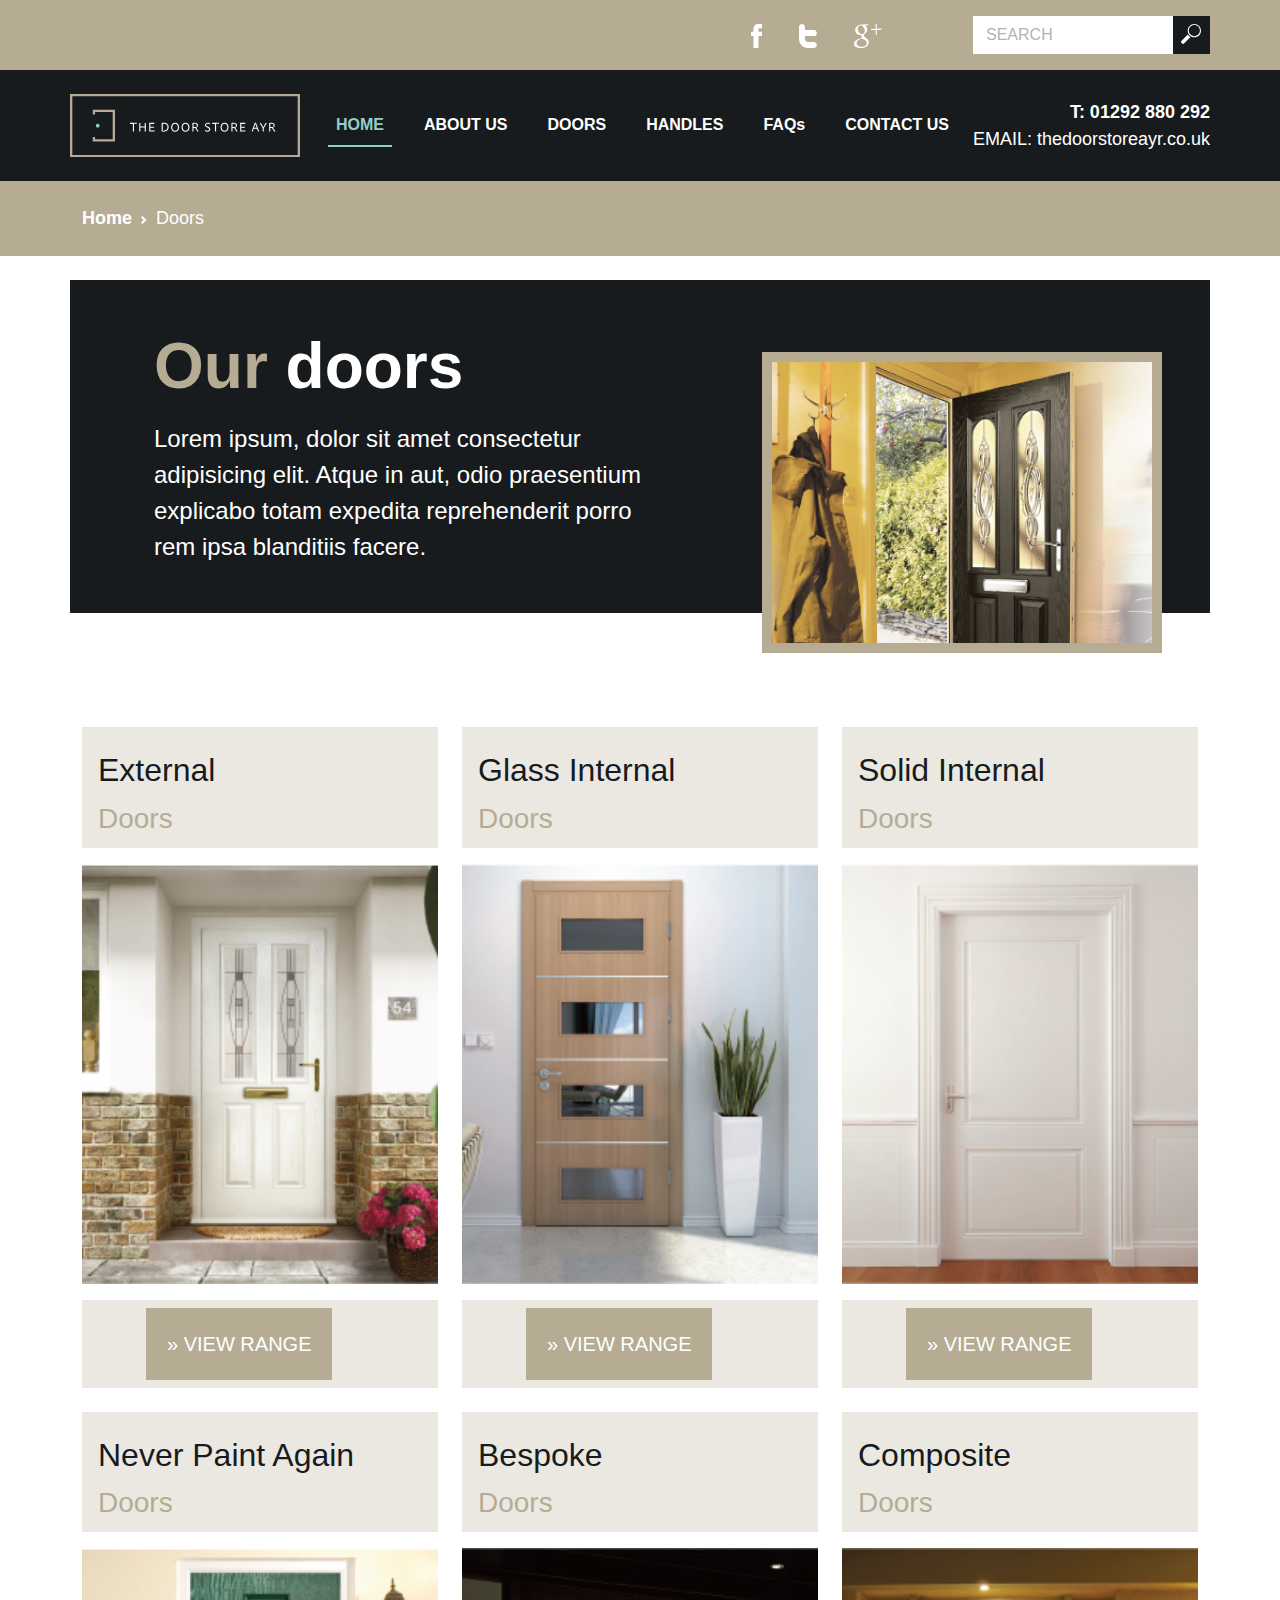
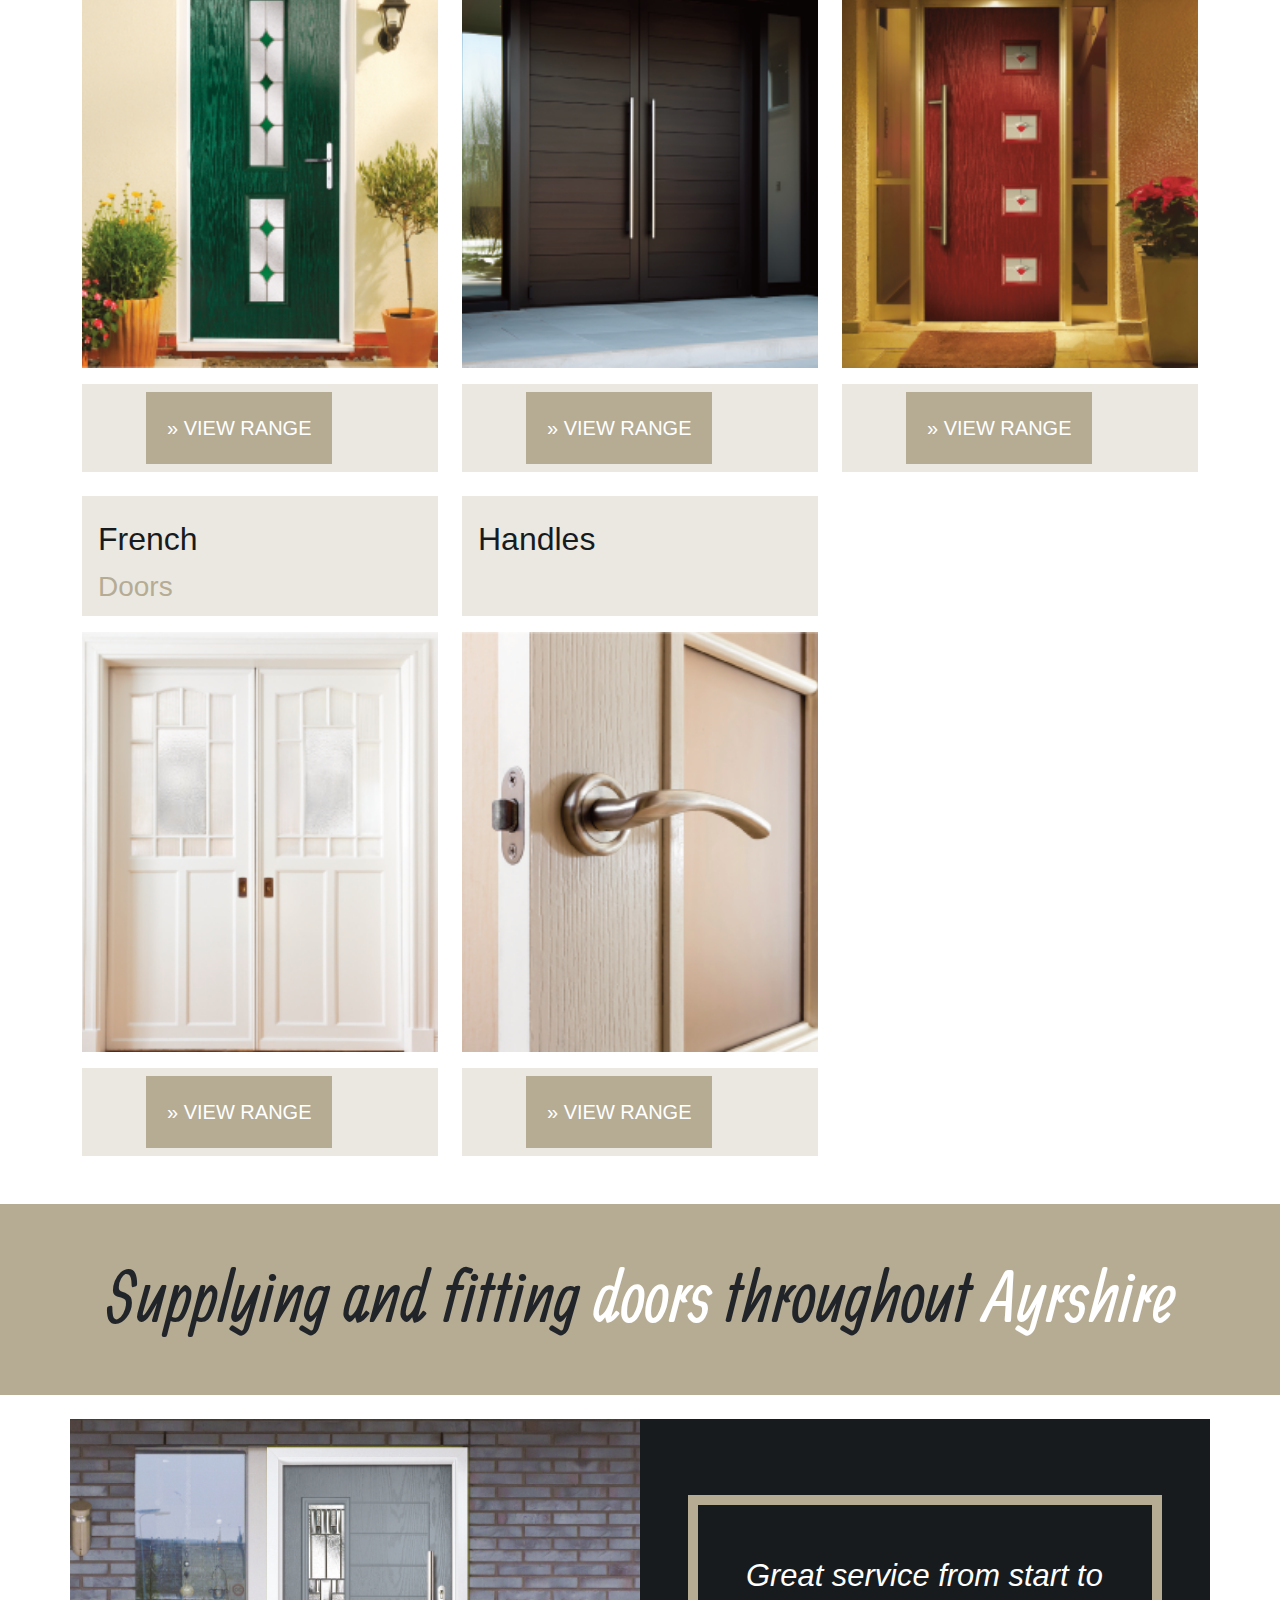
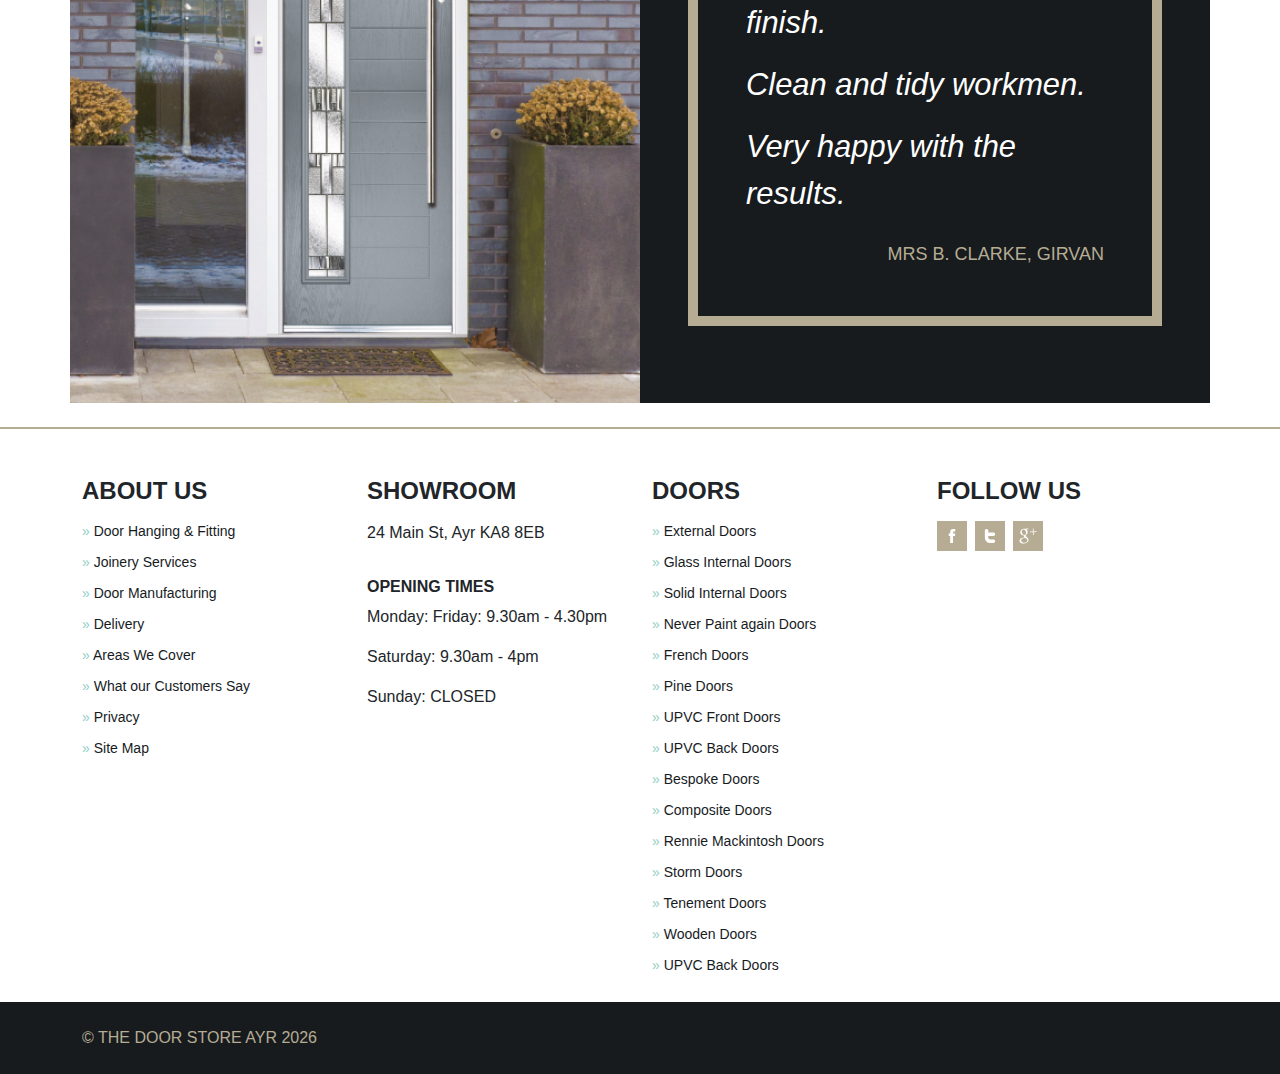
<file: doors.html>
<!DOCTYPE html>
<html lang="en">
    <head>
        <!-- Meta data  -->
        <meta charset="utf-8" />
        <meta name="viewport" content="width=device-width, initial-scale=1, shrink-to-fit=no" />
        <title>The Door Store Ayr</title>
        <meta name="description" content="">
        
        <!-- CSS  -->
        <link href='/css/_1.bootstrap.min.css' rel='stylesheet'>
        <link href='/css/_2.variables.css' rel='stylesheet'>
        <link href='/css/_3.default.css' rel='stylesheet'>
        <link href='/css/_4.medium.css' rel='stylesheet'>
        <link href='/css/_5.large.css' rel='stylesheet'>
        <link href='/css/_6.xl.css' rel='stylesheet'>
        <link href='/css/_7.xs.css' rel='stylesheet'>
        <!-- Fonts  -->
        <link rel="preconnect" href="https://fonts.googleapis.com">
        <link rel="preconnect" href="https://fonts.gstatic.com" crossorigin>
        <link href="https://fonts.googleapis.com/css2?family=Allan:wght@400;700&display=swap" rel="stylesheet">
      
    </head>
    <body>
        <!-- Outer flex div to enable ordering on containers  -->
        <div class="d-flex flex-column">
            <!-- Top Bar  -->
            <div id="topBar" class="container-fluid collapse top-bar py-0 order-2 order-xl-1">
                <div class="container py-3">
                    <div class="row justify-content-between justify-content-md-end align-items-center">
                        <!-- Social Logos  -->
                        <div class="col-4 col-lg-3 col-xl-2 d-flex align-items-center justify-content-lg-end ps-0 d-none d-xl-block">
                            <div class="social-logos">
                                <a href="#"> 
                                    <svg class="px-2 ps-0 px-md-3" id="Layer_2" xmlns="http://www.w3.org/2000/svg" viewBox="0 0 4.93 10.56"><g id="Layer_1-2"><path d="M3.28,10.56H1.09v-5.28H0v-1.82h1.09v-1.09C1.09.88,1.71,0,3.46,0h1.46v1.82h-.91c-.68,0-.73.26-.73.73v.91h1.65l-.19,1.82h-1.46v5.28" style="fill:#fff; fill-rule:evenodd; stroke-width:0px;"/></g></svg>
                                </a>
                                <a href="#">
                                    <svg class="px-2 px-md-3" id="Layer_21" xmlns="http://www.w3.org/2000/svg" viewBox="0 0 7.87 10.56"><g id="Layer_1-21"><path d="M7.83,9.25c0,.37-.13.69-.39.95-.32.26-.76.35-1.27.34-.77,0-2.01.11-3.23-.13-.45-.09-1.08-.47-1.33-.65-.96-.67-1.6-1.84-1.6-3.06V1.34C.02.53.58.01,1.29,0c.37,0,.68.13.95.39.26.26.4.58.4.95v1.34h3.81c1.81,0,1.96,2.62,0,2.62h-3.83v1.39c.17,1.09.98,1.24,1.83,1.19.73.04,1.51.02,1.69.02.94-.12,1.65.33,1.69,1.34" style="fill:#fff; fill-rule:evenodd; stroke-width:0px;"/></g></svg>
                                </a>
                                <a href="#">
                                    <svg class="px-2 ps-0 px-md-3" id="Layer_22" xmlns="http://www.w3.org/2000/svg" viewBox="0 0 13.04 11.35"><g id="Layer_1-22"><polyline points="13.02 2.18 10.79 2.23 10.73 0 10.17 .01 10.23 2.25 7.99 2.31 8.01 2.87 10.24 2.81 10.3 5.04 10.86 5.03 10.8 2.79 13.04 2.74 13.02 2.18" style="fill:#fff; stroke-width:0px;"/><path d="M5.65,6.56c-.32-.21-.93-.73-.94-1.05,0-.37.09-.56.64-1,.56-.46.95-1.1.93-1.83-.02-.87-.43-1.71-1.17-1.97l1.1-.03.76-.58-3.45.09C1.97.23.54,1.44.58,2.8c.04,1.39,1.12,2.48,2.7,2.44.11,0,.22,0,.32-.02-.1.2-.16.42-.16.65.01.39.23.69.49.94-.2,0-.39.02-.6.02C1.41,6.88-.03,8.14,0,9.41c.03,1.25,1.67,1.99,3.59,1.94,2.19-.06,3.36-1.33,3.33-2.58-.03-1-.34-1.59-1.27-2.21M3.76,4.87c-.89,0-1.76-.95-1.95-2.11-.18-1.17.39-2.07,1.28-2.07.89,0,1.76.92,1.95,2.08.18,1.16-.39,2.11-1.28,2.1M3.57,10.8c-1.33.04-2.31-.78-2.33-1.79-.03-.99,1.14-1.84,2.47-1.86.31,0,.6.04.86.12.73.48,1.26.75,1.42,1.32.03.12.05.23.05.36.03,1.01-.6,1.81-2.47,1.86" style="fill:#fff; stroke-width:0px;"/></g></svg>
                                </a>
                            </div>
                        </div>
                        <!-- End Social Logos  -->
                        <!-- Search Bar  -->
                        <div class="search-col col-12 col-md-6 col-lg-4 col-xl-3 px-0">
                            <form action="/search/" method="get" id="search">
                                <div class="form-group controls d-flex flex-row justify-content-between align-items-center ps-lg-5">
                                    <input type="text" class="form-control" placeholder="SEARCH" name="query" />
                                    <button class="btn search-btn">
                                        <svg height="20" id="Layer_23" xmlns="http://www.w3.org/2000/svg" viewBox="0 0 9.98 9.98"><g id="Layer_1-23"><path d="M3.38,5.3L.07,8.61c-.17.17-.02.59.33.95l.02.02c.35.35.78.5.95.33l3.31-3.31c-.53-.32-.98-.77-1.3-1.3" style="fill:#fff; stroke-width:0px;"/><path d="M6.67,0c-1.83,0-3.31,1.48-3.31,3.31s1.48,3.31,3.31,3.31,3.31-1.48,3.31-3.31-1.48-3.31-3.31-3.31M6.67,6.07c-1.52,0-2.77-1.24-2.77-2.77S5.15.54,6.67.54s2.77,1.24,2.77,2.76-1.24,2.77-2.77,2.77Z" style="fill:#fff; stroke-width:0px;"/></g></svg>
                                        <!-- Hover svg  -->
                                        <svg height="20" id="Layer_24" xmlns="http://www.w3.org/2000/svg" viewBox="0 0 9.98 9.98"><g id="Layer_1-24"><path d="M3.38,5.3L.07,8.61c-.17.17-.02.59.33.95l.02.02c.35.35.78.5.95.33l3.31-3.31c-.53-.32-.98-.77-1.3-1.3" style="fill:#171B1E; stroke-width:0px;"/><path d="M6.67,0c-1.83,0-3.31,1.48-3.31,3.31s1.48,3.31,3.31,3.31,3.31-1.48,3.31-3.31-1.48-3.31-3.31-3.31M6.67,6.07c-1.52,0-2.77-1.24-2.77-2.77S5.15.54,6.67.54s2.77,1.24,2.77,2.76-1.24,2.77-2.77,2.77Z" style="fill:#171B1E; stroke-width:0px;"/></g></svg>
                                    </button>
                                </div> 
                            </form>
                        </div>
                        <!-- End Search Bar  -->
                    </div>
                </div>
            
            </div>
            <!-- End Top Bar -->

            <!-- Main Navigation  -->
            <div class="container-fluid nav-outer p-0 py-3 py-lg-4 order-1 order-xl-2">
                <div class="container">
                    <nav class="navbar navbar-expand-xl navbar-dark py-0 " id="main-nav" aria-label="Main Navigation" role="navigation">

                        <!-- Burger Collapse Button -->
                        <div class="navbar-toggler" role="button" data-bs-toggle="collapse" data-bs-target="#navbarSupportedContent"
                        aria-controls="navbarSupportedContent" aria-expanded="false" aria-label="Toggle navigation">
                            <div class="animated-icon">
                                <span></span><span></span><span></span>   
                            </div>
                        </div>
                        <!-- End Burger Collapse Button -->

                        <!-- Logo -->
                        <div class="site-logo-top ps-lg-0">
                            <a class="d-flex flex-row align-items-center" href="/" aria-label="Home">
                              
                                <svg id="Layer_25" width="230" xmlns="http://www.w3.org/2000/svg" viewBox="0 0 230.97 63.67"><g id="Layer_1-25"><path d="M230.97,63.67H0V0h230.97v63.67ZM2.31,61.36h226.35V2.31H2.31v59.06Z" style="fill:#b6ac95; stroke-width:0px;"/><polyline points="45.17 47.79 22.83 47.79 22.83 43.19 25.14 43.19 25.14 45.48 42.86 45.48 42.86 18.2 25.14 18.2 25.14 20.63 22.83 20.63 22.83 15.89 45.17 15.89 45.17 47.79" style="fill:#b6ac95; stroke-width:0px;"/><path d="M27.8,33.71c1.03,0,1.87-.84,1.87-1.87s-.84-1.87-1.87-1.87-1.87.84-1.87,1.87.84,1.87,1.87,1.87" style="fill:#93cec8; fill-rule:evenodd; stroke-width:0px;"/><path d="M63.15,30.01h-2.84c-.05,0-.08-.03-.07-.09l.13-.84c.01-.05.04-.08.11-.08h6.49c.07,0,.09.03.11.09l.09.82c.01.07-.01.09-.07.09h-2.84v7.66c0,.08-.03.11-.09.11h-.92c-.07,0-.11-.03-.11-.09v-7.67Z" style="fill:#fff; stroke-width:0px;"/><path d="M75.12,37.78c-.07,0-.09-.01-.09-.08v-4.01h-4.39v4c0,.05-.03.09-.09.09h-.93c-.07,0-.09-.03-.09-.09v-8.59c0-.07.03-.09.09-.09h.93c.07,0,.09.03.09.08v3.6h4.39v-3.6c0-.05.03-.08.08-.08h.97s.07.03.07.08v8.62c0,.07-.03.08-.08.08h-.94Z" style="fill:#fff; stroke-width:0px;"/><path d="M84.83,37.7c-.01.07-.04.08-.09.08h-5.04c-.09,0-.11-.03-.11-.11v-8.58c0-.07.03-.09.09-.09h4.85c.07,0,.08.01.09.08l.11.84c.01.05,0,.09-.07.09h-3.97v2.77h3.58c.05,0,.08.03.08.08v.85c0,.07-.04.08-.08.08h-3.58v2.97h4.22c.07,0,.08.03.07.08l-.15.85Z" style="fill:#fff; stroke-width:0px;"/><path d="M92.05,29.12c0-.07.01-.09.08-.11.33-.01,1.01-.04,2.32-.04,3,0,4.62,1.74,4.62,4.26,0,3.36-2.52,4.57-4.75,4.57-.74,0-1.74-.01-2.2-.03-.05,0-.07-.04-.07-.11v-8.55ZM93.16,36.8c.27.01.72.03,1.13.03,2.14,0,3.65-1.17,3.66-3.57,0-2.2-1.51-3.29-3.52-3.29-.46,0-.89.01-1.27.03v6.81Z" style="fill:#fff; stroke-width:0px;"/><path d="M109.54,33.34c.01,2.85-1.67,4.57-3.97,4.57-2.54,0-4.02-1.92-4.02-4.54s1.69-4.5,4-4.5c2.5,0,3.98,1.96,4,4.47ZM105.6,36.92c1.77,0,2.81-1.43,2.8-3.54,0-2.06-1.13-3.5-2.87-3.5-1.59,0-2.85,1.23-2.85,3.5,0,1.92,1.01,3.54,2.92,3.54Z" style="fill:#fff; stroke-width:0px;"/><path d="M120.01,33.34c.01,2.85-1.67,4.57-3.97,4.57-2.54,0-4.02-1.92-4.02-4.54s1.69-4.5,4-4.5c2.5,0,3.98,1.96,4,4.47ZM116.06,36.92c1.77,0,2.81-1.43,2.8-3.54,0-2.06-1.13-3.5-2.87-3.5-1.59,0-2.85,1.23-2.85,3.5,0,1.92,1.01,3.54,2.92,3.54Z" style="fill:#fff; stroke-width:0px;"/><path d="M123.01,37.78c-.05,0-.08-.01-.08-.08v-8.58c0-.07.01-.11.08-.11.74-.03,1.42-.04,2.31-.04,1.95,0,3.25.84,3.25,2.54,0,1.25-.85,2.02-1.83,2.35.45.62,2.23,3.24,2.58,3.81.03.05.03.11-.04.11h-1.12c-.08,0-.11-.01-.15-.05-.41-.62-1.51-2.32-2.18-3.35-.11-.16-.17-.21-.31-.21h-1.51v3.53c0,.05-.03.08-.08.08h-.93ZM125.44,33.2c1.26,0,2.03-.65,2.03-1.63s-.77-1.61-2.19-1.61c-.5,0-1,.01-1.26.03v3.21h1.42Z" style="fill:#fff; stroke-width:0px;"/><path d="M135.64,37.41c-.07-.03-.08-.08-.08-.16v-.96c0-.05.04-.08.09-.04.69.46,1.54.65,2.27.65,1.27,0,1.86-.57,1.86-1.37,0-.62-.36-1.09-1.57-1.63l-.58-.24c-1.65-.7-2.02-1.54-2.02-2.43,0-1.38,1.06-2.36,2.85-2.36.84,0,1.55.13,1.96.36.05.03.07.07.07.13v.89c0,.05-.04.09-.11.05-.46-.29-1.19-.44-1.95-.44-1.38,0-1.75.72-1.75,1.27,0,.6.35,1.05,1.53,1.55l.57.24c1.63.69,2.11,1.51,2.11,2.51,0,1.43-1.08,2.47-3.01,2.47-.92,0-1.73-.2-2.24-.5Z" style="fill:#fff; stroke-width:0px;"/><path d="M145.61,30.01h-2.84c-.05,0-.08-.03-.07-.09l.13-.84c.01-.05.04-.08.11-.08h6.49c.07,0,.09.03.11.09l.09.82c.01.07-.01.09-.07.09h-2.84v7.66c0,.08-.03.11-.09.11h-.92c-.07,0-.11-.03-.11-.09v-7.67Z" style="fill:#fff; stroke-width:0px;"/><path d="M159.18,33.34c.01,2.85-1.67,4.57-3.97,4.57-2.54,0-4.02-1.92-4.02-4.54s1.69-4.5,4-4.5c2.5,0,3.98,1.96,4,4.47ZM155.24,36.92c1.77,0,2.81-1.43,2.8-3.54,0-2.06-1.13-3.5-2.87-3.5-1.59,0-2.85,1.23-2.85,3.5,0,1.92,1.01,3.54,2.92,3.54Z" style="fill:#fff; stroke-width:0px;"/><path d="M162.18,37.78c-.05,0-.08-.01-.08-.08v-8.58c0-.07.01-.11.08-.11.74-.03,1.42-.04,2.31-.04,1.95,0,3.25.84,3.25,2.54,0,1.25-.85,2.02-1.83,2.35.45.62,2.23,3.24,2.58,3.81.03.05.03.11-.04.11h-1.12c-.08,0-.11-.01-.15-.05-.41-.62-1.51-2.32-2.18-3.35-.11-.16-.17-.21-.31-.21h-1.51v3.53c0,.05-.03.08-.08.08h-.93ZM164.61,33.2c1.26,0,2.03-.65,2.03-1.63s-.77-1.61-2.19-1.61c-.5,0-1,.01-1.26.03v3.21h1.42Z" style="fill:#fff; stroke-width:0px;"/><path d="M176.15,37.7c-.01.07-.04.08-.09.08h-5.04c-.09,0-.11-.03-.11-.11v-8.58c0-.07.03-.09.09-.09h4.85c.07,0,.08.01.09.08l.11.84c.01.05,0,.09-.07.09h-3.97v2.77h3.58c.05,0,.08.03.08.08v.85c0,.07-.04.08-.08.08h-3.58v2.97h4.22c.07,0,.08.03.07.08l-.15.85Z" style="fill:#fff; stroke-width:0px;"/><path d="M184.47,35.02l-.96,2.68c-.01.05-.04.08-.11.08h-.9c-.07,0-.09-.04-.08-.11l2.89-8.06c.04-.11.08-.2.09-.54,0-.04.03-.07.07-.07h1.3c.05,0,.07.01.08.07l3.12,8.62c.03.05.01.09-.05.09h-1.01c-.05,0-.08-.03-.11-.07l-.97-2.69h-3.37ZM187.53,33.99c-.29-.86-1.13-3.19-1.38-4.09h-.01c-.23.85-.86,2.63-1.37,4.09h2.76Z" style="fill:#fff; stroke-width:0px;"/><path d="M190.47,29.1c-.04-.05.01-.09.07-.09h1.08c.07,0,.08.03.11.05,1.65,2.97,2.18,3.92,2.38,4.37.23-.45.74-1.42,2.34-4.35.03-.05.05-.07.11-.07h1.05c.05,0,.07.04.04.08l-2.93,5.12c-.08.12-.11.2-.11.34v3.13c0,.07-.03.09-.09.09h-.9c-.09,0-.12-.03-.12-.09v-3.17c0-.15,0-.21-.08-.33l-2.92-5.08Z" style="fill:#fff; stroke-width:0px;"/><path d="M200.1,37.78c-.05,0-.08-.01-.08-.08v-8.58c0-.07.01-.11.08-.11.74-.03,1.42-.04,2.31-.04,1.95,0,3.25.84,3.25,2.54,0,1.25-.85,2.02-1.83,2.35.45.62,2.23,3.24,2.58,3.81.03.05.03.11-.04.11h-1.12c-.08,0-.11-.01-.15-.05-.41-.62-1.51-2.32-2.18-3.35-.11-.16-.17-.21-.31-.21h-1.51v3.53c0,.05-.03.08-.08.08h-.93ZM202.53,33.2c1.26,0,2.03-.65,2.03-1.63s-.77-1.61-2.19-1.61c-.5,0-1,.01-1.26.03v3.21h1.42Z" style="fill:#fff; stroke-width:0px;"/></g></svg>
                            </a>
                        </div>
                        <!-- End Logo -->

                        <div class="d-flex flex-row">
                            <!-- Mobile Search button  -->
                            <div class="mobile-search-btn" role="button" data-bs-toggle="collapse" data-bs-target="#topBar">
                                <svg height="28" id="Layer_26" xmlns="http://www.w3.org/2000/svg" viewBox="0 0 9.98 9.98"><g id="Layer_1-26"><path d="M3.38,5.3L.07,8.61c-.17.17-.02.59.33.95l.02.02c.35.35.78.5.95.33l3.31-3.31c-.53-.32-.98-.77-1.3-1.3" style="fill:#fff; stroke-width:0px;"/><path d="M6.67,0c-1.83,0-3.31,1.48-3.31,3.31s1.48,3.31,3.31,3.31,3.31-1.48,3.31-3.31-1.48-3.31-3.31-3.31M6.67,6.07c-1.52,0-2.77-1.24-2.77-2.77S5.15.54,6.67.54s2.77,1.24,2.77,2.76-1.24,2.77-2.77,2.77Z" style="fill:#fff; stroke-width:0px;"/></g></svg>
                                <div class="icon">
                                    <span></span><span></span>   
                                </div>
                            </div>
                            <!-- End Mobile Search button  -->
                         
                        </div>

                        <!-- Nav Links  -->
                        <div class="collapse navbar-collapse justify-content-lg-center" id="navbarSupportedContent">
                            <div class="d-flex pt-4 pt-lg-0">
                                <ul class="navbar-nav w-100 pt-2 pb-0 pt-lg-0">
                            
                                    <!-- adds root node name from the top navigation -->
                                    <li class="nav-item active"><a class="nav-link scrollto" href="/">HOME</a></li>
                                        <li class="nav-item">
                                            <a class="nav-link scrollto" href="/about-us/">ABOUT US</a>
                                        </li>
                                        <li class="nav-item">
                                            <a class="nav-link scrollto" href="/doors.html">DOORS</a>
                                        </li>
                                        <li class="nav-item">
                                            <a class="nav-link scrollto" href="/handles/">HANDLES</a>
                                        </li>
                                        <li class="nav-item">
                                            <a class="nav-link scrollto" href="/faqs/">FAQs</a>
                                        </li>
                                        <li class="nav-item">
                                            <a class="nav-link scrollto" href="contact-us">CONTACT US</a>
                                        </li>
                                     <!-- Mobile Nav Contact Details  -->
                                    <li class="nav-contact d-xl-none d-flex flex-row justify-content-between align-items-end pt-3 w-100">
                                        <div class="">
                                            <a href="tel:01292880292">T: 01292 880 292</a>
                                            <p class="mb-0" href="tel:01292880292">Email: thedoorstoreayr.co.uk</p>
                                        </div>
                                    
                                        <div class="social-logos">
                                            <svg height="24" class="px-2 ps-0 px-md-3" id="Layer_2" xmlns="http://www.w3.org/2000/svg" viewBox="0 0 4.93 10.56"><g id="Layer_1-2"><path d="M3.28,10.56H1.09v-5.28H0v-1.82h1.09v-1.09C1.09.88,1.71,0,3.46,0h1.46v1.82h-.91c-.68,0-.73.26-.73.73v.91h1.65l-.19,1.82h-1.46v5.28" style="fill:#fff; fill-rule:evenodd; stroke-width:0px;"/></g></svg>
                                            <svg height="24" class="px-2 px-md-3" id="Layer_21" xmlns="http://www.w3.org/2000/svg" viewBox="0 0 7.87 10.56"><g id="Layer_1-21"><path d="M7.83,9.25c0,.37-.13.69-.39.95-.32.26-.76.35-1.27.34-.77,0-2.01.11-3.23-.13-.45-.09-1.08-.47-1.33-.65-.96-.67-1.6-1.84-1.6-3.06V1.34C.02.53.58.01,1.29,0c.37,0,.68.13.95.39.26.26.4.58.4.95v1.34h3.81c1.81,0,1.96,2.62,0,2.62h-3.83v1.39c.17,1.09.98,1.24,1.83,1.19.73.04,1.51.02,1.69.02.94-.12,1.65.33,1.69,1.34" style="fill:#fff; fill-rule:evenodd; stroke-width:0px;"/></g></svg>
                                            <svg height="24" class="px-2 ps-0 px-md-3" id="Layer_22" xmlns="http://www.w3.org/2000/svg" viewBox="0 0 13.04 11.35"><g id="Layer_1-22"><polyline points="13.02 2.18 10.79 2.23 10.73 0 10.17 .01 10.23 2.25 7.99 2.31 8.01 2.87 10.24 2.81 10.3 5.04 10.86 5.03 10.8 2.79 13.04 2.74 13.02 2.18" style="fill:#fff; stroke-width:0px;"/><path d="M5.65,6.56c-.32-.21-.93-.73-.94-1.05,0-.37.09-.56.64-1,.56-.46.95-1.1.93-1.83-.02-.87-.43-1.71-1.17-1.97l1.1-.03.76-.58-3.45.09C1.97.23.54,1.44.58,2.8c.04,1.39,1.12,2.48,2.7,2.44.11,0,.22,0,.32-.02-.1.2-.16.42-.16.65.01.39.23.69.49.94-.2,0-.39.02-.6.02C1.41,6.88-.03,8.14,0,9.41c.03,1.25,1.67,1.99,3.59,1.94,2.19-.06,3.36-1.33,3.33-2.58-.03-1-.34-1.59-1.27-2.21M3.76,4.87c-.89,0-1.76-.95-1.95-2.11-.18-1.17.39-2.07,1.28-2.07.89,0,1.76.92,1.95,2.08.18,1.16-.39,2.11-1.28,2.1M3.57,10.8c-1.33.04-2.31-.78-2.33-1.79-.03-.99,1.14-1.84,2.47-1.86.31,0,.6.04.86.12.73.48,1.26.75,1.42,1.32.03.12.05.23.05.36.03,1.01-.6,1.81-2.47,1.86" style="fill:#fff; stroke-width:0px;"/></g></svg>
                                        </div>
                                    </li>
                                    <!-- End Mobile Nav Contact Details  -->
                                </ul>

                            </div>
                            
                        </div><!-- /.collapse  -->
                        <!-- Desktop Nav Contact Details  -->
                        <div class="nav-contact d-none d-xl-block text-end">
                            <a href="tel:01292880292">T: 01292 880 292</a>
                            <p class="mb-0" href="tel:01292880292">EMAIL: thedoorstoreayr.co.uk</p>
                        </div>
                         <!-- End Desktop Nav Contact Details  -->
                    </nav>
                </div>
                
            </div>  <!-- /.nav-outer -->
         <!-- End Main Navigation  -->
        </div>

        <section class="breadcrumbs">
            <div class="container-fluid py-4">
                <div class="container">
                    <div class="row">
                        <div id="breadcrumb" aria-label="breadcrumb">
                            <ol class="breadcrumb mb-0">
                                    <li class="breadcrumb-item d-flex align-items-center"><a href="/">Home</a></li>
                                    
                                <li class="breadcrumb-item active">Doors</li>
                                  
                            </ol>
                        </div>
                    </div>
                </div>
            </div>
        </section>

        <section class="inner-header">
            <div class="container py-4 py-md-5 mt-md-4 ps-lg-5">
                <div class="row">
                    <div class="col-md-7 col-lg-6 ps-md-4 pt-4 pb-2 py-md-0 ps-lg-5">
                        <h1>Our <span>doors</span></h1>
                        <p>Lorem ipsum, dolor sit amet consectetur adipisicing elit. Atque in aut, odio praesentium explicabo totam expedita reprehenderit porro rem ipsa blanditiis facere.</p>
                    </div>
                    <div class="col-md-5 col-lg-5 pe-md-4 ms-lg-auto pe-xl-5">
                        <img class="img-fluid mt-4" src="/images/1x/ourdoors1.png" alt="">
                    </div>

                </div>
            </div>
        </section>

        <section class="doors-landing-cards">
            <div class="container">
                <div class="row pb-5 pt-md-4 g-4">
                    <!-- Note: CSS is hiding the .sub-title in the last card.  -->
                    <!-- Card  -->
                    <div class="col-md-6 col-lg-4">
                        <a class="card h-100">
                            <div class="card-header pt-4">
                                <h2>External</h2>
                                <p class="sub-title">Doors</p>
                            </div>
                            <div class="card-body px-0">
                                <img class="w-100" src="/images/doors/doors1.png" alt="">
                            </div>
                            <div class="card-footer">
                                <div class="btn btn-gold ms-5">
                                    <span>&#187;</span> View range
                                </div>
                            </div>
                        </a>
                    </div>
                    <!-- End Card  -->
                     <!-- Card  -->
                     <div class="col-md-6 col-lg-4">
                        <a class="card h-100">
                            <div class="card-header pt-4">
                                <h2>Glass Internal</h2>
                                <p class="sub-title">Doors</p>
                            </div>
                            <div class="card-body px-0">
                                <img class="w-100" src="/images/doors/doors2.png" alt="">
                            </div>
                            <div class="card-footer">
                                <div class="btn btn-gold ms-5">
                                    <span>&#187;</span> View range
                                </div>
                            </div>
                        </a>
                    </div>
                    <!-- End Card  -->
                     <!-- Card  -->
                     <div class="col-md-6 col-lg-4">
                        <a class="card h-100">
                            <div class="card-header pt-4">
                                <h2>Solid Internal</h2>
                                <p class="sub-title">Doors</p>
                            </div>
                            <div class="card-body px-0">
                                <img class="w-100" src="/images/doors/doors3.png" alt="">
                            </div>
                            <div class="card-footer">
                                <div class="btn btn-gold ms-5">
                                    <span>&#187;</span> View range
                                </div>
                            </div>
                        </a>
                    </div>
                    <!-- End Card  -->
                     <!-- Card  -->
                     <div class="col-md-6 col-lg-4">
                        <a class="card h-100">
                            <div class="card-header pt-4">
                                <h2>Never Paint Again</h2>
                                <p class="sub-title">Doors</p>
                            </div>
                            <div class="card-body px-0">
                                <img class="w-100" src="/images/doors/doors4.png" alt="">
                            </div>
                            <div class="card-footer">
                                <div class="btn btn-gold ms-5">
                                    <span>&#187;</span> View range
                                </div>
                            </div>
                        </a>
                    </div>
                    <!-- End Card  -->
                     <!-- Card  -->
                     <div class="col-md-6 col-lg-4">
                        <a class="card h-100">
                            <div class="card-header pt-4">
                                <h2>Bespoke</h2>
                                <p class="sub-title">Doors</p>
                            </div>
                            <div class="card-body px-0">
                                <img class="w-100" src="/images/doors/doors5.png" alt="">
                            </div>
                            <div class="card-footer">
                                <div class="btn btn-gold ms-5">
                                    <span>&#187;</span> View range
                                </div>
                            </div>
                        </a>
                    </div>
                    <!-- End Card  -->
                     <!-- Card  -->
                     <div class="col-md-6 col-lg-4">
                        <a class="card h-100">
                            <div class="card-header pt-4">
                                <h2>Composite</h2>
                                <p class="sub-title">Doors</p>
                            </div>
                            <div class="card-body px-0">
                                <img class="w-100" src="/images/doors/doors6.png" alt="">
                            </div>
                            <div class="card-footer">
                                <div class="btn btn-gold ms-5">
                                    <span>&#187;</span> View range
                                </div>
                            </div>
                        </a>
                    </div>
                    <!-- End Card  -->
                     <!-- Card  -->
                     <div class="col-md-6 col-lg-4">
                        <a class="card h-100">
                            <div class="card-header pt-4">
                                <h2>French</h2>
                                <p class="sub-title">Doors</p>
                            </div>
                            <div class="card-body px-0">
                                <img class="w-100" src="/images/doors/doors7.png" alt="">
                            </div>
                            <div class="card-footer">
                                <div class="btn btn-gold ms-5">
                                    <span>&#187;</span> View range
                                </div>
                            </div>
                        </a>
                    </div>
                    <!-- End Card  -->
                     <!-- Card  -->
                     <div class="col-md-6 col-lg-4">
                        <a class="card h-100">
                            <div class="card-header pt-4">
                                <h2>Handles</h2>
                                <p class="sub-title">Doors</p>
                                
                            </div>
                            <div class="card-body px-0">
                                <img class="w-100" src="/images/doors/doors8.png" alt="">
                            </div>
                            <div class="card-footer">
                                <div class="btn btn-gold ms-5">
                                    <span>&#187;</span> View range
                                </div>
                            </div>
                        </a>
                    </div>
                    <!-- End Card  -->

                </div>
            </div>
        </section>

        <!-- Testimonials -->
        <section class="testimonials">
            <div class="container-fluid py-5">
                <div class="row text-center">
                    <h2 class="allan-regular">Supplying and fitting <span>doors</span> throughout <span>Ayrshire</span></h2>
                </div>
            </div>
            <div class="container py-md-4">
                <div class="row">
                    <div class="col-md-6 px-md-0">
                        <img src="/images/1x/testimonials1.png" alt="">
                    </div>
                    <div class="col-md-6 testimonials-text-col d-flex align-items-center px-md-0">
                        <div class="testimonials-text-container p-4 py-5 p-md-5 w-100">
                            <div class="testimonials-text p-4 py-5 py-md-4 py-lg-5 px-xl-5">
                                <p><em>Great service from start to finish.</em></p>
                                <p><em>Clean and tidy workmen.</em></p>
                                <p class="mb-0"><em>Very happy with the results.</em></p>
                                <p class="text-footer text-end pt-5 pt-md-4 mb-0">MRS B. CLARKE, GIRVAN</p>
                            </div>
                        </div>
                    </div>
                </div>
            </div>
        </section>
        <!-- End Testimonials -->

        <!-- Footer -->
        <footer id="footer" class="d-flex-column pt-0 pt-md-4 pt-lg-5">
            <!-- Footer Links -->
            <div class="container text-left">
              <div class="row">
      
                <!-- Site Information -->
                <div class="col-lg-3 shfooter">
                  <h3 class="footer-title d-none d-lg-block">ABOUT US</h3>
                  <div class="d-lg-none title" data-bs-target="#siteInfo" data-bs-toggle="collapse">
                    <div class="py-3 footer-title d-flex align-items-center justify-content-between">ABOUT US
                      <div class="navbar-toggler">
                        <svg class="fas fa-angle-right" xmlns="http://www.w3.org/2000/svg" viewBox="0 0 320 512"><path d="M310.6 233.4c12.5 12.5 12.5 32.8 0 45.3l-192 192c-12.5 12.5-32.8 12.5-45.3 0s-12.5-32.8 0-45.3L242.7 256 73.4 86.6c-12.5-12.5-12.5-32.8 0-45.3s32.8-12.5 45.3 0l192 192z"/></svg>
                        <svg class="fas fa-angle-down" xmlns="http://www.w3.org/2000/svg" viewBox="0 0 512 512"><path d="M233.4 406.6c12.5 12.5 32.8 12.5 45.3 0l192-192c12.5-12.5 12.5-32.8 0-45.3s-32.8-12.5-45.3 0L256 338.7 86.6 169.4c-12.5-12.5-32.8-12.5-45.3 0s-12.5 32.8 0 45.3l192 192z"/></svg>    
                    </div>
                    </div>
                  </div>
                    <ul class="list-unstyled collapse pb-md-0 pt-lg-3" id="siteInfo">
                        <li>
                            <a href="#">
                                <span>&#187;</span> Door Hanging & Fitting
                            </a>
                        </li>
                        <li>
                            <a href="#">
                                <span>&#187;</span> Joinery Services
                            </a>
                        </li>
                        <li>
                            <a href="#">
                                <span>&#187;</span> Door Manufacturing
                            </a>
                        </li>
                        <li>
                            <a href="#">
                                <span>&#187;</span> Delivery
                            </a>
                        </li>
                        <li>
                            <a href="#">
                                <span>&#187;</span> Areas We Cover
                            </a>
                        </li>
                        <li>
                            <a href="#">
                                <span>&#187;</span> What our Customers Say
                            </a>
                        </li>
                        <li>
                            <a href="#">
                                <span>&#187;</span> Privacy
                            </a>
                        </li>
                        <li>
                            <a href="#">
                                <span>&#187;</span> Site Map
                            </a>
                        </li>
                    </ul>
                </div><!-- End Site Information -->
                
                <hr class="clearfix w-100 d-lg-none mb-0">
      
                <!-- Showroom -->
                <div class="col-lg-3 shfooter">
                  <h3 class="footer-title d-none d-lg-block">SHOWROOM</h3>
                  <div class="d-lg-none title" data-bs-target="#showroom" data-bs-toggle="collapse">
                    <div class="py-3 footer-title d-flex align-items-center justify-content-between">SHOWROOM
                      <div class="navbar-toggler">
                        <svg class="fas fa-angle-right" xmlns="http://www.w3.org/2000/svg" viewBox="0 0 320 512"><path d="M310.6 233.4c12.5 12.5 12.5 32.8 0 45.3l-192 192c-12.5 12.5-32.8 12.5-45.3 0s-12.5-32.8 0-45.3L242.7 256 73.4 86.6c-12.5-12.5-12.5-32.8 0-45.3s32.8-12.5 45.3 0l192 192z"/></svg>
                        <svg class="fas fa-angle-down" xmlns="http://www.w3.org/2000/svg" viewBox="0 0 512 512"><path d="M233.4 406.6c12.5 12.5 32.8 12.5 45.3 0l192-192c12.5-12.5 12.5-32.8 0-45.3s-32.8-12.5-45.3 0L256 338.7 86.6 169.4c-12.5-12.5-32.8-12.5-45.3 0s-12.5 32.8 0 45.3l192 192z"/></svg>    
                  </div>
                    </div>
                  </div>
                  <div class="collapse pb-md-0 pt-lg-3" id="showroom">
                    <p>24 Main St, Ayr KA8 8EB</p>
                    <h4>OPENING TIMES</h4>
                    <p>Monday: Friday: 9.30am - 4.30pm</p>
                    <p>Saturday: 9.30am - 4pm</p>
                    <p>Sunday: CLOSED</p>
                  </div>
                
                </div><!-- End Showroom -->
                
                <hr class="clearfix w-100 d-lg-none mb-0">

                <!-- Doors -->
                <div class="col-lg-3 shfooter">
                    <h3 class="footer-title d-none d-lg-block">DOORS</h3>
                    <div class="d-lg-none title" data-bs-target="#doorsFooter" data-bs-toggle="collapse">
                      <div class="py-3 footer-title d-flex align-items-center justify-content-between">DOORS
                        <div class="navbar-toggler">
                            <svg class="fas fa-angle-right" xmlns="http://www.w3.org/2000/svg" viewBox="0 0 320 512"><path d="M310.6 233.4c12.5 12.5 12.5 32.8 0 45.3l-192 192c-12.5 12.5-32.8 12.5-45.3 0s-12.5-32.8 0-45.3L242.7 256 73.4 86.6c-12.5-12.5-12.5-32.8 0-45.3s32.8-12.5 45.3 0l192 192z"/></svg>
                            <svg class="fas fa-angle-down" xmlns="http://www.w3.org/2000/svg" viewBox="0 0 512 512"><path d="M233.4 406.6c12.5 12.5 32.8 12.5 45.3 0l192-192c12.5-12.5 12.5-32.8 0-45.3s-32.8-12.5-45.3 0L256 338.7 86.6 169.4c-12.5-12.5-32.8-12.5-45.3 0s-12.5 32.8 0 45.3l192 192z"/></svg>    
                         </div>
                      </div>
                    </div>
                      <ul class="list-unstyled collapse pb-md-0 pt-lg-3" id="doorsFooter">
                          <li>
                              <a href="#">
                                  <span>&#187;</span> External Doors
                              </a>
                          </li>
                          <li>
                              <a href="#">
                                  <span>&#187;</span> Glass Internal Doors
                              </a>
                          </li>
                          <li>
                              <a href="#">
                                  <span>&#187;</span> Solid Internal Doors
                              </a>
                          </li>
                          <li>
                              <a href="#">
                                  <span>&#187;</span> Never Paint again Doors
                              </a>
                          </li>
                          <li>
                              <a href="#">
                                  <span>&#187;</span> French Doors
                              </a>
                          </li>
                          <li>
                              <a href="#">
                                  <span>&#187;</span> Pine Doors
                              </a>
                          </li>
                          <li>
                              <a href="#">
                                  <span>&#187;</span> UPVC Front Doors
                              </a>
                          </li>
                          <li>
                              <a href="#">
                                  <span>&#187;</span> UPVC Back Doors
                              </a>
                          </li>
                          <li>
                              <a href="#">
                                  <span>&#187;</span> Bespoke Doors
                              </a>
                          </li>
                          <li>
                              <a href="#">
                                  <span>&#187;</span> Composite Doors
                              </a>
                          </li>
                          <li>
                              <a href="#">
                                  <span>&#187;</span> Rennie Mackintosh Doors
                              </a>
                          </li>
                          <li>
                              <a href="#">
                                  <span>&#187;</span> Storm Doors
                              </a>
                          </li>
                          <li>
                              <a href="#">
                                  <span>&#187;</span> Tenement Doors
                              </a>
                          </li>
                          <li>
                              <a href="#">
                                  <span>&#187;</span> Wooden Doors
                              </a>
                          </li>
                          <li>
                              <a href="#">
                                  <span>&#187;</span> UPVC Back Doors
                              </a>
                          </li>
                      </ul>
                  </div><!-- End Doors -->
                
                
                <hr class="clearfix w-100 d-lg-none mb-0">

                <!-- Social -->
                <div class="col-lg-2 col-md-2 shfooter social-footer">
                    <h3 class="footer-title d-none d-lg-block pb-lg-3 ">FOLLOW US</h3>
                    <div class="d-lg-none title" data-bs-target="#Resources" data-bs-toggle="collapse">
                      <div class="py-3 footer-title d-flex align-items-center justify-content-between">FOLLOW US
                  
                      </div>
                    </div>
                   
                    <div class="social-logos d-flex flex-row">
                        <a href="#"> 
                             <svg class="me-2" id="Layer_48" xmlns="http://www.w3.org/2000/svg" viewBox="0 0 22.77 22.77"><g id="Layer_1-48"><rect width="22.77" height="22.77" style="fill:#b6ac94; stroke-width:0px;"/><path d="M12.2,16.67h-2.19v-5.28h-1.09v-1.82h1.09v-1.09c0-1.48.61-2.37,2.37-2.37h1.46v1.82h-.91c-.68,0-.73.26-.73.73v.91h1.65l-.19,1.82h-1.46v5.28" style="fill:#fff; fill-rule:evenodd; stroke-width:0px;"/></g></svg>
                        </a>
                        <a href="#">
                            <svg id="Layer_49" xmlns="http://www.w3.org/2000/svg" viewBox="0 0 22.77 22.77"><g id="Layer_1-49"><rect width="22.77" height="22.77" style="fill:#b6ac94; stroke-width:0px;"/><path d="M15.29,15.35c0,.37-.13.69-.39.95-.32.26-.76.35-1.27.34-.77,0-2.01.11-3.23-.13-.45-.09-1.08-.47-1.33-.65-.96-.67-1.6-1.84-1.6-3.06v-5.35c.02-.81.58-1.33,1.29-1.34.37,0,.68.13.95.39.26.26.4.58.4.95v1.34h3.81c1.81,0,1.96,2.62,0,2.62h-3.83v1.39c.17,1.09.98,1.24,1.83,1.19.73.04,1.51.02,1.69.02.94-.12,1.65.33,1.69,1.34" style="fill:#fff; fill-rule:evenodd; stroke-width:0px;"/></g></svg>
                        </a>
                        <a href="#">
                            <svg class="ms-2"id="Layer_50" xmlns="http://www.w3.org/2000/svg" viewBox="0 0 22.77 22.77"><g id="Layer_1-50"><rect width="22.77" height="22.77" style="fill:#b6ac94; stroke-width:0px;"/><polyline points="17.9 7.87 15.66 7.93 15.6 5.7 15.05 5.71 15.1 7.94 12.87 8 12.88 8.56 15.12 8.5 15.18 10.74 15.74 10.72 15.68 8.49 17.91 8.43 17.9 7.87" style="fill:#fff; stroke-width:0px;"/><path d="M10.53,12.25c-.32-.21-.93-.73-.94-1.05,0-.37.09-.56.64-1.01.56-.46.95-1.1.93-1.83-.02-.87-.43-1.71-1.17-1.97l1.1-.03.76-.58-3.45.09c-1.55.04-2.98,1.25-2.94,2.61.04,1.39,1.12,2.48,2.7,2.44.11,0,.22,0,.32-.02-.1.2-.16.42-.16.65.01.39.23.69.49.94-.2,0-.39.02-.6.02-1.92.05-3.36,1.31-3.33,2.58.03,1.25,1.67,1.99,3.59,1.94,2.19-.06,3.36-1.33,3.33-2.58-.03-1-.34-1.59-1.27-2.21M8.64,10.57c-.89,0-1.76-.95-1.95-2.11-.18-1.16.39-2.07,1.28-2.07.89,0,1.76.92,1.95,2.08.18,1.16-.39,2.11-1.28,2.1M8.45,16.49c-1.33.03-2.31-.78-2.33-1.79-.03-.99,1.14-1.84,2.47-1.86.31,0,.6.04.86.12.73.48,1.26.75,1.42,1.32.03.11.05.23.05.36.03,1.01-.6,1.81-2.47,1.86" style="fill:#fff; stroke-width:0px;"/></g></svg>  </a>
                    </div>
                 
                  </div><!-- End Social -->
      
              
                
              </div><!-- /.row  -->
            </div> <!-- /.container  -->
            <!-- End Footer Links-->
      
            <!-- Copyright -->
            <div class="sub-footer mt-3 py-4">
                <div class="container py-0">
                    <p class="footer-last mb-0 text-center text-md-start">&copy; THE DOOR STORE AYR <span class="current-year"></span></p>
                </div>
            </div>
            <!-- End Copyright -->
            
          </footer>
        <!-- End Footer  -->

        <script src='/scripts/bootstrap.bundle.min.js'></script>   
        <script src='/scripts/burger-toggle.js'></script>
        <script src='/scripts/search-toggle.js'></script> 
        <script src="/scripts/current-year.js"></script>
    </body>
</html>
</file>
<file: css/_2.variables.css>
/* Variables */

:root {
    --black: #171B1E;
    --gold: #B6AC94;
    --goldDark: #9E947B;
    --goldDarker: #A89E82;
    --lightGray: #B1B3B6;
    --cyan: #93CEC8;
    --offWhite: #ebe8e2;
    --offWhiteDark: #E3DFD6;

    --bs-breadcrumb-divider: url("data:image/svg+xml,%3Csvg class='breadcrumb-divider' xmlns='http://www.w3.org/2000/svg' width='8' height='8'%3E%3Cpath d='M2.5 0L1 1.5 3.5 4 1 6.5 2.5 8l4-4-4-4z' fill='%23ffffff'/%3E%3C/svg%3E");
}
</file>
<file: css/_3.default.css>
/* Default styles - small devices (Mobile, screen width < 768px) */

/*--------------------------------------------------------------
# Typography
--------------------------------------------------------------*/
body {
    font-size: 1.125rem;
    font-family: Arial, Helvetica, sans-serif;
}
h1, h2, h3, h4 {
    font-weight: 600;
}
.allan-regular {
    font-family: "Allan", serif;
    font-weight: 400;
    font-style: normal;
  }
  
  .allan-bold {
    font-family: "Allan", serif;
    font-weight: 700;
    font-style: normal;
  }
  .btn.btn-gold {
    background-color: var(--gold);
    border-radius: 0;
    color: #ffffff;
    font-size: 1.25rem;
    font-weight: 400;
    padding: 1em;
    text-transform: uppercase;
  }
  .v-hidden {
    visibility: hidden;
  }
  /* *:hover {
    cursor: pointer!important;
  } */

/*--------------------------------------------------------------
# Top Bar
--------------------------------------------------------------*/
.top-bar {
    background-color: var(--gold);
    border-bottom: 2px solid var(--black);
}
.top-bar .social-logos a {
    text-decoration: none;
}
.top-bar .social-logos svg {
    height: 24px;
}
#search input {
    border-radius: 0;
    border-color: #ffffff;
}
#search input::placeholder {
    color: var(--lightGray);
}
.search-btn {
    background-color: var(--black);
    border-radius: 0;
    padding: .28em .47em .47em .47em;
    transition: .3s all;
}
.search-btn:hover {
    background-color: var(--goldDarker);
}
.search-btn svg {
    display: inline-block;
}
.search-btn svg:nth-of-type(2) {
    display: none;
}
.search-btn:hover svg:nth-of-type(1) {
    display: none;
}
.search-btn:hover svg:nth-of-type(2) {
    display: inline-block;
 
}
/* Mobile Top Bar  */
.navbar .top-bar {
    background-color: var(--black);
}
/*--------------------------------------------------------------
# Main Navigation
--------------------------------------------------------------*/
.nav-outer {
    background-color: var(--black);
}

.navbar-toggler {
    border: none;
}

#main-nav .active a {
    color: #ffffff;
}

#main-nav a {
    /* text-transform: uppercase; */
    color: #ffffff;
    font-weight: 600;
    transition: all .3s;
}
#main-nav a:hover {
    color: var(--gold);
}

#main-nav .nav-item {
    /* border-bottom: 1px solid #132a441a; */
}
#main-nav .nav-item.active a {
    border-left: 2px solid var(--cyan);
    padding-left: 1em;
}
#main-nav .btn {
    font-size: 18px;
}

#main-nav .active .nav-link {
     color: var(--gold);
     font-weight: 600;
}

#main-nav .btn {
    font-size: 18px;
}

.nav-outer .container {
    padding: 0;
}

.navbar ul {
    padding: 0;
}

    .navbar ul li, .site-logo-top, .navbar-toggler, .mobile-search-btn {
        padding-left: calc(var(--bs-gutter-x) * .5);
        padding-right: calc(var(--bs-gutter-x) * .5);
    }

        .navbar-nav .nav-item, .navbar ul li:first-child {
            padding: 1rem calc(var(--bs-gutter-x) * .5);
        }

        .navbar a {
            padding: 0;
        }

.nav-contact a, .nav-contact p {
    color: #ffffff;
    text-decoration: none;

}

/* .top-bar {
    flex-basis: 100%;
    flex-grow: 1;
    align-items: center;
    box-sizing: border-box;
} */

/* Collapse Button Mobile */
.animated-icon {
    cursor: pointer;
    height: 20px;
    margin: 0px;
    position: relative;
    width: 30px;
    -webkit-transform: rotate(0deg);
    -moz-transform: rotate(0deg);
    -o-transform: rotate(0deg);
    transform: rotate(0deg);
    -webkit-transition: .5s ease-in-out;
    -moz-transition: .5s ease-in-out;
    -o-transition: .5s ease-in-out;
    transition: .5s ease-in-out;
}

    .animated-icon span {
        border-radius: 9px;
        display: block;
        height: 3px;
        position: absolute;
        left: 0;
        opacity: 1;
        width: 100%;
        -webkit-transform: rotate(0deg);
        -moz-transform: rotate(0deg);
        -o-transform: rotate(0deg);
        transform: rotate(0deg);
        -webkit-transition: .25s ease-in-out;
        -moz-transition: .25s ease-in-out;
        -o-transition: .25s ease-in-out;
        transition: .25s ease-in-out;
    }

    .animated-icon span {
        background: #ffffff;
    }

        .animated-icon span:nth-child(1) {
            top: 0px;
            -webkit-transform-origin: left center;
            -moz-transform-origin: left center;
            -o-transform-origin: left center;
            transform-origin: left center;
        }

        .animated-icon span:nth-child(2) {
            top: 10px;
            -webkit-transform-origin: left center;
            -moz-transform-origin: left center;
            -o-transform-origin: left center;
            transform-origin: left center;
        }

        .animated-icon span:nth-child(3) {
            top: 20px;
            -webkit-transform-origin: left center;
            -moz-transform-origin: left center;
            -o-transform-origin: left center;
            transform-origin: left center;
        }

    .animated-icon.open span:nth-child(1) {
        -webkit-transform: rotate(45deg);
        -moz-transform: rotate(45deg);
        -o-transform: rotate(45deg);
        transform: rotate(45deg);
        top: 0px;
        left: 8px;
    }

    .animated-icon.open span:nth-child(2) {
        width: 0%;
        opacity: 0;
    }

    .animated-icon.open span:nth-child(3) {
        -webkit-transform: rotate(-45deg);
        -moz-transform: rotate(-45deg);
        -o-transform: rotate(-45deg);
        transform: rotate(-45deg);
        top: 21px;
        left: 8px;
    }


    /* Search toggle  */
    .mobile-search-btn {
        position: relative;
    }
    .mobile-search-btn svg {
        position: absolute;
        opacity: 1;
        -webkit-transition: .25s ease-in-out;
        -moz-transition: .25s ease-in-out;
        -o-transition: .25s ease-in-out;
        transition: .25s ease-in-out;
    }
    .mobile-search-btn .icon {
        opacity: 0;
        cursor: pointer;
        height: 20px;
        margin: 0px;
        position: relative;
        width: 30px;
        -webkit-transform: rotate(0deg);
        -moz-transform: rotate(0deg);
        -o-transform: rotate(0deg);
        transform: rotate(0deg);

        -webkit-transition: .5s ease-in-out;
        -moz-transition: .5s ease-in-out;
        -o-transition: .5s ease-in-out;
        transition: .5s ease-in-out;
        
    }
    .mobile-search-btn .icon span {
        border-radius: 9px;
        display: block;
        height: 3px;
        position: absolute;
        left: 0;
        opacity: 1;
        width: 100%;
        
     
        -webkit-transition: .25s ease-in-out;
        -moz-transition: .25s ease-in-out;
        -o-transition: .25s ease-in-out;
        transition: .25s ease-in-out;
        background: #ffffff;
    }

    .mobile-search-btn .icon span:nth-child(1) {
        
        -webkit-transform: rotate(45deg);
        -moz-transform: rotate(45deg);
        -o-transform: rotate(45deg);
        transform: rotate(45deg);
        top: calc(50% + 3px);
        /* left: calc(50% + 5px); */
    }
   
    .mobile-search-btn .icon span:nth-child(2) {
        -webkit-transform: rotate(-45deg);
        -moz-transform: rotate(-45deg);
        -o-transform: rotate(-45deg);
        transform: rotate(-45deg);
        top: calc(50% + 3px);
        /* left: calc(50% + 5px); */
    }



    .mobile-search-btn .icon.open {
        opacity: 1;
    }

    .mobile-search-btn svg.open {
        opacity: 0;
    }
    /* .mobile-search-btn svg {
        opacity: 1;
    } */


/*--------------------------------------------------------------
# Breadcrumbs
--------------------------------------------------------------*/
.breadcrumbs .container-fluid {
    background-color: var(--gold);
}
.breadcrumb-item a {
    color: #ffffff;
    font-weight: 600;
    text-decoration: none;
}
.breadcrumb-item.active {
    font-weight: 500;
    color: #ffffff;
}


    

/*--------------------------------------------------------------
# Hero - Homepage
--------------------------------------------------------------*/
@media(max-width: 991px) {
    .hero .container {
        padding-left: 0;
        padding-right: 0;
        overflow: hidden;
    }
}
.hero img {
    width: 100%;
    height: 100%;
    object-fit: cover;
}
.hero-text-container {
    background-color: var(--black);
    height: 100%;
}
.hero-text {
    border: 10px solid var(--gold)
}
.hero-text h1 {
    color: var(--gold);
    font-size: 2.6rem;
}
.hero-text span {
    color: #ffffff;
}
/*--------------------------------------------------------------
# Guide - Homepage
--------------------------------------------------------------*/
.guide .container-fluid {
    background-color: var(--gold);
}
.guide h2 {
    font-size: 2.6rem;
}
.guide h2 span {
    color: #ffffff;
}
.guide .card {
    background-color: transparent;
    border: none;
}
.guide svg {
    max-height: 135px;
}

/*--------------------------------------------------------------
# Our Doors - Homepage
--------------------------------------------------------------*/
.our-doors .container-fluid {
    background-color: var(--black);
}
.our-doors h2 {
    color: var(--gold);
    font-size: 2.6rem;
}
.our-doors h2 span {
    color: #ffffff;
}
.our-doors .card {
    background-color: transparent;
    border-radius: 14px;
    transition: all .3s;
}
.our-doors h3 {
    text-transform: uppercase;
}
.our-doors h3 span, .our-doors p span {
    color: var(--gold);
}
.our-doors a {
    color: #ffffff;
    text-decoration: none;
}
.our-doors svg {
    max-height: 155px;
    max-width: 80%;
    object-fit: cover;
}
.our-doors a {
    border: 1px solid #B6AC943a;
}
.our-doors .card:hover {
    background-color: var(--gold);
    cursor: pointer;
}

.our-doors .card:hover svg g polyline, .our-doors .card:hover svg g path, .our-doors .card:hover svg g rect, .our-doors .card:hover svg g polygon {
    fill: var(--black)!important;
}

.our-doors .card:hover h3, .our-doors .card:hover h3 span, .our-doors .card:hover p, .our-doors .card:hover p span {
    color: var(--black);
}

/*--------------------------------------------------------------
# About Us homepage
--------------------------------------------------------------*/
.about-us h2 {
    font-size: 2.6rem;
    font-weight: 600;
}
.about-us h2 span {
    color: var(--gold);
}
.about-us .card {
    background-color: var(--black);
    border-radius: 14px;
}
.about-us .card svg {
    height: 100px;
}
.about-us .card h3 {
    font-size: 1.5rem;
}
.about-us .card h3, .about-us .card p {
    color: #ffffff;
    text-transform: uppercase;
}
.about-us .card p span {
    color: var(--gold);
}
.about-us a.card {
    text-decoration: none;
    transition: all 0.3s;
}

.about-us .card:hover {
    background-color: var(--gold);
    cursor: pointer;
}

.about-us .card:hover h3, .about-us .card:hover p, .about-us .card:hover p span {
    color: var(--black);
}

.about-us .card:hover svg, .about-us .card:hover svg g path, .about-us .card:hover svg g rect, .about-us .card:hover svg g polygon {
    fill: var(--black)!important;
}
/*--------------------------------------------------------------
# Testimonials - Homepage
--------------------------------------------------------------*/
@media(max-width: 991px) {
    .testimonials .container {
        padding-left: 0;
        padding-right: 0;
        overflow: hidden;
    }
}
.testimonials .container-fluid {
    background-color: var(--gold);
}
.testimonials img {
    width: 100%;
    height: 100%;
    object-fit: cover;
}
.testimonials-text-container {
    background-color: var(--black);
    height: 100%;
}
.testimonials-text {
    border: 10px solid var(--gold)
}
.testimonials-text p {
    color: #ffffff;
    font-size: 1.25rem;
}
.testimonials-text .text-footer {
    color: var(--gold);
    text-transform: uppercase;
    font-size: 1rem;
}
.testimonials-text span {
    color: #ffffff;
}
.testimonials h2 {
    font-size: 2.6rem;
}
.testimonials h2 span {
    color: #ffffff;
}

/*--------------------------------------------------------------
# Inner Header
--------------------------------------------------------------*/
.inner-header .container {
    background-color: var(--black);
    margin-bottom: 6em;
}
.inner-header h1 span , .inner-header p {
    color: #ffffff;
}
.inner-header h1 {
    color: var(--gold);
    font-size: 2.6rem;
}

.inner-header img {
    border: 10px solid var(--gold);
    width: 100%;
    margin-bottom: -5em;
}
.inner-header p:last-of-type {
    margin-bottom: 0;
}

/* Landing Cards  */
.doors-landing-cards .sub-title {
    color: var(--gold);
    font-size: 1.75rem;
    margin-bottom: 0;
}
.doors-landing-cards .card {
    background-color: var(--offWhite);
    transition: all .3s;
}
.doors-landing-cards .card-header, .doors-landing-cards .card-footer, .doors-landing-cards .card-body {
    background-color: transparent;
}
.doors-landing-cards .card, .doors-landing-cards .card-header, .doors-landing-cards .card-footer {
    border: none;
    border-radius: 0;
}
.doors-landing-cards img {
    width: 100%;
    height: 420px;
    object-fit: cover;
}
.doors-landing-cards h2 {
    font-size: 2.5rem;
    font-weight: 500;
}
.doors-landing-cards a {
    text-decoration: none;
    color: var(--black);
}
.doors-landing-cards .row .col-md-6.col-lg-4:last-child .sub-title {
    visibility: hidden;
}
.doors-landing-cards a:hover, .doors-landing-cards .card:hover {
    background-color: var(--black);
    cursor: pointer;
}
.doors-landing-cards a:hover h2, .doors-landing-cards a:hover .sub-title {
    color: var(--gold);
}
.doors-landing-cards .card-body {
    background-color: #ffffff;
}
.doors-landing-cards a:hover img {
    opacity: .75;
}

/* Child landing cards  */
@media(max-width: 991px)  {
    .doors-child-landing-cards .card .card-body h2, .doors-child-landing-cards .card .card-body h3 {
        font-size: 2rem;
    }
}
.doors-child-landing-cards .card {
    background-color: var(--offWhite);
    border-radius: 0;
    transition: all .3s;
}
.doors-child-landing-cards .card .card-footer {
    background-color: var(--offWhiteDark);
    transition: all .3s;
}
.doors-child-landing-cards .card, .doors-child-landing-cards .card .card-body, .doors-child-landing-cards .card .card-header, .doors-child-landing-cards .card .card-footer {
    border: none;
    border-radius: 0;
}
.doors-child-landing-cards .card .card-body h2 {
    font-weight: 500;
}
.doors-child-landing-cards .card .card-body h2, .doors-child-landing-cards .card .card-body h3 {
    color: var(--black);
} 
.doors-child-landing-cards .card .card-body h3 {
    text-transform: uppercase;
    font-weight: 700;
}
.doors-child-landing-cards .card img {
    height: 100%;
    width: 100%;
    object-fit: cover;
    padding: 3rem;
}
.doors-child-landing-cards .card .card-body .sub-title {
    color: var(--gold);
}

.doors-child-landing-cards a {
    color: var(--black);
    text-decoration: none;
}

.doors-child-landing-cards .card .card-footer p span {
    color: var(--goldDarker);
}

.doors-child-landing-cards .card .card-footer p {
    font-size: 1rem;
}
.doors-child-landing-cards a.card:hover, .doors-child-landing-cards .card-header:hover, .doors-child-landing-cards .card-footer:hover, .doors-child-landing-cards .card-body:hover {
    cursor: pointer;
}
.doors-child-landing-cards .card-header {
    background-color: #ffffff;
}
.doors-child-landing-cards a:hover, .doors-child-landing-cards a:hover .card-footer {
    background-color: var(--black);
}
.doors-child-landing-cards a.card:hover h2, .doors-child-landing-cards a.card:hover h3, .doors-child-landing-cards a.card:hover p {
    color: var(--gold);
}
.doors-child-landing-cards a.card:hover img {
    opacity: .75;
}

/*--------------------------------------------------------------
# Pagination
--------------------------------------------------------------*/
.paging .page-number .btn-pager {
    background-color: var(--black);
    border-radius: 0;
}
.paging .page-number .btn-pager {
    color: var(--gold);
    border: 2px solid var(--black);
}
.paging .page-number .btn-pager.active {
    color: #ffffff;
}
.paging .page-number .btn-pager:hover:not(.paging .page-number .btn-pager.active) {
    background-color: var(--gold);
    color: var(--black);
    cursor: pointer;
}
/*--------------------------------------------------------------
# Door 
--------------------------------------------------------------*/
.door-info .door-heading {
    background-color: var(--offWhite);
}

.door-info .door-img img {
    width: auto;
    height: 500px;
    object-fit: cover;
}
.door-contact {
    overflow: hidden;
}
.door-contact .container {
    background-color: var(--offWhite);
}
.door-contact .card {
    background-color: var(--black);
}
.door-contact .card svg {
    height: 83px;
}
.door-contact .card .card-body h3 {
    color: var(--gold);
}
.door-contact .card p {
    color: #ffffff;
    font-size: 1.75rem;
}

/*--------------------------------------------------------------
# Footer
--------------------------------------------------------------*/
footer {
    font-size: 1rem;
}

#footer .social-logos a:hover svg g rect {
    fill: var(--black)!important;
}

footer#footer {
    border-top: 2px solid var(--gold);
}
    footer a span {
        color: var(--cyan);
    }

    footer .footer-title {
        font-weight: 600;
    }



    footer a {
        color: var(--black);
        font-size: .875rem;
        text-decoration: none;
        font-weight: 400;
    }

        footer a:hover {
            /* text-decoration: underline; */
            color: var(--goldDarker);
        }

            footer a:hover span {
                color: var(--goldDarker);
            }


.footer-title {
    font-size: 1rem;
    /*font-weight: 500;*/
    margin-bottom: 20px;
    text-transform: uppercase;
}

footer ul li {
    margin-bottom: 10px;
    padding-left: 2.3rem;
    text-indent: -1.1rem;
}
footer .fa-angle-right {
   height: 20px;
}
footer .fa-angle-down {
    width: 20px;
}
footer .fa-chevron-right {
    /*color: #ffffff;*/
    /*color: #ffffff;*/
    padding-right: 0.2rem;
}

.shfooter .collapse {
    display: inherit;
}

.shfooter i::before {
    color: var(--light);
}


.resize {
    text-align: center;
}

.resize {
    margin-top: 3rem;
    font-size: 1.25rem;
}

/* Social footer  */
footer .fa-brands {
    width: 7%;
}

footer .fab:before {
    font-size: 1.1rem;
}

.social-footer a:hover svg {
    /*color: var(--links); */
    animation: icons-rise 0.3s linear forwards;
}

#footer .social-logos svg {
   width: 30px;
   height: 30px;
   transition: all .3s;
}
#footer .social-logos svg g rect{
   
    transition: all .3s;
 }
#footer h4 {
    font-size: 1rem;
    margin-top: 2rem;
}
@keyframes icons-rise {
    from {
        transform: translateX(0px);
    }

    to {
        transform: translate(2.5px, -2.5px);
    }
}

.social-footer a:hover {
    text-decoration: none;
}

    .social-footer a:hover span {
        text-decoration: underline;
    }

@keyframes arrow-right {
    from {
        transform: translateX(0px);
    }

    to {
        transform: translateX(3px);
    }
}



footer hr:not([size]) {
    height: 1px;
    color: var(--hcs-blue);
    opacity: .8;
}

footer ul li {
    padding-left: 0;
    text-indent: 0;
    /* remove this if issue 616 617 */
    display: flex;
    align-items: center;
}

footer .fa-chevron-right {
    display: none;
}

.footer-title {
    margin-bottom: 0;
}

.shfooter ul {
    margin-bottom: 0;
}

.shfooter .collapse {
    display: none;
}

    .shfooter .collapse.show {
        display: block;
    }

.shfooter .title .fa-angle-down,
.shfooter .title[aria-expanded=true] .fa-angle-right {
    display: none;
}

.shfooter .title[aria-expanded=true] .fa-angle-down {
    display: block;
}

.shfooter .navbar-toggler {
    display: inline-block;
    padding: 0;
}

.sub-footer {
    background-color: var(--black);
    color: var(--gold);
}
</file>
<file: css/_4.medium.css>
/* Medium devices (tablets, 768px and up) */

@media (min-width: 768px) {

    .hero-text h1, .inner-header h1 {
        color: var(--gold);
        font-size: 1.9rem;
    }

    .hero-text-col, .testimonials-text-col {
        background-color: var(--black);
    }
    .hero-text-container, .testimonials-text-container {
        height: fit-content;
    }

    .guide h2, .our-doors h2, .about-us h2, .testimonials h2 {
        font-size: 2.8rem;
    }
    .guide hr {
        display: none;
    }
    .about-us .card svg {
        height: 80px;
    }
    .about-us .card h3 {
        font-size: 1.2rem;
    }
    .testimonials-text p {
        font-size: 1.125rem;
    }

    .inner-header .container {
        margin-bottom: 5em;

    }
    .inner-header img {
        margin-bottom: -14em;
    }
    .inner-header p {
        font-size: 1rem;
    }

    .doors-landing-cards .card h2 {
        font-size: 2.3rem;
    }
    .doors-landing-cards .card .card-header {
        min-height: 120px;
    }

        /* Footer - Medium devices */
    
        .shfooter .collapse {
            display: none;
        }
  
    
}
</file>
<file: css/_5.large.css>
/* Large devices (large tablets, 992px and up) */

@media (min-width: 992px) {



.hero img {
    /* height: 465px;
    width: 534px; */
}

.hero-text h1, .inner-header h1 {
    color: var(--gold);
    font-size: 3.15rem;
}

.guide h2, .our-doors h2, .about-us h2 {
    font-size: 2.1rem;
}
.testimonials h2 {
    font-size: 3rem;}
.about-us .card h3 {
    font-size: 1.5rem;
}

.testimonials-text p {
    font-size: 1.35rem;
}

.inner-header .container {
    margin-bottom: 5em;

}
.inner-header img {
    margin-bottom: -6em;
}

.doors-landing-cards .card h2 {
    font-size: 2rem;
}
.doors-landing-cards .card .card-header {
    min-height: 120px;
}

/* Door  */
.door-info .container {
    border-top: 5px solid var(--offWhite);
    border-left: 5px solid var(--offWhite);
    border-right: 5px solid var(--offWhite);
}
.door-info .door-img img {
    height: 100%;
    width: 100%;
    object-fit: cover;
}
/* .door-text {
    border-left: 5px solid var(--gold);
    border-right: 5px solid var(--gold);
} */

/* Footer - Large Devices */

.shfooter .collapse {
display: block;
}
footer .fa-chevron-right {
display: inline-block;
}
footer ul li {
margin-bottom: 10px;

}
footer ul li span {
    display: inline-block;
}
footer ul li a:hover span {
    animation: arrow-right 0.3s linear forwards; 
          
      }
  
  @keyframes arrow-right {
    from {
      transform: translateX(0px); }
    to {
      transform: translateX(2px); } 
      
  }

  #footer .footer-title {
    font-size: 1.5rem;
  }
  


}
</file>
<file: css/_6.xl.css>
/* Extra large devices (large desktops, 1200px and up) */

@media only screen and (min-width: 1200px) {

    .top-bar {
        display: flex!important;
        flex-basis: auto;
        border-bottom: 0;
}
.mobile-search-btn {
    display: none;
}

#main-nav .nav-item.active a {
    border-left: none;
    border-bottom: 2px solid var(--cyan);
    color: var(--cyan);
    padding-right: var(--bs-navbar-nav-link-padding-x);
    padding-left: var(--bs-navbar-nav-link-padding-x);
}

.navbar-nav .nav-item, .navbar ul li:first-child {
    /* padding: 0; */
    padding-top: 0;
    padding-bottom: 0;
}

#main-nav .nav-item a {
    font-size: 1rem;
    padding-top: .5em;
    padding-bottom: .5em;
}


    .hero-text h1, .inner-header h1 {
        font-size: 4rem;
    }
    .guide h2, .our-doors h2, .about-us h2, .testimonials h2 {
        font-size: 2.9rem;
    }
    .testimonials h2 {
        font-size: 4.5rem;
    }
    .testimonials-text p {
        font-size: 1.93rem;
    }
    .testimonials-text .text-footer {
        font-size: 1.125rem;
    }
    .inner-header h1 {
        margin-bottom: 1rem;
    }
    .inner-header p {
        font-size: 1.5rem;
    }
    .doors-landing-cards a:hover, .doors-landing-cards .card:hover {
        background-color: var(--black);
        cursor: pointer;
    }
}
</file>
<file: css/_7.xs.css>
/* Xtra small devices (iPhone 5/SE, screen width < 363px) */

@media (max-width: 363px) { 
  
}
</file>
